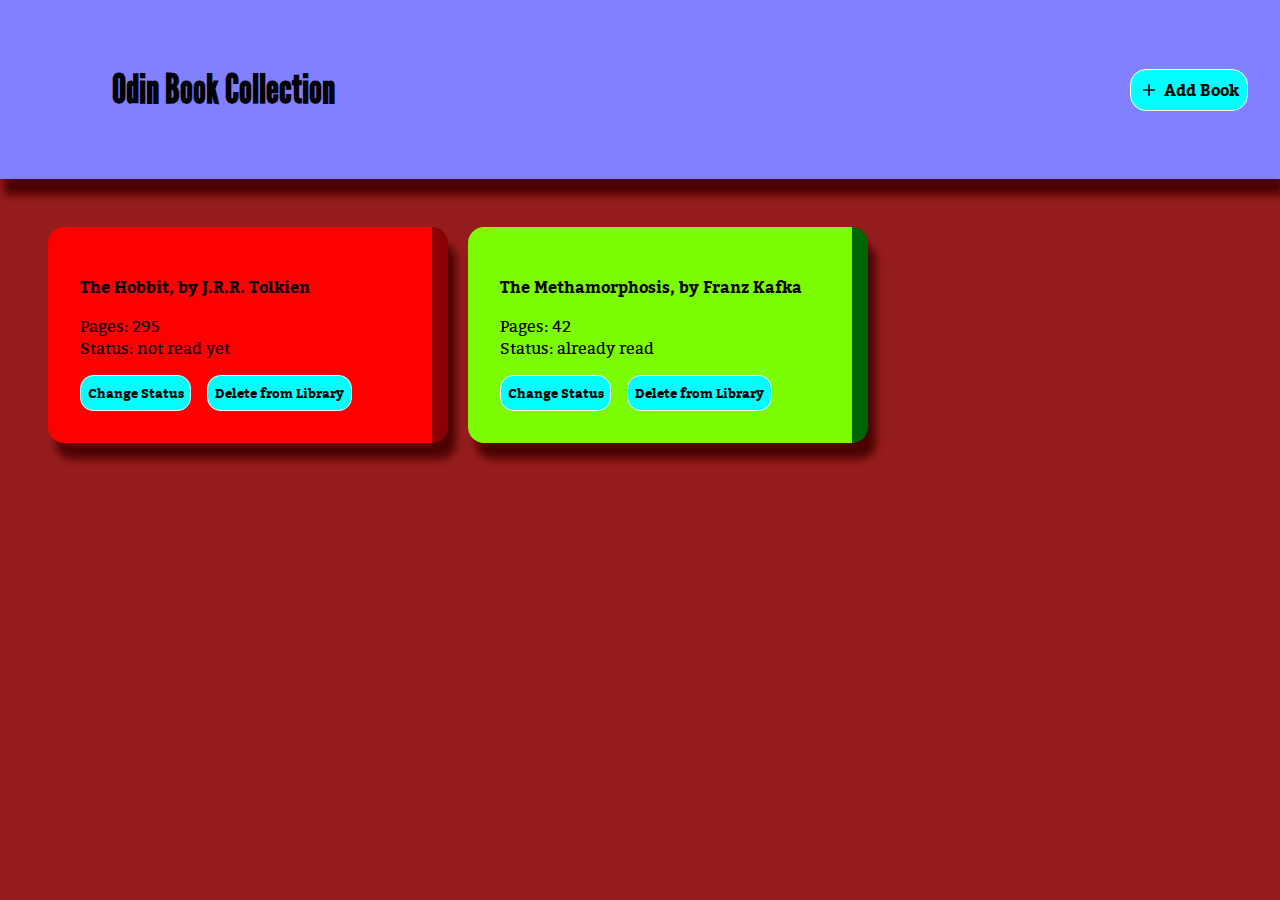
<file: index.html>
<!DOCTYPE html>
<html lang="en">
<head>
    <meta charset="UTF-8">
    <meta name="viewport" content="width=device-width, initial-scale=1.0">
    <title>Book Collection</title>
    <link rel="stylesheet" href="style.css">
</head>
<body>
    <div class="upperShelf">
        <h2>Odin Book Collection</h2>
        <div id="newBook">
            <div class="icon">
            </div>
            <div class="text">Add Book</div>
        </div>
    </div>
    <div class="shelf">
        
    </div>
    <dialog id="adding" closedby="any">
        <form>
            <label for="bookName">
                <h3>Name</h3>
                <input id="bookName" type="text" placeholder="Moby Dick" maxlength="28">
            </label>
            <label for="authorName">
                <h3>Author</h3>
                <input id="authorName"type="text" placeholder="Herman Melville" maxlength="28">
            </label>
            <label for="pageNumber">
                <h3>Pages</h3>
                <input id="pageNumber"type="number" placeholder="880" max="2000" min="1">
            </label>
            <label for="state">
                <h3>Already Read</h3>
                <input type="checkbox" id="state">
            </label>
            <p>
                <button id="add">Add</button>
                <button id="quit" formmethod="dialog">Cancel</button>
            </p>
        </form>
    </dialog>
    <script src="main.js"></script>
</body>
</html>
</file>
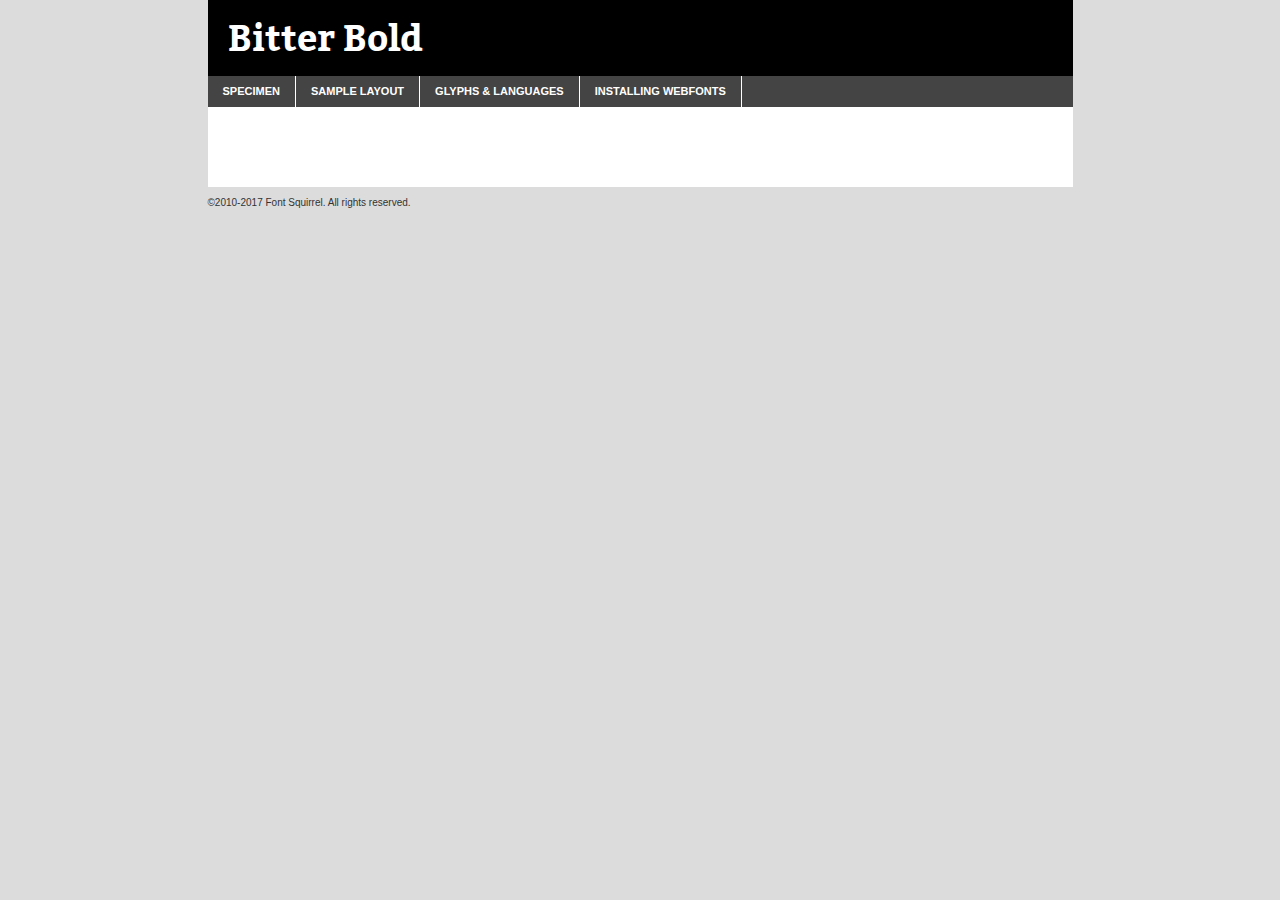
<file: fonts/webfontkit-20250907-193848/bitter-bold-demo.html>
<!DOCTYPE html PUBLIC "-//W3C//DTD XHTML 1.0 Transitional//EN"
        "http://www.w3.org/TR/xhtml1/DTD/xhtml1-transitional.dtd">

<html xmlns="http://www.w3.org/1999/xhtml" xml:lang="en" lang="en">
<head>
    <meta http-equiv="Content-Type" content="text/html; charset=utf-8"/>
    <script src="http://ajax.googleapis.com/ajax/libs/jquery/1.7.2/jquery.min.js" type="text/javascript" charset="utf-8"></script>
    <script type="text/javascript">
		(function($) {
			$.fn.easyTabs = function(option) {
				var param = jQuery.extend({ fadeSpeed: 'fast', defaultContent: 1, activeClass: 'active' }, option);
				$(this).each(function() {
					var thisId = '#' + this.id;
					if ( param.defaultContent == '' )
					{
						param.defaultContent = 1;
					}
					if ( typeof param.defaultContent == 'number' )
					{
						var defaultTab = $(thisId + ' .tabs li:eq(' + (param.defaultContent - 1) + ') a').attr('href').substr(1);
					}
					else
					{
						var defaultTab = param.defaultContent;
					}
					$(thisId + ' .tabs li a').each(function() {
						var tabToHide = $(this).attr('href').substr(1);
						$('#' + tabToHide).addClass('easytabs-tab-content');
					});
					hideAll();
					changeContent(defaultTab);

					function hideAll() {$(thisId + ' .easytabs-tab-content').hide();}

					function changeContent(tabId)
					{
						hideAll();
						$(thisId + ' .tabs li').removeClass(param.activeClass);
						$(thisId + ' .tabs li a[href=#' + tabId + ']').closest('li').addClass(param.activeClass);
						if ( param.fadeSpeed != 'none' )
						{
							$(thisId + ' #' + tabId).fadeIn(param.fadeSpeed);
						}
						else
						{
							$(thisId + ' #' + tabId).show();
						}
					}

					$(thisId + ' .tabs li').click(function() {
						var tabId = $(this).find('a').attr('href').substr(1);
						changeContent(tabId);
						return false;
					});
				});
			}
		})(jQuery);
    </script>
    <link rel="stylesheet" href="specimen_files/specimen_stylesheet.css" type="text/css" charset="utf-8"/>
    <link rel="stylesheet" href="stylesheet.css" type="text/css" charset="utf-8"/>

    <style type="text/css">
        		body {
			font-family: 'bitterbold';
        		}

            </style>

    <title>Bitter Bold Specimen</title>


    <script type="text/javascript" charset="utf-8">
		$(document).ready(function() {
			$('#container').easyTabs({ defaultContent: 1 });
		});
    </script>
</head>

<body>
<div id="container">
    <div id="header">
		Bitter Bold    </div>
    <ul class="tabs">
        <li><a href="#specimen">Specimen</a></li>
        <li><a href="#layout">Sample Layout</a></li>
                <li><a href="#glyphs">Glyphs &amp; Languages</a></li>
        <li><a href="#installing">Installing Webfonts</a></li>

    </ul>

    <div id="main_content">


        <div id="specimen">

            <div class="section">
                <div class="grid12 firstcol">
                    <div class="huge">AaBb</div>
                </div>
            </div>

            <div class="section">
                <div class="glyph_range">A&#x200B;B&#x200b;C&#x200b;D&#x200b;E&#x200b;F&#x200b;G&#x200b;H&#x200b;I&#x200b;J&#x200b;K&#x200b;L&#x200b;M&#x200b;N&#x200b;O&#x200b;P&#x200b;Q&#x200b;R&#x200b;S&#x200b;T&#x200b;U&#x200b;V&#x200b;W&#x200b;X&#x200b;Y&#x200b;Z&#x200b;a&#x200b;b&#x200b;c&#x200b;d&#x200b;e&#x200b;f&#x200b;g&#x200b;h&#x200b;i&#x200b;j&#x200b;k&#x200b;l&#x200b;m&#x200b;n&#x200b;o&#x200b;p&#x200b;q&#x200b;r&#x200b;s&#x200b;t&#x200b;u&#x200b;v&#x200b;w&#x200b;x&#x200b;y&#x200b;z&#x200b;1&#x200b;2&#x200b;3&#x200b;4&#x200b;5&#x200b;6&#x200b;7&#x200b;8&#x200b;9&#x200b;0&#x200b;&amp;&#x200b;.&#x200b;,&#x200b;?&#x200b;!&#x200b;&#64;&#x200b;(&#x200b;)&#x200b;#&#x200b;$&#x200b;%&#x200b;*&#x200b;+&#x200b;-&#x200b;=&#x200b;:&#x200b;;</div>
            </div>
            <div class="section">
                <div class="grid12 firstcol">
                    <table class="sample_table">
                        <tr>
                            <td>10</td>
                            <td class="size10">abcdefghijklmnopqrstuvwxyzABCDEFGHIJKLMNOPQRSTUVWXYZ0123456789abcdefghijklmnopqrstuvwxyzABCDEFGHIJKLMNOPQRSTUVWXYZ0123456789abcdefghijklmnopqrstuvwxyzABCDEFGHIJKLMNOPQRSTUVWXYZ</td>
                        </tr>
                        <tr>
                            <td>11</td>
                            <td class="size11">abcdefghijklmnopqrstuvwxyzABCDEFGHIJKLMNOPQRSTUVWXYZ0123456789abcdefghijklmnopqrstuvwxyzABCDEFGHIJKLMNOPQRSTUVWXYZ0123456789abcdefghijklmnopqrstuvwxyzABCDEFGHIJKLMNOPQRSTUVWXYZ</td>
                        </tr>
                        <tr>
                            <td>12</td>
                            <td class="size12">abcdefghijklmnopqrstuvwxyzABCDEFGHIJKLMNOPQRSTUVWXYZ0123456789abcdefghijklmnopqrstuvwxyzABCDEFGHIJKLMNOPQRSTUVWXYZ0123456789abcdefghijklmnopqrstuvwxyzABCDEFGHIJKLMNOPQRSTUVWXYZ</td>
                        </tr>
                        <tr>
                            <td>13</td>
                            <td class="size13">abcdefghijklmnopqrstuvwxyzABCDEFGHIJKLMNOPQRSTUVWXYZ0123456789abcdefghijklmnopqrstuvwxyzABCDEFGHIJKLMNOPQRSTUVWXYZ0123456789abcdefghijklmnopqrstuvwxyzABCDEFGHIJKLMNOPQRSTUVWXYZ</td>
                        </tr>
                        <tr>
                            <td>14</td>
                            <td class="size14">abcdefghijklmnopqrstuvwxyzABCDEFGHIJKLMNOPQRSTUVWXYZ0123456789abcdefghijklmnopqrstuvwxyzABCDEFGHIJKLMNOPQRSTUVWXYZ0123456789abcdefghijklmnopqrstuvwxyzABCDEFGHIJKLMNOPQRSTUVWXYZ</td>
                        </tr>
                        <tr>
                            <td>16</td>
                            <td class="size16">abcdefghijklmnopqrstuvwxyzABCDEFGHIJKLMNOPQRSTUVWXYZ0123456789abcdefghijklmnopqrstuvwxyzABCDEFGHIJKLMNOPQRSTUVWXYZ</td>
                        </tr>
                        <tr>
                            <td>18</td>
                            <td class="size18">abcdefghijklmnopqrstuvwxyzABCDEFGHIJKLMNOPQRSTUVWXYZ0123456789abcdefghijklmnopqrstuvwxyzABCDEFGHIJKLMNOPQRSTUVWXYZ</td>
                        </tr>
                        <tr>
                            <td>20</td>
                            <td class="size20">abcdefghijklmnopqrstuvwxyzABCDEFGHIJKLMNOPQRSTUVWXYZ0123456789abcdefghijklmnopqrstuvwxyzABCDEFGHIJKLMNOPQRSTUVWXYZ</td>
                        </tr>
                        <tr>
                            <td>24</td>
                            <td class="size24">abcdefghijklmnopqrstuvwxyzABCDEFGHIJKLMNOPQRSTUVWXYZ0123456789abcdefghijklmnopqrstuvwxyzABCDEFGHIJKLMNOPQRSTUVWXYZ</td>
                        </tr>
                        <tr>
                            <td>30</td>
                            <td class="size30">abcdefghijklmnopqrstuvwxyzABCDEFGHIJKLMNOPQRSTUVWXYZ0123456789abcdefghijklmnopqrstuvwxyzABCDEFGHIJKLMNOPQRSTUVWXYZ</td>
                        </tr>
                        <tr>
                            <td>36</td>
                            <td class="size36">abcdefghijklmnopqrstuvwxyzABCDEFGHIJKLMNOPQRSTUVWXYZ0123456789abcdefghijklmnopqrstuvwxyzABCDEFGHIJKLMNOPQRSTUVWXYZ</td>
                        </tr>
                        <tr>
                            <td>48</td>
                            <td class="size48">abcdefghijklmnopqrstuvwxyzABCDEFGHIJKLMNOPQRSTUVWXYZ0123456789abcdefghijklmnopqrstuvwxyzABCDEFGHIJKLMNOPQRSTUVWXYZ</td>
                        </tr>
                        <tr>
                            <td>60</td>
                            <td class="size60">abcdefghijklmnopqrstuvwxyzABCDEFGHIJKLMNOPQRSTUVWXYZ0123456789abcdefghijklmnopqrstuvwxyzABCDEFGHIJKLMNOPQRSTUVWXYZ</td>
                        </tr>
                        <tr>
                            <td>72</td>
                            <td class="size72">abcdefghijklmnopqrstuvwxyzABCDEFGHIJKLMNOPQRSTUVWXYZ0123456789abcdefghijklmnopqrstuvwxyzABCDEFGHIJKLMNOPQRSTUVWXYZ</td>
                        </tr>
                        <tr>
                            <td>90</td>
                            <td class="size90">abcdefghijklmnopqrstuvwxyzABCDEFGHIJKLMNOPQRSTUVWXYZ0123456789abcdefghijklmnopqrstuvwxyzABCDEFGHIJKLMNOPQRSTUVWXYZ</td>
                        </tr>
                    </table>

                </div>

            </div>


            <div class="section" id="bodycomparison">


                <div id="xheight">
                    <div class="fontbody">&#x25FC;&#x25FC;&#x25FC;&#x25FC;&#x25FC;&#x25FC;&#x25FC;&#x25FC;&#x25FC;&#x25FC;&#x25FC;&#x25FC;&#x25FC;&#x25FC;&#x25FC;&#x25FC;&#x25FC;&#x25FC;&#x25FC;&#x25FC;&#x25FC;&#x25FC;&#x25FC;&#x25FC;&#x25FC;&#x25FC;&#x25FC;&#x25FC;&#x25FC;&#x25FC;&#x25FC;&#x25FC;&#x25FC;&#x25FC;&#x25FC;&#x25FC;&#x25FC;&#x25FC;&#x25FC;&#x25FC;&#x25FC;&#x25FC;&#x25FC;&#x25FC;&#x25FC;&#x25FC;&#x25FC;&#x25FC;&#x25FC;&#x25FC;&#x25FC;&#x25FC;&#x25FC;&#x25FC;&#x25FC;&#x25FC;&#x25FC;&#x25FC;&#x25FC;&#x25FC;&#x25FC;&#x25FC;&#x25FC;&#x25FC;&#x25FC;&#x25FC;&#x25FC;&#x25FC;&#x25FC;&#x25FC;&#x25FC;&#x25FC;&#x25FC;&#x25FC;&#x25FC;&#x25FC;&#x25FC;&#x25FC;&#x25FC;&#x25FC;&#x25FC;&#x25FC;&#x25FC;&#x25FC;&#x25FC;&#x25FC;&#x25FC;&#x25FC;&#x25FC;&#x25FC;&#x25FC;&#x25FC;&#x25FC;&#x25FC;&#x25FC;&#x25FC;&#x25FC;&#x25FC;&#x25FC;body</div>
                    <div class="arialbody">body</div>
                    <div class="verdanabody">body</div>
                    <div class="georgiabody">body</div>
                </div>
                <div class="fontbody" style="z-index:1">
                    body<span>Bitter Bold</span>
                </div>
                <div class="arialbody" style="z-index:1">
                    body<span>Arial</span>
                </div>
                <div class="verdanabody" style="z-index:1">
                    body<span>Verdana</span>
                </div>
                <div class="georgiabody" style="z-index:1">
                    body<span>Georgia</span>
                </div>


            </div>


            <div class="section psample psample_row1" id="">

                <div class="grid2 firstcol">
                    <p class="size10"><span>10.</span>Aenean lacinia bibendum nulla sed consectetur. Fusce dapibus, tellus ac cursus commodo, tortor mauris condimentum nibh, ut fermentum massa justo sit amet risus. Nullam id dolor id nibh ultricies vehicula ut id elit. Cum sociis natoque penatibus et magnis dis parturient montes, nascetur ridiculus mus. Nulla vitae elit libero, a pharetra augue.</p>

                </div>
                <div class="grid3">
                    <p class="size11"><span>11.</span>Aenean lacinia bibendum nulla sed consectetur. Fusce dapibus, tellus ac cursus commodo, tortor mauris condimentum nibh, ut fermentum massa justo sit amet risus. Nullam id dolor id nibh ultricies vehicula ut id elit. Cum sociis natoque penatibus et magnis dis parturient montes, nascetur ridiculus mus. Nulla vitae elit libero, a pharetra augue.</p>

                </div>
                <div class="grid3">
                    <p class="size12"><span>12.</span>Aenean lacinia bibendum nulla sed consectetur. Fusce dapibus, tellus ac cursus commodo, tortor mauris condimentum nibh, ut fermentum massa justo sit amet risus. Nullam id dolor id nibh ultricies vehicula ut id elit. Cum sociis natoque penatibus et magnis dis parturient montes, nascetur ridiculus mus. Nulla vitae elit libero, a pharetra augue.</p>

                </div>
                <div class="grid4">
                    <p class="size13"><span>13.</span>Aenean lacinia bibendum nulla sed consectetur. Fusce dapibus, tellus ac cursus commodo, tortor mauris condimentum nibh, ut fermentum massa justo sit amet risus. Nullam id dolor id nibh ultricies vehicula ut id elit. Cum sociis natoque penatibus et magnis dis parturient montes, nascetur ridiculus mus. Nulla vitae elit libero, a pharetra augue.</p>

                </div>
                <div class="white_blend"></div>

            </div>
            <div class="section psample psample_row2" id="">
                <div class="grid3 firstcol">
                    <p class="size14"><span>14.</span>Aenean lacinia bibendum nulla sed consectetur. Fusce dapibus, tellus ac cursus commodo, tortor mauris condimentum nibh, ut fermentum massa justo sit amet risus. Nullam id dolor id nibh ultricies vehicula ut id elit. Cum sociis natoque penatibus et magnis dis parturient montes, nascetur ridiculus mus. Nulla vitae elit libero, a pharetra augue.</p>

                </div>
                <div class="grid4">
                    <p class="size16"><span>16.</span>Aenean lacinia bibendum nulla sed consectetur. Fusce dapibus, tellus ac cursus commodo, tortor mauris condimentum nibh, ut fermentum massa justo sit amet risus. Nullam id dolor id nibh ultricies vehicula ut id elit. Cum sociis natoque penatibus et magnis dis parturient montes, nascetur ridiculus mus. Nulla vitae elit libero, a pharetra augue.</p>

                </div>
                <div class="grid5">
                    <p class="size18"><span>18.</span>Aenean lacinia bibendum nulla sed consectetur. Fusce dapibus, tellus ac cursus commodo, tortor mauris condimentum nibh, ut fermentum massa justo sit amet risus. Nullam id dolor id nibh ultricies vehicula ut id elit. Cum sociis natoque penatibus et magnis dis parturient montes, nascetur ridiculus mus. Nulla vitae elit libero, a pharetra augue.</p>

                </div>

                <div class="white_blend"></div>

            </div>

            <div class="section psample psample_row3" id="">
                <div class="grid5 firstcol">
                    <p class="size20"><span>20.</span>Aenean lacinia bibendum nulla sed consectetur. Fusce dapibus, tellus ac cursus commodo, tortor mauris condimentum nibh, ut fermentum massa justo sit amet risus. Nullam id dolor id nibh ultricies vehicula ut id elit. Cum sociis natoque penatibus et magnis dis parturient montes, nascetur ridiculus mus. Nulla vitae elit libero, a pharetra augue.</p>
                </div>
                <div class="grid7">
                    <p class="size24"><span>24.</span>Aenean lacinia bibendum nulla sed consectetur. Fusce dapibus, tellus ac cursus commodo, tortor mauris condimentum nibh, ut fermentum massa justo sit amet risus. Nullam id dolor id nibh ultricies vehicula ut id elit. Cum sociis natoque penatibus et magnis dis parturient montes, nascetur ridiculus mus. Nulla vitae elit libero, a pharetra augue.</p>
                </div>

                <div class="white_blend"></div>

            </div>

            <div class="section psample psample_row4" id="">
                <div class="grid12 firstcol">
                    <p class="size30"><span>30.</span>Aenean lacinia bibendum nulla sed consectetur. Fusce dapibus, tellus ac cursus commodo, tortor mauris condimentum nibh, ut fermentum massa justo sit amet risus. Nullam id dolor id nibh ultricies vehicula ut id elit. Cum sociis natoque penatibus et magnis dis parturient montes, nascetur ridiculus mus. Nulla vitae elit libero, a pharetra augue.</p>
                </div>
                <div class="white_blend"></div>

            </div>


            <div class="section psample psample_row1 fullreverse">
                <div class="grid2 firstcol">
                    <p class="size10"><span>10.</span>Aenean lacinia bibendum nulla sed consectetur. Fusce dapibus, tellus ac cursus commodo, tortor mauris condimentum nibh, ut fermentum massa justo sit amet risus. Nullam id dolor id nibh ultricies vehicula ut id elit. Cum sociis natoque penatibus et magnis dis parturient montes, nascetur ridiculus mus. Nulla vitae elit libero, a pharetra augue.</p>

                </div>
                <div class="grid3">
                    <p class="size11"><span>11.</span>Aenean lacinia bibendum nulla sed consectetur. Fusce dapibus, tellus ac cursus commodo, tortor mauris condimentum nibh, ut fermentum massa justo sit amet risus. Nullam id dolor id nibh ultricies vehicula ut id elit. Cum sociis natoque penatibus et magnis dis parturient montes, nascetur ridiculus mus. Nulla vitae elit libero, a pharetra augue.</p>

                </div>
                <div class="grid3">
                    <p class="size12"><span>12.</span>Aenean lacinia bibendum nulla sed consectetur. Fusce dapibus, tellus ac cursus commodo, tortor mauris condimentum nibh, ut fermentum massa justo sit amet risus. Nullam id dolor id nibh ultricies vehicula ut id elit. Cum sociis natoque penatibus et magnis dis parturient montes, nascetur ridiculus mus. Nulla vitae elit libero, a pharetra augue.</p>

                </div>
                <div class="grid4">
                    <p class="size13"><span>13.</span>Aenean lacinia bibendum nulla sed consectetur. Fusce dapibus, tellus ac cursus commodo, tortor mauris condimentum nibh, ut fermentum massa justo sit amet risus. Nullam id dolor id nibh ultricies vehicula ut id elit. Cum sociis natoque penatibus et magnis dis parturient montes, nascetur ridiculus mus. Nulla vitae elit libero, a pharetra augue.</p>

                </div>
                <div class="black_blend"></div>

            </div>

            <div class="section psample psample_row2 fullreverse">
                <div class="grid3 firstcol">
                    <p class="size14"><span>14.</span>Aenean lacinia bibendum nulla sed consectetur. Fusce dapibus, tellus ac cursus commodo, tortor mauris condimentum nibh, ut fermentum massa justo sit amet risus. Nullam id dolor id nibh ultricies vehicula ut id elit. Cum sociis natoque penatibus et magnis dis parturient montes, nascetur ridiculus mus. Nulla vitae elit libero, a pharetra augue.</p>

                </div>
                <div class="grid4">
                    <p class="size16"><span>16.</span>Aenean lacinia bibendum nulla sed consectetur. Fusce dapibus, tellus ac cursus commodo, tortor mauris condimentum nibh, ut fermentum massa justo sit amet risus. Nullam id dolor id nibh ultricies vehicula ut id elit. Cum sociis natoque penatibus et magnis dis parturient montes, nascetur ridiculus mus. Nulla vitae elit libero, a pharetra augue.</p>

                </div>
                <div class="grid5">
                    <p class="size18"><span>18.</span>Aenean lacinia bibendum nulla sed consectetur. Fusce dapibus, tellus ac cursus commodo, tortor mauris condimentum nibh, ut fermentum massa justo sit amet risus. Nullam id dolor id nibh ultricies vehicula ut id elit. Cum sociis natoque penatibus et magnis dis parturient montes, nascetur ridiculus mus. Nulla vitae elit libero, a pharetra augue.</p>

                </div>
                <div class="black_blend"></div>

            </div>

            <div class="section psample fullreverse psample_row3" id="">
                <div class="grid5 firstcol">
                    <p class="size20"><span>20.</span>Aenean lacinia bibendum nulla sed consectetur. Fusce dapibus, tellus ac cursus commodo, tortor mauris condimentum nibh, ut fermentum massa justo sit amet risus. Nullam id dolor id nibh ultricies vehicula ut id elit. Cum sociis natoque penatibus et magnis dis parturient montes, nascetur ridiculus mus. Nulla vitae elit libero, a pharetra augue.</p>
                </div>
                <div class="grid7">
                    <p class="size24"><span>24.</span>Aenean lacinia bibendum nulla sed consectetur. Fusce dapibus, tellus ac cursus commodo, tortor mauris condimentum nibh, ut fermentum massa justo sit amet risus. Nullam id dolor id nibh ultricies vehicula ut id elit. Cum sociis natoque penatibus et magnis dis parturient montes, nascetur ridiculus mus. Nulla vitae elit libero, a pharetra augue.</p>
                </div>

                <div class="black_blend"></div>

            </div>

            <div class="section psample fullreverse psample_row4" id="" style="border-bottom: 20px #000 solid;">
                <div class="grid12 firstcol">
                    <p class="size30"><span>30.</span>Aenean lacinia bibendum nulla sed consectetur. Fusce dapibus, tellus ac cursus commodo, tortor mauris condimentum nibh, ut fermentum massa justo sit amet risus. Nullam id dolor id nibh ultricies vehicula ut id elit. Cum sociis natoque penatibus et magnis dis parturient montes, nascetur ridiculus mus. Nulla vitae elit libero, a pharetra augue.</p>
                </div>
                <div class="black_blend"></div>

            </div>


        </div>

        <div id="layout">

            <div class="section">

                <div class="grid12 firstcol">
                    <h1>Lorem Ipsum Dolor</h1>
                    <h2>Etiam porta sem malesuada magna mollis euismod</h2>

                    <p class="byline">By <a href="#link">Aenean Lacinia</a></p>
                </div>
            </div>
            <div class="section">
                <div class="grid8 firstcol">
                    <p class="large">Donec sed odio dui. Morbi leo risus, porta ac consectetur ac, vestibulum at eros. Fusce dapibus, tellus ac cursus commodo, tortor mauris condimentum nibh, ut fermentum massa justo sit amet risus. </p>


                    <h3>Pellentesque ornare sem</h3>

                    <p>Maecenas sed diam eget risus varius blandit sit amet non magna. Maecenas faucibus mollis interdum. Donec ullamcorper nulla non metus auctor fringilla. Nullam id dolor id nibh ultricies vehicula ut id elit. Nullam id dolor id nibh ultricies vehicula ut id elit. </p>

                    <p>Aenean eu leo quam. Pellentesque ornare sem lacinia quam venenatis vestibulum. Lorem ipsum dolor sit amet, consectetur adipiscing elit. Cum sociis natoque penatibus et magnis dis parturient montes, nascetur ridiculus mus. </p>

                    <p>Nulla vitae elit libero, a pharetra augue. Praesent commodo cursus magna, vel scelerisque nisl consectetur et. Aenean lacinia bibendum nulla sed consectetur. </p>

                    <p>Nullam quis risus eget urna mollis ornare vel eu leo. Nullam quis risus eget urna mollis ornare vel eu leo. Maecenas sed diam eget risus varius blandit sit amet non magna. Donec ullamcorper nulla non metus auctor fringilla. </p>

                    <h3>Cras mattis consectetur</h3>

                    <p>Aenean eu leo quam. Pellentesque ornare sem lacinia quam venenatis vestibulum. Aenean lacinia bibendum nulla sed consectetur. Integer posuere erat a ante venenatis dapibus posuere velit aliquet. Cras mattis consectetur purus sit amet fermentum. </p>

                    <p>Nullam id dolor id nibh ultricies vehicula ut id elit. Nullam quis risus eget urna mollis ornare vel eu leo. Cras mattis consectetur purus sit amet fermentum.</p>
                </div>

                <div class="grid4 sidebar">

                    <div class="box reverse">
                        <p class="last">Nullam quis risus eget urna mollis ornare vel eu leo. Donec ullamcorper nulla non metus auctor fringilla. Cras mattis consectetur purus sit amet fermentum. Sed posuere consectetur est at lobortis. Lorem ipsum dolor sit amet, consectetur adipiscing elit. </p>
                    </div>

                    <p class="caption">Maecenas sed diam eget risus varius.</p>

                    <p>Vestibulum id ligula porta felis euismod semper. Integer posuere erat a ante venenatis dapibus posuere velit aliquet. Vestibulum id ligula porta felis euismod semper. Sed posuere consectetur est at lobortis. Maecenas sed diam eget risus varius blandit sit amet non magna. Fusce dapibus, tellus ac cursus commodo, tortor mauris condimentum nibh, ut fermentum massa justo sit amet risus. </p>


                    <p>Duis mollis, est non commodo luctus, nisi erat porttitor ligula, eget lacinia odio sem nec elit. Aenean lacinia bibendum nulla sed consectetur. Vivamus sagittis lacus vel augue laoreet rutrum faucibus dolor auctor. Aenean lacinia bibendum nulla sed consectetur. Nullam quis risus eget urna mollis ornare vel eu leo. </p>

                    <p>Praesent commodo cursus magna, vel scelerisque nisl consectetur et. Donec ullamcorper nulla non metus auctor fringilla. Maecenas faucibus mollis interdum. Fusce dapibus, tellus ac cursus commodo, tortor mauris condimentum nibh, ut fermentum massa justo sit amet risus. </p>

                </div>
            </div>

        </div>


		

        <div id="glyphs">
            <div class="section">
                <div class="grid12 firstcol">

                    <h1>Language Support</h1>
                    <p>The subset of Bitter Bold in this kit supports the following languages:<br/>

						Albanian, Basque, Breton, Chamorro, Danish, Dutch, English, Faroese, Finnish, French, Frisian, Galician, German, Icelandic, Italian, Malagasy, Norwegian, Portuguese, Spanish, Alsatian, Aragonese, Arapaho, Arrernte, Asturian, Aymara, Bislama, Cebuano, Corsican, Fijian, French_creole, Genoese, Gilbertese, Greenlandic, Haitian_creole, Hiligaynon, Hmong, Hopi, Ibanag, Iloko_ilokano, Indonesian, Interglossa_glosa, Interlingua, Irish_gaelic, Jerriais, Lojban, Lombard, Luxembourgeois, Manx, Mohawk, Norfolk_pitcairnese, Occitan, Oromo, Pangasinan, Papiamento, Piedmontese, Potawatomi, Rhaeto-romance, Romansh, Rotokas, Sami_lule, Samoan, Sardinian, Scots_gaelic, Seychelles_creole, Shona, Sicilian, Somali, Southern_ndebele, Swahili, Swati_swazi, Tagalog_filipino_pilipino, Tetum, Tok_pisin, Uyghur_latinized, Volapuk, Walloon, Warlpiri, Xhosa, Yapese, Zulu, Latinbasic, Ubasic, Demo                    </p>
                    <h1>Glyph Chart</h1>
                    <p>The subset of Bitter Bold in this kit includes all the glyphs listed below. Unicode entities are included above each glyph to help you insert individual characters into your layout.</p>
                    <div id="glyph_chart">

						                            							                                <div><p>&amp;#13;</p>&#13;</div>
																				                                <div><p>&amp;#32;</p>&#32;</div>
																				                                <div><p>&amp;#33;</p>&#33;</div>
																				                                <div><p>&amp;#34;</p>&#34;</div>
																				                                <div><p>&amp;#35;</p>&#35;</div>
																				                                <div><p>&amp;#36;</p>&#36;</div>
																				                                <div><p>&amp;#37;</p>&#37;</div>
																				                                <div><p>&amp;#38;</p>&#38;</div>
																				                                <div><p>&amp;#39;</p>&#39;</div>
																				                                <div><p>&amp;#40;</p>&#40;</div>
																				                                <div><p>&amp;#41;</p>&#41;</div>
																				                                <div><p>&amp;#42;</p>&#42;</div>
																				                                <div><p>&amp;#43;</p>&#43;</div>
																				                                <div><p>&amp;#44;</p>&#44;</div>
																				                                <div><p>&amp;#45;</p>&#45;</div>
																				                                <div><p>&amp;#46;</p>&#46;</div>
																				                                <div><p>&amp;#47;</p>&#47;</div>
																				                                <div><p>&amp;#48;</p>&#48;</div>
																				                                <div><p>&amp;#49;</p>&#49;</div>
																				                                <div><p>&amp;#50;</p>&#50;</div>
																				                                <div><p>&amp;#51;</p>&#51;</div>
																				                                <div><p>&amp;#52;</p>&#52;</div>
																				                                <div><p>&amp;#53;</p>&#53;</div>
																				                                <div><p>&amp;#54;</p>&#54;</div>
																				                                <div><p>&amp;#55;</p>&#55;</div>
																				                                <div><p>&amp;#56;</p>&#56;</div>
																				                                <div><p>&amp;#57;</p>&#57;</div>
																				                                <div><p>&amp;#58;</p>&#58;</div>
																				                                <div><p>&amp;#59;</p>&#59;</div>
																				                                <div><p>&amp;#60;</p>&#60;</div>
																				                                <div><p>&amp;#61;</p>&#61;</div>
																				                                <div><p>&amp;#62;</p>&#62;</div>
																				                                <div><p>&amp;#63;</p>&#63;</div>
																				                                <div><p>&amp;#64;</p>&#64;</div>
																				                                <div><p>&amp;#65;</p>&#65;</div>
																				                                <div><p>&amp;#66;</p>&#66;</div>
																				                                <div><p>&amp;#67;</p>&#67;</div>
																				                                <div><p>&amp;#68;</p>&#68;</div>
																				                                <div><p>&amp;#69;</p>&#69;</div>
																				                                <div><p>&amp;#70;</p>&#70;</div>
																				                                <div><p>&amp;#71;</p>&#71;</div>
																				                                <div><p>&amp;#72;</p>&#72;</div>
																				                                <div><p>&amp;#73;</p>&#73;</div>
																				                                <div><p>&amp;#74;</p>&#74;</div>
																				                                <div><p>&amp;#75;</p>&#75;</div>
																				                                <div><p>&amp;#76;</p>&#76;</div>
																				                                <div><p>&amp;#77;</p>&#77;</div>
																				                                <div><p>&amp;#78;</p>&#78;</div>
																				                                <div><p>&amp;#79;</p>&#79;</div>
																				                                <div><p>&amp;#80;</p>&#80;</div>
																				                                <div><p>&amp;#81;</p>&#81;</div>
																				                                <div><p>&amp;#82;</p>&#82;</div>
																				                                <div><p>&amp;#83;</p>&#83;</div>
																				                                <div><p>&amp;#84;</p>&#84;</div>
																				                                <div><p>&amp;#85;</p>&#85;</div>
																				                                <div><p>&amp;#86;</p>&#86;</div>
																				                                <div><p>&amp;#87;</p>&#87;</div>
																				                                <div><p>&amp;#88;</p>&#88;</div>
																				                                <div><p>&amp;#89;</p>&#89;</div>
																				                                <div><p>&amp;#90;</p>&#90;</div>
																				                                <div><p>&amp;#91;</p>&#91;</div>
																				                                <div><p>&amp;#92;</p>&#92;</div>
																				                                <div><p>&amp;#93;</p>&#93;</div>
																				                                <div><p>&amp;#94;</p>&#94;</div>
																				                                <div><p>&amp;#95;</p>&#95;</div>
																				                                <div><p>&amp;#96;</p>&#96;</div>
																				                                <div><p>&amp;#97;</p>&#97;</div>
																				                                <div><p>&amp;#98;</p>&#98;</div>
																				                                <div><p>&amp;#99;</p>&#99;</div>
																				                                <div><p>&amp;#100;</p>&#100;</div>
																				                                <div><p>&amp;#101;</p>&#101;</div>
																				                                <div><p>&amp;#102;</p>&#102;</div>
																				                                <div><p>&amp;#103;</p>&#103;</div>
																				                                <div><p>&amp;#104;</p>&#104;</div>
																				                                <div><p>&amp;#105;</p>&#105;</div>
																				                                <div><p>&amp;#106;</p>&#106;</div>
																				                                <div><p>&amp;#107;</p>&#107;</div>
																				                                <div><p>&amp;#108;</p>&#108;</div>
																				                                <div><p>&amp;#109;</p>&#109;</div>
																				                                <div><p>&amp;#110;</p>&#110;</div>
																				                                <div><p>&amp;#111;</p>&#111;</div>
																				                                <div><p>&amp;#112;</p>&#112;</div>
																				                                <div><p>&amp;#113;</p>&#113;</div>
																				                                <div><p>&amp;#114;</p>&#114;</div>
																				                                <div><p>&amp;#115;</p>&#115;</div>
																				                                <div><p>&amp;#116;</p>&#116;</div>
																				                                <div><p>&amp;#117;</p>&#117;</div>
																				                                <div><p>&amp;#118;</p>&#118;</div>
																				                                <div><p>&amp;#119;</p>&#119;</div>
																				                                <div><p>&amp;#120;</p>&#120;</div>
																				                                <div><p>&amp;#121;</p>&#121;</div>
																				                                <div><p>&amp;#122;</p>&#122;</div>
																				                                <div><p>&amp;#123;</p>&#123;</div>
																				                                <div><p>&amp;#124;</p>&#124;</div>
																				                                <div><p>&amp;#125;</p>&#125;</div>
																				                                <div><p>&amp;#126;</p>&#126;</div>
																				                                <div><p>&amp;#160;</p>&#160;</div>
																				                                <div><p>&amp;#161;</p>&#161;</div>
																				                                <div><p>&amp;#162;</p>&#162;</div>
																				                                <div><p>&amp;#163;</p>&#163;</div>
																				                                <div><p>&amp;#164;</p>&#164;</div>
																				                                <div><p>&amp;#165;</p>&#165;</div>
																				                                <div><p>&amp;#166;</p>&#166;</div>
																				                                <div><p>&amp;#167;</p>&#167;</div>
																				                                <div><p>&amp;#168;</p>&#168;</div>
																				                                <div><p>&amp;#169;</p>&#169;</div>
																				                                <div><p>&amp;#170;</p>&#170;</div>
																				                                <div><p>&amp;#171;</p>&#171;</div>
																				                                <div><p>&amp;#172;</p>&#172;</div>
																				                                <div><p>&amp;#173;</p>&#173;</div>
																				                                <div><p>&amp;#174;</p>&#174;</div>
																				                                <div><p>&amp;#175;</p>&#175;</div>
																				                                <div><p>&amp;#176;</p>&#176;</div>
																				                                <div><p>&amp;#177;</p>&#177;</div>
																				                                <div><p>&amp;#178;</p>&#178;</div>
																				                                <div><p>&amp;#179;</p>&#179;</div>
																				                                <div><p>&amp;#180;</p>&#180;</div>
																				                                <div><p>&amp;#181;</p>&#181;</div>
																				                                <div><p>&amp;#182;</p>&#182;</div>
																				                                <div><p>&amp;#183;</p>&#183;</div>
																				                                <div><p>&amp;#184;</p>&#184;</div>
																				                                <div><p>&amp;#185;</p>&#185;</div>
																				                                <div><p>&amp;#186;</p>&#186;</div>
																				                                <div><p>&amp;#187;</p>&#187;</div>
																				                                <div><p>&amp;#188;</p>&#188;</div>
																				                                <div><p>&amp;#189;</p>&#189;</div>
																				                                <div><p>&amp;#190;</p>&#190;</div>
																				                                <div><p>&amp;#191;</p>&#191;</div>
																				                                <div><p>&amp;#192;</p>&#192;</div>
																				                                <div><p>&amp;#193;</p>&#193;</div>
																				                                <div><p>&amp;#194;</p>&#194;</div>
																				                                <div><p>&amp;#195;</p>&#195;</div>
																				                                <div><p>&amp;#196;</p>&#196;</div>
																				                                <div><p>&amp;#197;</p>&#197;</div>
																				                                <div><p>&amp;#198;</p>&#198;</div>
																				                                <div><p>&amp;#199;</p>&#199;</div>
																				                                <div><p>&amp;#200;</p>&#200;</div>
																				                                <div><p>&amp;#201;</p>&#201;</div>
																				                                <div><p>&amp;#202;</p>&#202;</div>
																				                                <div><p>&amp;#203;</p>&#203;</div>
																				                                <div><p>&amp;#204;</p>&#204;</div>
																				                                <div><p>&amp;#205;</p>&#205;</div>
																				                                <div><p>&amp;#206;</p>&#206;</div>
																				                                <div><p>&amp;#207;</p>&#207;</div>
																				                                <div><p>&amp;#208;</p>&#208;</div>
																				                                <div><p>&amp;#209;</p>&#209;</div>
																				                                <div><p>&amp;#210;</p>&#210;</div>
																				                                <div><p>&amp;#211;</p>&#211;</div>
																				                                <div><p>&amp;#212;</p>&#212;</div>
																				                                <div><p>&amp;#213;</p>&#213;</div>
																				                                <div><p>&amp;#214;</p>&#214;</div>
																				                                <div><p>&amp;#215;</p>&#215;</div>
																				                                <div><p>&amp;#216;</p>&#216;</div>
																				                                <div><p>&amp;#217;</p>&#217;</div>
																				                                <div><p>&amp;#218;</p>&#218;</div>
																				                                <div><p>&amp;#219;</p>&#219;</div>
																				                                <div><p>&amp;#220;</p>&#220;</div>
																				                                <div><p>&amp;#221;</p>&#221;</div>
																				                                <div><p>&amp;#222;</p>&#222;</div>
																				                                <div><p>&amp;#223;</p>&#223;</div>
																				                                <div><p>&amp;#224;</p>&#224;</div>
																				                                <div><p>&amp;#225;</p>&#225;</div>
																				                                <div><p>&amp;#226;</p>&#226;</div>
																				                                <div><p>&amp;#227;</p>&#227;</div>
																				                                <div><p>&amp;#228;</p>&#228;</div>
																				                                <div><p>&amp;#229;</p>&#229;</div>
																				                                <div><p>&amp;#230;</p>&#230;</div>
																				                                <div><p>&amp;#231;</p>&#231;</div>
																				                                <div><p>&amp;#232;</p>&#232;</div>
																				                                <div><p>&amp;#233;</p>&#233;</div>
																				                                <div><p>&amp;#234;</p>&#234;</div>
																				                                <div><p>&amp;#235;</p>&#235;</div>
																				                                <div><p>&amp;#236;</p>&#236;</div>
																				                                <div><p>&amp;#237;</p>&#237;</div>
																				                                <div><p>&amp;#238;</p>&#238;</div>
																				                                <div><p>&amp;#239;</p>&#239;</div>
																				                                <div><p>&amp;#240;</p>&#240;</div>
																				                                <div><p>&amp;#241;</p>&#241;</div>
																				                                <div><p>&amp;#242;</p>&#242;</div>
																				                                <div><p>&amp;#243;</p>&#243;</div>
																				                                <div><p>&amp;#244;</p>&#244;</div>
																				                                <div><p>&amp;#245;</p>&#245;</div>
																				                                <div><p>&amp;#246;</p>&#246;</div>
																				                                <div><p>&amp;#247;</p>&#247;</div>
																				                                <div><p>&amp;#248;</p>&#248;</div>
																				                                <div><p>&amp;#249;</p>&#249;</div>
																				                                <div><p>&amp;#250;</p>&#250;</div>
																				                                <div><p>&amp;#251;</p>&#251;</div>
																				                                <div><p>&amp;#252;</p>&#252;</div>
																				                                <div><p>&amp;#253;</p>&#253;</div>
																				                                <div><p>&amp;#254;</p>&#254;</div>
																				                                <div><p>&amp;#255;</p>&#255;</div>
																				                                <div><p>&amp;#338;</p>&#338;</div>
																				                                <div><p>&amp;#339;</p>&#339;</div>
																				                                <div><p>&amp;#376;</p>&#376;</div>
																				                                <div><p>&amp;#710;</p>&#710;</div>
																				                                <div><p>&amp;#732;</p>&#732;</div>
																				                                <div><p>&amp;#8192;</p>&#8192;</div>
																				                                <div><p>&amp;#8193;</p>&#8193;</div>
																				                                <div><p>&amp;#8194;</p>&#8194;</div>
																				                                <div><p>&amp;#8195;</p>&#8195;</div>
																				                                <div><p>&amp;#8196;</p>&#8196;</div>
																				                                <div><p>&amp;#8197;</p>&#8197;</div>
																				                                <div><p>&amp;#8198;</p>&#8198;</div>
																				                                <div><p>&amp;#8199;</p>&#8199;</div>
																				                                <div><p>&amp;#8200;</p>&#8200;</div>
																				                                <div><p>&amp;#8201;</p>&#8201;</div>
																				                                <div><p>&amp;#8202;</p>&#8202;</div>
																				                                <div><p>&amp;#8208;</p>&#8208;</div>
																				                                <div><p>&amp;#8209;</p>&#8209;</div>
																				                                <div><p>&amp;#8210;</p>&#8210;</div>
																				                                <div><p>&amp;#8211;</p>&#8211;</div>
																				                                <div><p>&amp;#8212;</p>&#8212;</div>
																				                                <div><p>&amp;#8216;</p>&#8216;</div>
																				                                <div><p>&amp;#8217;</p>&#8217;</div>
																				                                <div><p>&amp;#8218;</p>&#8218;</div>
																				                                <div><p>&amp;#8220;</p>&#8220;</div>
																				                                <div><p>&amp;#8221;</p>&#8221;</div>
																				                                <div><p>&amp;#8222;</p>&#8222;</div>
																				                                <div><p>&amp;#8226;</p>&#8226;</div>
																				                                <div><p>&amp;#8230;</p>&#8230;</div>
																				                                <div><p>&amp;#8239;</p>&#8239;</div>
																				                                <div><p>&amp;#8249;</p>&#8249;</div>
																				                                <div><p>&amp;#8250;</p>&#8250;</div>
																				                                <div><p>&amp;#8287;</p>&#8287;</div>
																				                                <div><p>&amp;#8364;</p>&#8364;</div>
																				                                <div><p>&amp;#8482;</p>&#8482;</div>
																				                                <div><p>&amp;#9724;</p>&#9724;</div>
																				                                <div><p>&amp;#64257;</p>&#64257;</div>
																				                                <div><p>&amp;#64258;</p>&#64258;</div>
																																																										                    </div>
                </div>


            </div>
        </div>


        <div id="specs">

        </div>

        <div id="installing">
            <div class="section">
                <div class="grid7 firstcol">
                    <h1>Installing Webfonts</h1>

                    <p>Webfonts are supported by all major browser platforms but not all in the same way. There are currently four different font formats that must be included in order to target all browsers. This includes TTF, WOFF, EOT and SVG.</p>

                    <h2>1. Upload your webfonts</h2>
                    <p>You must upload your webfont kit to your website. They should be in or near the same directory as your CSS files.</p>

                    <h2>2. Include the webfont stylesheet</h2>
                    <p>A special CSS @font-face declaration helps the various browsers select the appropriate font it needs without causing you a bunch of headaches. Learn more about this syntax by reading the <a href="https://www.fontspring.com/blog/further-hardening-of-the-bulletproof-syntax">Fontspring blog post</a> about it. The code for it is as follows:</p>


                    <code>
                        @font-face{
                        font-family: 'MyWebFont';
                        src: url('WebFont.eot');
                        src: url('WebFont.eot?#iefix') format('embedded-opentype'),
                        url('WebFont.woff') format('woff'),
                        url('WebFont.ttf') format('truetype'),
                        url('WebFont.svg#webfont') format('svg');
                        }
                    </code>

                    <p>We've already gone ahead and generated the code for you. All you have to do is link to the stylesheet in your HTML, like this:</p>
                    <code>&lt;link rel=&quot;stylesheet&quot; href=&quot;stylesheet.css&quot; type=&quot;text/css&quot; charset=&quot;utf-8&quot; /&gt;</code>

                    <h2>3. Modify your own stylesheet</h2>
                    <p>To take advantage of your new fonts, you must tell your stylesheet to use them. Look at the original @font-face declaration above and find the property called "font-family." The name linked there will be what you use to reference the font. Prepend that webfont name to the font stack in the "font-family" property, inside the selector you want to change. For example:</p>
                    <code>p { font-family: 'WebFont', Arial, sans-serif; }</code>

                    <h2>4. Test</h2>
                    <p>Getting webfonts to work cross-browser <em>can</em> be tricky. Use the information in the sidebar to help you if you find that fonts aren't loading in a particular browser.</p>
                </div>

                <div class="grid5 sidebar">
                    <div class="box">
                        <h2>Troubleshooting<br/>Font-Face Problems</h2>
                        <p>Having trouble getting your webfonts to load in your new website? Here are some tips to sort out what might be the problem.</p>

                        <h3>Fonts not showing in any browser</h3>

                        <p>This sounds like you need to work on the plumbing. You either did not upload the fonts to the correct directory, or you did not link the fonts properly in the CSS. If you've confirmed that all this is correct and you still have a problem, take a look at your .htaccess file and see if requests are getting intercepted.</p>

                        <h3>Fonts not loading in iPhone or iPad</h3>

                        <p>The most common problem here is that you are serving the fonts from an IIS server. IIS refuses to serve files that have unknown MIME types. If that is the case, you must set the MIME type for SVG to "image/svg+xml" in the server settings. Follow these instructions from Microsoft if you need help.</p>

                        <h3>Fonts not loading in Firefox</h3>

                        <p>The primary reason for this failure? You are still using a version Firefox older than 3.5. So upgrade already! If that isn't it, then you are very likely serving fonts from a different domain. Firefox requires that all font assets be served from the same domain. Lastly it is possible that you need to add WOFF to your list of MIME types (if you are serving via IIS.)</p>

                        <h3>Fonts not loading in IE</h3>

                        <p>Are you looking at Internet Explorer on an actual Windows machine or are you cheating by using a service like Adobe BrowserLab? Many of these screenshot services do not render @font-face for IE. Best to test it on a real machine.</p>

                        <h3>Fonts not loading in IE9</h3>

                        <p>IE9, like Firefox, requires that fonts be served from the same domain as the website. Make sure that is the case.</p>
                    </div>
                </div>
            </div>

        </div>

    </div>
    <div id="footer">
        <p>&copy;2010-2017 Font Squirrel. All rights reserved.</p>
    </div>
</div>
</body>
</html>
</file>
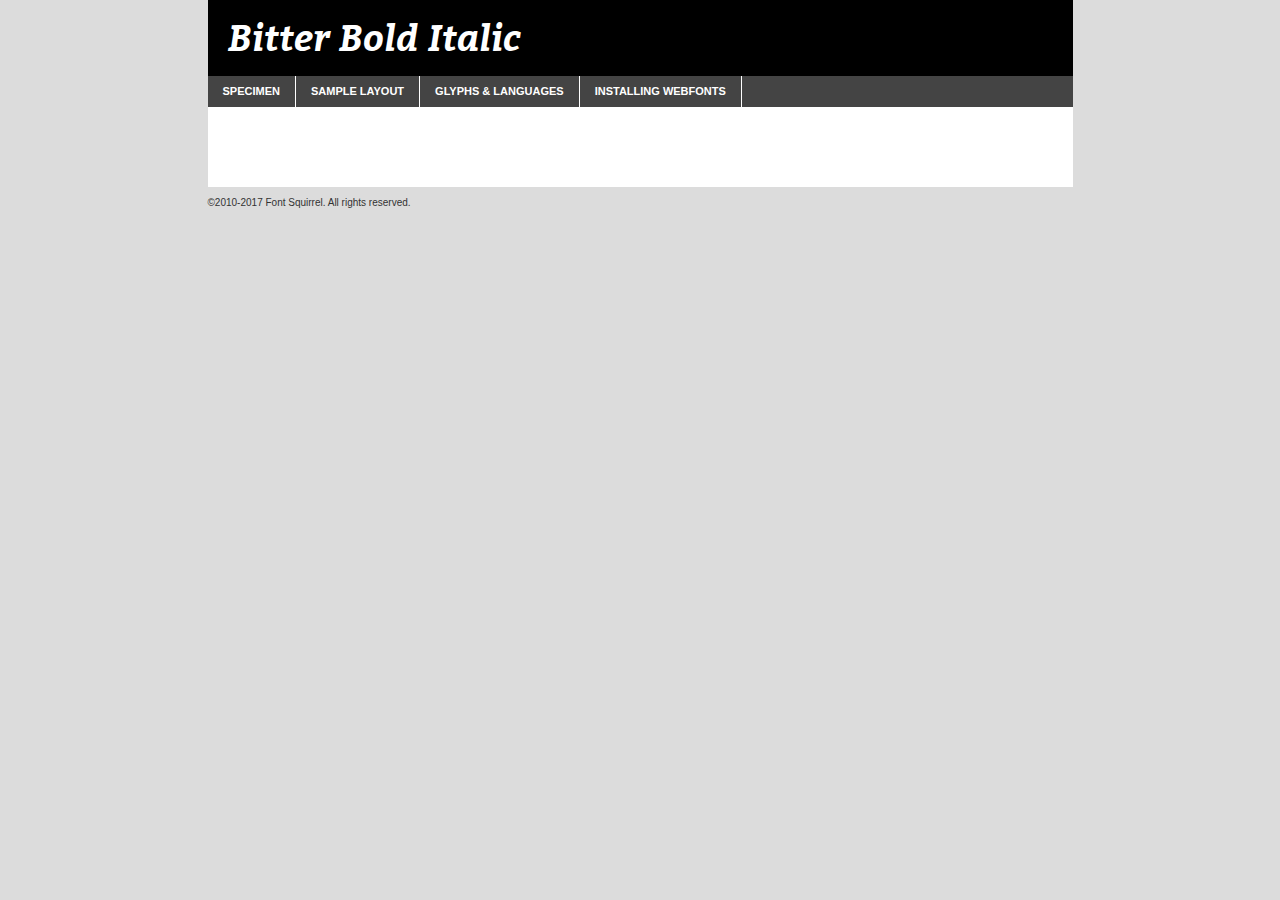
<file: fonts/webfontkit-20250907-193848/bitter-bolditalic-demo.html>
<!DOCTYPE html PUBLIC "-//W3C//DTD XHTML 1.0 Transitional//EN"
        "http://www.w3.org/TR/xhtml1/DTD/xhtml1-transitional.dtd">

<html xmlns="http://www.w3.org/1999/xhtml" xml:lang="en" lang="en">
<head>
    <meta http-equiv="Content-Type" content="text/html; charset=utf-8"/>
    <script src="http://ajax.googleapis.com/ajax/libs/jquery/1.7.2/jquery.min.js" type="text/javascript" charset="utf-8"></script>
    <script type="text/javascript">
		(function($) {
			$.fn.easyTabs = function(option) {
				var param = jQuery.extend({ fadeSpeed: 'fast', defaultContent: 1, activeClass: 'active' }, option);
				$(this).each(function() {
					var thisId = '#' + this.id;
					if ( param.defaultContent == '' )
					{
						param.defaultContent = 1;
					}
					if ( typeof param.defaultContent == 'number' )
					{
						var defaultTab = $(thisId + ' .tabs li:eq(' + (param.defaultContent - 1) + ') a').attr('href').substr(1);
					}
					else
					{
						var defaultTab = param.defaultContent;
					}
					$(thisId + ' .tabs li a').each(function() {
						var tabToHide = $(this).attr('href').substr(1);
						$('#' + tabToHide).addClass('easytabs-tab-content');
					});
					hideAll();
					changeContent(defaultTab);

					function hideAll() {$(thisId + ' .easytabs-tab-content').hide();}

					function changeContent(tabId)
					{
						hideAll();
						$(thisId + ' .tabs li').removeClass(param.activeClass);
						$(thisId + ' .tabs li a[href=#' + tabId + ']').closest('li').addClass(param.activeClass);
						if ( param.fadeSpeed != 'none' )
						{
							$(thisId + ' #' + tabId).fadeIn(param.fadeSpeed);
						}
						else
						{
							$(thisId + ' #' + tabId).show();
						}
					}

					$(thisId + ' .tabs li').click(function() {
						var tabId = $(this).find('a').attr('href').substr(1);
						changeContent(tabId);
						return false;
					});
				});
			}
		})(jQuery);
    </script>
    <link rel="stylesheet" href="specimen_files/specimen_stylesheet.css" type="text/css" charset="utf-8"/>
    <link rel="stylesheet" href="stylesheet.css" type="text/css" charset="utf-8"/>

    <style type="text/css">
        		body {
			font-family: 'bitterbold_italic';
        		}

            </style>

    <title>Bitter Bold Italic Specimen</title>


    <script type="text/javascript" charset="utf-8">
		$(document).ready(function() {
			$('#container').easyTabs({ defaultContent: 1 });
		});
    </script>
</head>

<body>
<div id="container">
    <div id="header">
		Bitter Bold Italic    </div>
    <ul class="tabs">
        <li><a href="#specimen">Specimen</a></li>
        <li><a href="#layout">Sample Layout</a></li>
                <li><a href="#glyphs">Glyphs &amp; Languages</a></li>
        <li><a href="#installing">Installing Webfonts</a></li>

    </ul>

    <div id="main_content">


        <div id="specimen">

            <div class="section">
                <div class="grid12 firstcol">
                    <div class="huge">AaBb</div>
                </div>
            </div>

            <div class="section">
                <div class="glyph_range">A&#x200B;B&#x200b;C&#x200b;D&#x200b;E&#x200b;F&#x200b;G&#x200b;H&#x200b;I&#x200b;J&#x200b;K&#x200b;L&#x200b;M&#x200b;N&#x200b;O&#x200b;P&#x200b;Q&#x200b;R&#x200b;S&#x200b;T&#x200b;U&#x200b;V&#x200b;W&#x200b;X&#x200b;Y&#x200b;Z&#x200b;a&#x200b;b&#x200b;c&#x200b;d&#x200b;e&#x200b;f&#x200b;g&#x200b;h&#x200b;i&#x200b;j&#x200b;k&#x200b;l&#x200b;m&#x200b;n&#x200b;o&#x200b;p&#x200b;q&#x200b;r&#x200b;s&#x200b;t&#x200b;u&#x200b;v&#x200b;w&#x200b;x&#x200b;y&#x200b;z&#x200b;1&#x200b;2&#x200b;3&#x200b;4&#x200b;5&#x200b;6&#x200b;7&#x200b;8&#x200b;9&#x200b;0&#x200b;&amp;&#x200b;.&#x200b;,&#x200b;?&#x200b;!&#x200b;&#64;&#x200b;(&#x200b;)&#x200b;#&#x200b;$&#x200b;%&#x200b;*&#x200b;+&#x200b;-&#x200b;=&#x200b;:&#x200b;;</div>
            </div>
            <div class="section">
                <div class="grid12 firstcol">
                    <table class="sample_table">
                        <tr>
                            <td>10</td>
                            <td class="size10">abcdefghijklmnopqrstuvwxyzABCDEFGHIJKLMNOPQRSTUVWXYZ0123456789abcdefghijklmnopqrstuvwxyzABCDEFGHIJKLMNOPQRSTUVWXYZ0123456789abcdefghijklmnopqrstuvwxyzABCDEFGHIJKLMNOPQRSTUVWXYZ</td>
                        </tr>
                        <tr>
                            <td>11</td>
                            <td class="size11">abcdefghijklmnopqrstuvwxyzABCDEFGHIJKLMNOPQRSTUVWXYZ0123456789abcdefghijklmnopqrstuvwxyzABCDEFGHIJKLMNOPQRSTUVWXYZ0123456789abcdefghijklmnopqrstuvwxyzABCDEFGHIJKLMNOPQRSTUVWXYZ</td>
                        </tr>
                        <tr>
                            <td>12</td>
                            <td class="size12">abcdefghijklmnopqrstuvwxyzABCDEFGHIJKLMNOPQRSTUVWXYZ0123456789abcdefghijklmnopqrstuvwxyzABCDEFGHIJKLMNOPQRSTUVWXYZ0123456789abcdefghijklmnopqrstuvwxyzABCDEFGHIJKLMNOPQRSTUVWXYZ</td>
                        </tr>
                        <tr>
                            <td>13</td>
                            <td class="size13">abcdefghijklmnopqrstuvwxyzABCDEFGHIJKLMNOPQRSTUVWXYZ0123456789abcdefghijklmnopqrstuvwxyzABCDEFGHIJKLMNOPQRSTUVWXYZ0123456789abcdefghijklmnopqrstuvwxyzABCDEFGHIJKLMNOPQRSTUVWXYZ</td>
                        </tr>
                        <tr>
                            <td>14</td>
                            <td class="size14">abcdefghijklmnopqrstuvwxyzABCDEFGHIJKLMNOPQRSTUVWXYZ0123456789abcdefghijklmnopqrstuvwxyzABCDEFGHIJKLMNOPQRSTUVWXYZ0123456789abcdefghijklmnopqrstuvwxyzABCDEFGHIJKLMNOPQRSTUVWXYZ</td>
                        </tr>
                        <tr>
                            <td>16</td>
                            <td class="size16">abcdefghijklmnopqrstuvwxyzABCDEFGHIJKLMNOPQRSTUVWXYZ0123456789abcdefghijklmnopqrstuvwxyzABCDEFGHIJKLMNOPQRSTUVWXYZ</td>
                        </tr>
                        <tr>
                            <td>18</td>
                            <td class="size18">abcdefghijklmnopqrstuvwxyzABCDEFGHIJKLMNOPQRSTUVWXYZ0123456789abcdefghijklmnopqrstuvwxyzABCDEFGHIJKLMNOPQRSTUVWXYZ</td>
                        </tr>
                        <tr>
                            <td>20</td>
                            <td class="size20">abcdefghijklmnopqrstuvwxyzABCDEFGHIJKLMNOPQRSTUVWXYZ0123456789abcdefghijklmnopqrstuvwxyzABCDEFGHIJKLMNOPQRSTUVWXYZ</td>
                        </tr>
                        <tr>
                            <td>24</td>
                            <td class="size24">abcdefghijklmnopqrstuvwxyzABCDEFGHIJKLMNOPQRSTUVWXYZ0123456789abcdefghijklmnopqrstuvwxyzABCDEFGHIJKLMNOPQRSTUVWXYZ</td>
                        </tr>
                        <tr>
                            <td>30</td>
                            <td class="size30">abcdefghijklmnopqrstuvwxyzABCDEFGHIJKLMNOPQRSTUVWXYZ0123456789abcdefghijklmnopqrstuvwxyzABCDEFGHIJKLMNOPQRSTUVWXYZ</td>
                        </tr>
                        <tr>
                            <td>36</td>
                            <td class="size36">abcdefghijklmnopqrstuvwxyzABCDEFGHIJKLMNOPQRSTUVWXYZ0123456789abcdefghijklmnopqrstuvwxyzABCDEFGHIJKLMNOPQRSTUVWXYZ</td>
                        </tr>
                        <tr>
                            <td>48</td>
                            <td class="size48">abcdefghijklmnopqrstuvwxyzABCDEFGHIJKLMNOPQRSTUVWXYZ0123456789abcdefghijklmnopqrstuvwxyzABCDEFGHIJKLMNOPQRSTUVWXYZ</td>
                        </tr>
                        <tr>
                            <td>60</td>
                            <td class="size60">abcdefghijklmnopqrstuvwxyzABCDEFGHIJKLMNOPQRSTUVWXYZ0123456789abcdefghijklmnopqrstuvwxyzABCDEFGHIJKLMNOPQRSTUVWXYZ</td>
                        </tr>
                        <tr>
                            <td>72</td>
                            <td class="size72">abcdefghijklmnopqrstuvwxyzABCDEFGHIJKLMNOPQRSTUVWXYZ0123456789abcdefghijklmnopqrstuvwxyzABCDEFGHIJKLMNOPQRSTUVWXYZ</td>
                        </tr>
                        <tr>
                            <td>90</td>
                            <td class="size90">abcdefghijklmnopqrstuvwxyzABCDEFGHIJKLMNOPQRSTUVWXYZ0123456789abcdefghijklmnopqrstuvwxyzABCDEFGHIJKLMNOPQRSTUVWXYZ</td>
                        </tr>
                    </table>

                </div>

            </div>


            <div class="section" id="bodycomparison">


                <div id="xheight">
                    <div class="fontbody">&#x25FC;&#x25FC;&#x25FC;&#x25FC;&#x25FC;&#x25FC;&#x25FC;&#x25FC;&#x25FC;&#x25FC;&#x25FC;&#x25FC;&#x25FC;&#x25FC;&#x25FC;&#x25FC;&#x25FC;&#x25FC;&#x25FC;&#x25FC;&#x25FC;&#x25FC;&#x25FC;&#x25FC;&#x25FC;&#x25FC;&#x25FC;&#x25FC;&#x25FC;&#x25FC;&#x25FC;&#x25FC;&#x25FC;&#x25FC;&#x25FC;&#x25FC;&#x25FC;&#x25FC;&#x25FC;&#x25FC;&#x25FC;&#x25FC;&#x25FC;&#x25FC;&#x25FC;&#x25FC;&#x25FC;&#x25FC;&#x25FC;&#x25FC;&#x25FC;&#x25FC;&#x25FC;&#x25FC;&#x25FC;&#x25FC;&#x25FC;&#x25FC;&#x25FC;&#x25FC;&#x25FC;&#x25FC;&#x25FC;&#x25FC;&#x25FC;&#x25FC;&#x25FC;&#x25FC;&#x25FC;&#x25FC;&#x25FC;&#x25FC;&#x25FC;&#x25FC;&#x25FC;&#x25FC;&#x25FC;&#x25FC;&#x25FC;&#x25FC;&#x25FC;&#x25FC;&#x25FC;&#x25FC;&#x25FC;&#x25FC;&#x25FC;&#x25FC;&#x25FC;&#x25FC;&#x25FC;&#x25FC;&#x25FC;&#x25FC;&#x25FC;&#x25FC;&#x25FC;&#x25FC;&#x25FC;body</div>
                    <div class="arialbody">body</div>
                    <div class="verdanabody">body</div>
                    <div class="georgiabody">body</div>
                </div>
                <div class="fontbody" style="z-index:1">
                    body<span>Bitter Bold Italic</span>
                </div>
                <div class="arialbody" style="z-index:1">
                    body<span>Arial</span>
                </div>
                <div class="verdanabody" style="z-index:1">
                    body<span>Verdana</span>
                </div>
                <div class="georgiabody" style="z-index:1">
                    body<span>Georgia</span>
                </div>


            </div>


            <div class="section psample psample_row1" id="">

                <div class="grid2 firstcol">
                    <p class="size10"><span>10.</span>Aenean lacinia bibendum nulla sed consectetur. Fusce dapibus, tellus ac cursus commodo, tortor mauris condimentum nibh, ut fermentum massa justo sit amet risus. Nullam id dolor id nibh ultricies vehicula ut id elit. Cum sociis natoque penatibus et magnis dis parturient montes, nascetur ridiculus mus. Nulla vitae elit libero, a pharetra augue.</p>

                </div>
                <div class="grid3">
                    <p class="size11"><span>11.</span>Aenean lacinia bibendum nulla sed consectetur. Fusce dapibus, tellus ac cursus commodo, tortor mauris condimentum nibh, ut fermentum massa justo sit amet risus. Nullam id dolor id nibh ultricies vehicula ut id elit. Cum sociis natoque penatibus et magnis dis parturient montes, nascetur ridiculus mus. Nulla vitae elit libero, a pharetra augue.</p>

                </div>
                <div class="grid3">
                    <p class="size12"><span>12.</span>Aenean lacinia bibendum nulla sed consectetur. Fusce dapibus, tellus ac cursus commodo, tortor mauris condimentum nibh, ut fermentum massa justo sit amet risus. Nullam id dolor id nibh ultricies vehicula ut id elit. Cum sociis natoque penatibus et magnis dis parturient montes, nascetur ridiculus mus. Nulla vitae elit libero, a pharetra augue.</p>

                </div>
                <div class="grid4">
                    <p class="size13"><span>13.</span>Aenean lacinia bibendum nulla sed consectetur. Fusce dapibus, tellus ac cursus commodo, tortor mauris condimentum nibh, ut fermentum massa justo sit amet risus. Nullam id dolor id nibh ultricies vehicula ut id elit. Cum sociis natoque penatibus et magnis dis parturient montes, nascetur ridiculus mus. Nulla vitae elit libero, a pharetra augue.</p>

                </div>
                <div class="white_blend"></div>

            </div>
            <div class="section psample psample_row2" id="">
                <div class="grid3 firstcol">
                    <p class="size14"><span>14.</span>Aenean lacinia bibendum nulla sed consectetur. Fusce dapibus, tellus ac cursus commodo, tortor mauris condimentum nibh, ut fermentum massa justo sit amet risus. Nullam id dolor id nibh ultricies vehicula ut id elit. Cum sociis natoque penatibus et magnis dis parturient montes, nascetur ridiculus mus. Nulla vitae elit libero, a pharetra augue.</p>

                </div>
                <div class="grid4">
                    <p class="size16"><span>16.</span>Aenean lacinia bibendum nulla sed consectetur. Fusce dapibus, tellus ac cursus commodo, tortor mauris condimentum nibh, ut fermentum massa justo sit amet risus. Nullam id dolor id nibh ultricies vehicula ut id elit. Cum sociis natoque penatibus et magnis dis parturient montes, nascetur ridiculus mus. Nulla vitae elit libero, a pharetra augue.</p>

                </div>
                <div class="grid5">
                    <p class="size18"><span>18.</span>Aenean lacinia bibendum nulla sed consectetur. Fusce dapibus, tellus ac cursus commodo, tortor mauris condimentum nibh, ut fermentum massa justo sit amet risus. Nullam id dolor id nibh ultricies vehicula ut id elit. Cum sociis natoque penatibus et magnis dis parturient montes, nascetur ridiculus mus. Nulla vitae elit libero, a pharetra augue.</p>

                </div>

                <div class="white_blend"></div>

            </div>

            <div class="section psample psample_row3" id="">
                <div class="grid5 firstcol">
                    <p class="size20"><span>20.</span>Aenean lacinia bibendum nulla sed consectetur. Fusce dapibus, tellus ac cursus commodo, tortor mauris condimentum nibh, ut fermentum massa justo sit amet risus. Nullam id dolor id nibh ultricies vehicula ut id elit. Cum sociis natoque penatibus et magnis dis parturient montes, nascetur ridiculus mus. Nulla vitae elit libero, a pharetra augue.</p>
                </div>
                <div class="grid7">
                    <p class="size24"><span>24.</span>Aenean lacinia bibendum nulla sed consectetur. Fusce dapibus, tellus ac cursus commodo, tortor mauris condimentum nibh, ut fermentum massa justo sit amet risus. Nullam id dolor id nibh ultricies vehicula ut id elit. Cum sociis natoque penatibus et magnis dis parturient montes, nascetur ridiculus mus. Nulla vitae elit libero, a pharetra augue.</p>
                </div>

                <div class="white_blend"></div>

            </div>

            <div class="section psample psample_row4" id="">
                <div class="grid12 firstcol">
                    <p class="size30"><span>30.</span>Aenean lacinia bibendum nulla sed consectetur. Fusce dapibus, tellus ac cursus commodo, tortor mauris condimentum nibh, ut fermentum massa justo sit amet risus. Nullam id dolor id nibh ultricies vehicula ut id elit. Cum sociis natoque penatibus et magnis dis parturient montes, nascetur ridiculus mus. Nulla vitae elit libero, a pharetra augue.</p>
                </div>
                <div class="white_blend"></div>

            </div>


            <div class="section psample psample_row1 fullreverse">
                <div class="grid2 firstcol">
                    <p class="size10"><span>10.</span>Aenean lacinia bibendum nulla sed consectetur. Fusce dapibus, tellus ac cursus commodo, tortor mauris condimentum nibh, ut fermentum massa justo sit amet risus. Nullam id dolor id nibh ultricies vehicula ut id elit. Cum sociis natoque penatibus et magnis dis parturient montes, nascetur ridiculus mus. Nulla vitae elit libero, a pharetra augue.</p>

                </div>
                <div class="grid3">
                    <p class="size11"><span>11.</span>Aenean lacinia bibendum nulla sed consectetur. Fusce dapibus, tellus ac cursus commodo, tortor mauris condimentum nibh, ut fermentum massa justo sit amet risus. Nullam id dolor id nibh ultricies vehicula ut id elit. Cum sociis natoque penatibus et magnis dis parturient montes, nascetur ridiculus mus. Nulla vitae elit libero, a pharetra augue.</p>

                </div>
                <div class="grid3">
                    <p class="size12"><span>12.</span>Aenean lacinia bibendum nulla sed consectetur. Fusce dapibus, tellus ac cursus commodo, tortor mauris condimentum nibh, ut fermentum massa justo sit amet risus. Nullam id dolor id nibh ultricies vehicula ut id elit. Cum sociis natoque penatibus et magnis dis parturient montes, nascetur ridiculus mus. Nulla vitae elit libero, a pharetra augue.</p>

                </div>
                <div class="grid4">
                    <p class="size13"><span>13.</span>Aenean lacinia bibendum nulla sed consectetur. Fusce dapibus, tellus ac cursus commodo, tortor mauris condimentum nibh, ut fermentum massa justo sit amet risus. Nullam id dolor id nibh ultricies vehicula ut id elit. Cum sociis natoque penatibus et magnis dis parturient montes, nascetur ridiculus mus. Nulla vitae elit libero, a pharetra augue.</p>

                </div>
                <div class="black_blend"></div>

            </div>

            <div class="section psample psample_row2 fullreverse">
                <div class="grid3 firstcol">
                    <p class="size14"><span>14.</span>Aenean lacinia bibendum nulla sed consectetur. Fusce dapibus, tellus ac cursus commodo, tortor mauris condimentum nibh, ut fermentum massa justo sit amet risus. Nullam id dolor id nibh ultricies vehicula ut id elit. Cum sociis natoque penatibus et magnis dis parturient montes, nascetur ridiculus mus. Nulla vitae elit libero, a pharetra augue.</p>

                </div>
                <div class="grid4">
                    <p class="size16"><span>16.</span>Aenean lacinia bibendum nulla sed consectetur. Fusce dapibus, tellus ac cursus commodo, tortor mauris condimentum nibh, ut fermentum massa justo sit amet risus. Nullam id dolor id nibh ultricies vehicula ut id elit. Cum sociis natoque penatibus et magnis dis parturient montes, nascetur ridiculus mus. Nulla vitae elit libero, a pharetra augue.</p>

                </div>
                <div class="grid5">
                    <p class="size18"><span>18.</span>Aenean lacinia bibendum nulla sed consectetur. Fusce dapibus, tellus ac cursus commodo, tortor mauris condimentum nibh, ut fermentum massa justo sit amet risus. Nullam id dolor id nibh ultricies vehicula ut id elit. Cum sociis natoque penatibus et magnis dis parturient montes, nascetur ridiculus mus. Nulla vitae elit libero, a pharetra augue.</p>

                </div>
                <div class="black_blend"></div>

            </div>

            <div class="section psample fullreverse psample_row3" id="">
                <div class="grid5 firstcol">
                    <p class="size20"><span>20.</span>Aenean lacinia bibendum nulla sed consectetur. Fusce dapibus, tellus ac cursus commodo, tortor mauris condimentum nibh, ut fermentum massa justo sit amet risus. Nullam id dolor id nibh ultricies vehicula ut id elit. Cum sociis natoque penatibus et magnis dis parturient montes, nascetur ridiculus mus. Nulla vitae elit libero, a pharetra augue.</p>
                </div>
                <div class="grid7">
                    <p class="size24"><span>24.</span>Aenean lacinia bibendum nulla sed consectetur. Fusce dapibus, tellus ac cursus commodo, tortor mauris condimentum nibh, ut fermentum massa justo sit amet risus. Nullam id dolor id nibh ultricies vehicula ut id elit. Cum sociis natoque penatibus et magnis dis parturient montes, nascetur ridiculus mus. Nulla vitae elit libero, a pharetra augue.</p>
                </div>

                <div class="black_blend"></div>

            </div>

            <div class="section psample fullreverse psample_row4" id="" style="border-bottom: 20px #000 solid;">
                <div class="grid12 firstcol">
                    <p class="size30"><span>30.</span>Aenean lacinia bibendum nulla sed consectetur. Fusce dapibus, tellus ac cursus commodo, tortor mauris condimentum nibh, ut fermentum massa justo sit amet risus. Nullam id dolor id nibh ultricies vehicula ut id elit. Cum sociis natoque penatibus et magnis dis parturient montes, nascetur ridiculus mus. Nulla vitae elit libero, a pharetra augue.</p>
                </div>
                <div class="black_blend"></div>

            </div>


        </div>

        <div id="layout">

            <div class="section">

                <div class="grid12 firstcol">
                    <h1>Lorem Ipsum Dolor</h1>
                    <h2>Etiam porta sem malesuada magna mollis euismod</h2>

                    <p class="byline">By <a href="#link">Aenean Lacinia</a></p>
                </div>
            </div>
            <div class="section">
                <div class="grid8 firstcol">
                    <p class="large">Donec sed odio dui. Morbi leo risus, porta ac consectetur ac, vestibulum at eros. Fusce dapibus, tellus ac cursus commodo, tortor mauris condimentum nibh, ut fermentum massa justo sit amet risus. </p>


                    <h3>Pellentesque ornare sem</h3>

                    <p>Maecenas sed diam eget risus varius blandit sit amet non magna. Maecenas faucibus mollis interdum. Donec ullamcorper nulla non metus auctor fringilla. Nullam id dolor id nibh ultricies vehicula ut id elit. Nullam id dolor id nibh ultricies vehicula ut id elit. </p>

                    <p>Aenean eu leo quam. Pellentesque ornare sem lacinia quam venenatis vestibulum. Lorem ipsum dolor sit amet, consectetur adipiscing elit. Cum sociis natoque penatibus et magnis dis parturient montes, nascetur ridiculus mus. </p>

                    <p>Nulla vitae elit libero, a pharetra augue. Praesent commodo cursus magna, vel scelerisque nisl consectetur et. Aenean lacinia bibendum nulla sed consectetur. </p>

                    <p>Nullam quis risus eget urna mollis ornare vel eu leo. Nullam quis risus eget urna mollis ornare vel eu leo. Maecenas sed diam eget risus varius blandit sit amet non magna. Donec ullamcorper nulla non metus auctor fringilla. </p>

                    <h3>Cras mattis consectetur</h3>

                    <p>Aenean eu leo quam. Pellentesque ornare sem lacinia quam venenatis vestibulum. Aenean lacinia bibendum nulla sed consectetur. Integer posuere erat a ante venenatis dapibus posuere velit aliquet. Cras mattis consectetur purus sit amet fermentum. </p>

                    <p>Nullam id dolor id nibh ultricies vehicula ut id elit. Nullam quis risus eget urna mollis ornare vel eu leo. Cras mattis consectetur purus sit amet fermentum.</p>
                </div>

                <div class="grid4 sidebar">

                    <div class="box reverse">
                        <p class="last">Nullam quis risus eget urna mollis ornare vel eu leo. Donec ullamcorper nulla non metus auctor fringilla. Cras mattis consectetur purus sit amet fermentum. Sed posuere consectetur est at lobortis. Lorem ipsum dolor sit amet, consectetur adipiscing elit. </p>
                    </div>

                    <p class="caption">Maecenas sed diam eget risus varius.</p>

                    <p>Vestibulum id ligula porta felis euismod semper. Integer posuere erat a ante venenatis dapibus posuere velit aliquet. Vestibulum id ligula porta felis euismod semper. Sed posuere consectetur est at lobortis. Maecenas sed diam eget risus varius blandit sit amet non magna. Fusce dapibus, tellus ac cursus commodo, tortor mauris condimentum nibh, ut fermentum massa justo sit amet risus. </p>


                    <p>Duis mollis, est non commodo luctus, nisi erat porttitor ligula, eget lacinia odio sem nec elit. Aenean lacinia bibendum nulla sed consectetur. Vivamus sagittis lacus vel augue laoreet rutrum faucibus dolor auctor. Aenean lacinia bibendum nulla sed consectetur. Nullam quis risus eget urna mollis ornare vel eu leo. </p>

                    <p>Praesent commodo cursus magna, vel scelerisque nisl consectetur et. Donec ullamcorper nulla non metus auctor fringilla. Maecenas faucibus mollis interdum. Fusce dapibus, tellus ac cursus commodo, tortor mauris condimentum nibh, ut fermentum massa justo sit amet risus. </p>

                </div>
            </div>

        </div>


		

        <div id="glyphs">
            <div class="section">
                <div class="grid12 firstcol">

                    <h1>Language Support</h1>
                    <p>The subset of Bitter Bold Italic in this kit supports the following languages:<br/>

						Albanian, Basque, Breton, Chamorro, Danish, Dutch, English, Faroese, Finnish, French, Frisian, Galician, German, Icelandic, Italian, Malagasy, Norwegian, Portuguese, Spanish, Alsatian, Aragonese, Arapaho, Arrernte, Asturian, Aymara, Bislama, Cebuano, Corsican, Fijian, French_creole, Genoese, Gilbertese, Greenlandic, Haitian_creole, Hiligaynon, Hmong, Hopi, Ibanag, Iloko_ilokano, Indonesian, Interglossa_glosa, Interlingua, Irish_gaelic, Jerriais, Lojban, Lombard, Luxembourgeois, Manx, Mohawk, Norfolk_pitcairnese, Occitan, Oromo, Pangasinan, Papiamento, Piedmontese, Potawatomi, Rhaeto-romance, Romansh, Rotokas, Sami_lule, Samoan, Sardinian, Scots_gaelic, Seychelles_creole, Shona, Sicilian, Somali, Southern_ndebele, Swahili, Swati_swazi, Tagalog_filipino_pilipino, Tetum, Tok_pisin, Uyghur_latinized, Volapuk, Walloon, Warlpiri, Xhosa, Yapese, Zulu, Latinbasic, Ubasic, Demo                    </p>
                    <h1>Glyph Chart</h1>
                    <p>The subset of Bitter Bold Italic in this kit includes all the glyphs listed below. Unicode entities are included above each glyph to help you insert individual characters into your layout.</p>
                    <div id="glyph_chart">

						                            							                                <div><p>&amp;#13;</p>&#13;</div>
																				                                <div><p>&amp;#32;</p>&#32;</div>
																				                                <div><p>&amp;#33;</p>&#33;</div>
																				                                <div><p>&amp;#34;</p>&#34;</div>
																				                                <div><p>&amp;#35;</p>&#35;</div>
																				                                <div><p>&amp;#36;</p>&#36;</div>
																				                                <div><p>&amp;#37;</p>&#37;</div>
																				                                <div><p>&amp;#38;</p>&#38;</div>
																				                                <div><p>&amp;#39;</p>&#39;</div>
																				                                <div><p>&amp;#40;</p>&#40;</div>
																				                                <div><p>&amp;#41;</p>&#41;</div>
																				                                <div><p>&amp;#42;</p>&#42;</div>
																				                                <div><p>&amp;#43;</p>&#43;</div>
																				                                <div><p>&amp;#44;</p>&#44;</div>
																				                                <div><p>&amp;#45;</p>&#45;</div>
																				                                <div><p>&amp;#46;</p>&#46;</div>
																				                                <div><p>&amp;#47;</p>&#47;</div>
																				                                <div><p>&amp;#48;</p>&#48;</div>
																				                                <div><p>&amp;#49;</p>&#49;</div>
																				                                <div><p>&amp;#50;</p>&#50;</div>
																				                                <div><p>&amp;#51;</p>&#51;</div>
																				                                <div><p>&amp;#52;</p>&#52;</div>
																				                                <div><p>&amp;#53;</p>&#53;</div>
																				                                <div><p>&amp;#54;</p>&#54;</div>
																				                                <div><p>&amp;#55;</p>&#55;</div>
																				                                <div><p>&amp;#56;</p>&#56;</div>
																				                                <div><p>&amp;#57;</p>&#57;</div>
																				                                <div><p>&amp;#58;</p>&#58;</div>
																				                                <div><p>&amp;#59;</p>&#59;</div>
																				                                <div><p>&amp;#60;</p>&#60;</div>
																				                                <div><p>&amp;#61;</p>&#61;</div>
																				                                <div><p>&amp;#62;</p>&#62;</div>
																				                                <div><p>&amp;#63;</p>&#63;</div>
																				                                <div><p>&amp;#64;</p>&#64;</div>
																				                                <div><p>&amp;#65;</p>&#65;</div>
																				                                <div><p>&amp;#66;</p>&#66;</div>
																				                                <div><p>&amp;#67;</p>&#67;</div>
																				                                <div><p>&amp;#68;</p>&#68;</div>
																				                                <div><p>&amp;#69;</p>&#69;</div>
																				                                <div><p>&amp;#70;</p>&#70;</div>
																				                                <div><p>&amp;#71;</p>&#71;</div>
																				                                <div><p>&amp;#72;</p>&#72;</div>
																				                                <div><p>&amp;#73;</p>&#73;</div>
																				                                <div><p>&amp;#74;</p>&#74;</div>
																				                                <div><p>&amp;#75;</p>&#75;</div>
																				                                <div><p>&amp;#76;</p>&#76;</div>
																				                                <div><p>&amp;#77;</p>&#77;</div>
																				                                <div><p>&amp;#78;</p>&#78;</div>
																				                                <div><p>&amp;#79;</p>&#79;</div>
																				                                <div><p>&amp;#80;</p>&#80;</div>
																				                                <div><p>&amp;#81;</p>&#81;</div>
																				                                <div><p>&amp;#82;</p>&#82;</div>
																				                                <div><p>&amp;#83;</p>&#83;</div>
																				                                <div><p>&amp;#84;</p>&#84;</div>
																				                                <div><p>&amp;#85;</p>&#85;</div>
																				                                <div><p>&amp;#86;</p>&#86;</div>
																				                                <div><p>&amp;#87;</p>&#87;</div>
																				                                <div><p>&amp;#88;</p>&#88;</div>
																				                                <div><p>&amp;#89;</p>&#89;</div>
																				                                <div><p>&amp;#90;</p>&#90;</div>
																				                                <div><p>&amp;#91;</p>&#91;</div>
																				                                <div><p>&amp;#92;</p>&#92;</div>
																				                                <div><p>&amp;#93;</p>&#93;</div>
																				                                <div><p>&amp;#94;</p>&#94;</div>
																				                                <div><p>&amp;#95;</p>&#95;</div>
																				                                <div><p>&amp;#96;</p>&#96;</div>
																				                                <div><p>&amp;#97;</p>&#97;</div>
																				                                <div><p>&amp;#98;</p>&#98;</div>
																				                                <div><p>&amp;#99;</p>&#99;</div>
																				                                <div><p>&amp;#100;</p>&#100;</div>
																				                                <div><p>&amp;#101;</p>&#101;</div>
																				                                <div><p>&amp;#102;</p>&#102;</div>
																				                                <div><p>&amp;#103;</p>&#103;</div>
																				                                <div><p>&amp;#104;</p>&#104;</div>
																				                                <div><p>&amp;#105;</p>&#105;</div>
																				                                <div><p>&amp;#106;</p>&#106;</div>
																				                                <div><p>&amp;#107;</p>&#107;</div>
																				                                <div><p>&amp;#108;</p>&#108;</div>
																				                                <div><p>&amp;#109;</p>&#109;</div>
																				                                <div><p>&amp;#110;</p>&#110;</div>
																				                                <div><p>&amp;#111;</p>&#111;</div>
																				                                <div><p>&amp;#112;</p>&#112;</div>
																				                                <div><p>&amp;#113;</p>&#113;</div>
																				                                <div><p>&amp;#114;</p>&#114;</div>
																				                                <div><p>&amp;#115;</p>&#115;</div>
																				                                <div><p>&amp;#116;</p>&#116;</div>
																				                                <div><p>&amp;#117;</p>&#117;</div>
																				                                <div><p>&amp;#118;</p>&#118;</div>
																				                                <div><p>&amp;#119;</p>&#119;</div>
																				                                <div><p>&amp;#120;</p>&#120;</div>
																				                                <div><p>&amp;#121;</p>&#121;</div>
																				                                <div><p>&amp;#122;</p>&#122;</div>
																				                                <div><p>&amp;#123;</p>&#123;</div>
																				                                <div><p>&amp;#124;</p>&#124;</div>
																				                                <div><p>&amp;#125;</p>&#125;</div>
																				                                <div><p>&amp;#126;</p>&#126;</div>
																				                                <div><p>&amp;#160;</p>&#160;</div>
																				                                <div><p>&amp;#161;</p>&#161;</div>
																				                                <div><p>&amp;#162;</p>&#162;</div>
																				                                <div><p>&amp;#163;</p>&#163;</div>
																				                                <div><p>&amp;#164;</p>&#164;</div>
																				                                <div><p>&amp;#165;</p>&#165;</div>
																				                                <div><p>&amp;#166;</p>&#166;</div>
																				                                <div><p>&amp;#167;</p>&#167;</div>
																				                                <div><p>&amp;#168;</p>&#168;</div>
																				                                <div><p>&amp;#169;</p>&#169;</div>
																				                                <div><p>&amp;#170;</p>&#170;</div>
																				                                <div><p>&amp;#171;</p>&#171;</div>
																				                                <div><p>&amp;#172;</p>&#172;</div>
																				                                <div><p>&amp;#173;</p>&#173;</div>
																				                                <div><p>&amp;#174;</p>&#174;</div>
																				                                <div><p>&amp;#175;</p>&#175;</div>
																				                                <div><p>&amp;#176;</p>&#176;</div>
																				                                <div><p>&amp;#177;</p>&#177;</div>
																				                                <div><p>&amp;#178;</p>&#178;</div>
																				                                <div><p>&amp;#179;</p>&#179;</div>
																				                                <div><p>&amp;#180;</p>&#180;</div>
																				                                <div><p>&amp;#181;</p>&#181;</div>
																				                                <div><p>&amp;#182;</p>&#182;</div>
																				                                <div><p>&amp;#183;</p>&#183;</div>
																				                                <div><p>&amp;#184;</p>&#184;</div>
																				                                <div><p>&amp;#185;</p>&#185;</div>
																				                                <div><p>&amp;#186;</p>&#186;</div>
																				                                <div><p>&amp;#187;</p>&#187;</div>
																				                                <div><p>&amp;#188;</p>&#188;</div>
																				                                <div><p>&amp;#189;</p>&#189;</div>
																				                                <div><p>&amp;#190;</p>&#190;</div>
																				                                <div><p>&amp;#191;</p>&#191;</div>
																				                                <div><p>&amp;#192;</p>&#192;</div>
																				                                <div><p>&amp;#193;</p>&#193;</div>
																				                                <div><p>&amp;#194;</p>&#194;</div>
																				                                <div><p>&amp;#195;</p>&#195;</div>
																				                                <div><p>&amp;#196;</p>&#196;</div>
																				                                <div><p>&amp;#197;</p>&#197;</div>
																				                                <div><p>&amp;#198;</p>&#198;</div>
																				                                <div><p>&amp;#199;</p>&#199;</div>
																				                                <div><p>&amp;#200;</p>&#200;</div>
																				                                <div><p>&amp;#201;</p>&#201;</div>
																				                                <div><p>&amp;#202;</p>&#202;</div>
																				                                <div><p>&amp;#203;</p>&#203;</div>
																				                                <div><p>&amp;#204;</p>&#204;</div>
																				                                <div><p>&amp;#205;</p>&#205;</div>
																				                                <div><p>&amp;#206;</p>&#206;</div>
																				                                <div><p>&amp;#207;</p>&#207;</div>
																				                                <div><p>&amp;#208;</p>&#208;</div>
																				                                <div><p>&amp;#209;</p>&#209;</div>
																				                                <div><p>&amp;#210;</p>&#210;</div>
																				                                <div><p>&amp;#211;</p>&#211;</div>
																				                                <div><p>&amp;#212;</p>&#212;</div>
																				                                <div><p>&amp;#213;</p>&#213;</div>
																				                                <div><p>&amp;#214;</p>&#214;</div>
																				                                <div><p>&amp;#215;</p>&#215;</div>
																				                                <div><p>&amp;#216;</p>&#216;</div>
																				                                <div><p>&amp;#217;</p>&#217;</div>
																				                                <div><p>&amp;#218;</p>&#218;</div>
																				                                <div><p>&amp;#219;</p>&#219;</div>
																				                                <div><p>&amp;#220;</p>&#220;</div>
																				                                <div><p>&amp;#221;</p>&#221;</div>
																				                                <div><p>&amp;#222;</p>&#222;</div>
																				                                <div><p>&amp;#223;</p>&#223;</div>
																				                                <div><p>&amp;#224;</p>&#224;</div>
																				                                <div><p>&amp;#225;</p>&#225;</div>
																				                                <div><p>&amp;#226;</p>&#226;</div>
																				                                <div><p>&amp;#227;</p>&#227;</div>
																				                                <div><p>&amp;#228;</p>&#228;</div>
																				                                <div><p>&amp;#229;</p>&#229;</div>
																				                                <div><p>&amp;#230;</p>&#230;</div>
																				                                <div><p>&amp;#231;</p>&#231;</div>
																				                                <div><p>&amp;#232;</p>&#232;</div>
																				                                <div><p>&amp;#233;</p>&#233;</div>
																				                                <div><p>&amp;#234;</p>&#234;</div>
																				                                <div><p>&amp;#235;</p>&#235;</div>
																				                                <div><p>&amp;#236;</p>&#236;</div>
																				                                <div><p>&amp;#237;</p>&#237;</div>
																				                                <div><p>&amp;#238;</p>&#238;</div>
																				                                <div><p>&amp;#239;</p>&#239;</div>
																				                                <div><p>&amp;#240;</p>&#240;</div>
																				                                <div><p>&amp;#241;</p>&#241;</div>
																				                                <div><p>&amp;#242;</p>&#242;</div>
																				                                <div><p>&amp;#243;</p>&#243;</div>
																				                                <div><p>&amp;#244;</p>&#244;</div>
																				                                <div><p>&amp;#245;</p>&#245;</div>
																				                                <div><p>&amp;#246;</p>&#246;</div>
																				                                <div><p>&amp;#247;</p>&#247;</div>
																				                                <div><p>&amp;#248;</p>&#248;</div>
																				                                <div><p>&amp;#249;</p>&#249;</div>
																				                                <div><p>&amp;#250;</p>&#250;</div>
																				                                <div><p>&amp;#251;</p>&#251;</div>
																				                                <div><p>&amp;#252;</p>&#252;</div>
																				                                <div><p>&amp;#253;</p>&#253;</div>
																				                                <div><p>&amp;#254;</p>&#254;</div>
																				                                <div><p>&amp;#255;</p>&#255;</div>
																				                                <div><p>&amp;#338;</p>&#338;</div>
																				                                <div><p>&amp;#339;</p>&#339;</div>
																				                                <div><p>&amp;#376;</p>&#376;</div>
																				                                <div><p>&amp;#710;</p>&#710;</div>
																				                                <div><p>&amp;#732;</p>&#732;</div>
																				                                <div><p>&amp;#8192;</p>&#8192;</div>
																				                                <div><p>&amp;#8193;</p>&#8193;</div>
																				                                <div><p>&amp;#8194;</p>&#8194;</div>
																				                                <div><p>&amp;#8195;</p>&#8195;</div>
																				                                <div><p>&amp;#8196;</p>&#8196;</div>
																				                                <div><p>&amp;#8197;</p>&#8197;</div>
																				                                <div><p>&amp;#8198;</p>&#8198;</div>
																				                                <div><p>&amp;#8199;</p>&#8199;</div>
																				                                <div><p>&amp;#8200;</p>&#8200;</div>
																				                                <div><p>&amp;#8201;</p>&#8201;</div>
																				                                <div><p>&amp;#8202;</p>&#8202;</div>
																				                                <div><p>&amp;#8208;</p>&#8208;</div>
																				                                <div><p>&amp;#8209;</p>&#8209;</div>
																				                                <div><p>&amp;#8210;</p>&#8210;</div>
																				                                <div><p>&amp;#8211;</p>&#8211;</div>
																				                                <div><p>&amp;#8212;</p>&#8212;</div>
																				                                <div><p>&amp;#8216;</p>&#8216;</div>
																				                                <div><p>&amp;#8217;</p>&#8217;</div>
																				                                <div><p>&amp;#8218;</p>&#8218;</div>
																				                                <div><p>&amp;#8220;</p>&#8220;</div>
																				                                <div><p>&amp;#8221;</p>&#8221;</div>
																				                                <div><p>&amp;#8222;</p>&#8222;</div>
																				                                <div><p>&amp;#8226;</p>&#8226;</div>
																				                                <div><p>&amp;#8230;</p>&#8230;</div>
																				                                <div><p>&amp;#8239;</p>&#8239;</div>
																				                                <div><p>&amp;#8249;</p>&#8249;</div>
																				                                <div><p>&amp;#8250;</p>&#8250;</div>
																				                                <div><p>&amp;#8287;</p>&#8287;</div>
																				                                <div><p>&amp;#8364;</p>&#8364;</div>
																				                                <div><p>&amp;#8482;</p>&#8482;</div>
																				                                <div><p>&amp;#9724;</p>&#9724;</div>
																				                                <div><p>&amp;#64257;</p>&#64257;</div>
																				                                <div><p>&amp;#64258;</p>&#64258;</div>
																																																										                    </div>
                </div>


            </div>
        </div>


        <div id="specs">

        </div>

        <div id="installing">
            <div class="section">
                <div class="grid7 firstcol">
                    <h1>Installing Webfonts</h1>

                    <p>Webfonts are supported by all major browser platforms but not all in the same way. There are currently four different font formats that must be included in order to target all browsers. This includes TTF, WOFF, EOT and SVG.</p>

                    <h2>1. Upload your webfonts</h2>
                    <p>You must upload your webfont kit to your website. They should be in or near the same directory as your CSS files.</p>

                    <h2>2. Include the webfont stylesheet</h2>
                    <p>A special CSS @font-face declaration helps the various browsers select the appropriate font it needs without causing you a bunch of headaches. Learn more about this syntax by reading the <a href="https://www.fontspring.com/blog/further-hardening-of-the-bulletproof-syntax">Fontspring blog post</a> about it. The code for it is as follows:</p>


                    <code>
                        @font-face{
                        font-family: 'MyWebFont';
                        src: url('WebFont.eot');
                        src: url('WebFont.eot?#iefix') format('embedded-opentype'),
                        url('WebFont.woff') format('woff'),
                        url('WebFont.ttf') format('truetype'),
                        url('WebFont.svg#webfont') format('svg');
                        }
                    </code>

                    <p>We've already gone ahead and generated the code for you. All you have to do is link to the stylesheet in your HTML, like this:</p>
                    <code>&lt;link rel=&quot;stylesheet&quot; href=&quot;stylesheet.css&quot; type=&quot;text/css&quot; charset=&quot;utf-8&quot; /&gt;</code>

                    <h2>3. Modify your own stylesheet</h2>
                    <p>To take advantage of your new fonts, you must tell your stylesheet to use them. Look at the original @font-face declaration above and find the property called "font-family." The name linked there will be what you use to reference the font. Prepend that webfont name to the font stack in the "font-family" property, inside the selector you want to change. For example:</p>
                    <code>p { font-family: 'WebFont', Arial, sans-serif; }</code>

                    <h2>4. Test</h2>
                    <p>Getting webfonts to work cross-browser <em>can</em> be tricky. Use the information in the sidebar to help you if you find that fonts aren't loading in a particular browser.</p>
                </div>

                <div class="grid5 sidebar">
                    <div class="box">
                        <h2>Troubleshooting<br/>Font-Face Problems</h2>
                        <p>Having trouble getting your webfonts to load in your new website? Here are some tips to sort out what might be the problem.</p>

                        <h3>Fonts not showing in any browser</h3>

                        <p>This sounds like you need to work on the plumbing. You either did not upload the fonts to the correct directory, or you did not link the fonts properly in the CSS. If you've confirmed that all this is correct and you still have a problem, take a look at your .htaccess file and see if requests are getting intercepted.</p>

                        <h3>Fonts not loading in iPhone or iPad</h3>

                        <p>The most common problem here is that you are serving the fonts from an IIS server. IIS refuses to serve files that have unknown MIME types. If that is the case, you must set the MIME type for SVG to "image/svg+xml" in the server settings. Follow these instructions from Microsoft if you need help.</p>

                        <h3>Fonts not loading in Firefox</h3>

                        <p>The primary reason for this failure? You are still using a version Firefox older than 3.5. So upgrade already! If that isn't it, then you are very likely serving fonts from a different domain. Firefox requires that all font assets be served from the same domain. Lastly it is possible that you need to add WOFF to your list of MIME types (if you are serving via IIS.)</p>

                        <h3>Fonts not loading in IE</h3>

                        <p>Are you looking at Internet Explorer on an actual Windows machine or are you cheating by using a service like Adobe BrowserLab? Many of these screenshot services do not render @font-face for IE. Best to test it on a real machine.</p>

                        <h3>Fonts not loading in IE9</h3>

                        <p>IE9, like Firefox, requires that fonts be served from the same domain as the website. Make sure that is the case.</p>
                    </div>
                </div>
            </div>

        </div>

    </div>
    <div id="footer">
        <p>&copy;2010-2017 Font Squirrel. All rights reserved.</p>
    </div>
</div>
</body>
</html>
</file>
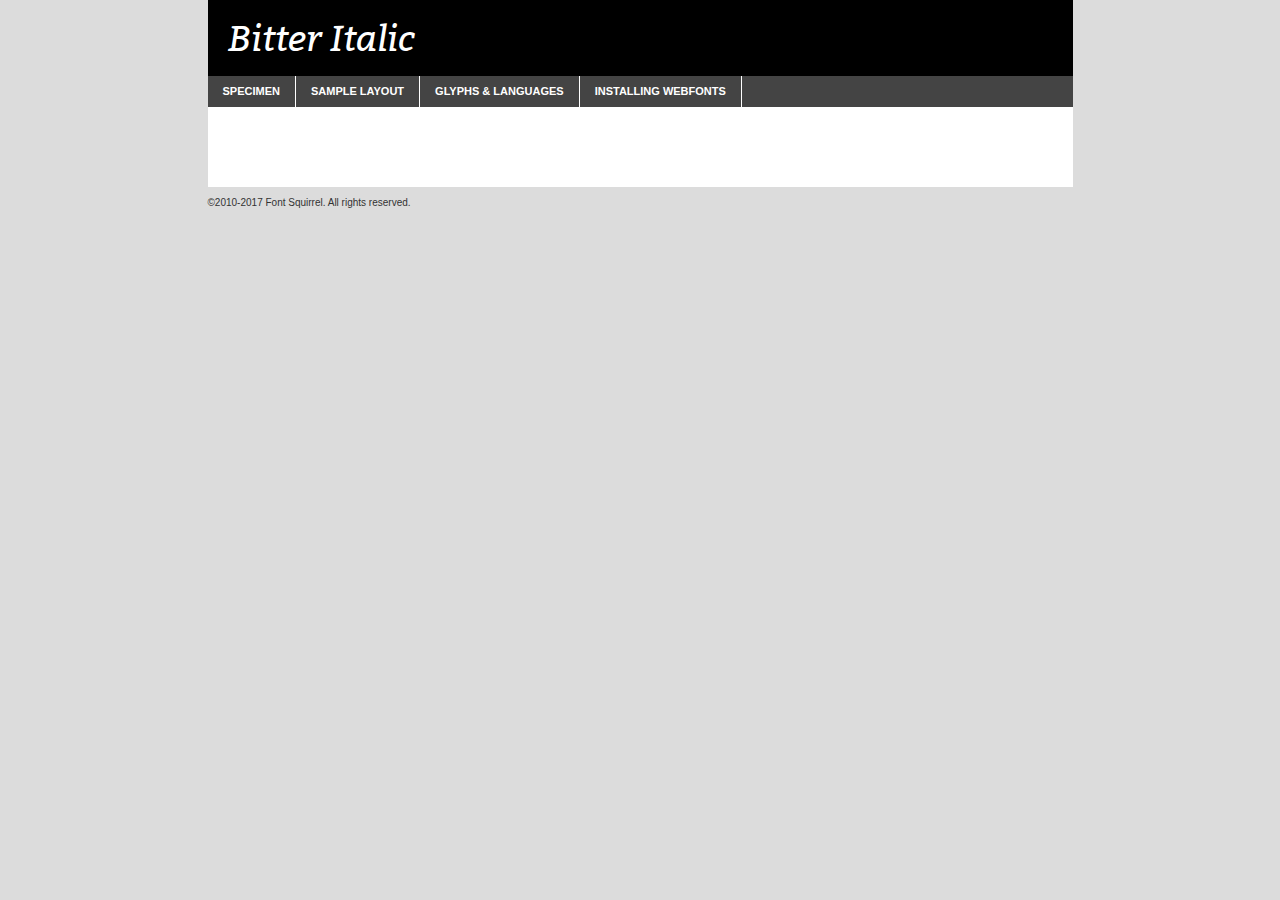
<file: fonts/webfontkit-20250907-193848/bitter-italic-demo.html>
<!DOCTYPE html PUBLIC "-//W3C//DTD XHTML 1.0 Transitional//EN"
        "http://www.w3.org/TR/xhtml1/DTD/xhtml1-transitional.dtd">

<html xmlns="http://www.w3.org/1999/xhtml" xml:lang="en" lang="en">
<head>
    <meta http-equiv="Content-Type" content="text/html; charset=utf-8"/>
    <script src="http://ajax.googleapis.com/ajax/libs/jquery/1.7.2/jquery.min.js" type="text/javascript" charset="utf-8"></script>
    <script type="text/javascript">
		(function($) {
			$.fn.easyTabs = function(option) {
				var param = jQuery.extend({ fadeSpeed: 'fast', defaultContent: 1, activeClass: 'active' }, option);
				$(this).each(function() {
					var thisId = '#' + this.id;
					if ( param.defaultContent == '' )
					{
						param.defaultContent = 1;
					}
					if ( typeof param.defaultContent == 'number' )
					{
						var defaultTab = $(thisId + ' .tabs li:eq(' + (param.defaultContent - 1) + ') a').attr('href').substr(1);
					}
					else
					{
						var defaultTab = param.defaultContent;
					}
					$(thisId + ' .tabs li a').each(function() {
						var tabToHide = $(this).attr('href').substr(1);
						$('#' + tabToHide).addClass('easytabs-tab-content');
					});
					hideAll();
					changeContent(defaultTab);

					function hideAll() {$(thisId + ' .easytabs-tab-content').hide();}

					function changeContent(tabId)
					{
						hideAll();
						$(thisId + ' .tabs li').removeClass(param.activeClass);
						$(thisId + ' .tabs li a[href=#' + tabId + ']').closest('li').addClass(param.activeClass);
						if ( param.fadeSpeed != 'none' )
						{
							$(thisId + ' #' + tabId).fadeIn(param.fadeSpeed);
						}
						else
						{
							$(thisId + ' #' + tabId).show();
						}
					}

					$(thisId + ' .tabs li').click(function() {
						var tabId = $(this).find('a').attr('href').substr(1);
						changeContent(tabId);
						return false;
					});
				});
			}
		})(jQuery);
    </script>
    <link rel="stylesheet" href="specimen_files/specimen_stylesheet.css" type="text/css" charset="utf-8"/>
    <link rel="stylesheet" href="stylesheet.css" type="text/css" charset="utf-8"/>

    <style type="text/css">
        		body {
			font-family: 'bitteritalic';
        		}

            </style>

    <title>Bitter Italic Specimen</title>


    <script type="text/javascript" charset="utf-8">
		$(document).ready(function() {
			$('#container').easyTabs({ defaultContent: 1 });
		});
    </script>
</head>

<body>
<div id="container">
    <div id="header">
		Bitter Italic    </div>
    <ul class="tabs">
        <li><a href="#specimen">Specimen</a></li>
        <li><a href="#layout">Sample Layout</a></li>
                <li><a href="#glyphs">Glyphs &amp; Languages</a></li>
        <li><a href="#installing">Installing Webfonts</a></li>

    </ul>

    <div id="main_content">


        <div id="specimen">

            <div class="section">
                <div class="grid12 firstcol">
                    <div class="huge">AaBb</div>
                </div>
            </div>

            <div class="section">
                <div class="glyph_range">A&#x200B;B&#x200b;C&#x200b;D&#x200b;E&#x200b;F&#x200b;G&#x200b;H&#x200b;I&#x200b;J&#x200b;K&#x200b;L&#x200b;M&#x200b;N&#x200b;O&#x200b;P&#x200b;Q&#x200b;R&#x200b;S&#x200b;T&#x200b;U&#x200b;V&#x200b;W&#x200b;X&#x200b;Y&#x200b;Z&#x200b;a&#x200b;b&#x200b;c&#x200b;d&#x200b;e&#x200b;f&#x200b;g&#x200b;h&#x200b;i&#x200b;j&#x200b;k&#x200b;l&#x200b;m&#x200b;n&#x200b;o&#x200b;p&#x200b;q&#x200b;r&#x200b;s&#x200b;t&#x200b;u&#x200b;v&#x200b;w&#x200b;x&#x200b;y&#x200b;z&#x200b;1&#x200b;2&#x200b;3&#x200b;4&#x200b;5&#x200b;6&#x200b;7&#x200b;8&#x200b;9&#x200b;0&#x200b;&amp;&#x200b;.&#x200b;,&#x200b;?&#x200b;!&#x200b;&#64;&#x200b;(&#x200b;)&#x200b;#&#x200b;$&#x200b;%&#x200b;*&#x200b;+&#x200b;-&#x200b;=&#x200b;:&#x200b;;</div>
            </div>
            <div class="section">
                <div class="grid12 firstcol">
                    <table class="sample_table">
                        <tr>
                            <td>10</td>
                            <td class="size10">abcdefghijklmnopqrstuvwxyzABCDEFGHIJKLMNOPQRSTUVWXYZ0123456789abcdefghijklmnopqrstuvwxyzABCDEFGHIJKLMNOPQRSTUVWXYZ0123456789abcdefghijklmnopqrstuvwxyzABCDEFGHIJKLMNOPQRSTUVWXYZ</td>
                        </tr>
                        <tr>
                            <td>11</td>
                            <td class="size11">abcdefghijklmnopqrstuvwxyzABCDEFGHIJKLMNOPQRSTUVWXYZ0123456789abcdefghijklmnopqrstuvwxyzABCDEFGHIJKLMNOPQRSTUVWXYZ0123456789abcdefghijklmnopqrstuvwxyzABCDEFGHIJKLMNOPQRSTUVWXYZ</td>
                        </tr>
                        <tr>
                            <td>12</td>
                            <td class="size12">abcdefghijklmnopqrstuvwxyzABCDEFGHIJKLMNOPQRSTUVWXYZ0123456789abcdefghijklmnopqrstuvwxyzABCDEFGHIJKLMNOPQRSTUVWXYZ0123456789abcdefghijklmnopqrstuvwxyzABCDEFGHIJKLMNOPQRSTUVWXYZ</td>
                        </tr>
                        <tr>
                            <td>13</td>
                            <td class="size13">abcdefghijklmnopqrstuvwxyzABCDEFGHIJKLMNOPQRSTUVWXYZ0123456789abcdefghijklmnopqrstuvwxyzABCDEFGHIJKLMNOPQRSTUVWXYZ0123456789abcdefghijklmnopqrstuvwxyzABCDEFGHIJKLMNOPQRSTUVWXYZ</td>
                        </tr>
                        <tr>
                            <td>14</td>
                            <td class="size14">abcdefghijklmnopqrstuvwxyzABCDEFGHIJKLMNOPQRSTUVWXYZ0123456789abcdefghijklmnopqrstuvwxyzABCDEFGHIJKLMNOPQRSTUVWXYZ0123456789abcdefghijklmnopqrstuvwxyzABCDEFGHIJKLMNOPQRSTUVWXYZ</td>
                        </tr>
                        <tr>
                            <td>16</td>
                            <td class="size16">abcdefghijklmnopqrstuvwxyzABCDEFGHIJKLMNOPQRSTUVWXYZ0123456789abcdefghijklmnopqrstuvwxyzABCDEFGHIJKLMNOPQRSTUVWXYZ</td>
                        </tr>
                        <tr>
                            <td>18</td>
                            <td class="size18">abcdefghijklmnopqrstuvwxyzABCDEFGHIJKLMNOPQRSTUVWXYZ0123456789abcdefghijklmnopqrstuvwxyzABCDEFGHIJKLMNOPQRSTUVWXYZ</td>
                        </tr>
                        <tr>
                            <td>20</td>
                            <td class="size20">abcdefghijklmnopqrstuvwxyzABCDEFGHIJKLMNOPQRSTUVWXYZ0123456789abcdefghijklmnopqrstuvwxyzABCDEFGHIJKLMNOPQRSTUVWXYZ</td>
                        </tr>
                        <tr>
                            <td>24</td>
                            <td class="size24">abcdefghijklmnopqrstuvwxyzABCDEFGHIJKLMNOPQRSTUVWXYZ0123456789abcdefghijklmnopqrstuvwxyzABCDEFGHIJKLMNOPQRSTUVWXYZ</td>
                        </tr>
                        <tr>
                            <td>30</td>
                            <td class="size30">abcdefghijklmnopqrstuvwxyzABCDEFGHIJKLMNOPQRSTUVWXYZ0123456789abcdefghijklmnopqrstuvwxyzABCDEFGHIJKLMNOPQRSTUVWXYZ</td>
                        </tr>
                        <tr>
                            <td>36</td>
                            <td class="size36">abcdefghijklmnopqrstuvwxyzABCDEFGHIJKLMNOPQRSTUVWXYZ0123456789abcdefghijklmnopqrstuvwxyzABCDEFGHIJKLMNOPQRSTUVWXYZ</td>
                        </tr>
                        <tr>
                            <td>48</td>
                            <td class="size48">abcdefghijklmnopqrstuvwxyzABCDEFGHIJKLMNOPQRSTUVWXYZ0123456789abcdefghijklmnopqrstuvwxyzABCDEFGHIJKLMNOPQRSTUVWXYZ</td>
                        </tr>
                        <tr>
                            <td>60</td>
                            <td class="size60">abcdefghijklmnopqrstuvwxyzABCDEFGHIJKLMNOPQRSTUVWXYZ0123456789abcdefghijklmnopqrstuvwxyzABCDEFGHIJKLMNOPQRSTUVWXYZ</td>
                        </tr>
                        <tr>
                            <td>72</td>
                            <td class="size72">abcdefghijklmnopqrstuvwxyzABCDEFGHIJKLMNOPQRSTUVWXYZ0123456789abcdefghijklmnopqrstuvwxyzABCDEFGHIJKLMNOPQRSTUVWXYZ</td>
                        </tr>
                        <tr>
                            <td>90</td>
                            <td class="size90">abcdefghijklmnopqrstuvwxyzABCDEFGHIJKLMNOPQRSTUVWXYZ0123456789abcdefghijklmnopqrstuvwxyzABCDEFGHIJKLMNOPQRSTUVWXYZ</td>
                        </tr>
                    </table>

                </div>

            </div>


            <div class="section" id="bodycomparison">


                <div id="xheight">
                    <div class="fontbody">&#x25FC;&#x25FC;&#x25FC;&#x25FC;&#x25FC;&#x25FC;&#x25FC;&#x25FC;&#x25FC;&#x25FC;&#x25FC;&#x25FC;&#x25FC;&#x25FC;&#x25FC;&#x25FC;&#x25FC;&#x25FC;&#x25FC;&#x25FC;&#x25FC;&#x25FC;&#x25FC;&#x25FC;&#x25FC;&#x25FC;&#x25FC;&#x25FC;&#x25FC;&#x25FC;&#x25FC;&#x25FC;&#x25FC;&#x25FC;&#x25FC;&#x25FC;&#x25FC;&#x25FC;&#x25FC;&#x25FC;&#x25FC;&#x25FC;&#x25FC;&#x25FC;&#x25FC;&#x25FC;&#x25FC;&#x25FC;&#x25FC;&#x25FC;&#x25FC;&#x25FC;&#x25FC;&#x25FC;&#x25FC;&#x25FC;&#x25FC;&#x25FC;&#x25FC;&#x25FC;&#x25FC;&#x25FC;&#x25FC;&#x25FC;&#x25FC;&#x25FC;&#x25FC;&#x25FC;&#x25FC;&#x25FC;&#x25FC;&#x25FC;&#x25FC;&#x25FC;&#x25FC;&#x25FC;&#x25FC;&#x25FC;&#x25FC;&#x25FC;&#x25FC;&#x25FC;&#x25FC;&#x25FC;&#x25FC;&#x25FC;&#x25FC;&#x25FC;&#x25FC;&#x25FC;&#x25FC;&#x25FC;&#x25FC;&#x25FC;&#x25FC;&#x25FC;&#x25FC;&#x25FC;&#x25FC;body</div>
                    <div class="arialbody">body</div>
                    <div class="verdanabody">body</div>
                    <div class="georgiabody">body</div>
                </div>
                <div class="fontbody" style="z-index:1">
                    body<span>Bitter Italic</span>
                </div>
                <div class="arialbody" style="z-index:1">
                    body<span>Arial</span>
                </div>
                <div class="verdanabody" style="z-index:1">
                    body<span>Verdana</span>
                </div>
                <div class="georgiabody" style="z-index:1">
                    body<span>Georgia</span>
                </div>


            </div>


            <div class="section psample psample_row1" id="">

                <div class="grid2 firstcol">
                    <p class="size10"><span>10.</span>Aenean lacinia bibendum nulla sed consectetur. Fusce dapibus, tellus ac cursus commodo, tortor mauris condimentum nibh, ut fermentum massa justo sit amet risus. Nullam id dolor id nibh ultricies vehicula ut id elit. Cum sociis natoque penatibus et magnis dis parturient montes, nascetur ridiculus mus. Nulla vitae elit libero, a pharetra augue.</p>

                </div>
                <div class="grid3">
                    <p class="size11"><span>11.</span>Aenean lacinia bibendum nulla sed consectetur. Fusce dapibus, tellus ac cursus commodo, tortor mauris condimentum nibh, ut fermentum massa justo sit amet risus. Nullam id dolor id nibh ultricies vehicula ut id elit. Cum sociis natoque penatibus et magnis dis parturient montes, nascetur ridiculus mus. Nulla vitae elit libero, a pharetra augue.</p>

                </div>
                <div class="grid3">
                    <p class="size12"><span>12.</span>Aenean lacinia bibendum nulla sed consectetur. Fusce dapibus, tellus ac cursus commodo, tortor mauris condimentum nibh, ut fermentum massa justo sit amet risus. Nullam id dolor id nibh ultricies vehicula ut id elit. Cum sociis natoque penatibus et magnis dis parturient montes, nascetur ridiculus mus. Nulla vitae elit libero, a pharetra augue.</p>

                </div>
                <div class="grid4">
                    <p class="size13"><span>13.</span>Aenean lacinia bibendum nulla sed consectetur. Fusce dapibus, tellus ac cursus commodo, tortor mauris condimentum nibh, ut fermentum massa justo sit amet risus. Nullam id dolor id nibh ultricies vehicula ut id elit. Cum sociis natoque penatibus et magnis dis parturient montes, nascetur ridiculus mus. Nulla vitae elit libero, a pharetra augue.</p>

                </div>
                <div class="white_blend"></div>

            </div>
            <div class="section psample psample_row2" id="">
                <div class="grid3 firstcol">
                    <p class="size14"><span>14.</span>Aenean lacinia bibendum nulla sed consectetur. Fusce dapibus, tellus ac cursus commodo, tortor mauris condimentum nibh, ut fermentum massa justo sit amet risus. Nullam id dolor id nibh ultricies vehicula ut id elit. Cum sociis natoque penatibus et magnis dis parturient montes, nascetur ridiculus mus. Nulla vitae elit libero, a pharetra augue.</p>

                </div>
                <div class="grid4">
                    <p class="size16"><span>16.</span>Aenean lacinia bibendum nulla sed consectetur. Fusce dapibus, tellus ac cursus commodo, tortor mauris condimentum nibh, ut fermentum massa justo sit amet risus. Nullam id dolor id nibh ultricies vehicula ut id elit. Cum sociis natoque penatibus et magnis dis parturient montes, nascetur ridiculus mus. Nulla vitae elit libero, a pharetra augue.</p>

                </div>
                <div class="grid5">
                    <p class="size18"><span>18.</span>Aenean lacinia bibendum nulla sed consectetur. Fusce dapibus, tellus ac cursus commodo, tortor mauris condimentum nibh, ut fermentum massa justo sit amet risus. Nullam id dolor id nibh ultricies vehicula ut id elit. Cum sociis natoque penatibus et magnis dis parturient montes, nascetur ridiculus mus. Nulla vitae elit libero, a pharetra augue.</p>

                </div>

                <div class="white_blend"></div>

            </div>

            <div class="section psample psample_row3" id="">
                <div class="grid5 firstcol">
                    <p class="size20"><span>20.</span>Aenean lacinia bibendum nulla sed consectetur. Fusce dapibus, tellus ac cursus commodo, tortor mauris condimentum nibh, ut fermentum massa justo sit amet risus. Nullam id dolor id nibh ultricies vehicula ut id elit. Cum sociis natoque penatibus et magnis dis parturient montes, nascetur ridiculus mus. Nulla vitae elit libero, a pharetra augue.</p>
                </div>
                <div class="grid7">
                    <p class="size24"><span>24.</span>Aenean lacinia bibendum nulla sed consectetur. Fusce dapibus, tellus ac cursus commodo, tortor mauris condimentum nibh, ut fermentum massa justo sit amet risus. Nullam id dolor id nibh ultricies vehicula ut id elit. Cum sociis natoque penatibus et magnis dis parturient montes, nascetur ridiculus mus. Nulla vitae elit libero, a pharetra augue.</p>
                </div>

                <div class="white_blend"></div>

            </div>

            <div class="section psample psample_row4" id="">
                <div class="grid12 firstcol">
                    <p class="size30"><span>30.</span>Aenean lacinia bibendum nulla sed consectetur. Fusce dapibus, tellus ac cursus commodo, tortor mauris condimentum nibh, ut fermentum massa justo sit amet risus. Nullam id dolor id nibh ultricies vehicula ut id elit. Cum sociis natoque penatibus et magnis dis parturient montes, nascetur ridiculus mus. Nulla vitae elit libero, a pharetra augue.</p>
                </div>
                <div class="white_blend"></div>

            </div>


            <div class="section psample psample_row1 fullreverse">
                <div class="grid2 firstcol">
                    <p class="size10"><span>10.</span>Aenean lacinia bibendum nulla sed consectetur. Fusce dapibus, tellus ac cursus commodo, tortor mauris condimentum nibh, ut fermentum massa justo sit amet risus. Nullam id dolor id nibh ultricies vehicula ut id elit. Cum sociis natoque penatibus et magnis dis parturient montes, nascetur ridiculus mus. Nulla vitae elit libero, a pharetra augue.</p>

                </div>
                <div class="grid3">
                    <p class="size11"><span>11.</span>Aenean lacinia bibendum nulla sed consectetur. Fusce dapibus, tellus ac cursus commodo, tortor mauris condimentum nibh, ut fermentum massa justo sit amet risus. Nullam id dolor id nibh ultricies vehicula ut id elit. Cum sociis natoque penatibus et magnis dis parturient montes, nascetur ridiculus mus. Nulla vitae elit libero, a pharetra augue.</p>

                </div>
                <div class="grid3">
                    <p class="size12"><span>12.</span>Aenean lacinia bibendum nulla sed consectetur. Fusce dapibus, tellus ac cursus commodo, tortor mauris condimentum nibh, ut fermentum massa justo sit amet risus. Nullam id dolor id nibh ultricies vehicula ut id elit. Cum sociis natoque penatibus et magnis dis parturient montes, nascetur ridiculus mus. Nulla vitae elit libero, a pharetra augue.</p>

                </div>
                <div class="grid4">
                    <p class="size13"><span>13.</span>Aenean lacinia bibendum nulla sed consectetur. Fusce dapibus, tellus ac cursus commodo, tortor mauris condimentum nibh, ut fermentum massa justo sit amet risus. Nullam id dolor id nibh ultricies vehicula ut id elit. Cum sociis natoque penatibus et magnis dis parturient montes, nascetur ridiculus mus. Nulla vitae elit libero, a pharetra augue.</p>

                </div>
                <div class="black_blend"></div>

            </div>

            <div class="section psample psample_row2 fullreverse">
                <div class="grid3 firstcol">
                    <p class="size14"><span>14.</span>Aenean lacinia bibendum nulla sed consectetur. Fusce dapibus, tellus ac cursus commodo, tortor mauris condimentum nibh, ut fermentum massa justo sit amet risus. Nullam id dolor id nibh ultricies vehicula ut id elit. Cum sociis natoque penatibus et magnis dis parturient montes, nascetur ridiculus mus. Nulla vitae elit libero, a pharetra augue.</p>

                </div>
                <div class="grid4">
                    <p class="size16"><span>16.</span>Aenean lacinia bibendum nulla sed consectetur. Fusce dapibus, tellus ac cursus commodo, tortor mauris condimentum nibh, ut fermentum massa justo sit amet risus. Nullam id dolor id nibh ultricies vehicula ut id elit. Cum sociis natoque penatibus et magnis dis parturient montes, nascetur ridiculus mus. Nulla vitae elit libero, a pharetra augue.</p>

                </div>
                <div class="grid5">
                    <p class="size18"><span>18.</span>Aenean lacinia bibendum nulla sed consectetur. Fusce dapibus, tellus ac cursus commodo, tortor mauris condimentum nibh, ut fermentum massa justo sit amet risus. Nullam id dolor id nibh ultricies vehicula ut id elit. Cum sociis natoque penatibus et magnis dis parturient montes, nascetur ridiculus mus. Nulla vitae elit libero, a pharetra augue.</p>

                </div>
                <div class="black_blend"></div>

            </div>

            <div class="section psample fullreverse psample_row3" id="">
                <div class="grid5 firstcol">
                    <p class="size20"><span>20.</span>Aenean lacinia bibendum nulla sed consectetur. Fusce dapibus, tellus ac cursus commodo, tortor mauris condimentum nibh, ut fermentum massa justo sit amet risus. Nullam id dolor id nibh ultricies vehicula ut id elit. Cum sociis natoque penatibus et magnis dis parturient montes, nascetur ridiculus mus. Nulla vitae elit libero, a pharetra augue.</p>
                </div>
                <div class="grid7">
                    <p class="size24"><span>24.</span>Aenean lacinia bibendum nulla sed consectetur. Fusce dapibus, tellus ac cursus commodo, tortor mauris condimentum nibh, ut fermentum massa justo sit amet risus. Nullam id dolor id nibh ultricies vehicula ut id elit. Cum sociis natoque penatibus et magnis dis parturient montes, nascetur ridiculus mus. Nulla vitae elit libero, a pharetra augue.</p>
                </div>

                <div class="black_blend"></div>

            </div>

            <div class="section psample fullreverse psample_row4" id="" style="border-bottom: 20px #000 solid;">
                <div class="grid12 firstcol">
                    <p class="size30"><span>30.</span>Aenean lacinia bibendum nulla sed consectetur. Fusce dapibus, tellus ac cursus commodo, tortor mauris condimentum nibh, ut fermentum massa justo sit amet risus. Nullam id dolor id nibh ultricies vehicula ut id elit. Cum sociis natoque penatibus et magnis dis parturient montes, nascetur ridiculus mus. Nulla vitae elit libero, a pharetra augue.</p>
                </div>
                <div class="black_blend"></div>

            </div>


        </div>

        <div id="layout">

            <div class="section">

                <div class="grid12 firstcol">
                    <h1>Lorem Ipsum Dolor</h1>
                    <h2>Etiam porta sem malesuada magna mollis euismod</h2>

                    <p class="byline">By <a href="#link">Aenean Lacinia</a></p>
                </div>
            </div>
            <div class="section">
                <div class="grid8 firstcol">
                    <p class="large">Donec sed odio dui. Morbi leo risus, porta ac consectetur ac, vestibulum at eros. Fusce dapibus, tellus ac cursus commodo, tortor mauris condimentum nibh, ut fermentum massa justo sit amet risus. </p>


                    <h3>Pellentesque ornare sem</h3>

                    <p>Maecenas sed diam eget risus varius blandit sit amet non magna. Maecenas faucibus mollis interdum. Donec ullamcorper nulla non metus auctor fringilla. Nullam id dolor id nibh ultricies vehicula ut id elit. Nullam id dolor id nibh ultricies vehicula ut id elit. </p>

                    <p>Aenean eu leo quam. Pellentesque ornare sem lacinia quam venenatis vestibulum. Lorem ipsum dolor sit amet, consectetur adipiscing elit. Cum sociis natoque penatibus et magnis dis parturient montes, nascetur ridiculus mus. </p>

                    <p>Nulla vitae elit libero, a pharetra augue. Praesent commodo cursus magna, vel scelerisque nisl consectetur et. Aenean lacinia bibendum nulla sed consectetur. </p>

                    <p>Nullam quis risus eget urna mollis ornare vel eu leo. Nullam quis risus eget urna mollis ornare vel eu leo. Maecenas sed diam eget risus varius blandit sit amet non magna. Donec ullamcorper nulla non metus auctor fringilla. </p>

                    <h3>Cras mattis consectetur</h3>

                    <p>Aenean eu leo quam. Pellentesque ornare sem lacinia quam venenatis vestibulum. Aenean lacinia bibendum nulla sed consectetur. Integer posuere erat a ante venenatis dapibus posuere velit aliquet. Cras mattis consectetur purus sit amet fermentum. </p>

                    <p>Nullam id dolor id nibh ultricies vehicula ut id elit. Nullam quis risus eget urna mollis ornare vel eu leo. Cras mattis consectetur purus sit amet fermentum.</p>
                </div>

                <div class="grid4 sidebar">

                    <div class="box reverse">
                        <p class="last">Nullam quis risus eget urna mollis ornare vel eu leo. Donec ullamcorper nulla non metus auctor fringilla. Cras mattis consectetur purus sit amet fermentum. Sed posuere consectetur est at lobortis. Lorem ipsum dolor sit amet, consectetur adipiscing elit. </p>
                    </div>

                    <p class="caption">Maecenas sed diam eget risus varius.</p>

                    <p>Vestibulum id ligula porta felis euismod semper. Integer posuere erat a ante venenatis dapibus posuere velit aliquet. Vestibulum id ligula porta felis euismod semper. Sed posuere consectetur est at lobortis. Maecenas sed diam eget risus varius blandit sit amet non magna. Fusce dapibus, tellus ac cursus commodo, tortor mauris condimentum nibh, ut fermentum massa justo sit amet risus. </p>


                    <p>Duis mollis, est non commodo luctus, nisi erat porttitor ligula, eget lacinia odio sem nec elit. Aenean lacinia bibendum nulla sed consectetur. Vivamus sagittis lacus vel augue laoreet rutrum faucibus dolor auctor. Aenean lacinia bibendum nulla sed consectetur. Nullam quis risus eget urna mollis ornare vel eu leo. </p>

                    <p>Praesent commodo cursus magna, vel scelerisque nisl consectetur et. Donec ullamcorper nulla non metus auctor fringilla. Maecenas faucibus mollis interdum. Fusce dapibus, tellus ac cursus commodo, tortor mauris condimentum nibh, ut fermentum massa justo sit amet risus. </p>

                </div>
            </div>

        </div>


		

        <div id="glyphs">
            <div class="section">
                <div class="grid12 firstcol">

                    <h1>Language Support</h1>
                    <p>The subset of Bitter Italic in this kit supports the following languages:<br/>

						Albanian, Basque, Breton, Chamorro, Danish, Dutch, English, Faroese, Finnish, French, Frisian, Galician, German, Icelandic, Italian, Malagasy, Norwegian, Portuguese, Spanish, Alsatian, Aragonese, Arapaho, Arrernte, Asturian, Aymara, Bislama, Cebuano, Corsican, Fijian, French_creole, Genoese, Gilbertese, Greenlandic, Haitian_creole, Hiligaynon, Hmong, Hopi, Ibanag, Iloko_ilokano, Indonesian, Interglossa_glosa, Interlingua, Irish_gaelic, Jerriais, Lojban, Lombard, Luxembourgeois, Manx, Mohawk, Norfolk_pitcairnese, Occitan, Oromo, Pangasinan, Papiamento, Piedmontese, Potawatomi, Rhaeto-romance, Romansh, Rotokas, Sami_lule, Samoan, Sardinian, Scots_gaelic, Seychelles_creole, Shona, Sicilian, Somali, Southern_ndebele, Swahili, Swati_swazi, Tagalog_filipino_pilipino, Tetum, Tok_pisin, Uyghur_latinized, Volapuk, Walloon, Warlpiri, Xhosa, Yapese, Zulu, Latinbasic, Ubasic, Demo                    </p>
                    <h1>Glyph Chart</h1>
                    <p>The subset of Bitter Italic in this kit includes all the glyphs listed below. Unicode entities are included above each glyph to help you insert individual characters into your layout.</p>
                    <div id="glyph_chart">

						                            							                                <div><p>&amp;#13;</p>&#13;</div>
																				                                <div><p>&amp;#32;</p>&#32;</div>
																				                                <div><p>&amp;#33;</p>&#33;</div>
																				                                <div><p>&amp;#34;</p>&#34;</div>
																				                                <div><p>&amp;#35;</p>&#35;</div>
																				                                <div><p>&amp;#36;</p>&#36;</div>
																				                                <div><p>&amp;#37;</p>&#37;</div>
																				                                <div><p>&amp;#38;</p>&#38;</div>
																				                                <div><p>&amp;#39;</p>&#39;</div>
																				                                <div><p>&amp;#40;</p>&#40;</div>
																				                                <div><p>&amp;#41;</p>&#41;</div>
																				                                <div><p>&amp;#42;</p>&#42;</div>
																				                                <div><p>&amp;#43;</p>&#43;</div>
																				                                <div><p>&amp;#44;</p>&#44;</div>
																				                                <div><p>&amp;#45;</p>&#45;</div>
																				                                <div><p>&amp;#46;</p>&#46;</div>
																				                                <div><p>&amp;#47;</p>&#47;</div>
																				                                <div><p>&amp;#48;</p>&#48;</div>
																				                                <div><p>&amp;#49;</p>&#49;</div>
																				                                <div><p>&amp;#50;</p>&#50;</div>
																				                                <div><p>&amp;#51;</p>&#51;</div>
																				                                <div><p>&amp;#52;</p>&#52;</div>
																				                                <div><p>&amp;#53;</p>&#53;</div>
																				                                <div><p>&amp;#54;</p>&#54;</div>
																				                                <div><p>&amp;#55;</p>&#55;</div>
																				                                <div><p>&amp;#56;</p>&#56;</div>
																				                                <div><p>&amp;#57;</p>&#57;</div>
																				                                <div><p>&amp;#58;</p>&#58;</div>
																				                                <div><p>&amp;#59;</p>&#59;</div>
																				                                <div><p>&amp;#60;</p>&#60;</div>
																				                                <div><p>&amp;#61;</p>&#61;</div>
																				                                <div><p>&amp;#62;</p>&#62;</div>
																				                                <div><p>&amp;#63;</p>&#63;</div>
																				                                <div><p>&amp;#64;</p>&#64;</div>
																				                                <div><p>&amp;#65;</p>&#65;</div>
																				                                <div><p>&amp;#66;</p>&#66;</div>
																				                                <div><p>&amp;#67;</p>&#67;</div>
																				                                <div><p>&amp;#68;</p>&#68;</div>
																				                                <div><p>&amp;#69;</p>&#69;</div>
																				                                <div><p>&amp;#70;</p>&#70;</div>
																				                                <div><p>&amp;#71;</p>&#71;</div>
																				                                <div><p>&amp;#72;</p>&#72;</div>
																				                                <div><p>&amp;#73;</p>&#73;</div>
																				                                <div><p>&amp;#74;</p>&#74;</div>
																				                                <div><p>&amp;#75;</p>&#75;</div>
																				                                <div><p>&amp;#76;</p>&#76;</div>
																				                                <div><p>&amp;#77;</p>&#77;</div>
																				                                <div><p>&amp;#78;</p>&#78;</div>
																				                                <div><p>&amp;#79;</p>&#79;</div>
																				                                <div><p>&amp;#80;</p>&#80;</div>
																				                                <div><p>&amp;#81;</p>&#81;</div>
																				                                <div><p>&amp;#82;</p>&#82;</div>
																				                                <div><p>&amp;#83;</p>&#83;</div>
																				                                <div><p>&amp;#84;</p>&#84;</div>
																				                                <div><p>&amp;#85;</p>&#85;</div>
																				                                <div><p>&amp;#86;</p>&#86;</div>
																				                                <div><p>&amp;#87;</p>&#87;</div>
																				                                <div><p>&amp;#88;</p>&#88;</div>
																				                                <div><p>&amp;#89;</p>&#89;</div>
																				                                <div><p>&amp;#90;</p>&#90;</div>
																				                                <div><p>&amp;#91;</p>&#91;</div>
																				                                <div><p>&amp;#92;</p>&#92;</div>
																				                                <div><p>&amp;#93;</p>&#93;</div>
																				                                <div><p>&amp;#94;</p>&#94;</div>
																				                                <div><p>&amp;#95;</p>&#95;</div>
																				                                <div><p>&amp;#96;</p>&#96;</div>
																				                                <div><p>&amp;#97;</p>&#97;</div>
																				                                <div><p>&amp;#98;</p>&#98;</div>
																				                                <div><p>&amp;#99;</p>&#99;</div>
																				                                <div><p>&amp;#100;</p>&#100;</div>
																				                                <div><p>&amp;#101;</p>&#101;</div>
																				                                <div><p>&amp;#102;</p>&#102;</div>
																				                                <div><p>&amp;#103;</p>&#103;</div>
																				                                <div><p>&amp;#104;</p>&#104;</div>
																				                                <div><p>&amp;#105;</p>&#105;</div>
																				                                <div><p>&amp;#106;</p>&#106;</div>
																				                                <div><p>&amp;#107;</p>&#107;</div>
																				                                <div><p>&amp;#108;</p>&#108;</div>
																				                                <div><p>&amp;#109;</p>&#109;</div>
																				                                <div><p>&amp;#110;</p>&#110;</div>
																				                                <div><p>&amp;#111;</p>&#111;</div>
																				                                <div><p>&amp;#112;</p>&#112;</div>
																				                                <div><p>&amp;#113;</p>&#113;</div>
																				                                <div><p>&amp;#114;</p>&#114;</div>
																				                                <div><p>&amp;#115;</p>&#115;</div>
																				                                <div><p>&amp;#116;</p>&#116;</div>
																				                                <div><p>&amp;#117;</p>&#117;</div>
																				                                <div><p>&amp;#118;</p>&#118;</div>
																				                                <div><p>&amp;#119;</p>&#119;</div>
																				                                <div><p>&amp;#120;</p>&#120;</div>
																				                                <div><p>&amp;#121;</p>&#121;</div>
																				                                <div><p>&amp;#122;</p>&#122;</div>
																				                                <div><p>&amp;#123;</p>&#123;</div>
																				                                <div><p>&amp;#124;</p>&#124;</div>
																				                                <div><p>&amp;#125;</p>&#125;</div>
																				                                <div><p>&amp;#126;</p>&#126;</div>
																				                                <div><p>&amp;#160;</p>&#160;</div>
																				                                <div><p>&amp;#161;</p>&#161;</div>
																				                                <div><p>&amp;#162;</p>&#162;</div>
																				                                <div><p>&amp;#163;</p>&#163;</div>
																				                                <div><p>&amp;#164;</p>&#164;</div>
																				                                <div><p>&amp;#165;</p>&#165;</div>
																				                                <div><p>&amp;#166;</p>&#166;</div>
																				                                <div><p>&amp;#167;</p>&#167;</div>
																				                                <div><p>&amp;#168;</p>&#168;</div>
																				                                <div><p>&amp;#169;</p>&#169;</div>
																				                                <div><p>&amp;#170;</p>&#170;</div>
																				                                <div><p>&amp;#171;</p>&#171;</div>
																				                                <div><p>&amp;#172;</p>&#172;</div>
																				                                <div><p>&amp;#173;</p>&#173;</div>
																				                                <div><p>&amp;#174;</p>&#174;</div>
																				                                <div><p>&amp;#175;</p>&#175;</div>
																				                                <div><p>&amp;#176;</p>&#176;</div>
																				                                <div><p>&amp;#177;</p>&#177;</div>
																				                                <div><p>&amp;#178;</p>&#178;</div>
																				                                <div><p>&amp;#179;</p>&#179;</div>
																				                                <div><p>&amp;#180;</p>&#180;</div>
																				                                <div><p>&amp;#181;</p>&#181;</div>
																				                                <div><p>&amp;#182;</p>&#182;</div>
																				                                <div><p>&amp;#183;</p>&#183;</div>
																				                                <div><p>&amp;#184;</p>&#184;</div>
																				                                <div><p>&amp;#185;</p>&#185;</div>
																				                                <div><p>&amp;#186;</p>&#186;</div>
																				                                <div><p>&amp;#187;</p>&#187;</div>
																				                                <div><p>&amp;#188;</p>&#188;</div>
																				                                <div><p>&amp;#189;</p>&#189;</div>
																				                                <div><p>&amp;#190;</p>&#190;</div>
																				                                <div><p>&amp;#191;</p>&#191;</div>
																				                                <div><p>&amp;#192;</p>&#192;</div>
																				                                <div><p>&amp;#193;</p>&#193;</div>
																				                                <div><p>&amp;#194;</p>&#194;</div>
																				                                <div><p>&amp;#195;</p>&#195;</div>
																				                                <div><p>&amp;#196;</p>&#196;</div>
																				                                <div><p>&amp;#197;</p>&#197;</div>
																				                                <div><p>&amp;#198;</p>&#198;</div>
																				                                <div><p>&amp;#199;</p>&#199;</div>
																				                                <div><p>&amp;#200;</p>&#200;</div>
																				                                <div><p>&amp;#201;</p>&#201;</div>
																				                                <div><p>&amp;#202;</p>&#202;</div>
																				                                <div><p>&amp;#203;</p>&#203;</div>
																				                                <div><p>&amp;#204;</p>&#204;</div>
																				                                <div><p>&amp;#205;</p>&#205;</div>
																				                                <div><p>&amp;#206;</p>&#206;</div>
																				                                <div><p>&amp;#207;</p>&#207;</div>
																				                                <div><p>&amp;#208;</p>&#208;</div>
																				                                <div><p>&amp;#209;</p>&#209;</div>
																				                                <div><p>&amp;#210;</p>&#210;</div>
																				                                <div><p>&amp;#211;</p>&#211;</div>
																				                                <div><p>&amp;#212;</p>&#212;</div>
																				                                <div><p>&amp;#213;</p>&#213;</div>
																				                                <div><p>&amp;#214;</p>&#214;</div>
																				                                <div><p>&amp;#215;</p>&#215;</div>
																				                                <div><p>&amp;#216;</p>&#216;</div>
																				                                <div><p>&amp;#217;</p>&#217;</div>
																				                                <div><p>&amp;#218;</p>&#218;</div>
																				                                <div><p>&amp;#219;</p>&#219;</div>
																				                                <div><p>&amp;#220;</p>&#220;</div>
																				                                <div><p>&amp;#221;</p>&#221;</div>
																				                                <div><p>&amp;#222;</p>&#222;</div>
																				                                <div><p>&amp;#223;</p>&#223;</div>
																				                                <div><p>&amp;#224;</p>&#224;</div>
																				                                <div><p>&amp;#225;</p>&#225;</div>
																				                                <div><p>&amp;#226;</p>&#226;</div>
																				                                <div><p>&amp;#227;</p>&#227;</div>
																				                                <div><p>&amp;#228;</p>&#228;</div>
																				                                <div><p>&amp;#229;</p>&#229;</div>
																				                                <div><p>&amp;#230;</p>&#230;</div>
																				                                <div><p>&amp;#231;</p>&#231;</div>
																				                                <div><p>&amp;#232;</p>&#232;</div>
																				                                <div><p>&amp;#233;</p>&#233;</div>
																				                                <div><p>&amp;#234;</p>&#234;</div>
																				                                <div><p>&amp;#235;</p>&#235;</div>
																				                                <div><p>&amp;#236;</p>&#236;</div>
																				                                <div><p>&amp;#237;</p>&#237;</div>
																				                                <div><p>&amp;#238;</p>&#238;</div>
																				                                <div><p>&amp;#239;</p>&#239;</div>
																				                                <div><p>&amp;#240;</p>&#240;</div>
																				                                <div><p>&amp;#241;</p>&#241;</div>
																				                                <div><p>&amp;#242;</p>&#242;</div>
																				                                <div><p>&amp;#243;</p>&#243;</div>
																				                                <div><p>&amp;#244;</p>&#244;</div>
																				                                <div><p>&amp;#245;</p>&#245;</div>
																				                                <div><p>&amp;#246;</p>&#246;</div>
																				                                <div><p>&amp;#247;</p>&#247;</div>
																				                                <div><p>&amp;#248;</p>&#248;</div>
																				                                <div><p>&amp;#249;</p>&#249;</div>
																				                                <div><p>&amp;#250;</p>&#250;</div>
																				                                <div><p>&amp;#251;</p>&#251;</div>
																				                                <div><p>&amp;#252;</p>&#252;</div>
																				                                <div><p>&amp;#253;</p>&#253;</div>
																				                                <div><p>&amp;#254;</p>&#254;</div>
																				                                <div><p>&amp;#255;</p>&#255;</div>
																				                                <div><p>&amp;#338;</p>&#338;</div>
																				                                <div><p>&amp;#339;</p>&#339;</div>
																				                                <div><p>&amp;#376;</p>&#376;</div>
																				                                <div><p>&amp;#710;</p>&#710;</div>
																				                                <div><p>&amp;#732;</p>&#732;</div>
																				                                <div><p>&amp;#8192;</p>&#8192;</div>
																				                                <div><p>&amp;#8193;</p>&#8193;</div>
																				                                <div><p>&amp;#8194;</p>&#8194;</div>
																				                                <div><p>&amp;#8195;</p>&#8195;</div>
																				                                <div><p>&amp;#8196;</p>&#8196;</div>
																				                                <div><p>&amp;#8197;</p>&#8197;</div>
																				                                <div><p>&amp;#8198;</p>&#8198;</div>
																				                                <div><p>&amp;#8199;</p>&#8199;</div>
																				                                <div><p>&amp;#8200;</p>&#8200;</div>
																				                                <div><p>&amp;#8201;</p>&#8201;</div>
																				                                <div><p>&amp;#8202;</p>&#8202;</div>
																				                                <div><p>&amp;#8208;</p>&#8208;</div>
																				                                <div><p>&amp;#8209;</p>&#8209;</div>
																				                                <div><p>&amp;#8210;</p>&#8210;</div>
																				                                <div><p>&amp;#8211;</p>&#8211;</div>
																				                                <div><p>&amp;#8212;</p>&#8212;</div>
																				                                <div><p>&amp;#8216;</p>&#8216;</div>
																				                                <div><p>&amp;#8217;</p>&#8217;</div>
																				                                <div><p>&amp;#8218;</p>&#8218;</div>
																				                                <div><p>&amp;#8220;</p>&#8220;</div>
																				                                <div><p>&amp;#8221;</p>&#8221;</div>
																				                                <div><p>&amp;#8222;</p>&#8222;</div>
																				                                <div><p>&amp;#8226;</p>&#8226;</div>
																				                                <div><p>&amp;#8230;</p>&#8230;</div>
																				                                <div><p>&amp;#8239;</p>&#8239;</div>
																				                                <div><p>&amp;#8249;</p>&#8249;</div>
																				                                <div><p>&amp;#8250;</p>&#8250;</div>
																				                                <div><p>&amp;#8287;</p>&#8287;</div>
																				                                <div><p>&amp;#8364;</p>&#8364;</div>
																				                                <div><p>&amp;#8482;</p>&#8482;</div>
																				                                <div><p>&amp;#9724;</p>&#9724;</div>
																				                                <div><p>&amp;#64257;</p>&#64257;</div>
																				                                <div><p>&amp;#64258;</p>&#64258;</div>
																																																										                    </div>
                </div>


            </div>
        </div>


        <div id="specs">

        </div>

        <div id="installing">
            <div class="section">
                <div class="grid7 firstcol">
                    <h1>Installing Webfonts</h1>

                    <p>Webfonts are supported by all major browser platforms but not all in the same way. There are currently four different font formats that must be included in order to target all browsers. This includes TTF, WOFF, EOT and SVG.</p>

                    <h2>1. Upload your webfonts</h2>
                    <p>You must upload your webfont kit to your website. They should be in or near the same directory as your CSS files.</p>

                    <h2>2. Include the webfont stylesheet</h2>
                    <p>A special CSS @font-face declaration helps the various browsers select the appropriate font it needs without causing you a bunch of headaches. Learn more about this syntax by reading the <a href="https://www.fontspring.com/blog/further-hardening-of-the-bulletproof-syntax">Fontspring blog post</a> about it. The code for it is as follows:</p>


                    <code>
                        @font-face{
                        font-family: 'MyWebFont';
                        src: url('WebFont.eot');
                        src: url('WebFont.eot?#iefix') format('embedded-opentype'),
                        url('WebFont.woff') format('woff'),
                        url('WebFont.ttf') format('truetype'),
                        url('WebFont.svg#webfont') format('svg');
                        }
                    </code>

                    <p>We've already gone ahead and generated the code for you. All you have to do is link to the stylesheet in your HTML, like this:</p>
                    <code>&lt;link rel=&quot;stylesheet&quot; href=&quot;stylesheet.css&quot; type=&quot;text/css&quot; charset=&quot;utf-8&quot; /&gt;</code>

                    <h2>3. Modify your own stylesheet</h2>
                    <p>To take advantage of your new fonts, you must tell your stylesheet to use them. Look at the original @font-face declaration above and find the property called "font-family." The name linked there will be what you use to reference the font. Prepend that webfont name to the font stack in the "font-family" property, inside the selector you want to change. For example:</p>
                    <code>p { font-family: 'WebFont', Arial, sans-serif; }</code>

                    <h2>4. Test</h2>
                    <p>Getting webfonts to work cross-browser <em>can</em> be tricky. Use the information in the sidebar to help you if you find that fonts aren't loading in a particular browser.</p>
                </div>

                <div class="grid5 sidebar">
                    <div class="box">
                        <h2>Troubleshooting<br/>Font-Face Problems</h2>
                        <p>Having trouble getting your webfonts to load in your new website? Here are some tips to sort out what might be the problem.</p>

                        <h3>Fonts not showing in any browser</h3>

                        <p>This sounds like you need to work on the plumbing. You either did not upload the fonts to the correct directory, or you did not link the fonts properly in the CSS. If you've confirmed that all this is correct and you still have a problem, take a look at your .htaccess file and see if requests are getting intercepted.</p>

                        <h3>Fonts not loading in iPhone or iPad</h3>

                        <p>The most common problem here is that you are serving the fonts from an IIS server. IIS refuses to serve files that have unknown MIME types. If that is the case, you must set the MIME type for SVG to "image/svg+xml" in the server settings. Follow these instructions from Microsoft if you need help.</p>

                        <h3>Fonts not loading in Firefox</h3>

                        <p>The primary reason for this failure? You are still using a version Firefox older than 3.5. So upgrade already! If that isn't it, then you are very likely serving fonts from a different domain. Firefox requires that all font assets be served from the same domain. Lastly it is possible that you need to add WOFF to your list of MIME types (if you are serving via IIS.)</p>

                        <h3>Fonts not loading in IE</h3>

                        <p>Are you looking at Internet Explorer on an actual Windows machine or are you cheating by using a service like Adobe BrowserLab? Many of these screenshot services do not render @font-face for IE. Best to test it on a real machine.</p>

                        <h3>Fonts not loading in IE9</h3>

                        <p>IE9, like Firefox, requires that fonts be served from the same domain as the website. Make sure that is the case.</p>
                    </div>
                </div>
            </div>

        </div>

    </div>
    <div id="footer">
        <p>&copy;2010-2017 Font Squirrel. All rights reserved.</p>
    </div>
</div>
</body>
</html>
</file>
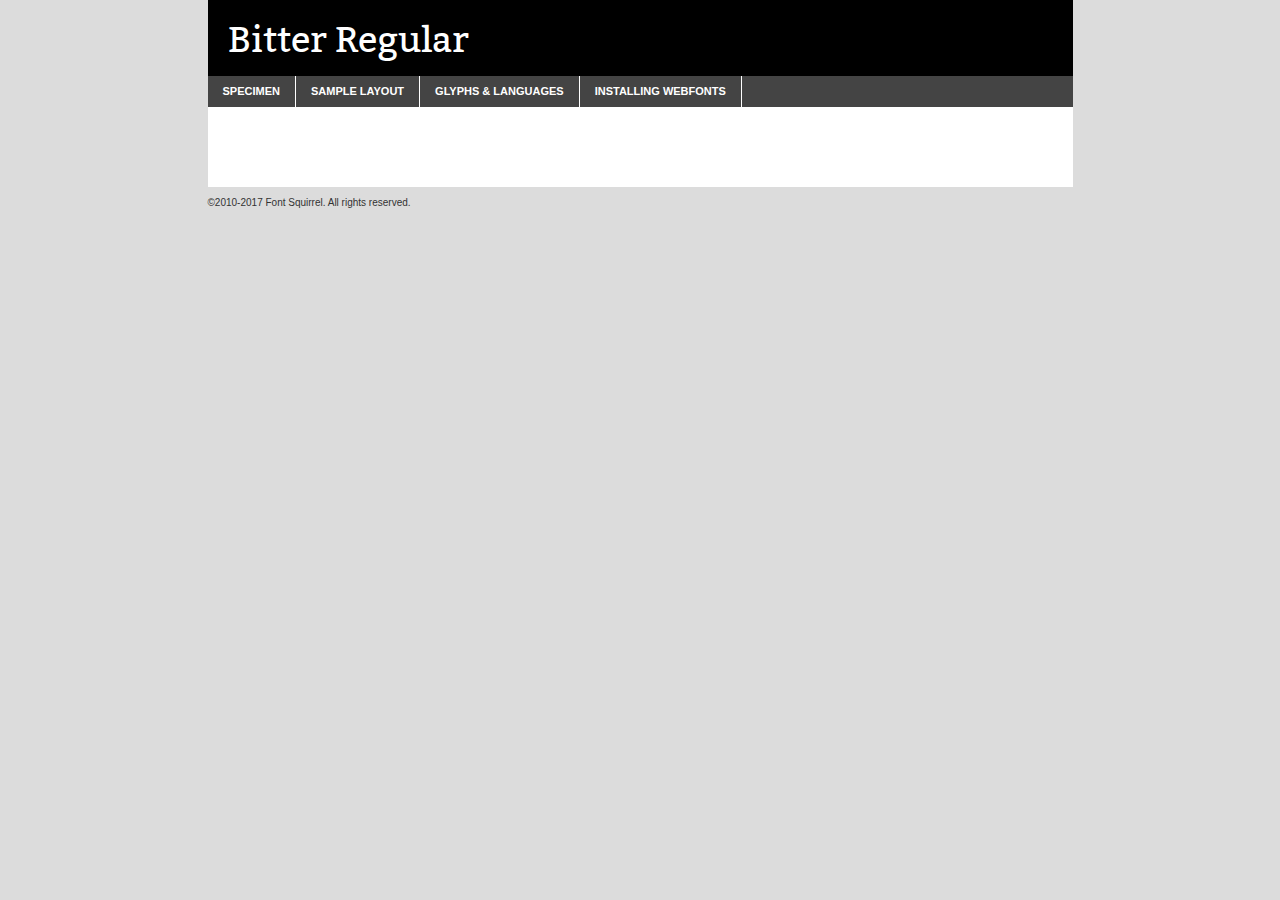
<file: fonts/webfontkit-20250907-193848/bitter-regular-demo.html>
<!DOCTYPE html PUBLIC "-//W3C//DTD XHTML 1.0 Transitional//EN"
        "http://www.w3.org/TR/xhtml1/DTD/xhtml1-transitional.dtd">

<html xmlns="http://www.w3.org/1999/xhtml" xml:lang="en" lang="en">
<head>
    <meta http-equiv="Content-Type" content="text/html; charset=utf-8"/>
    <script src="http://ajax.googleapis.com/ajax/libs/jquery/1.7.2/jquery.min.js" type="text/javascript" charset="utf-8"></script>
    <script type="text/javascript">
		(function($) {
			$.fn.easyTabs = function(option) {
				var param = jQuery.extend({ fadeSpeed: 'fast', defaultContent: 1, activeClass: 'active' }, option);
				$(this).each(function() {
					var thisId = '#' + this.id;
					if ( param.defaultContent == '' )
					{
						param.defaultContent = 1;
					}
					if ( typeof param.defaultContent == 'number' )
					{
						var defaultTab = $(thisId + ' .tabs li:eq(' + (param.defaultContent - 1) + ') a').attr('href').substr(1);
					}
					else
					{
						var defaultTab = param.defaultContent;
					}
					$(thisId + ' .tabs li a').each(function() {
						var tabToHide = $(this).attr('href').substr(1);
						$('#' + tabToHide).addClass('easytabs-tab-content');
					});
					hideAll();
					changeContent(defaultTab);

					function hideAll() {$(thisId + ' .easytabs-tab-content').hide();}

					function changeContent(tabId)
					{
						hideAll();
						$(thisId + ' .tabs li').removeClass(param.activeClass);
						$(thisId + ' .tabs li a[href=#' + tabId + ']').closest('li').addClass(param.activeClass);
						if ( param.fadeSpeed != 'none' )
						{
							$(thisId + ' #' + tabId).fadeIn(param.fadeSpeed);
						}
						else
						{
							$(thisId + ' #' + tabId).show();
						}
					}

					$(thisId + ' .tabs li').click(function() {
						var tabId = $(this).find('a').attr('href').substr(1);
						changeContent(tabId);
						return false;
					});
				});
			}
		})(jQuery);
    </script>
    <link rel="stylesheet" href="specimen_files/specimen_stylesheet.css" type="text/css" charset="utf-8"/>
    <link rel="stylesheet" href="stylesheet.css" type="text/css" charset="utf-8"/>

    <style type="text/css">
        		body {
			font-family: 'bitterregular';
        		}

            </style>

    <title>Bitter Regular Specimen</title>


    <script type="text/javascript" charset="utf-8">
		$(document).ready(function() {
			$('#container').easyTabs({ defaultContent: 1 });
		});
    </script>
</head>

<body>
<div id="container">
    <div id="header">
		Bitter Regular    </div>
    <ul class="tabs">
        <li><a href="#specimen">Specimen</a></li>
        <li><a href="#layout">Sample Layout</a></li>
                <li><a href="#glyphs">Glyphs &amp; Languages</a></li>
        <li><a href="#installing">Installing Webfonts</a></li>

    </ul>

    <div id="main_content">


        <div id="specimen">

            <div class="section">
                <div class="grid12 firstcol">
                    <div class="huge">AaBb</div>
                </div>
            </div>

            <div class="section">
                <div class="glyph_range">A&#x200B;B&#x200b;C&#x200b;D&#x200b;E&#x200b;F&#x200b;G&#x200b;H&#x200b;I&#x200b;J&#x200b;K&#x200b;L&#x200b;M&#x200b;N&#x200b;O&#x200b;P&#x200b;Q&#x200b;R&#x200b;S&#x200b;T&#x200b;U&#x200b;V&#x200b;W&#x200b;X&#x200b;Y&#x200b;Z&#x200b;a&#x200b;b&#x200b;c&#x200b;d&#x200b;e&#x200b;f&#x200b;g&#x200b;h&#x200b;i&#x200b;j&#x200b;k&#x200b;l&#x200b;m&#x200b;n&#x200b;o&#x200b;p&#x200b;q&#x200b;r&#x200b;s&#x200b;t&#x200b;u&#x200b;v&#x200b;w&#x200b;x&#x200b;y&#x200b;z&#x200b;1&#x200b;2&#x200b;3&#x200b;4&#x200b;5&#x200b;6&#x200b;7&#x200b;8&#x200b;9&#x200b;0&#x200b;&amp;&#x200b;.&#x200b;,&#x200b;?&#x200b;!&#x200b;&#64;&#x200b;(&#x200b;)&#x200b;#&#x200b;$&#x200b;%&#x200b;*&#x200b;+&#x200b;-&#x200b;=&#x200b;:&#x200b;;</div>
            </div>
            <div class="section">
                <div class="grid12 firstcol">
                    <table class="sample_table">
                        <tr>
                            <td>10</td>
                            <td class="size10">abcdefghijklmnopqrstuvwxyzABCDEFGHIJKLMNOPQRSTUVWXYZ0123456789abcdefghijklmnopqrstuvwxyzABCDEFGHIJKLMNOPQRSTUVWXYZ0123456789abcdefghijklmnopqrstuvwxyzABCDEFGHIJKLMNOPQRSTUVWXYZ</td>
                        </tr>
                        <tr>
                            <td>11</td>
                            <td class="size11">abcdefghijklmnopqrstuvwxyzABCDEFGHIJKLMNOPQRSTUVWXYZ0123456789abcdefghijklmnopqrstuvwxyzABCDEFGHIJKLMNOPQRSTUVWXYZ0123456789abcdefghijklmnopqrstuvwxyzABCDEFGHIJKLMNOPQRSTUVWXYZ</td>
                        </tr>
                        <tr>
                            <td>12</td>
                            <td class="size12">abcdefghijklmnopqrstuvwxyzABCDEFGHIJKLMNOPQRSTUVWXYZ0123456789abcdefghijklmnopqrstuvwxyzABCDEFGHIJKLMNOPQRSTUVWXYZ0123456789abcdefghijklmnopqrstuvwxyzABCDEFGHIJKLMNOPQRSTUVWXYZ</td>
                        </tr>
                        <tr>
                            <td>13</td>
                            <td class="size13">abcdefghijklmnopqrstuvwxyzABCDEFGHIJKLMNOPQRSTUVWXYZ0123456789abcdefghijklmnopqrstuvwxyzABCDEFGHIJKLMNOPQRSTUVWXYZ0123456789abcdefghijklmnopqrstuvwxyzABCDEFGHIJKLMNOPQRSTUVWXYZ</td>
                        </tr>
                        <tr>
                            <td>14</td>
                            <td class="size14">abcdefghijklmnopqrstuvwxyzABCDEFGHIJKLMNOPQRSTUVWXYZ0123456789abcdefghijklmnopqrstuvwxyzABCDEFGHIJKLMNOPQRSTUVWXYZ0123456789abcdefghijklmnopqrstuvwxyzABCDEFGHIJKLMNOPQRSTUVWXYZ</td>
                        </tr>
                        <tr>
                            <td>16</td>
                            <td class="size16">abcdefghijklmnopqrstuvwxyzABCDEFGHIJKLMNOPQRSTUVWXYZ0123456789abcdefghijklmnopqrstuvwxyzABCDEFGHIJKLMNOPQRSTUVWXYZ</td>
                        </tr>
                        <tr>
                            <td>18</td>
                            <td class="size18">abcdefghijklmnopqrstuvwxyzABCDEFGHIJKLMNOPQRSTUVWXYZ0123456789abcdefghijklmnopqrstuvwxyzABCDEFGHIJKLMNOPQRSTUVWXYZ</td>
                        </tr>
                        <tr>
                            <td>20</td>
                            <td class="size20">abcdefghijklmnopqrstuvwxyzABCDEFGHIJKLMNOPQRSTUVWXYZ0123456789abcdefghijklmnopqrstuvwxyzABCDEFGHIJKLMNOPQRSTUVWXYZ</td>
                        </tr>
                        <tr>
                            <td>24</td>
                            <td class="size24">abcdefghijklmnopqrstuvwxyzABCDEFGHIJKLMNOPQRSTUVWXYZ0123456789abcdefghijklmnopqrstuvwxyzABCDEFGHIJKLMNOPQRSTUVWXYZ</td>
                        </tr>
                        <tr>
                            <td>30</td>
                            <td class="size30">abcdefghijklmnopqrstuvwxyzABCDEFGHIJKLMNOPQRSTUVWXYZ0123456789abcdefghijklmnopqrstuvwxyzABCDEFGHIJKLMNOPQRSTUVWXYZ</td>
                        </tr>
                        <tr>
                            <td>36</td>
                            <td class="size36">abcdefghijklmnopqrstuvwxyzABCDEFGHIJKLMNOPQRSTUVWXYZ0123456789abcdefghijklmnopqrstuvwxyzABCDEFGHIJKLMNOPQRSTUVWXYZ</td>
                        </tr>
                        <tr>
                            <td>48</td>
                            <td class="size48">abcdefghijklmnopqrstuvwxyzABCDEFGHIJKLMNOPQRSTUVWXYZ0123456789abcdefghijklmnopqrstuvwxyzABCDEFGHIJKLMNOPQRSTUVWXYZ</td>
                        </tr>
                        <tr>
                            <td>60</td>
                            <td class="size60">abcdefghijklmnopqrstuvwxyzABCDEFGHIJKLMNOPQRSTUVWXYZ0123456789abcdefghijklmnopqrstuvwxyzABCDEFGHIJKLMNOPQRSTUVWXYZ</td>
                        </tr>
                        <tr>
                            <td>72</td>
                            <td class="size72">abcdefghijklmnopqrstuvwxyzABCDEFGHIJKLMNOPQRSTUVWXYZ0123456789abcdefghijklmnopqrstuvwxyzABCDEFGHIJKLMNOPQRSTUVWXYZ</td>
                        </tr>
                        <tr>
                            <td>90</td>
                            <td class="size90">abcdefghijklmnopqrstuvwxyzABCDEFGHIJKLMNOPQRSTUVWXYZ0123456789abcdefghijklmnopqrstuvwxyzABCDEFGHIJKLMNOPQRSTUVWXYZ</td>
                        </tr>
                    </table>

                </div>

            </div>


            <div class="section" id="bodycomparison">


                <div id="xheight">
                    <div class="fontbody">&#x25FC;&#x25FC;&#x25FC;&#x25FC;&#x25FC;&#x25FC;&#x25FC;&#x25FC;&#x25FC;&#x25FC;&#x25FC;&#x25FC;&#x25FC;&#x25FC;&#x25FC;&#x25FC;&#x25FC;&#x25FC;&#x25FC;&#x25FC;&#x25FC;&#x25FC;&#x25FC;&#x25FC;&#x25FC;&#x25FC;&#x25FC;&#x25FC;&#x25FC;&#x25FC;&#x25FC;&#x25FC;&#x25FC;&#x25FC;&#x25FC;&#x25FC;&#x25FC;&#x25FC;&#x25FC;&#x25FC;&#x25FC;&#x25FC;&#x25FC;&#x25FC;&#x25FC;&#x25FC;&#x25FC;&#x25FC;&#x25FC;&#x25FC;&#x25FC;&#x25FC;&#x25FC;&#x25FC;&#x25FC;&#x25FC;&#x25FC;&#x25FC;&#x25FC;&#x25FC;&#x25FC;&#x25FC;&#x25FC;&#x25FC;&#x25FC;&#x25FC;&#x25FC;&#x25FC;&#x25FC;&#x25FC;&#x25FC;&#x25FC;&#x25FC;&#x25FC;&#x25FC;&#x25FC;&#x25FC;&#x25FC;&#x25FC;&#x25FC;&#x25FC;&#x25FC;&#x25FC;&#x25FC;&#x25FC;&#x25FC;&#x25FC;&#x25FC;&#x25FC;&#x25FC;&#x25FC;&#x25FC;&#x25FC;&#x25FC;&#x25FC;&#x25FC;&#x25FC;&#x25FC;&#x25FC;body</div>
                    <div class="arialbody">body</div>
                    <div class="verdanabody">body</div>
                    <div class="georgiabody">body</div>
                </div>
                <div class="fontbody" style="z-index:1">
                    body<span>Bitter Regular</span>
                </div>
                <div class="arialbody" style="z-index:1">
                    body<span>Arial</span>
                </div>
                <div class="verdanabody" style="z-index:1">
                    body<span>Verdana</span>
                </div>
                <div class="georgiabody" style="z-index:1">
                    body<span>Georgia</span>
                </div>


            </div>


            <div class="section psample psample_row1" id="">

                <div class="grid2 firstcol">
                    <p class="size10"><span>10.</span>Aenean lacinia bibendum nulla sed consectetur. Fusce dapibus, tellus ac cursus commodo, tortor mauris condimentum nibh, ut fermentum massa justo sit amet risus. Nullam id dolor id nibh ultricies vehicula ut id elit. Cum sociis natoque penatibus et magnis dis parturient montes, nascetur ridiculus mus. Nulla vitae elit libero, a pharetra augue.</p>

                </div>
                <div class="grid3">
                    <p class="size11"><span>11.</span>Aenean lacinia bibendum nulla sed consectetur. Fusce dapibus, tellus ac cursus commodo, tortor mauris condimentum nibh, ut fermentum massa justo sit amet risus. Nullam id dolor id nibh ultricies vehicula ut id elit. Cum sociis natoque penatibus et magnis dis parturient montes, nascetur ridiculus mus. Nulla vitae elit libero, a pharetra augue.</p>

                </div>
                <div class="grid3">
                    <p class="size12"><span>12.</span>Aenean lacinia bibendum nulla sed consectetur. Fusce dapibus, tellus ac cursus commodo, tortor mauris condimentum nibh, ut fermentum massa justo sit amet risus. Nullam id dolor id nibh ultricies vehicula ut id elit. Cum sociis natoque penatibus et magnis dis parturient montes, nascetur ridiculus mus. Nulla vitae elit libero, a pharetra augue.</p>

                </div>
                <div class="grid4">
                    <p class="size13"><span>13.</span>Aenean lacinia bibendum nulla sed consectetur. Fusce dapibus, tellus ac cursus commodo, tortor mauris condimentum nibh, ut fermentum massa justo sit amet risus. Nullam id dolor id nibh ultricies vehicula ut id elit. Cum sociis natoque penatibus et magnis dis parturient montes, nascetur ridiculus mus. Nulla vitae elit libero, a pharetra augue.</p>

                </div>
                <div class="white_blend"></div>

            </div>
            <div class="section psample psample_row2" id="">
                <div class="grid3 firstcol">
                    <p class="size14"><span>14.</span>Aenean lacinia bibendum nulla sed consectetur. Fusce dapibus, tellus ac cursus commodo, tortor mauris condimentum nibh, ut fermentum massa justo sit amet risus. Nullam id dolor id nibh ultricies vehicula ut id elit. Cum sociis natoque penatibus et magnis dis parturient montes, nascetur ridiculus mus. Nulla vitae elit libero, a pharetra augue.</p>

                </div>
                <div class="grid4">
                    <p class="size16"><span>16.</span>Aenean lacinia bibendum nulla sed consectetur. Fusce dapibus, tellus ac cursus commodo, tortor mauris condimentum nibh, ut fermentum massa justo sit amet risus. Nullam id dolor id nibh ultricies vehicula ut id elit. Cum sociis natoque penatibus et magnis dis parturient montes, nascetur ridiculus mus. Nulla vitae elit libero, a pharetra augue.</p>

                </div>
                <div class="grid5">
                    <p class="size18"><span>18.</span>Aenean lacinia bibendum nulla sed consectetur. Fusce dapibus, tellus ac cursus commodo, tortor mauris condimentum nibh, ut fermentum massa justo sit amet risus. Nullam id dolor id nibh ultricies vehicula ut id elit. Cum sociis natoque penatibus et magnis dis parturient montes, nascetur ridiculus mus. Nulla vitae elit libero, a pharetra augue.</p>

                </div>

                <div class="white_blend"></div>

            </div>

            <div class="section psample psample_row3" id="">
                <div class="grid5 firstcol">
                    <p class="size20"><span>20.</span>Aenean lacinia bibendum nulla sed consectetur. Fusce dapibus, tellus ac cursus commodo, tortor mauris condimentum nibh, ut fermentum massa justo sit amet risus. Nullam id dolor id nibh ultricies vehicula ut id elit. Cum sociis natoque penatibus et magnis dis parturient montes, nascetur ridiculus mus. Nulla vitae elit libero, a pharetra augue.</p>
                </div>
                <div class="grid7">
                    <p class="size24"><span>24.</span>Aenean lacinia bibendum nulla sed consectetur. Fusce dapibus, tellus ac cursus commodo, tortor mauris condimentum nibh, ut fermentum massa justo sit amet risus. Nullam id dolor id nibh ultricies vehicula ut id elit. Cum sociis natoque penatibus et magnis dis parturient montes, nascetur ridiculus mus. Nulla vitae elit libero, a pharetra augue.</p>
                </div>

                <div class="white_blend"></div>

            </div>

            <div class="section psample psample_row4" id="">
                <div class="grid12 firstcol">
                    <p class="size30"><span>30.</span>Aenean lacinia bibendum nulla sed consectetur. Fusce dapibus, tellus ac cursus commodo, tortor mauris condimentum nibh, ut fermentum massa justo sit amet risus. Nullam id dolor id nibh ultricies vehicula ut id elit. Cum sociis natoque penatibus et magnis dis parturient montes, nascetur ridiculus mus. Nulla vitae elit libero, a pharetra augue.</p>
                </div>
                <div class="white_blend"></div>

            </div>


            <div class="section psample psample_row1 fullreverse">
                <div class="grid2 firstcol">
                    <p class="size10"><span>10.</span>Aenean lacinia bibendum nulla sed consectetur. Fusce dapibus, tellus ac cursus commodo, tortor mauris condimentum nibh, ut fermentum massa justo sit amet risus. Nullam id dolor id nibh ultricies vehicula ut id elit. Cum sociis natoque penatibus et magnis dis parturient montes, nascetur ridiculus mus. Nulla vitae elit libero, a pharetra augue.</p>

                </div>
                <div class="grid3">
                    <p class="size11"><span>11.</span>Aenean lacinia bibendum nulla sed consectetur. Fusce dapibus, tellus ac cursus commodo, tortor mauris condimentum nibh, ut fermentum massa justo sit amet risus. Nullam id dolor id nibh ultricies vehicula ut id elit. Cum sociis natoque penatibus et magnis dis parturient montes, nascetur ridiculus mus. Nulla vitae elit libero, a pharetra augue.</p>

                </div>
                <div class="grid3">
                    <p class="size12"><span>12.</span>Aenean lacinia bibendum nulla sed consectetur. Fusce dapibus, tellus ac cursus commodo, tortor mauris condimentum nibh, ut fermentum massa justo sit amet risus. Nullam id dolor id nibh ultricies vehicula ut id elit. Cum sociis natoque penatibus et magnis dis parturient montes, nascetur ridiculus mus. Nulla vitae elit libero, a pharetra augue.</p>

                </div>
                <div class="grid4">
                    <p class="size13"><span>13.</span>Aenean lacinia bibendum nulla sed consectetur. Fusce dapibus, tellus ac cursus commodo, tortor mauris condimentum nibh, ut fermentum massa justo sit amet risus. Nullam id dolor id nibh ultricies vehicula ut id elit. Cum sociis natoque penatibus et magnis dis parturient montes, nascetur ridiculus mus. Nulla vitae elit libero, a pharetra augue.</p>

                </div>
                <div class="black_blend"></div>

            </div>

            <div class="section psample psample_row2 fullreverse">
                <div class="grid3 firstcol">
                    <p class="size14"><span>14.</span>Aenean lacinia bibendum nulla sed consectetur. Fusce dapibus, tellus ac cursus commodo, tortor mauris condimentum nibh, ut fermentum massa justo sit amet risus. Nullam id dolor id nibh ultricies vehicula ut id elit. Cum sociis natoque penatibus et magnis dis parturient montes, nascetur ridiculus mus. Nulla vitae elit libero, a pharetra augue.</p>

                </div>
                <div class="grid4">
                    <p class="size16"><span>16.</span>Aenean lacinia bibendum nulla sed consectetur. Fusce dapibus, tellus ac cursus commodo, tortor mauris condimentum nibh, ut fermentum massa justo sit amet risus. Nullam id dolor id nibh ultricies vehicula ut id elit. Cum sociis natoque penatibus et magnis dis parturient montes, nascetur ridiculus mus. Nulla vitae elit libero, a pharetra augue.</p>

                </div>
                <div class="grid5">
                    <p class="size18"><span>18.</span>Aenean lacinia bibendum nulla sed consectetur. Fusce dapibus, tellus ac cursus commodo, tortor mauris condimentum nibh, ut fermentum massa justo sit amet risus. Nullam id dolor id nibh ultricies vehicula ut id elit. Cum sociis natoque penatibus et magnis dis parturient montes, nascetur ridiculus mus. Nulla vitae elit libero, a pharetra augue.</p>

                </div>
                <div class="black_blend"></div>

            </div>

            <div class="section psample fullreverse psample_row3" id="">
                <div class="grid5 firstcol">
                    <p class="size20"><span>20.</span>Aenean lacinia bibendum nulla sed consectetur. Fusce dapibus, tellus ac cursus commodo, tortor mauris condimentum nibh, ut fermentum massa justo sit amet risus. Nullam id dolor id nibh ultricies vehicula ut id elit. Cum sociis natoque penatibus et magnis dis parturient montes, nascetur ridiculus mus. Nulla vitae elit libero, a pharetra augue.</p>
                </div>
                <div class="grid7">
                    <p class="size24"><span>24.</span>Aenean lacinia bibendum nulla sed consectetur. Fusce dapibus, tellus ac cursus commodo, tortor mauris condimentum nibh, ut fermentum massa justo sit amet risus. Nullam id dolor id nibh ultricies vehicula ut id elit. Cum sociis natoque penatibus et magnis dis parturient montes, nascetur ridiculus mus. Nulla vitae elit libero, a pharetra augue.</p>
                </div>

                <div class="black_blend"></div>

            </div>

            <div class="section psample fullreverse psample_row4" id="" style="border-bottom: 20px #000 solid;">
                <div class="grid12 firstcol">
                    <p class="size30"><span>30.</span>Aenean lacinia bibendum nulla sed consectetur. Fusce dapibus, tellus ac cursus commodo, tortor mauris condimentum nibh, ut fermentum massa justo sit amet risus. Nullam id dolor id nibh ultricies vehicula ut id elit. Cum sociis natoque penatibus et magnis dis parturient montes, nascetur ridiculus mus. Nulla vitae elit libero, a pharetra augue.</p>
                </div>
                <div class="black_blend"></div>

            </div>


        </div>

        <div id="layout">

            <div class="section">

                <div class="grid12 firstcol">
                    <h1>Lorem Ipsum Dolor</h1>
                    <h2>Etiam porta sem malesuada magna mollis euismod</h2>

                    <p class="byline">By <a href="#link">Aenean Lacinia</a></p>
                </div>
            </div>
            <div class="section">
                <div class="grid8 firstcol">
                    <p class="large">Donec sed odio dui. Morbi leo risus, porta ac consectetur ac, vestibulum at eros. Fusce dapibus, tellus ac cursus commodo, tortor mauris condimentum nibh, ut fermentum massa justo sit amet risus. </p>


                    <h3>Pellentesque ornare sem</h3>

                    <p>Maecenas sed diam eget risus varius blandit sit amet non magna. Maecenas faucibus mollis interdum. Donec ullamcorper nulla non metus auctor fringilla. Nullam id dolor id nibh ultricies vehicula ut id elit. Nullam id dolor id nibh ultricies vehicula ut id elit. </p>

                    <p>Aenean eu leo quam. Pellentesque ornare sem lacinia quam venenatis vestibulum. Lorem ipsum dolor sit amet, consectetur adipiscing elit. Cum sociis natoque penatibus et magnis dis parturient montes, nascetur ridiculus mus. </p>

                    <p>Nulla vitae elit libero, a pharetra augue. Praesent commodo cursus magna, vel scelerisque nisl consectetur et. Aenean lacinia bibendum nulla sed consectetur. </p>

                    <p>Nullam quis risus eget urna mollis ornare vel eu leo. Nullam quis risus eget urna mollis ornare vel eu leo. Maecenas sed diam eget risus varius blandit sit amet non magna. Donec ullamcorper nulla non metus auctor fringilla. </p>

                    <h3>Cras mattis consectetur</h3>

                    <p>Aenean eu leo quam. Pellentesque ornare sem lacinia quam venenatis vestibulum. Aenean lacinia bibendum nulla sed consectetur. Integer posuere erat a ante venenatis dapibus posuere velit aliquet. Cras mattis consectetur purus sit amet fermentum. </p>

                    <p>Nullam id dolor id nibh ultricies vehicula ut id elit. Nullam quis risus eget urna mollis ornare vel eu leo. Cras mattis consectetur purus sit amet fermentum.</p>
                </div>

                <div class="grid4 sidebar">

                    <div class="box reverse">
                        <p class="last">Nullam quis risus eget urna mollis ornare vel eu leo. Donec ullamcorper nulla non metus auctor fringilla. Cras mattis consectetur purus sit amet fermentum. Sed posuere consectetur est at lobortis. Lorem ipsum dolor sit amet, consectetur adipiscing elit. </p>
                    </div>

                    <p class="caption">Maecenas sed diam eget risus varius.</p>

                    <p>Vestibulum id ligula porta felis euismod semper. Integer posuere erat a ante venenatis dapibus posuere velit aliquet. Vestibulum id ligula porta felis euismod semper. Sed posuere consectetur est at lobortis. Maecenas sed diam eget risus varius blandit sit amet non magna. Fusce dapibus, tellus ac cursus commodo, tortor mauris condimentum nibh, ut fermentum massa justo sit amet risus. </p>


                    <p>Duis mollis, est non commodo luctus, nisi erat porttitor ligula, eget lacinia odio sem nec elit. Aenean lacinia bibendum nulla sed consectetur. Vivamus sagittis lacus vel augue laoreet rutrum faucibus dolor auctor. Aenean lacinia bibendum nulla sed consectetur. Nullam quis risus eget urna mollis ornare vel eu leo. </p>

                    <p>Praesent commodo cursus magna, vel scelerisque nisl consectetur et. Donec ullamcorper nulla non metus auctor fringilla. Maecenas faucibus mollis interdum. Fusce dapibus, tellus ac cursus commodo, tortor mauris condimentum nibh, ut fermentum massa justo sit amet risus. </p>

                </div>
            </div>

        </div>


		

        <div id="glyphs">
            <div class="section">
                <div class="grid12 firstcol">

                    <h1>Language Support</h1>
                    <p>The subset of Bitter Regular in this kit supports the following languages:<br/>

						Albanian, Basque, Breton, Chamorro, Danish, Dutch, English, Faroese, Finnish, French, Frisian, Galician, German, Icelandic, Italian, Malagasy, Norwegian, Portuguese, Spanish, Alsatian, Aragonese, Arapaho, Arrernte, Asturian, Aymara, Bislama, Cebuano, Corsican, Fijian, French_creole, Genoese, Gilbertese, Greenlandic, Haitian_creole, Hiligaynon, Hmong, Hopi, Ibanag, Iloko_ilokano, Indonesian, Interglossa_glosa, Interlingua, Irish_gaelic, Jerriais, Lojban, Lombard, Luxembourgeois, Manx, Mohawk, Norfolk_pitcairnese, Occitan, Oromo, Pangasinan, Papiamento, Piedmontese, Potawatomi, Rhaeto-romance, Romansh, Rotokas, Sami_lule, Samoan, Sardinian, Scots_gaelic, Seychelles_creole, Shona, Sicilian, Somali, Southern_ndebele, Swahili, Swati_swazi, Tagalog_filipino_pilipino, Tetum, Tok_pisin, Uyghur_latinized, Volapuk, Walloon, Warlpiri, Xhosa, Yapese, Zulu, Latinbasic, Ubasic, Demo                    </p>
                    <h1>Glyph Chart</h1>
                    <p>The subset of Bitter Regular in this kit includes all the glyphs listed below. Unicode entities are included above each glyph to help you insert individual characters into your layout.</p>
                    <div id="glyph_chart">

						                            							                                <div><p>&amp;#13;</p>&#13;</div>
																				                                <div><p>&amp;#32;</p>&#32;</div>
																				                                <div><p>&amp;#33;</p>&#33;</div>
																				                                <div><p>&amp;#34;</p>&#34;</div>
																				                                <div><p>&amp;#35;</p>&#35;</div>
																				                                <div><p>&amp;#36;</p>&#36;</div>
																				                                <div><p>&amp;#37;</p>&#37;</div>
																				                                <div><p>&amp;#38;</p>&#38;</div>
																				                                <div><p>&amp;#39;</p>&#39;</div>
																				                                <div><p>&amp;#40;</p>&#40;</div>
																				                                <div><p>&amp;#41;</p>&#41;</div>
																				                                <div><p>&amp;#42;</p>&#42;</div>
																				                                <div><p>&amp;#43;</p>&#43;</div>
																				                                <div><p>&amp;#44;</p>&#44;</div>
																				                                <div><p>&amp;#45;</p>&#45;</div>
																				                                <div><p>&amp;#46;</p>&#46;</div>
																				                                <div><p>&amp;#47;</p>&#47;</div>
																				                                <div><p>&amp;#48;</p>&#48;</div>
																				                                <div><p>&amp;#49;</p>&#49;</div>
																				                                <div><p>&amp;#50;</p>&#50;</div>
																				                                <div><p>&amp;#51;</p>&#51;</div>
																				                                <div><p>&amp;#52;</p>&#52;</div>
																				                                <div><p>&amp;#53;</p>&#53;</div>
																				                                <div><p>&amp;#54;</p>&#54;</div>
																				                                <div><p>&amp;#55;</p>&#55;</div>
																				                                <div><p>&amp;#56;</p>&#56;</div>
																				                                <div><p>&amp;#57;</p>&#57;</div>
																				                                <div><p>&amp;#58;</p>&#58;</div>
																				                                <div><p>&amp;#59;</p>&#59;</div>
																				                                <div><p>&amp;#60;</p>&#60;</div>
																				                                <div><p>&amp;#61;</p>&#61;</div>
																				                                <div><p>&amp;#62;</p>&#62;</div>
																				                                <div><p>&amp;#63;</p>&#63;</div>
																				                                <div><p>&amp;#64;</p>&#64;</div>
																				                                <div><p>&amp;#65;</p>&#65;</div>
																				                                <div><p>&amp;#66;</p>&#66;</div>
																				                                <div><p>&amp;#67;</p>&#67;</div>
																				                                <div><p>&amp;#68;</p>&#68;</div>
																				                                <div><p>&amp;#69;</p>&#69;</div>
																				                                <div><p>&amp;#70;</p>&#70;</div>
																				                                <div><p>&amp;#71;</p>&#71;</div>
																				                                <div><p>&amp;#72;</p>&#72;</div>
																				                                <div><p>&amp;#73;</p>&#73;</div>
																				                                <div><p>&amp;#74;</p>&#74;</div>
																				                                <div><p>&amp;#75;</p>&#75;</div>
																				                                <div><p>&amp;#76;</p>&#76;</div>
																				                                <div><p>&amp;#77;</p>&#77;</div>
																				                                <div><p>&amp;#78;</p>&#78;</div>
																				                                <div><p>&amp;#79;</p>&#79;</div>
																				                                <div><p>&amp;#80;</p>&#80;</div>
																				                                <div><p>&amp;#81;</p>&#81;</div>
																				                                <div><p>&amp;#82;</p>&#82;</div>
																				                                <div><p>&amp;#83;</p>&#83;</div>
																				                                <div><p>&amp;#84;</p>&#84;</div>
																				                                <div><p>&amp;#85;</p>&#85;</div>
																				                                <div><p>&amp;#86;</p>&#86;</div>
																				                                <div><p>&amp;#87;</p>&#87;</div>
																				                                <div><p>&amp;#88;</p>&#88;</div>
																				                                <div><p>&amp;#89;</p>&#89;</div>
																				                                <div><p>&amp;#90;</p>&#90;</div>
																				                                <div><p>&amp;#91;</p>&#91;</div>
																				                                <div><p>&amp;#92;</p>&#92;</div>
																				                                <div><p>&amp;#93;</p>&#93;</div>
																				                                <div><p>&amp;#94;</p>&#94;</div>
																				                                <div><p>&amp;#95;</p>&#95;</div>
																				                                <div><p>&amp;#96;</p>&#96;</div>
																				                                <div><p>&amp;#97;</p>&#97;</div>
																				                                <div><p>&amp;#98;</p>&#98;</div>
																				                                <div><p>&amp;#99;</p>&#99;</div>
																				                                <div><p>&amp;#100;</p>&#100;</div>
																				                                <div><p>&amp;#101;</p>&#101;</div>
																				                                <div><p>&amp;#102;</p>&#102;</div>
																				                                <div><p>&amp;#103;</p>&#103;</div>
																				                                <div><p>&amp;#104;</p>&#104;</div>
																				                                <div><p>&amp;#105;</p>&#105;</div>
																				                                <div><p>&amp;#106;</p>&#106;</div>
																				                                <div><p>&amp;#107;</p>&#107;</div>
																				                                <div><p>&amp;#108;</p>&#108;</div>
																				                                <div><p>&amp;#109;</p>&#109;</div>
																				                                <div><p>&amp;#110;</p>&#110;</div>
																				                                <div><p>&amp;#111;</p>&#111;</div>
																				                                <div><p>&amp;#112;</p>&#112;</div>
																				                                <div><p>&amp;#113;</p>&#113;</div>
																				                                <div><p>&amp;#114;</p>&#114;</div>
																				                                <div><p>&amp;#115;</p>&#115;</div>
																				                                <div><p>&amp;#116;</p>&#116;</div>
																				                                <div><p>&amp;#117;</p>&#117;</div>
																				                                <div><p>&amp;#118;</p>&#118;</div>
																				                                <div><p>&amp;#119;</p>&#119;</div>
																				                                <div><p>&amp;#120;</p>&#120;</div>
																				                                <div><p>&amp;#121;</p>&#121;</div>
																				                                <div><p>&amp;#122;</p>&#122;</div>
																				                                <div><p>&amp;#123;</p>&#123;</div>
																				                                <div><p>&amp;#124;</p>&#124;</div>
																				                                <div><p>&amp;#125;</p>&#125;</div>
																				                                <div><p>&amp;#126;</p>&#126;</div>
																				                                <div><p>&amp;#160;</p>&#160;</div>
																				                                <div><p>&amp;#161;</p>&#161;</div>
																				                                <div><p>&amp;#162;</p>&#162;</div>
																				                                <div><p>&amp;#163;</p>&#163;</div>
																				                                <div><p>&amp;#164;</p>&#164;</div>
																				                                <div><p>&amp;#165;</p>&#165;</div>
																				                                <div><p>&amp;#166;</p>&#166;</div>
																				                                <div><p>&amp;#167;</p>&#167;</div>
																				                                <div><p>&amp;#168;</p>&#168;</div>
																				                                <div><p>&amp;#169;</p>&#169;</div>
																				                                <div><p>&amp;#170;</p>&#170;</div>
																				                                <div><p>&amp;#171;</p>&#171;</div>
																				                                <div><p>&amp;#172;</p>&#172;</div>
																				                                <div><p>&amp;#173;</p>&#173;</div>
																				                                <div><p>&amp;#174;</p>&#174;</div>
																				                                <div><p>&amp;#175;</p>&#175;</div>
																				                                <div><p>&amp;#176;</p>&#176;</div>
																				                                <div><p>&amp;#177;</p>&#177;</div>
																				                                <div><p>&amp;#178;</p>&#178;</div>
																				                                <div><p>&amp;#179;</p>&#179;</div>
																				                                <div><p>&amp;#180;</p>&#180;</div>
																				                                <div><p>&amp;#181;</p>&#181;</div>
																				                                <div><p>&amp;#182;</p>&#182;</div>
																				                                <div><p>&amp;#183;</p>&#183;</div>
																				                                <div><p>&amp;#184;</p>&#184;</div>
																				                                <div><p>&amp;#185;</p>&#185;</div>
																				                                <div><p>&amp;#186;</p>&#186;</div>
																				                                <div><p>&amp;#187;</p>&#187;</div>
																				                                <div><p>&amp;#188;</p>&#188;</div>
																				                                <div><p>&amp;#189;</p>&#189;</div>
																				                                <div><p>&amp;#190;</p>&#190;</div>
																				                                <div><p>&amp;#191;</p>&#191;</div>
																				                                <div><p>&amp;#192;</p>&#192;</div>
																				                                <div><p>&amp;#193;</p>&#193;</div>
																				                                <div><p>&amp;#194;</p>&#194;</div>
																				                                <div><p>&amp;#195;</p>&#195;</div>
																				                                <div><p>&amp;#196;</p>&#196;</div>
																				                                <div><p>&amp;#197;</p>&#197;</div>
																				                                <div><p>&amp;#198;</p>&#198;</div>
																				                                <div><p>&amp;#199;</p>&#199;</div>
																				                                <div><p>&amp;#200;</p>&#200;</div>
																				                                <div><p>&amp;#201;</p>&#201;</div>
																				                                <div><p>&amp;#202;</p>&#202;</div>
																				                                <div><p>&amp;#203;</p>&#203;</div>
																				                                <div><p>&amp;#204;</p>&#204;</div>
																				                                <div><p>&amp;#205;</p>&#205;</div>
																				                                <div><p>&amp;#206;</p>&#206;</div>
																				                                <div><p>&amp;#207;</p>&#207;</div>
																				                                <div><p>&amp;#208;</p>&#208;</div>
																				                                <div><p>&amp;#209;</p>&#209;</div>
																				                                <div><p>&amp;#210;</p>&#210;</div>
																				                                <div><p>&amp;#211;</p>&#211;</div>
																				                                <div><p>&amp;#212;</p>&#212;</div>
																				                                <div><p>&amp;#213;</p>&#213;</div>
																				                                <div><p>&amp;#214;</p>&#214;</div>
																				                                <div><p>&amp;#215;</p>&#215;</div>
																				                                <div><p>&amp;#216;</p>&#216;</div>
																				                                <div><p>&amp;#217;</p>&#217;</div>
																				                                <div><p>&amp;#218;</p>&#218;</div>
																				                                <div><p>&amp;#219;</p>&#219;</div>
																				                                <div><p>&amp;#220;</p>&#220;</div>
																				                                <div><p>&amp;#221;</p>&#221;</div>
																				                                <div><p>&amp;#222;</p>&#222;</div>
																				                                <div><p>&amp;#223;</p>&#223;</div>
																				                                <div><p>&amp;#224;</p>&#224;</div>
																				                                <div><p>&amp;#225;</p>&#225;</div>
																				                                <div><p>&amp;#226;</p>&#226;</div>
																				                                <div><p>&amp;#227;</p>&#227;</div>
																				                                <div><p>&amp;#228;</p>&#228;</div>
																				                                <div><p>&amp;#229;</p>&#229;</div>
																				                                <div><p>&amp;#230;</p>&#230;</div>
																				                                <div><p>&amp;#231;</p>&#231;</div>
																				                                <div><p>&amp;#232;</p>&#232;</div>
																				                                <div><p>&amp;#233;</p>&#233;</div>
																				                                <div><p>&amp;#234;</p>&#234;</div>
																				                                <div><p>&amp;#235;</p>&#235;</div>
																				                                <div><p>&amp;#236;</p>&#236;</div>
																				                                <div><p>&amp;#237;</p>&#237;</div>
																				                                <div><p>&amp;#238;</p>&#238;</div>
																				                                <div><p>&amp;#239;</p>&#239;</div>
																				                                <div><p>&amp;#240;</p>&#240;</div>
																				                                <div><p>&amp;#241;</p>&#241;</div>
																				                                <div><p>&amp;#242;</p>&#242;</div>
																				                                <div><p>&amp;#243;</p>&#243;</div>
																				                                <div><p>&amp;#244;</p>&#244;</div>
																				                                <div><p>&amp;#245;</p>&#245;</div>
																				                                <div><p>&amp;#246;</p>&#246;</div>
																				                                <div><p>&amp;#247;</p>&#247;</div>
																				                                <div><p>&amp;#248;</p>&#248;</div>
																				                                <div><p>&amp;#249;</p>&#249;</div>
																				                                <div><p>&amp;#250;</p>&#250;</div>
																				                                <div><p>&amp;#251;</p>&#251;</div>
																				                                <div><p>&amp;#252;</p>&#252;</div>
																				                                <div><p>&amp;#253;</p>&#253;</div>
																				                                <div><p>&amp;#254;</p>&#254;</div>
																				                                <div><p>&amp;#255;</p>&#255;</div>
																				                                <div><p>&amp;#338;</p>&#338;</div>
																				                                <div><p>&amp;#339;</p>&#339;</div>
																				                                <div><p>&amp;#376;</p>&#376;</div>
																				                                <div><p>&amp;#710;</p>&#710;</div>
																				                                <div><p>&amp;#732;</p>&#732;</div>
																				                                <div><p>&amp;#8192;</p>&#8192;</div>
																				                                <div><p>&amp;#8193;</p>&#8193;</div>
																				                                <div><p>&amp;#8194;</p>&#8194;</div>
																				                                <div><p>&amp;#8195;</p>&#8195;</div>
																				                                <div><p>&amp;#8196;</p>&#8196;</div>
																				                                <div><p>&amp;#8197;</p>&#8197;</div>
																				                                <div><p>&amp;#8198;</p>&#8198;</div>
																				                                <div><p>&amp;#8199;</p>&#8199;</div>
																				                                <div><p>&amp;#8200;</p>&#8200;</div>
																				                                <div><p>&amp;#8201;</p>&#8201;</div>
																				                                <div><p>&amp;#8202;</p>&#8202;</div>
																				                                <div><p>&amp;#8208;</p>&#8208;</div>
																				                                <div><p>&amp;#8209;</p>&#8209;</div>
																				                                <div><p>&amp;#8210;</p>&#8210;</div>
																				                                <div><p>&amp;#8211;</p>&#8211;</div>
																				                                <div><p>&amp;#8212;</p>&#8212;</div>
																				                                <div><p>&amp;#8216;</p>&#8216;</div>
																				                                <div><p>&amp;#8217;</p>&#8217;</div>
																				                                <div><p>&amp;#8218;</p>&#8218;</div>
																				                                <div><p>&amp;#8220;</p>&#8220;</div>
																				                                <div><p>&amp;#8221;</p>&#8221;</div>
																				                                <div><p>&amp;#8222;</p>&#8222;</div>
																				                                <div><p>&amp;#8226;</p>&#8226;</div>
																				                                <div><p>&amp;#8230;</p>&#8230;</div>
																				                                <div><p>&amp;#8239;</p>&#8239;</div>
																				                                <div><p>&amp;#8249;</p>&#8249;</div>
																				                                <div><p>&amp;#8250;</p>&#8250;</div>
																				                                <div><p>&amp;#8287;</p>&#8287;</div>
																				                                <div><p>&amp;#8364;</p>&#8364;</div>
																				                                <div><p>&amp;#8482;</p>&#8482;</div>
																				                                <div><p>&amp;#9724;</p>&#9724;</div>
																				                                <div><p>&amp;#64257;</p>&#64257;</div>
																				                                <div><p>&amp;#64258;</p>&#64258;</div>
																																																										                    </div>
                </div>


            </div>
        </div>


        <div id="specs">

        </div>

        <div id="installing">
            <div class="section">
                <div class="grid7 firstcol">
                    <h1>Installing Webfonts</h1>

                    <p>Webfonts are supported by all major browser platforms but not all in the same way. There are currently four different font formats that must be included in order to target all browsers. This includes TTF, WOFF, EOT and SVG.</p>

                    <h2>1. Upload your webfonts</h2>
                    <p>You must upload your webfont kit to your website. They should be in or near the same directory as your CSS files.</p>

                    <h2>2. Include the webfont stylesheet</h2>
                    <p>A special CSS @font-face declaration helps the various browsers select the appropriate font it needs without causing you a bunch of headaches. Learn more about this syntax by reading the <a href="https://www.fontspring.com/blog/further-hardening-of-the-bulletproof-syntax">Fontspring blog post</a> about it. The code for it is as follows:</p>


                    <code>
                        @font-face{
                        font-family: 'MyWebFont';
                        src: url('WebFont.eot');
                        src: url('WebFont.eot?#iefix') format('embedded-opentype'),
                        url('WebFont.woff') format('woff'),
                        url('WebFont.ttf') format('truetype'),
                        url('WebFont.svg#webfont') format('svg');
                        }
                    </code>

                    <p>We've already gone ahead and generated the code for you. All you have to do is link to the stylesheet in your HTML, like this:</p>
                    <code>&lt;link rel=&quot;stylesheet&quot; href=&quot;stylesheet.css&quot; type=&quot;text/css&quot; charset=&quot;utf-8&quot; /&gt;</code>

                    <h2>3. Modify your own stylesheet</h2>
                    <p>To take advantage of your new fonts, you must tell your stylesheet to use them. Look at the original @font-face declaration above and find the property called "font-family." The name linked there will be what you use to reference the font. Prepend that webfont name to the font stack in the "font-family" property, inside the selector you want to change. For example:</p>
                    <code>p { font-family: 'WebFont', Arial, sans-serif; }</code>

                    <h2>4. Test</h2>
                    <p>Getting webfonts to work cross-browser <em>can</em> be tricky. Use the information in the sidebar to help you if you find that fonts aren't loading in a particular browser.</p>
                </div>

                <div class="grid5 sidebar">
                    <div class="box">
                        <h2>Troubleshooting<br/>Font-Face Problems</h2>
                        <p>Having trouble getting your webfonts to load in your new website? Here are some tips to sort out what might be the problem.</p>

                        <h3>Fonts not showing in any browser</h3>

                        <p>This sounds like you need to work on the plumbing. You either did not upload the fonts to the correct directory, or you did not link the fonts properly in the CSS. If you've confirmed that all this is correct and you still have a problem, take a look at your .htaccess file and see if requests are getting intercepted.</p>

                        <h3>Fonts not loading in iPhone or iPad</h3>

                        <p>The most common problem here is that you are serving the fonts from an IIS server. IIS refuses to serve files that have unknown MIME types. If that is the case, you must set the MIME type for SVG to "image/svg+xml" in the server settings. Follow these instructions from Microsoft if you need help.</p>

                        <h3>Fonts not loading in Firefox</h3>

                        <p>The primary reason for this failure? You are still using a version Firefox older than 3.5. So upgrade already! If that isn't it, then you are very likely serving fonts from a different domain. Firefox requires that all font assets be served from the same domain. Lastly it is possible that you need to add WOFF to your list of MIME types (if you are serving via IIS.)</p>

                        <h3>Fonts not loading in IE</h3>

                        <p>Are you looking at Internet Explorer on an actual Windows machine or are you cheating by using a service like Adobe BrowserLab? Many of these screenshot services do not render @font-face for IE. Best to test it on a real machine.</p>

                        <h3>Fonts not loading in IE9</h3>

                        <p>IE9, like Firefox, requires that fonts be served from the same domain as the website. Make sure that is the case.</p>
                    </div>
                </div>
            </div>

        </div>

    </div>
    <div id="footer">
        <p>&copy;2010-2017 Font Squirrel. All rights reserved.</p>
    </div>
</div>
</body>
</html>
</file>
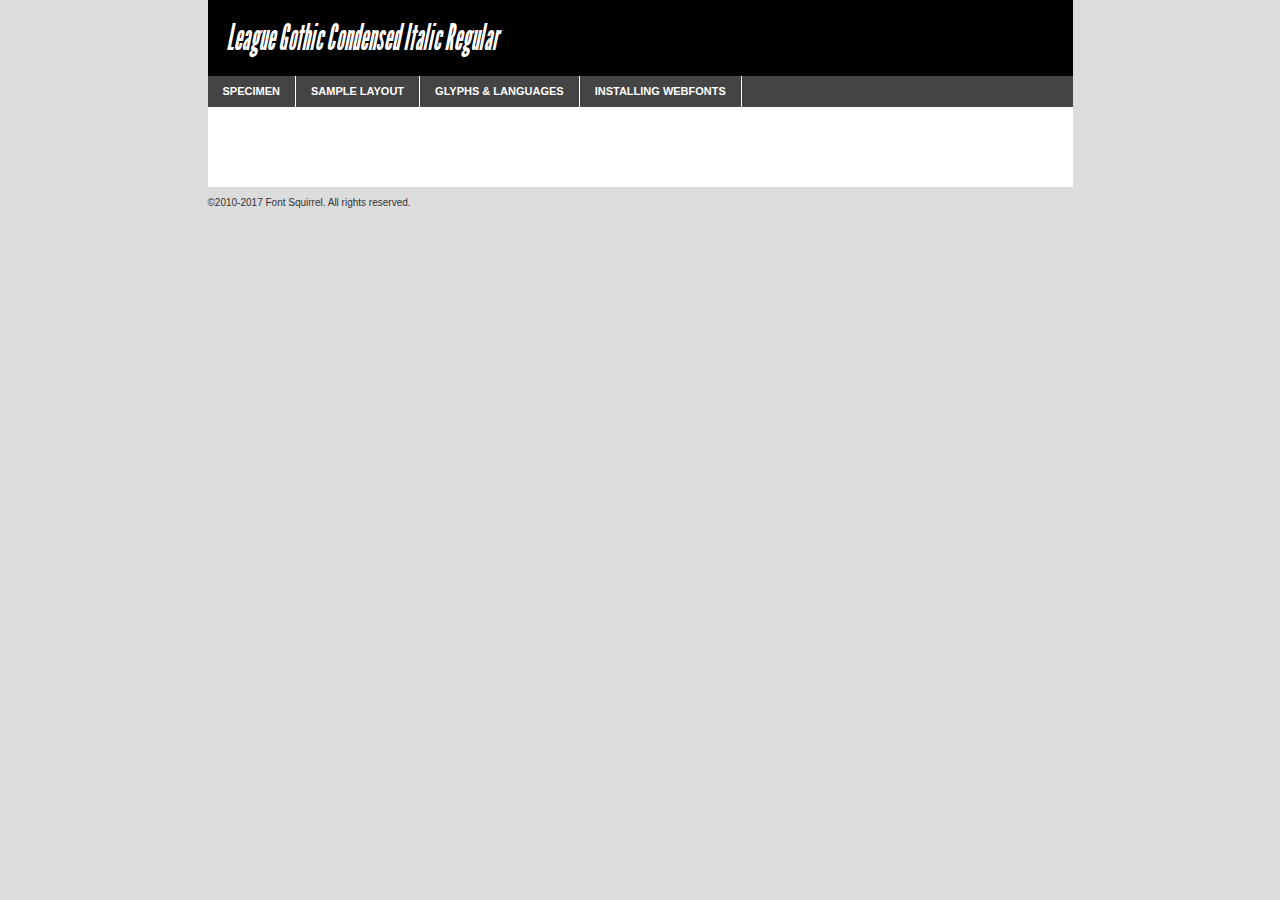
<file: fonts/webfontkit-20250907-194001/leaguegothic-condenseditalic-demo.html>
<!DOCTYPE html PUBLIC "-//W3C//DTD XHTML 1.0 Transitional//EN"
        "http://www.w3.org/TR/xhtml1/DTD/xhtml1-transitional.dtd">

<html xmlns="http://www.w3.org/1999/xhtml" xml:lang="en" lang="en">
<head>
    <meta http-equiv="Content-Type" content="text/html; charset=utf-8"/>
    <script src="http://ajax.googleapis.com/ajax/libs/jquery/1.7.2/jquery.min.js" type="text/javascript" charset="utf-8"></script>
    <script type="text/javascript">
		(function($) {
			$.fn.easyTabs = function(option) {
				var param = jQuery.extend({ fadeSpeed: 'fast', defaultContent: 1, activeClass: 'active' }, option);
				$(this).each(function() {
					var thisId = '#' + this.id;
					if ( param.defaultContent == '' )
					{
						param.defaultContent = 1;
					}
					if ( typeof param.defaultContent == 'number' )
					{
						var defaultTab = $(thisId + ' .tabs li:eq(' + (param.defaultContent - 1) + ') a').attr('href').substr(1);
					}
					else
					{
						var defaultTab = param.defaultContent;
					}
					$(thisId + ' .tabs li a').each(function() {
						var tabToHide = $(this).attr('href').substr(1);
						$('#' + tabToHide).addClass('easytabs-tab-content');
					});
					hideAll();
					changeContent(defaultTab);

					function hideAll() {$(thisId + ' .easytabs-tab-content').hide();}

					function changeContent(tabId)
					{
						hideAll();
						$(thisId + ' .tabs li').removeClass(param.activeClass);
						$(thisId + ' .tabs li a[href=#' + tabId + ']').closest('li').addClass(param.activeClass);
						if ( param.fadeSpeed != 'none' )
						{
							$(thisId + ' #' + tabId).fadeIn(param.fadeSpeed);
						}
						else
						{
							$(thisId + ' #' + tabId).show();
						}
					}

					$(thisId + ' .tabs li').click(function() {
						var tabId = $(this).find('a').attr('href').substr(1);
						changeContent(tabId);
						return false;
					});
				});
			}
		})(jQuery);
    </script>
    <link rel="stylesheet" href="specimen_files/specimen_stylesheet.css" type="text/css" charset="utf-8"/>
    <link rel="stylesheet" href="stylesheet.css" type="text/css" charset="utf-8"/>

    <style type="text/css">
        		body {
			font-family: 'league_gothiccondensed_italic';
        		}

            </style>

    <title>League Gothic Condensed Italic Regular Specimen</title>


    <script type="text/javascript" charset="utf-8">
		$(document).ready(function() {
			$('#container').easyTabs({ defaultContent: 1 });
		});
    </script>
</head>

<body>
<div id="container">
    <div id="header">
		League Gothic Condensed Italic Regular    </div>
    <ul class="tabs">
        <li><a href="#specimen">Specimen</a></li>
        <li><a href="#layout">Sample Layout</a></li>
                <li><a href="#glyphs">Glyphs &amp; Languages</a></li>
        <li><a href="#installing">Installing Webfonts</a></li>

    </ul>

    <div id="main_content">


        <div id="specimen">

            <div class="section">
                <div class="grid12 firstcol">
                    <div class="huge">AaBb</div>
                </div>
            </div>

            <div class="section">
                <div class="glyph_range">A&#x200B;B&#x200b;C&#x200b;D&#x200b;E&#x200b;F&#x200b;G&#x200b;H&#x200b;I&#x200b;J&#x200b;K&#x200b;L&#x200b;M&#x200b;N&#x200b;O&#x200b;P&#x200b;Q&#x200b;R&#x200b;S&#x200b;T&#x200b;U&#x200b;V&#x200b;W&#x200b;X&#x200b;Y&#x200b;Z&#x200b;a&#x200b;b&#x200b;c&#x200b;d&#x200b;e&#x200b;f&#x200b;g&#x200b;h&#x200b;i&#x200b;j&#x200b;k&#x200b;l&#x200b;m&#x200b;n&#x200b;o&#x200b;p&#x200b;q&#x200b;r&#x200b;s&#x200b;t&#x200b;u&#x200b;v&#x200b;w&#x200b;x&#x200b;y&#x200b;z&#x200b;1&#x200b;2&#x200b;3&#x200b;4&#x200b;5&#x200b;6&#x200b;7&#x200b;8&#x200b;9&#x200b;0&#x200b;&amp;&#x200b;.&#x200b;,&#x200b;?&#x200b;!&#x200b;&#64;&#x200b;(&#x200b;)&#x200b;#&#x200b;$&#x200b;%&#x200b;*&#x200b;+&#x200b;-&#x200b;=&#x200b;:&#x200b;;</div>
            </div>
            <div class="section">
                <div class="grid12 firstcol">
                    <table class="sample_table">
                        <tr>
                            <td>10</td>
                            <td class="size10">abcdefghijklmnopqrstuvwxyzABCDEFGHIJKLMNOPQRSTUVWXYZ0123456789abcdefghijklmnopqrstuvwxyzABCDEFGHIJKLMNOPQRSTUVWXYZ0123456789abcdefghijklmnopqrstuvwxyzABCDEFGHIJKLMNOPQRSTUVWXYZ</td>
                        </tr>
                        <tr>
                            <td>11</td>
                            <td class="size11">abcdefghijklmnopqrstuvwxyzABCDEFGHIJKLMNOPQRSTUVWXYZ0123456789abcdefghijklmnopqrstuvwxyzABCDEFGHIJKLMNOPQRSTUVWXYZ0123456789abcdefghijklmnopqrstuvwxyzABCDEFGHIJKLMNOPQRSTUVWXYZ</td>
                        </tr>
                        <tr>
                            <td>12</td>
                            <td class="size12">abcdefghijklmnopqrstuvwxyzABCDEFGHIJKLMNOPQRSTUVWXYZ0123456789abcdefghijklmnopqrstuvwxyzABCDEFGHIJKLMNOPQRSTUVWXYZ0123456789abcdefghijklmnopqrstuvwxyzABCDEFGHIJKLMNOPQRSTUVWXYZ</td>
                        </tr>
                        <tr>
                            <td>13</td>
                            <td class="size13">abcdefghijklmnopqrstuvwxyzABCDEFGHIJKLMNOPQRSTUVWXYZ0123456789abcdefghijklmnopqrstuvwxyzABCDEFGHIJKLMNOPQRSTUVWXYZ0123456789abcdefghijklmnopqrstuvwxyzABCDEFGHIJKLMNOPQRSTUVWXYZ</td>
                        </tr>
                        <tr>
                            <td>14</td>
                            <td class="size14">abcdefghijklmnopqrstuvwxyzABCDEFGHIJKLMNOPQRSTUVWXYZ0123456789abcdefghijklmnopqrstuvwxyzABCDEFGHIJKLMNOPQRSTUVWXYZ0123456789abcdefghijklmnopqrstuvwxyzABCDEFGHIJKLMNOPQRSTUVWXYZ</td>
                        </tr>
                        <tr>
                            <td>16</td>
                            <td class="size16">abcdefghijklmnopqrstuvwxyzABCDEFGHIJKLMNOPQRSTUVWXYZ0123456789abcdefghijklmnopqrstuvwxyzABCDEFGHIJKLMNOPQRSTUVWXYZ</td>
                        </tr>
                        <tr>
                            <td>18</td>
                            <td class="size18">abcdefghijklmnopqrstuvwxyzABCDEFGHIJKLMNOPQRSTUVWXYZ0123456789abcdefghijklmnopqrstuvwxyzABCDEFGHIJKLMNOPQRSTUVWXYZ</td>
                        </tr>
                        <tr>
                            <td>20</td>
                            <td class="size20">abcdefghijklmnopqrstuvwxyzABCDEFGHIJKLMNOPQRSTUVWXYZ0123456789abcdefghijklmnopqrstuvwxyzABCDEFGHIJKLMNOPQRSTUVWXYZ</td>
                        </tr>
                        <tr>
                            <td>24</td>
                            <td class="size24">abcdefghijklmnopqrstuvwxyzABCDEFGHIJKLMNOPQRSTUVWXYZ0123456789abcdefghijklmnopqrstuvwxyzABCDEFGHIJKLMNOPQRSTUVWXYZ</td>
                        </tr>
                        <tr>
                            <td>30</td>
                            <td class="size30">abcdefghijklmnopqrstuvwxyzABCDEFGHIJKLMNOPQRSTUVWXYZ0123456789abcdefghijklmnopqrstuvwxyzABCDEFGHIJKLMNOPQRSTUVWXYZ</td>
                        </tr>
                        <tr>
                            <td>36</td>
                            <td class="size36">abcdefghijklmnopqrstuvwxyzABCDEFGHIJKLMNOPQRSTUVWXYZ0123456789abcdefghijklmnopqrstuvwxyzABCDEFGHIJKLMNOPQRSTUVWXYZ</td>
                        </tr>
                        <tr>
                            <td>48</td>
                            <td class="size48">abcdefghijklmnopqrstuvwxyzABCDEFGHIJKLMNOPQRSTUVWXYZ0123456789abcdefghijklmnopqrstuvwxyzABCDEFGHIJKLMNOPQRSTUVWXYZ</td>
                        </tr>
                        <tr>
                            <td>60</td>
                            <td class="size60">abcdefghijklmnopqrstuvwxyzABCDEFGHIJKLMNOPQRSTUVWXYZ0123456789abcdefghijklmnopqrstuvwxyzABCDEFGHIJKLMNOPQRSTUVWXYZ</td>
                        </tr>
                        <tr>
                            <td>72</td>
                            <td class="size72">abcdefghijklmnopqrstuvwxyzABCDEFGHIJKLMNOPQRSTUVWXYZ0123456789abcdefghijklmnopqrstuvwxyzABCDEFGHIJKLMNOPQRSTUVWXYZ</td>
                        </tr>
                        <tr>
                            <td>90</td>
                            <td class="size90">abcdefghijklmnopqrstuvwxyzABCDEFGHIJKLMNOPQRSTUVWXYZ0123456789abcdefghijklmnopqrstuvwxyzABCDEFGHIJKLMNOPQRSTUVWXYZ</td>
                        </tr>
                    </table>

                </div>

            </div>


            <div class="section" id="bodycomparison">


                <div id="xheight">
                    <div class="fontbody">&#x25FC;&#x25FC;&#x25FC;&#x25FC;&#x25FC;&#x25FC;&#x25FC;&#x25FC;&#x25FC;&#x25FC;&#x25FC;&#x25FC;&#x25FC;&#x25FC;&#x25FC;&#x25FC;&#x25FC;&#x25FC;&#x25FC;&#x25FC;&#x25FC;&#x25FC;&#x25FC;&#x25FC;&#x25FC;&#x25FC;&#x25FC;&#x25FC;&#x25FC;&#x25FC;&#x25FC;&#x25FC;&#x25FC;&#x25FC;&#x25FC;&#x25FC;&#x25FC;&#x25FC;&#x25FC;&#x25FC;&#x25FC;&#x25FC;&#x25FC;&#x25FC;&#x25FC;&#x25FC;&#x25FC;&#x25FC;&#x25FC;&#x25FC;&#x25FC;&#x25FC;&#x25FC;&#x25FC;&#x25FC;&#x25FC;&#x25FC;&#x25FC;&#x25FC;&#x25FC;&#x25FC;&#x25FC;&#x25FC;&#x25FC;&#x25FC;&#x25FC;&#x25FC;&#x25FC;&#x25FC;&#x25FC;&#x25FC;&#x25FC;&#x25FC;&#x25FC;&#x25FC;&#x25FC;&#x25FC;&#x25FC;&#x25FC;&#x25FC;&#x25FC;&#x25FC;&#x25FC;&#x25FC;&#x25FC;&#x25FC;&#x25FC;&#x25FC;&#x25FC;&#x25FC;&#x25FC;&#x25FC;&#x25FC;&#x25FC;&#x25FC;&#x25FC;&#x25FC;&#x25FC;&#x25FC;body</div>
                    <div class="arialbody">body</div>
                    <div class="verdanabody">body</div>
                    <div class="georgiabody">body</div>
                </div>
                <div class="fontbody" style="z-index:1">
                    body<span>League Gothic Condensed Italic Regular</span>
                </div>
                <div class="arialbody" style="z-index:1">
                    body<span>Arial</span>
                </div>
                <div class="verdanabody" style="z-index:1">
                    body<span>Verdana</span>
                </div>
                <div class="georgiabody" style="z-index:1">
                    body<span>Georgia</span>
                </div>


            </div>


            <div class="section psample psample_row1" id="">

                <div class="grid2 firstcol">
                    <p class="size10"><span>10.</span>Aenean lacinia bibendum nulla sed consectetur. Fusce dapibus, tellus ac cursus commodo, tortor mauris condimentum nibh, ut fermentum massa justo sit amet risus. Nullam id dolor id nibh ultricies vehicula ut id elit. Cum sociis natoque penatibus et magnis dis parturient montes, nascetur ridiculus mus. Nulla vitae elit libero, a pharetra augue.</p>

                </div>
                <div class="grid3">
                    <p class="size11"><span>11.</span>Aenean lacinia bibendum nulla sed consectetur. Fusce dapibus, tellus ac cursus commodo, tortor mauris condimentum nibh, ut fermentum massa justo sit amet risus. Nullam id dolor id nibh ultricies vehicula ut id elit. Cum sociis natoque penatibus et magnis dis parturient montes, nascetur ridiculus mus. Nulla vitae elit libero, a pharetra augue.</p>

                </div>
                <div class="grid3">
                    <p class="size12"><span>12.</span>Aenean lacinia bibendum nulla sed consectetur. Fusce dapibus, tellus ac cursus commodo, tortor mauris condimentum nibh, ut fermentum massa justo sit amet risus. Nullam id dolor id nibh ultricies vehicula ut id elit. Cum sociis natoque penatibus et magnis dis parturient montes, nascetur ridiculus mus. Nulla vitae elit libero, a pharetra augue.</p>

                </div>
                <div class="grid4">
                    <p class="size13"><span>13.</span>Aenean lacinia bibendum nulla sed consectetur. Fusce dapibus, tellus ac cursus commodo, tortor mauris condimentum nibh, ut fermentum massa justo sit amet risus. Nullam id dolor id nibh ultricies vehicula ut id elit. Cum sociis natoque penatibus et magnis dis parturient montes, nascetur ridiculus mus. Nulla vitae elit libero, a pharetra augue.</p>

                </div>
                <div class="white_blend"></div>

            </div>
            <div class="section psample psample_row2" id="">
                <div class="grid3 firstcol">
                    <p class="size14"><span>14.</span>Aenean lacinia bibendum nulla sed consectetur. Fusce dapibus, tellus ac cursus commodo, tortor mauris condimentum nibh, ut fermentum massa justo sit amet risus. Nullam id dolor id nibh ultricies vehicula ut id elit. Cum sociis natoque penatibus et magnis dis parturient montes, nascetur ridiculus mus. Nulla vitae elit libero, a pharetra augue.</p>

                </div>
                <div class="grid4">
                    <p class="size16"><span>16.</span>Aenean lacinia bibendum nulla sed consectetur. Fusce dapibus, tellus ac cursus commodo, tortor mauris condimentum nibh, ut fermentum massa justo sit amet risus. Nullam id dolor id nibh ultricies vehicula ut id elit. Cum sociis natoque penatibus et magnis dis parturient montes, nascetur ridiculus mus. Nulla vitae elit libero, a pharetra augue.</p>

                </div>
                <div class="grid5">
                    <p class="size18"><span>18.</span>Aenean lacinia bibendum nulla sed consectetur. Fusce dapibus, tellus ac cursus commodo, tortor mauris condimentum nibh, ut fermentum massa justo sit amet risus. Nullam id dolor id nibh ultricies vehicula ut id elit. Cum sociis natoque penatibus et magnis dis parturient montes, nascetur ridiculus mus. Nulla vitae elit libero, a pharetra augue.</p>

                </div>

                <div class="white_blend"></div>

            </div>

            <div class="section psample psample_row3" id="">
                <div class="grid5 firstcol">
                    <p class="size20"><span>20.</span>Aenean lacinia bibendum nulla sed consectetur. Fusce dapibus, tellus ac cursus commodo, tortor mauris condimentum nibh, ut fermentum massa justo sit amet risus. Nullam id dolor id nibh ultricies vehicula ut id elit. Cum sociis natoque penatibus et magnis dis parturient montes, nascetur ridiculus mus. Nulla vitae elit libero, a pharetra augue.</p>
                </div>
                <div class="grid7">
                    <p class="size24"><span>24.</span>Aenean lacinia bibendum nulla sed consectetur. Fusce dapibus, tellus ac cursus commodo, tortor mauris condimentum nibh, ut fermentum massa justo sit amet risus. Nullam id dolor id nibh ultricies vehicula ut id elit. Cum sociis natoque penatibus et magnis dis parturient montes, nascetur ridiculus mus. Nulla vitae elit libero, a pharetra augue.</p>
                </div>

                <div class="white_blend"></div>

            </div>

            <div class="section psample psample_row4" id="">
                <div class="grid12 firstcol">
                    <p class="size30"><span>30.</span>Aenean lacinia bibendum nulla sed consectetur. Fusce dapibus, tellus ac cursus commodo, tortor mauris condimentum nibh, ut fermentum massa justo sit amet risus. Nullam id dolor id nibh ultricies vehicula ut id elit. Cum sociis natoque penatibus et magnis dis parturient montes, nascetur ridiculus mus. Nulla vitae elit libero, a pharetra augue.</p>
                </div>
                <div class="white_blend"></div>

            </div>


            <div class="section psample psample_row1 fullreverse">
                <div class="grid2 firstcol">
                    <p class="size10"><span>10.</span>Aenean lacinia bibendum nulla sed consectetur. Fusce dapibus, tellus ac cursus commodo, tortor mauris condimentum nibh, ut fermentum massa justo sit amet risus. Nullam id dolor id nibh ultricies vehicula ut id elit. Cum sociis natoque penatibus et magnis dis parturient montes, nascetur ridiculus mus. Nulla vitae elit libero, a pharetra augue.</p>

                </div>
                <div class="grid3">
                    <p class="size11"><span>11.</span>Aenean lacinia bibendum nulla sed consectetur. Fusce dapibus, tellus ac cursus commodo, tortor mauris condimentum nibh, ut fermentum massa justo sit amet risus. Nullam id dolor id nibh ultricies vehicula ut id elit. Cum sociis natoque penatibus et magnis dis parturient montes, nascetur ridiculus mus. Nulla vitae elit libero, a pharetra augue.</p>

                </div>
                <div class="grid3">
                    <p class="size12"><span>12.</span>Aenean lacinia bibendum nulla sed consectetur. Fusce dapibus, tellus ac cursus commodo, tortor mauris condimentum nibh, ut fermentum massa justo sit amet risus. Nullam id dolor id nibh ultricies vehicula ut id elit. Cum sociis natoque penatibus et magnis dis parturient montes, nascetur ridiculus mus. Nulla vitae elit libero, a pharetra augue.</p>

                </div>
                <div class="grid4">
                    <p class="size13"><span>13.</span>Aenean lacinia bibendum nulla sed consectetur. Fusce dapibus, tellus ac cursus commodo, tortor mauris condimentum nibh, ut fermentum massa justo sit amet risus. Nullam id dolor id nibh ultricies vehicula ut id elit. Cum sociis natoque penatibus et magnis dis parturient montes, nascetur ridiculus mus. Nulla vitae elit libero, a pharetra augue.</p>

                </div>
                <div class="black_blend"></div>

            </div>

            <div class="section psample psample_row2 fullreverse">
                <div class="grid3 firstcol">
                    <p class="size14"><span>14.</span>Aenean lacinia bibendum nulla sed consectetur. Fusce dapibus, tellus ac cursus commodo, tortor mauris condimentum nibh, ut fermentum massa justo sit amet risus. Nullam id dolor id nibh ultricies vehicula ut id elit. Cum sociis natoque penatibus et magnis dis parturient montes, nascetur ridiculus mus. Nulla vitae elit libero, a pharetra augue.</p>

                </div>
                <div class="grid4">
                    <p class="size16"><span>16.</span>Aenean lacinia bibendum nulla sed consectetur. Fusce dapibus, tellus ac cursus commodo, tortor mauris condimentum nibh, ut fermentum massa justo sit amet risus. Nullam id dolor id nibh ultricies vehicula ut id elit. Cum sociis natoque penatibus et magnis dis parturient montes, nascetur ridiculus mus. Nulla vitae elit libero, a pharetra augue.</p>

                </div>
                <div class="grid5">
                    <p class="size18"><span>18.</span>Aenean lacinia bibendum nulla sed consectetur. Fusce dapibus, tellus ac cursus commodo, tortor mauris condimentum nibh, ut fermentum massa justo sit amet risus. Nullam id dolor id nibh ultricies vehicula ut id elit. Cum sociis natoque penatibus et magnis dis parturient montes, nascetur ridiculus mus. Nulla vitae elit libero, a pharetra augue.</p>

                </div>
                <div class="black_blend"></div>

            </div>

            <div class="section psample fullreverse psample_row3" id="">
                <div class="grid5 firstcol">
                    <p class="size20"><span>20.</span>Aenean lacinia bibendum nulla sed consectetur. Fusce dapibus, tellus ac cursus commodo, tortor mauris condimentum nibh, ut fermentum massa justo sit amet risus. Nullam id dolor id nibh ultricies vehicula ut id elit. Cum sociis natoque penatibus et magnis dis parturient montes, nascetur ridiculus mus. Nulla vitae elit libero, a pharetra augue.</p>
                </div>
                <div class="grid7">
                    <p class="size24"><span>24.</span>Aenean lacinia bibendum nulla sed consectetur. Fusce dapibus, tellus ac cursus commodo, tortor mauris condimentum nibh, ut fermentum massa justo sit amet risus. Nullam id dolor id nibh ultricies vehicula ut id elit. Cum sociis natoque penatibus et magnis dis parturient montes, nascetur ridiculus mus. Nulla vitae elit libero, a pharetra augue.</p>
                </div>

                <div class="black_blend"></div>

            </div>

            <div class="section psample fullreverse psample_row4" id="" style="border-bottom: 20px #000 solid;">
                <div class="grid12 firstcol">
                    <p class="size30"><span>30.</span>Aenean lacinia bibendum nulla sed consectetur. Fusce dapibus, tellus ac cursus commodo, tortor mauris condimentum nibh, ut fermentum massa justo sit amet risus. Nullam id dolor id nibh ultricies vehicula ut id elit. Cum sociis natoque penatibus et magnis dis parturient montes, nascetur ridiculus mus. Nulla vitae elit libero, a pharetra augue.</p>
                </div>
                <div class="black_blend"></div>

            </div>


        </div>

        <div id="layout">

            <div class="section">

                <div class="grid12 firstcol">
                    <h1>Lorem Ipsum Dolor</h1>
                    <h2>Etiam porta sem malesuada magna mollis euismod</h2>

                    <p class="byline">By <a href="#link">Aenean Lacinia</a></p>
                </div>
            </div>
            <div class="section">
                <div class="grid8 firstcol">
                    <p class="large">Donec sed odio dui. Morbi leo risus, porta ac consectetur ac, vestibulum at eros. Fusce dapibus, tellus ac cursus commodo, tortor mauris condimentum nibh, ut fermentum massa justo sit amet risus. </p>


                    <h3>Pellentesque ornare sem</h3>

                    <p>Maecenas sed diam eget risus varius blandit sit amet non magna. Maecenas faucibus mollis interdum. Donec ullamcorper nulla non metus auctor fringilla. Nullam id dolor id nibh ultricies vehicula ut id elit. Nullam id dolor id nibh ultricies vehicula ut id elit. </p>

                    <p>Aenean eu leo quam. Pellentesque ornare sem lacinia quam venenatis vestibulum. Lorem ipsum dolor sit amet, consectetur adipiscing elit. Cum sociis natoque penatibus et magnis dis parturient montes, nascetur ridiculus mus. </p>

                    <p>Nulla vitae elit libero, a pharetra augue. Praesent commodo cursus magna, vel scelerisque nisl consectetur et. Aenean lacinia bibendum nulla sed consectetur. </p>

                    <p>Nullam quis risus eget urna mollis ornare vel eu leo. Nullam quis risus eget urna mollis ornare vel eu leo. Maecenas sed diam eget risus varius blandit sit amet non magna. Donec ullamcorper nulla non metus auctor fringilla. </p>

                    <h3>Cras mattis consectetur</h3>

                    <p>Aenean eu leo quam. Pellentesque ornare sem lacinia quam venenatis vestibulum. Aenean lacinia bibendum nulla sed consectetur. Integer posuere erat a ante venenatis dapibus posuere velit aliquet. Cras mattis consectetur purus sit amet fermentum. </p>

                    <p>Nullam id dolor id nibh ultricies vehicula ut id elit. Nullam quis risus eget urna mollis ornare vel eu leo. Cras mattis consectetur purus sit amet fermentum.</p>
                </div>

                <div class="grid4 sidebar">

                    <div class="box reverse">
                        <p class="last">Nullam quis risus eget urna mollis ornare vel eu leo. Donec ullamcorper nulla non metus auctor fringilla. Cras mattis consectetur purus sit amet fermentum. Sed posuere consectetur est at lobortis. Lorem ipsum dolor sit amet, consectetur adipiscing elit. </p>
                    </div>

                    <p class="caption">Maecenas sed diam eget risus varius.</p>

                    <p>Vestibulum id ligula porta felis euismod semper. Integer posuere erat a ante venenatis dapibus posuere velit aliquet. Vestibulum id ligula porta felis euismod semper. Sed posuere consectetur est at lobortis. Maecenas sed diam eget risus varius blandit sit amet non magna. Fusce dapibus, tellus ac cursus commodo, tortor mauris condimentum nibh, ut fermentum massa justo sit amet risus. </p>


                    <p>Duis mollis, est non commodo luctus, nisi erat porttitor ligula, eget lacinia odio sem nec elit. Aenean lacinia bibendum nulla sed consectetur. Vivamus sagittis lacus vel augue laoreet rutrum faucibus dolor auctor. Aenean lacinia bibendum nulla sed consectetur. Nullam quis risus eget urna mollis ornare vel eu leo. </p>

                    <p>Praesent commodo cursus magna, vel scelerisque nisl consectetur et. Donec ullamcorper nulla non metus auctor fringilla. Maecenas faucibus mollis interdum. Fusce dapibus, tellus ac cursus commodo, tortor mauris condimentum nibh, ut fermentum massa justo sit amet risus. </p>

                </div>
            </div>

        </div>


		

        <div id="glyphs">
            <div class="section">
                <div class="grid12 firstcol">

                    <h1>Language Support</h1>
                    <p>The subset of League Gothic Condensed Italic Regular in this kit supports the following languages:<br/>

						Albanian, Basque, Breton, Chamorro, Danish, Dutch, English, Faroese, Finnish, French, Frisian, Galician, German, Icelandic, Italian, Malagasy, Norwegian, Portuguese, Spanish, Alsatian, Aragonese, Arapaho, Arrernte, Asturian, Aymara, Bislama, Cebuano, Corsican, Fijian, French_creole, Genoese, Gilbertese, Greenlandic, Haitian_creole, Hiligaynon, Hmong, Hopi, Ibanag, Iloko_ilokano, Indonesian, Interglossa_glosa, Interlingua, Irish_gaelic, Jerriais, Lojban, Lombard, Luxembourgeois, Manx, Mohawk, Norfolk_pitcairnese, Occitan, Oromo, Pangasinan, Papiamento, Piedmontese, Potawatomi, Rhaeto-romance, Romansh, Rotokas, Sami_lule, Samoan, Sardinian, Scots_gaelic, Seychelles_creole, Shona, Sicilian, Somali, Southern_ndebele, Swahili, Swati_swazi, Tagalog_filipino_pilipino, Tetum, Tok_pisin, Uyghur_latinized, Volapuk, Walloon, Warlpiri, Xhosa, Yapese, Zulu, Latinbasic, Ubasic, Demo                    </p>
                    <h1>Glyph Chart</h1>
                    <p>The subset of League Gothic Condensed Italic Regular in this kit includes all the glyphs listed below. Unicode entities are included above each glyph to help you insert individual characters into your layout.</p>
                    <div id="glyph_chart">

						                            							                                <div><p>&amp;#13;</p>&#13;</div>
																				                                <div><p>&amp;#32;</p>&#32;</div>
																				                                <div><p>&amp;#33;</p>&#33;</div>
																				                                <div><p>&amp;#34;</p>&#34;</div>
																				                                <div><p>&amp;#35;</p>&#35;</div>
																				                                <div><p>&amp;#36;</p>&#36;</div>
																				                                <div><p>&amp;#37;</p>&#37;</div>
																				                                <div><p>&amp;#38;</p>&#38;</div>
																				                                <div><p>&amp;#39;</p>&#39;</div>
																				                                <div><p>&amp;#40;</p>&#40;</div>
																				                                <div><p>&amp;#41;</p>&#41;</div>
																				                                <div><p>&amp;#42;</p>&#42;</div>
																				                                <div><p>&amp;#43;</p>&#43;</div>
																				                                <div><p>&amp;#44;</p>&#44;</div>
																				                                <div><p>&amp;#45;</p>&#45;</div>
																				                                <div><p>&amp;#46;</p>&#46;</div>
																				                                <div><p>&amp;#47;</p>&#47;</div>
																				                                <div><p>&amp;#48;</p>&#48;</div>
																				                                <div><p>&amp;#49;</p>&#49;</div>
																				                                <div><p>&amp;#50;</p>&#50;</div>
																				                                <div><p>&amp;#51;</p>&#51;</div>
																				                                <div><p>&amp;#52;</p>&#52;</div>
																				                                <div><p>&amp;#53;</p>&#53;</div>
																				                                <div><p>&amp;#54;</p>&#54;</div>
																				                                <div><p>&amp;#55;</p>&#55;</div>
																				                                <div><p>&amp;#56;</p>&#56;</div>
																				                                <div><p>&amp;#57;</p>&#57;</div>
																				                                <div><p>&amp;#58;</p>&#58;</div>
																				                                <div><p>&amp;#59;</p>&#59;</div>
																				                                <div><p>&amp;#60;</p>&#60;</div>
																				                                <div><p>&amp;#61;</p>&#61;</div>
																				                                <div><p>&amp;#62;</p>&#62;</div>
																				                                <div><p>&amp;#63;</p>&#63;</div>
																				                                <div><p>&amp;#64;</p>&#64;</div>
																				                                <div><p>&amp;#65;</p>&#65;</div>
																				                                <div><p>&amp;#66;</p>&#66;</div>
																				                                <div><p>&amp;#67;</p>&#67;</div>
																				                                <div><p>&amp;#68;</p>&#68;</div>
																				                                <div><p>&amp;#69;</p>&#69;</div>
																				                                <div><p>&amp;#70;</p>&#70;</div>
																				                                <div><p>&amp;#71;</p>&#71;</div>
																				                                <div><p>&amp;#72;</p>&#72;</div>
																				                                <div><p>&amp;#73;</p>&#73;</div>
																				                                <div><p>&amp;#74;</p>&#74;</div>
																				                                <div><p>&amp;#75;</p>&#75;</div>
																				                                <div><p>&amp;#76;</p>&#76;</div>
																				                                <div><p>&amp;#77;</p>&#77;</div>
																				                                <div><p>&amp;#78;</p>&#78;</div>
																				                                <div><p>&amp;#79;</p>&#79;</div>
																				                                <div><p>&amp;#80;</p>&#80;</div>
																				                                <div><p>&amp;#81;</p>&#81;</div>
																				                                <div><p>&amp;#82;</p>&#82;</div>
																				                                <div><p>&amp;#83;</p>&#83;</div>
																				                                <div><p>&amp;#84;</p>&#84;</div>
																				                                <div><p>&amp;#85;</p>&#85;</div>
																				                                <div><p>&amp;#86;</p>&#86;</div>
																				                                <div><p>&amp;#87;</p>&#87;</div>
																				                                <div><p>&amp;#88;</p>&#88;</div>
																				                                <div><p>&amp;#89;</p>&#89;</div>
																				                                <div><p>&amp;#90;</p>&#90;</div>
																				                                <div><p>&amp;#91;</p>&#91;</div>
																				                                <div><p>&amp;#92;</p>&#92;</div>
																				                                <div><p>&amp;#93;</p>&#93;</div>
																				                                <div><p>&amp;#94;</p>&#94;</div>
																				                                <div><p>&amp;#95;</p>&#95;</div>
																				                                <div><p>&amp;#96;</p>&#96;</div>
																				                                <div><p>&amp;#97;</p>&#97;</div>
																				                                <div><p>&amp;#98;</p>&#98;</div>
																				                                <div><p>&amp;#99;</p>&#99;</div>
																				                                <div><p>&amp;#100;</p>&#100;</div>
																				                                <div><p>&amp;#101;</p>&#101;</div>
																				                                <div><p>&amp;#102;</p>&#102;</div>
																				                                <div><p>&amp;#103;</p>&#103;</div>
																				                                <div><p>&amp;#104;</p>&#104;</div>
																				                                <div><p>&amp;#105;</p>&#105;</div>
																				                                <div><p>&amp;#106;</p>&#106;</div>
																				                                <div><p>&amp;#107;</p>&#107;</div>
																				                                <div><p>&amp;#108;</p>&#108;</div>
																				                                <div><p>&amp;#109;</p>&#109;</div>
																				                                <div><p>&amp;#110;</p>&#110;</div>
																				                                <div><p>&amp;#111;</p>&#111;</div>
																				                                <div><p>&amp;#112;</p>&#112;</div>
																				                                <div><p>&amp;#113;</p>&#113;</div>
																				                                <div><p>&amp;#114;</p>&#114;</div>
																				                                <div><p>&amp;#115;</p>&#115;</div>
																				                                <div><p>&amp;#116;</p>&#116;</div>
																				                                <div><p>&amp;#117;</p>&#117;</div>
																				                                <div><p>&amp;#118;</p>&#118;</div>
																				                                <div><p>&amp;#119;</p>&#119;</div>
																				                                <div><p>&amp;#120;</p>&#120;</div>
																				                                <div><p>&amp;#121;</p>&#121;</div>
																				                                <div><p>&amp;#122;</p>&#122;</div>
																				                                <div><p>&amp;#123;</p>&#123;</div>
																				                                <div><p>&amp;#124;</p>&#124;</div>
																				                                <div><p>&amp;#125;</p>&#125;</div>
																				                                <div><p>&amp;#126;</p>&#126;</div>
																				                                <div><p>&amp;#147;</p>&#147;</div>
																				                                <div><p>&amp;#148;</p>&#148;</div>
																				                                <div><p>&amp;#160;</p>&#160;</div>
																				                                <div><p>&amp;#161;</p>&#161;</div>
																				                                <div><p>&amp;#162;</p>&#162;</div>
																				                                <div><p>&amp;#163;</p>&#163;</div>
																				                                <div><p>&amp;#165;</p>&#165;</div>
																				                                <div><p>&amp;#168;</p>&#168;</div>
																				                                <div><p>&amp;#169;</p>&#169;</div>
																				                                <div><p>&amp;#173;</p>&#173;</div>
																				                                <div><p>&amp;#174;</p>&#174;</div>
																				                                <div><p>&amp;#175;</p>&#175;</div>
																				                                <div><p>&amp;#180;</p>&#180;</div>
																				                                <div><p>&amp;#183;</p>&#183;</div>
																				                                <div><p>&amp;#184;</p>&#184;</div>
																				                                <div><p>&amp;#191;</p>&#191;</div>
																				                                <div><p>&amp;#192;</p>&#192;</div>
																				                                <div><p>&amp;#193;</p>&#193;</div>
																				                                <div><p>&amp;#194;</p>&#194;</div>
																				                                <div><p>&amp;#195;</p>&#195;</div>
																				                                <div><p>&amp;#196;</p>&#196;</div>
																				                                <div><p>&amp;#197;</p>&#197;</div>
																				                                <div><p>&amp;#198;</p>&#198;</div>
																				                                <div><p>&amp;#199;</p>&#199;</div>
																				                                <div><p>&amp;#200;</p>&#200;</div>
																				                                <div><p>&amp;#201;</p>&#201;</div>
																				                                <div><p>&amp;#202;</p>&#202;</div>
																				                                <div><p>&amp;#203;</p>&#203;</div>
																				                                <div><p>&amp;#204;</p>&#204;</div>
																				                                <div><p>&amp;#205;</p>&#205;</div>
																				                                <div><p>&amp;#206;</p>&#206;</div>
																				                                <div><p>&amp;#207;</p>&#207;</div>
																				                                <div><p>&amp;#208;</p>&#208;</div>
																				                                <div><p>&amp;#209;</p>&#209;</div>
																				                                <div><p>&amp;#210;</p>&#210;</div>
																				                                <div><p>&amp;#211;</p>&#211;</div>
																				                                <div><p>&amp;#212;</p>&#212;</div>
																				                                <div><p>&amp;#213;</p>&#213;</div>
																				                                <div><p>&amp;#214;</p>&#214;</div>
																				                                <div><p>&amp;#216;</p>&#216;</div>
																				                                <div><p>&amp;#217;</p>&#217;</div>
																				                                <div><p>&amp;#218;</p>&#218;</div>
																				                                <div><p>&amp;#219;</p>&#219;</div>
																				                                <div><p>&amp;#220;</p>&#220;</div>
																				                                <div><p>&amp;#221;</p>&#221;</div>
																				                                <div><p>&amp;#222;</p>&#222;</div>
																				                                <div><p>&amp;#223;</p>&#223;</div>
																				                                <div><p>&amp;#224;</p>&#224;</div>
																				                                <div><p>&amp;#225;</p>&#225;</div>
																				                                <div><p>&amp;#226;</p>&#226;</div>
																				                                <div><p>&amp;#227;</p>&#227;</div>
																				                                <div><p>&amp;#228;</p>&#228;</div>
																				                                <div><p>&amp;#229;</p>&#229;</div>
																				                                <div><p>&amp;#230;</p>&#230;</div>
																				                                <div><p>&amp;#231;</p>&#231;</div>
																				                                <div><p>&amp;#232;</p>&#232;</div>
																				                                <div><p>&amp;#233;</p>&#233;</div>
																				                                <div><p>&amp;#234;</p>&#234;</div>
																				                                <div><p>&amp;#235;</p>&#235;</div>
																				                                <div><p>&amp;#236;</p>&#236;</div>
																				                                <div><p>&amp;#237;</p>&#237;</div>
																				                                <div><p>&amp;#238;</p>&#238;</div>
																				                                <div><p>&amp;#239;</p>&#239;</div>
																				                                <div><p>&amp;#240;</p>&#240;</div>
																				                                <div><p>&amp;#241;</p>&#241;</div>
																				                                <div><p>&amp;#242;</p>&#242;</div>
																				                                <div><p>&amp;#243;</p>&#243;</div>
																				                                <div><p>&amp;#244;</p>&#244;</div>
																				                                <div><p>&amp;#245;</p>&#245;</div>
																				                                <div><p>&amp;#246;</p>&#246;</div>
																				                                <div><p>&amp;#248;</p>&#248;</div>
																				                                <div><p>&amp;#249;</p>&#249;</div>
																				                                <div><p>&amp;#250;</p>&#250;</div>
																				                                <div><p>&amp;#251;</p>&#251;</div>
																				                                <div><p>&amp;#252;</p>&#252;</div>
																				                                <div><p>&amp;#253;</p>&#253;</div>
																				                                <div><p>&amp;#254;</p>&#254;</div>
																				                                <div><p>&amp;#255;</p>&#255;</div>
																				                                <div><p>&amp;#338;</p>&#338;</div>
																				                                <div><p>&amp;#339;</p>&#339;</div>
																				                                <div><p>&amp;#376;</p>&#376;</div>
																				                                <div><p>&amp;#710;</p>&#710;</div>
																				                                <div><p>&amp;#732;</p>&#732;</div>
																				                                <div><p>&amp;#8192;</p>&#8192;</div>
																				                                <div><p>&amp;#8193;</p>&#8193;</div>
																				                                <div><p>&amp;#8194;</p>&#8194;</div>
																				                                <div><p>&amp;#8195;</p>&#8195;</div>
																				                                <div><p>&amp;#8196;</p>&#8196;</div>
																				                                <div><p>&amp;#8197;</p>&#8197;</div>
																				                                <div><p>&amp;#8198;</p>&#8198;</div>
																				                                <div><p>&amp;#8199;</p>&#8199;</div>
																				                                <div><p>&amp;#8200;</p>&#8200;</div>
																				                                <div><p>&amp;#8201;</p>&#8201;</div>
																				                                <div><p>&amp;#8202;</p>&#8202;</div>
																				                                <div><p>&amp;#8208;</p>&#8208;</div>
																				                                <div><p>&amp;#8209;</p>&#8209;</div>
																				                                <div><p>&amp;#8210;</p>&#8210;</div>
																				                                <div><p>&amp;#8211;</p>&#8211;</div>
																				                                <div><p>&amp;#8212;</p>&#8212;</div>
																				                                <div><p>&amp;#8216;</p>&#8216;</div>
																				                                <div><p>&amp;#8217;</p>&#8217;</div>
																				                                <div><p>&amp;#8218;</p>&#8218;</div>
																				                                <div><p>&amp;#8220;</p>&#8220;</div>
																				                                <div><p>&amp;#8221;</p>&#8221;</div>
																				                                <div><p>&amp;#8222;</p>&#8222;</div>
																				                                <div><p>&amp;#8226;</p>&#8226;</div>
																				                                <div><p>&amp;#8230;</p>&#8230;</div>
																				                                <div><p>&amp;#8239;</p>&#8239;</div>
																				                                <div><p>&amp;#8287;</p>&#8287;</div>
																				                                <div><p>&amp;#8364;</p>&#8364;</div>
																				                                <div><p>&amp;#8482;</p>&#8482;</div>
																				                                <div><p>&amp;#9724;</p>&#9724;</div>
																				                                <div><p>&amp;#64257;</p>&#64257;</div>
																				                                <div><p>&amp;#64258;</p>&#64258;</div>
																																																										                    </div>
                </div>


            </div>
        </div>


        <div id="specs">

        </div>

        <div id="installing">
            <div class="section">
                <div class="grid7 firstcol">
                    <h1>Installing Webfonts</h1>

                    <p>Webfonts are supported by all major browser platforms but not all in the same way. There are currently four different font formats that must be included in order to target all browsers. This includes TTF, WOFF, EOT and SVG.</p>

                    <h2>1. Upload your webfonts</h2>
                    <p>You must upload your webfont kit to your website. They should be in or near the same directory as your CSS files.</p>

                    <h2>2. Include the webfont stylesheet</h2>
                    <p>A special CSS @font-face declaration helps the various browsers select the appropriate font it needs without causing you a bunch of headaches. Learn more about this syntax by reading the <a href="https://www.fontspring.com/blog/further-hardening-of-the-bulletproof-syntax">Fontspring blog post</a> about it. The code for it is as follows:</p>


                    <code>
                        @font-face{
                        font-family: 'MyWebFont';
                        src: url('WebFont.eot');
                        src: url('WebFont.eot?#iefix') format('embedded-opentype'),
                        url('WebFont.woff') format('woff'),
                        url('WebFont.ttf') format('truetype'),
                        url('WebFont.svg#webfont') format('svg');
                        }
                    </code>

                    <p>We've already gone ahead and generated the code for you. All you have to do is link to the stylesheet in your HTML, like this:</p>
                    <code>&lt;link rel=&quot;stylesheet&quot; href=&quot;stylesheet.css&quot; type=&quot;text/css&quot; charset=&quot;utf-8&quot; /&gt;</code>

                    <h2>3. Modify your own stylesheet</h2>
                    <p>To take advantage of your new fonts, you must tell your stylesheet to use them. Look at the original @font-face declaration above and find the property called "font-family." The name linked there will be what you use to reference the font. Prepend that webfont name to the font stack in the "font-family" property, inside the selector you want to change. For example:</p>
                    <code>p { font-family: 'WebFont', Arial, sans-serif; }</code>

                    <h2>4. Test</h2>
                    <p>Getting webfonts to work cross-browser <em>can</em> be tricky. Use the information in the sidebar to help you if you find that fonts aren't loading in a particular browser.</p>
                </div>

                <div class="grid5 sidebar">
                    <div class="box">
                        <h2>Troubleshooting<br/>Font-Face Problems</h2>
                        <p>Having trouble getting your webfonts to load in your new website? Here are some tips to sort out what might be the problem.</p>

                        <h3>Fonts not showing in any browser</h3>

                        <p>This sounds like you need to work on the plumbing. You either did not upload the fonts to the correct directory, or you did not link the fonts properly in the CSS. If you've confirmed that all this is correct and you still have a problem, take a look at your .htaccess file and see if requests are getting intercepted.</p>

                        <h3>Fonts not loading in iPhone or iPad</h3>

                        <p>The most common problem here is that you are serving the fonts from an IIS server. IIS refuses to serve files that have unknown MIME types. If that is the case, you must set the MIME type for SVG to "image/svg+xml" in the server settings. Follow these instructions from Microsoft if you need help.</p>

                        <h3>Fonts not loading in Firefox</h3>

                        <p>The primary reason for this failure? You are still using a version Firefox older than 3.5. So upgrade already! If that isn't it, then you are very likely serving fonts from a different domain. Firefox requires that all font assets be served from the same domain. Lastly it is possible that you need to add WOFF to your list of MIME types (if you are serving via IIS.)</p>

                        <h3>Fonts not loading in IE</h3>

                        <p>Are you looking at Internet Explorer on an actual Windows machine or are you cheating by using a service like Adobe BrowserLab? Many of these screenshot services do not render @font-face for IE. Best to test it on a real machine.</p>

                        <h3>Fonts not loading in IE9</h3>

                        <p>IE9, like Firefox, requires that fonts be served from the same domain as the website. Make sure that is the case.</p>
                    </div>
                </div>
            </div>

        </div>

    </div>
    <div id="footer">
        <p>&copy;2010-2017 Font Squirrel. All rights reserved.</p>
    </div>
</div>
</body>
</html>
</file>
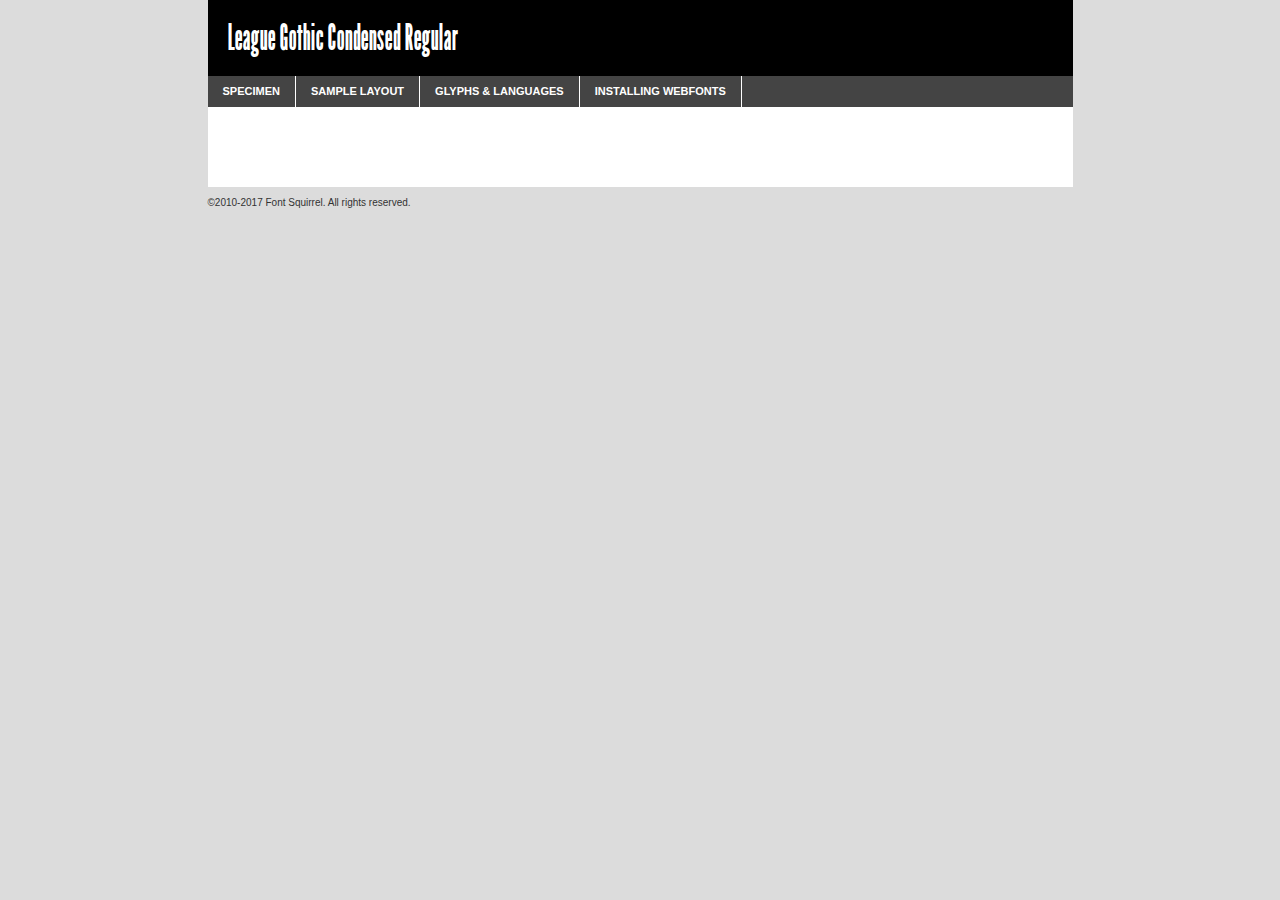
<file: fonts/webfontkit-20250907-194001/leaguegothic-condensedregular-demo.html>
<!DOCTYPE html PUBLIC "-//W3C//DTD XHTML 1.0 Transitional//EN"
        "http://www.w3.org/TR/xhtml1/DTD/xhtml1-transitional.dtd">

<html xmlns="http://www.w3.org/1999/xhtml" xml:lang="en" lang="en">
<head>
    <meta http-equiv="Content-Type" content="text/html; charset=utf-8"/>
    <script src="http://ajax.googleapis.com/ajax/libs/jquery/1.7.2/jquery.min.js" type="text/javascript" charset="utf-8"></script>
    <script type="text/javascript">
		(function($) {
			$.fn.easyTabs = function(option) {
				var param = jQuery.extend({ fadeSpeed: 'fast', defaultContent: 1, activeClass: 'active' }, option);
				$(this).each(function() {
					var thisId = '#' + this.id;
					if ( param.defaultContent == '' )
					{
						param.defaultContent = 1;
					}
					if ( typeof param.defaultContent == 'number' )
					{
						var defaultTab = $(thisId + ' .tabs li:eq(' + (param.defaultContent - 1) + ') a').attr('href').substr(1);
					}
					else
					{
						var defaultTab = param.defaultContent;
					}
					$(thisId + ' .tabs li a').each(function() {
						var tabToHide = $(this).attr('href').substr(1);
						$('#' + tabToHide).addClass('easytabs-tab-content');
					});
					hideAll();
					changeContent(defaultTab);

					function hideAll() {$(thisId + ' .easytabs-tab-content').hide();}

					function changeContent(tabId)
					{
						hideAll();
						$(thisId + ' .tabs li').removeClass(param.activeClass);
						$(thisId + ' .tabs li a[href=#' + tabId + ']').closest('li').addClass(param.activeClass);
						if ( param.fadeSpeed != 'none' )
						{
							$(thisId + ' #' + tabId).fadeIn(param.fadeSpeed);
						}
						else
						{
							$(thisId + ' #' + tabId).show();
						}
					}

					$(thisId + ' .tabs li').click(function() {
						var tabId = $(this).find('a').attr('href').substr(1);
						changeContent(tabId);
						return false;
					});
				});
			}
		})(jQuery);
    </script>
    <link rel="stylesheet" href="specimen_files/specimen_stylesheet.css" type="text/css" charset="utf-8"/>
    <link rel="stylesheet" href="stylesheet.css" type="text/css" charset="utf-8"/>

    <style type="text/css">
        		body {
			font-family: 'league_gothicCnRg';
        		}

            </style>

    <title>League Gothic Condensed Regular Specimen</title>


    <script type="text/javascript" charset="utf-8">
		$(document).ready(function() {
			$('#container').easyTabs({ defaultContent: 1 });
		});
    </script>
</head>

<body>
<div id="container">
    <div id="header">
		League Gothic Condensed Regular    </div>
    <ul class="tabs">
        <li><a href="#specimen">Specimen</a></li>
        <li><a href="#layout">Sample Layout</a></li>
                <li><a href="#glyphs">Glyphs &amp; Languages</a></li>
        <li><a href="#installing">Installing Webfonts</a></li>

    </ul>

    <div id="main_content">


        <div id="specimen">

            <div class="section">
                <div class="grid12 firstcol">
                    <div class="huge">AaBb</div>
                </div>
            </div>

            <div class="section">
                <div class="glyph_range">A&#x200B;B&#x200b;C&#x200b;D&#x200b;E&#x200b;F&#x200b;G&#x200b;H&#x200b;I&#x200b;J&#x200b;K&#x200b;L&#x200b;M&#x200b;N&#x200b;O&#x200b;P&#x200b;Q&#x200b;R&#x200b;S&#x200b;T&#x200b;U&#x200b;V&#x200b;W&#x200b;X&#x200b;Y&#x200b;Z&#x200b;a&#x200b;b&#x200b;c&#x200b;d&#x200b;e&#x200b;f&#x200b;g&#x200b;h&#x200b;i&#x200b;j&#x200b;k&#x200b;l&#x200b;m&#x200b;n&#x200b;o&#x200b;p&#x200b;q&#x200b;r&#x200b;s&#x200b;t&#x200b;u&#x200b;v&#x200b;w&#x200b;x&#x200b;y&#x200b;z&#x200b;1&#x200b;2&#x200b;3&#x200b;4&#x200b;5&#x200b;6&#x200b;7&#x200b;8&#x200b;9&#x200b;0&#x200b;&amp;&#x200b;.&#x200b;,&#x200b;?&#x200b;!&#x200b;&#64;&#x200b;(&#x200b;)&#x200b;#&#x200b;$&#x200b;%&#x200b;*&#x200b;+&#x200b;-&#x200b;=&#x200b;:&#x200b;;</div>
            </div>
            <div class="section">
                <div class="grid12 firstcol">
                    <table class="sample_table">
                        <tr>
                            <td>10</td>
                            <td class="size10">abcdefghijklmnopqrstuvwxyzABCDEFGHIJKLMNOPQRSTUVWXYZ0123456789abcdefghijklmnopqrstuvwxyzABCDEFGHIJKLMNOPQRSTUVWXYZ0123456789abcdefghijklmnopqrstuvwxyzABCDEFGHIJKLMNOPQRSTUVWXYZ</td>
                        </tr>
                        <tr>
                            <td>11</td>
                            <td class="size11">abcdefghijklmnopqrstuvwxyzABCDEFGHIJKLMNOPQRSTUVWXYZ0123456789abcdefghijklmnopqrstuvwxyzABCDEFGHIJKLMNOPQRSTUVWXYZ0123456789abcdefghijklmnopqrstuvwxyzABCDEFGHIJKLMNOPQRSTUVWXYZ</td>
                        </tr>
                        <tr>
                            <td>12</td>
                            <td class="size12">abcdefghijklmnopqrstuvwxyzABCDEFGHIJKLMNOPQRSTUVWXYZ0123456789abcdefghijklmnopqrstuvwxyzABCDEFGHIJKLMNOPQRSTUVWXYZ0123456789abcdefghijklmnopqrstuvwxyzABCDEFGHIJKLMNOPQRSTUVWXYZ</td>
                        </tr>
                        <tr>
                            <td>13</td>
                            <td class="size13">abcdefghijklmnopqrstuvwxyzABCDEFGHIJKLMNOPQRSTUVWXYZ0123456789abcdefghijklmnopqrstuvwxyzABCDEFGHIJKLMNOPQRSTUVWXYZ0123456789abcdefghijklmnopqrstuvwxyzABCDEFGHIJKLMNOPQRSTUVWXYZ</td>
                        </tr>
                        <tr>
                            <td>14</td>
                            <td class="size14">abcdefghijklmnopqrstuvwxyzABCDEFGHIJKLMNOPQRSTUVWXYZ0123456789abcdefghijklmnopqrstuvwxyzABCDEFGHIJKLMNOPQRSTUVWXYZ0123456789abcdefghijklmnopqrstuvwxyzABCDEFGHIJKLMNOPQRSTUVWXYZ</td>
                        </tr>
                        <tr>
                            <td>16</td>
                            <td class="size16">abcdefghijklmnopqrstuvwxyzABCDEFGHIJKLMNOPQRSTUVWXYZ0123456789abcdefghijklmnopqrstuvwxyzABCDEFGHIJKLMNOPQRSTUVWXYZ</td>
                        </tr>
                        <tr>
                            <td>18</td>
                            <td class="size18">abcdefghijklmnopqrstuvwxyzABCDEFGHIJKLMNOPQRSTUVWXYZ0123456789abcdefghijklmnopqrstuvwxyzABCDEFGHIJKLMNOPQRSTUVWXYZ</td>
                        </tr>
                        <tr>
                            <td>20</td>
                            <td class="size20">abcdefghijklmnopqrstuvwxyzABCDEFGHIJKLMNOPQRSTUVWXYZ0123456789abcdefghijklmnopqrstuvwxyzABCDEFGHIJKLMNOPQRSTUVWXYZ</td>
                        </tr>
                        <tr>
                            <td>24</td>
                            <td class="size24">abcdefghijklmnopqrstuvwxyzABCDEFGHIJKLMNOPQRSTUVWXYZ0123456789abcdefghijklmnopqrstuvwxyzABCDEFGHIJKLMNOPQRSTUVWXYZ</td>
                        </tr>
                        <tr>
                            <td>30</td>
                            <td class="size30">abcdefghijklmnopqrstuvwxyzABCDEFGHIJKLMNOPQRSTUVWXYZ0123456789abcdefghijklmnopqrstuvwxyzABCDEFGHIJKLMNOPQRSTUVWXYZ</td>
                        </tr>
                        <tr>
                            <td>36</td>
                            <td class="size36">abcdefghijklmnopqrstuvwxyzABCDEFGHIJKLMNOPQRSTUVWXYZ0123456789abcdefghijklmnopqrstuvwxyzABCDEFGHIJKLMNOPQRSTUVWXYZ</td>
                        </tr>
                        <tr>
                            <td>48</td>
                            <td class="size48">abcdefghijklmnopqrstuvwxyzABCDEFGHIJKLMNOPQRSTUVWXYZ0123456789abcdefghijklmnopqrstuvwxyzABCDEFGHIJKLMNOPQRSTUVWXYZ</td>
                        </tr>
                        <tr>
                            <td>60</td>
                            <td class="size60">abcdefghijklmnopqrstuvwxyzABCDEFGHIJKLMNOPQRSTUVWXYZ0123456789abcdefghijklmnopqrstuvwxyzABCDEFGHIJKLMNOPQRSTUVWXYZ</td>
                        </tr>
                        <tr>
                            <td>72</td>
                            <td class="size72">abcdefghijklmnopqrstuvwxyzABCDEFGHIJKLMNOPQRSTUVWXYZ0123456789abcdefghijklmnopqrstuvwxyzABCDEFGHIJKLMNOPQRSTUVWXYZ</td>
                        </tr>
                        <tr>
                            <td>90</td>
                            <td class="size90">abcdefghijklmnopqrstuvwxyzABCDEFGHIJKLMNOPQRSTUVWXYZ0123456789abcdefghijklmnopqrstuvwxyzABCDEFGHIJKLMNOPQRSTUVWXYZ</td>
                        </tr>
                    </table>

                </div>

            </div>


            <div class="section" id="bodycomparison">


                <div id="xheight">
                    <div class="fontbody">&#x25FC;&#x25FC;&#x25FC;&#x25FC;&#x25FC;&#x25FC;&#x25FC;&#x25FC;&#x25FC;&#x25FC;&#x25FC;&#x25FC;&#x25FC;&#x25FC;&#x25FC;&#x25FC;&#x25FC;&#x25FC;&#x25FC;&#x25FC;&#x25FC;&#x25FC;&#x25FC;&#x25FC;&#x25FC;&#x25FC;&#x25FC;&#x25FC;&#x25FC;&#x25FC;&#x25FC;&#x25FC;&#x25FC;&#x25FC;&#x25FC;&#x25FC;&#x25FC;&#x25FC;&#x25FC;&#x25FC;&#x25FC;&#x25FC;&#x25FC;&#x25FC;&#x25FC;&#x25FC;&#x25FC;&#x25FC;&#x25FC;&#x25FC;&#x25FC;&#x25FC;&#x25FC;&#x25FC;&#x25FC;&#x25FC;&#x25FC;&#x25FC;&#x25FC;&#x25FC;&#x25FC;&#x25FC;&#x25FC;&#x25FC;&#x25FC;&#x25FC;&#x25FC;&#x25FC;&#x25FC;&#x25FC;&#x25FC;&#x25FC;&#x25FC;&#x25FC;&#x25FC;&#x25FC;&#x25FC;&#x25FC;&#x25FC;&#x25FC;&#x25FC;&#x25FC;&#x25FC;&#x25FC;&#x25FC;&#x25FC;&#x25FC;&#x25FC;&#x25FC;&#x25FC;&#x25FC;&#x25FC;&#x25FC;&#x25FC;&#x25FC;&#x25FC;&#x25FC;&#x25FC;&#x25FC;body</div>
                    <div class="arialbody">body</div>
                    <div class="verdanabody">body</div>
                    <div class="georgiabody">body</div>
                </div>
                <div class="fontbody" style="z-index:1">
                    body<span>League Gothic Condensed Regular</span>
                </div>
                <div class="arialbody" style="z-index:1">
                    body<span>Arial</span>
                </div>
                <div class="verdanabody" style="z-index:1">
                    body<span>Verdana</span>
                </div>
                <div class="georgiabody" style="z-index:1">
                    body<span>Georgia</span>
                </div>


            </div>


            <div class="section psample psample_row1" id="">

                <div class="grid2 firstcol">
                    <p class="size10"><span>10.</span>Aenean lacinia bibendum nulla sed consectetur. Fusce dapibus, tellus ac cursus commodo, tortor mauris condimentum nibh, ut fermentum massa justo sit amet risus. Nullam id dolor id nibh ultricies vehicula ut id elit. Cum sociis natoque penatibus et magnis dis parturient montes, nascetur ridiculus mus. Nulla vitae elit libero, a pharetra augue.</p>

                </div>
                <div class="grid3">
                    <p class="size11"><span>11.</span>Aenean lacinia bibendum nulla sed consectetur. Fusce dapibus, tellus ac cursus commodo, tortor mauris condimentum nibh, ut fermentum massa justo sit amet risus. Nullam id dolor id nibh ultricies vehicula ut id elit. Cum sociis natoque penatibus et magnis dis parturient montes, nascetur ridiculus mus. Nulla vitae elit libero, a pharetra augue.</p>

                </div>
                <div class="grid3">
                    <p class="size12"><span>12.</span>Aenean lacinia bibendum nulla sed consectetur. Fusce dapibus, tellus ac cursus commodo, tortor mauris condimentum nibh, ut fermentum massa justo sit amet risus. Nullam id dolor id nibh ultricies vehicula ut id elit. Cum sociis natoque penatibus et magnis dis parturient montes, nascetur ridiculus mus. Nulla vitae elit libero, a pharetra augue.</p>

                </div>
                <div class="grid4">
                    <p class="size13"><span>13.</span>Aenean lacinia bibendum nulla sed consectetur. Fusce dapibus, tellus ac cursus commodo, tortor mauris condimentum nibh, ut fermentum massa justo sit amet risus. Nullam id dolor id nibh ultricies vehicula ut id elit. Cum sociis natoque penatibus et magnis dis parturient montes, nascetur ridiculus mus. Nulla vitae elit libero, a pharetra augue.</p>

                </div>
                <div class="white_blend"></div>

            </div>
            <div class="section psample psample_row2" id="">
                <div class="grid3 firstcol">
                    <p class="size14"><span>14.</span>Aenean lacinia bibendum nulla sed consectetur. Fusce dapibus, tellus ac cursus commodo, tortor mauris condimentum nibh, ut fermentum massa justo sit amet risus. Nullam id dolor id nibh ultricies vehicula ut id elit. Cum sociis natoque penatibus et magnis dis parturient montes, nascetur ridiculus mus. Nulla vitae elit libero, a pharetra augue.</p>

                </div>
                <div class="grid4">
                    <p class="size16"><span>16.</span>Aenean lacinia bibendum nulla sed consectetur. Fusce dapibus, tellus ac cursus commodo, tortor mauris condimentum nibh, ut fermentum massa justo sit amet risus. Nullam id dolor id nibh ultricies vehicula ut id elit. Cum sociis natoque penatibus et magnis dis parturient montes, nascetur ridiculus mus. Nulla vitae elit libero, a pharetra augue.</p>

                </div>
                <div class="grid5">
                    <p class="size18"><span>18.</span>Aenean lacinia bibendum nulla sed consectetur. Fusce dapibus, tellus ac cursus commodo, tortor mauris condimentum nibh, ut fermentum massa justo sit amet risus. Nullam id dolor id nibh ultricies vehicula ut id elit. Cum sociis natoque penatibus et magnis dis parturient montes, nascetur ridiculus mus. Nulla vitae elit libero, a pharetra augue.</p>

                </div>

                <div class="white_blend"></div>

            </div>

            <div class="section psample psample_row3" id="">
                <div class="grid5 firstcol">
                    <p class="size20"><span>20.</span>Aenean lacinia bibendum nulla sed consectetur. Fusce dapibus, tellus ac cursus commodo, tortor mauris condimentum nibh, ut fermentum massa justo sit amet risus. Nullam id dolor id nibh ultricies vehicula ut id elit. Cum sociis natoque penatibus et magnis dis parturient montes, nascetur ridiculus mus. Nulla vitae elit libero, a pharetra augue.</p>
                </div>
                <div class="grid7">
                    <p class="size24"><span>24.</span>Aenean lacinia bibendum nulla sed consectetur. Fusce dapibus, tellus ac cursus commodo, tortor mauris condimentum nibh, ut fermentum massa justo sit amet risus. Nullam id dolor id nibh ultricies vehicula ut id elit. Cum sociis natoque penatibus et magnis dis parturient montes, nascetur ridiculus mus. Nulla vitae elit libero, a pharetra augue.</p>
                </div>

                <div class="white_blend"></div>

            </div>

            <div class="section psample psample_row4" id="">
                <div class="grid12 firstcol">
                    <p class="size30"><span>30.</span>Aenean lacinia bibendum nulla sed consectetur. Fusce dapibus, tellus ac cursus commodo, tortor mauris condimentum nibh, ut fermentum massa justo sit amet risus. Nullam id dolor id nibh ultricies vehicula ut id elit. Cum sociis natoque penatibus et magnis dis parturient montes, nascetur ridiculus mus. Nulla vitae elit libero, a pharetra augue.</p>
                </div>
                <div class="white_blend"></div>

            </div>


            <div class="section psample psample_row1 fullreverse">
                <div class="grid2 firstcol">
                    <p class="size10"><span>10.</span>Aenean lacinia bibendum nulla sed consectetur. Fusce dapibus, tellus ac cursus commodo, tortor mauris condimentum nibh, ut fermentum massa justo sit amet risus. Nullam id dolor id nibh ultricies vehicula ut id elit. Cum sociis natoque penatibus et magnis dis parturient montes, nascetur ridiculus mus. Nulla vitae elit libero, a pharetra augue.</p>

                </div>
                <div class="grid3">
                    <p class="size11"><span>11.</span>Aenean lacinia bibendum nulla sed consectetur. Fusce dapibus, tellus ac cursus commodo, tortor mauris condimentum nibh, ut fermentum massa justo sit amet risus. Nullam id dolor id nibh ultricies vehicula ut id elit. Cum sociis natoque penatibus et magnis dis parturient montes, nascetur ridiculus mus. Nulla vitae elit libero, a pharetra augue.</p>

                </div>
                <div class="grid3">
                    <p class="size12"><span>12.</span>Aenean lacinia bibendum nulla sed consectetur. Fusce dapibus, tellus ac cursus commodo, tortor mauris condimentum nibh, ut fermentum massa justo sit amet risus. Nullam id dolor id nibh ultricies vehicula ut id elit. Cum sociis natoque penatibus et magnis dis parturient montes, nascetur ridiculus mus. Nulla vitae elit libero, a pharetra augue.</p>

                </div>
                <div class="grid4">
                    <p class="size13"><span>13.</span>Aenean lacinia bibendum nulla sed consectetur. Fusce dapibus, tellus ac cursus commodo, tortor mauris condimentum nibh, ut fermentum massa justo sit amet risus. Nullam id dolor id nibh ultricies vehicula ut id elit. Cum sociis natoque penatibus et magnis dis parturient montes, nascetur ridiculus mus. Nulla vitae elit libero, a pharetra augue.</p>

                </div>
                <div class="black_blend"></div>

            </div>

            <div class="section psample psample_row2 fullreverse">
                <div class="grid3 firstcol">
                    <p class="size14"><span>14.</span>Aenean lacinia bibendum nulla sed consectetur. Fusce dapibus, tellus ac cursus commodo, tortor mauris condimentum nibh, ut fermentum massa justo sit amet risus. Nullam id dolor id nibh ultricies vehicula ut id elit. Cum sociis natoque penatibus et magnis dis parturient montes, nascetur ridiculus mus. Nulla vitae elit libero, a pharetra augue.</p>

                </div>
                <div class="grid4">
                    <p class="size16"><span>16.</span>Aenean lacinia bibendum nulla sed consectetur. Fusce dapibus, tellus ac cursus commodo, tortor mauris condimentum nibh, ut fermentum massa justo sit amet risus. Nullam id dolor id nibh ultricies vehicula ut id elit. Cum sociis natoque penatibus et magnis dis parturient montes, nascetur ridiculus mus. Nulla vitae elit libero, a pharetra augue.</p>

                </div>
                <div class="grid5">
                    <p class="size18"><span>18.</span>Aenean lacinia bibendum nulla sed consectetur. Fusce dapibus, tellus ac cursus commodo, tortor mauris condimentum nibh, ut fermentum massa justo sit amet risus. Nullam id dolor id nibh ultricies vehicula ut id elit. Cum sociis natoque penatibus et magnis dis parturient montes, nascetur ridiculus mus. Nulla vitae elit libero, a pharetra augue.</p>

                </div>
                <div class="black_blend"></div>

            </div>

            <div class="section psample fullreverse psample_row3" id="">
                <div class="grid5 firstcol">
                    <p class="size20"><span>20.</span>Aenean lacinia bibendum nulla sed consectetur. Fusce dapibus, tellus ac cursus commodo, tortor mauris condimentum nibh, ut fermentum massa justo sit amet risus. Nullam id dolor id nibh ultricies vehicula ut id elit. Cum sociis natoque penatibus et magnis dis parturient montes, nascetur ridiculus mus. Nulla vitae elit libero, a pharetra augue.</p>
                </div>
                <div class="grid7">
                    <p class="size24"><span>24.</span>Aenean lacinia bibendum nulla sed consectetur. Fusce dapibus, tellus ac cursus commodo, tortor mauris condimentum nibh, ut fermentum massa justo sit amet risus. Nullam id dolor id nibh ultricies vehicula ut id elit. Cum sociis natoque penatibus et magnis dis parturient montes, nascetur ridiculus mus. Nulla vitae elit libero, a pharetra augue.</p>
                </div>

                <div class="black_blend"></div>

            </div>

            <div class="section psample fullreverse psample_row4" id="" style="border-bottom: 20px #000 solid;">
                <div class="grid12 firstcol">
                    <p class="size30"><span>30.</span>Aenean lacinia bibendum nulla sed consectetur. Fusce dapibus, tellus ac cursus commodo, tortor mauris condimentum nibh, ut fermentum massa justo sit amet risus. Nullam id dolor id nibh ultricies vehicula ut id elit. Cum sociis natoque penatibus et magnis dis parturient montes, nascetur ridiculus mus. Nulla vitae elit libero, a pharetra augue.</p>
                </div>
                <div class="black_blend"></div>

            </div>


        </div>

        <div id="layout">

            <div class="section">

                <div class="grid12 firstcol">
                    <h1>Lorem Ipsum Dolor</h1>
                    <h2>Etiam porta sem malesuada magna mollis euismod</h2>

                    <p class="byline">By <a href="#link">Aenean Lacinia</a></p>
                </div>
            </div>
            <div class="section">
                <div class="grid8 firstcol">
                    <p class="large">Donec sed odio dui. Morbi leo risus, porta ac consectetur ac, vestibulum at eros. Fusce dapibus, tellus ac cursus commodo, tortor mauris condimentum nibh, ut fermentum massa justo sit amet risus. </p>


                    <h3>Pellentesque ornare sem</h3>

                    <p>Maecenas sed diam eget risus varius blandit sit amet non magna. Maecenas faucibus mollis interdum. Donec ullamcorper nulla non metus auctor fringilla. Nullam id dolor id nibh ultricies vehicula ut id elit. Nullam id dolor id nibh ultricies vehicula ut id elit. </p>

                    <p>Aenean eu leo quam. Pellentesque ornare sem lacinia quam venenatis vestibulum. Lorem ipsum dolor sit amet, consectetur adipiscing elit. Cum sociis natoque penatibus et magnis dis parturient montes, nascetur ridiculus mus. </p>

                    <p>Nulla vitae elit libero, a pharetra augue. Praesent commodo cursus magna, vel scelerisque nisl consectetur et. Aenean lacinia bibendum nulla sed consectetur. </p>

                    <p>Nullam quis risus eget urna mollis ornare vel eu leo. Nullam quis risus eget urna mollis ornare vel eu leo. Maecenas sed diam eget risus varius blandit sit amet non magna. Donec ullamcorper nulla non metus auctor fringilla. </p>

                    <h3>Cras mattis consectetur</h3>

                    <p>Aenean eu leo quam. Pellentesque ornare sem lacinia quam venenatis vestibulum. Aenean lacinia bibendum nulla sed consectetur. Integer posuere erat a ante venenatis dapibus posuere velit aliquet. Cras mattis consectetur purus sit amet fermentum. </p>

                    <p>Nullam id dolor id nibh ultricies vehicula ut id elit. Nullam quis risus eget urna mollis ornare vel eu leo. Cras mattis consectetur purus sit amet fermentum.</p>
                </div>

                <div class="grid4 sidebar">

                    <div class="box reverse">
                        <p class="last">Nullam quis risus eget urna mollis ornare vel eu leo. Donec ullamcorper nulla non metus auctor fringilla. Cras mattis consectetur purus sit amet fermentum. Sed posuere consectetur est at lobortis. Lorem ipsum dolor sit amet, consectetur adipiscing elit. </p>
                    </div>

                    <p class="caption">Maecenas sed diam eget risus varius.</p>

                    <p>Vestibulum id ligula porta felis euismod semper. Integer posuere erat a ante venenatis dapibus posuere velit aliquet. Vestibulum id ligula porta felis euismod semper. Sed posuere consectetur est at lobortis. Maecenas sed diam eget risus varius blandit sit amet non magna. Fusce dapibus, tellus ac cursus commodo, tortor mauris condimentum nibh, ut fermentum massa justo sit amet risus. </p>


                    <p>Duis mollis, est non commodo luctus, nisi erat porttitor ligula, eget lacinia odio sem nec elit. Aenean lacinia bibendum nulla sed consectetur. Vivamus sagittis lacus vel augue laoreet rutrum faucibus dolor auctor. Aenean lacinia bibendum nulla sed consectetur. Nullam quis risus eget urna mollis ornare vel eu leo. </p>

                    <p>Praesent commodo cursus magna, vel scelerisque nisl consectetur et. Donec ullamcorper nulla non metus auctor fringilla. Maecenas faucibus mollis interdum. Fusce dapibus, tellus ac cursus commodo, tortor mauris condimentum nibh, ut fermentum massa justo sit amet risus. </p>

                </div>
            </div>

        </div>


		

        <div id="glyphs">
            <div class="section">
                <div class="grid12 firstcol">

                    <h1>Language Support</h1>
                    <p>The subset of League Gothic Condensed Regular in this kit supports the following languages:<br/>

						Albanian, Basque, Breton, Chamorro, Danish, Dutch, English, Faroese, Finnish, French, Frisian, Galician, German, Icelandic, Italian, Malagasy, Norwegian, Portuguese, Spanish, Alsatian, Aragonese, Arapaho, Arrernte, Asturian, Aymara, Bislama, Cebuano, Corsican, Fijian, French_creole, Genoese, Gilbertese, Greenlandic, Haitian_creole, Hiligaynon, Hmong, Hopi, Ibanag, Iloko_ilokano, Indonesian, Interglossa_glosa, Interlingua, Irish_gaelic, Jerriais, Lojban, Lombard, Luxembourgeois, Manx, Mohawk, Norfolk_pitcairnese, Occitan, Oromo, Pangasinan, Papiamento, Piedmontese, Potawatomi, Rhaeto-romance, Romansh, Rotokas, Sami_lule, Samoan, Sardinian, Scots_gaelic, Seychelles_creole, Shona, Sicilian, Somali, Southern_ndebele, Swahili, Swati_swazi, Tagalog_filipino_pilipino, Tetum, Tok_pisin, Uyghur_latinized, Volapuk, Walloon, Warlpiri, Xhosa, Yapese, Zulu, Latinbasic, Ubasic, Demo                    </p>
                    <h1>Glyph Chart</h1>
                    <p>The subset of League Gothic Condensed Regular in this kit includes all the glyphs listed below. Unicode entities are included above each glyph to help you insert individual characters into your layout.</p>
                    <div id="glyph_chart">

						                            							                                <div><p>&amp;#13;</p>&#13;</div>
																				                                <div><p>&amp;#32;</p>&#32;</div>
																				                                <div><p>&amp;#33;</p>&#33;</div>
																				                                <div><p>&amp;#34;</p>&#34;</div>
																				                                <div><p>&amp;#35;</p>&#35;</div>
																				                                <div><p>&amp;#36;</p>&#36;</div>
																				                                <div><p>&amp;#37;</p>&#37;</div>
																				                                <div><p>&amp;#38;</p>&#38;</div>
																				                                <div><p>&amp;#39;</p>&#39;</div>
																				                                <div><p>&amp;#40;</p>&#40;</div>
																				                                <div><p>&amp;#41;</p>&#41;</div>
																				                                <div><p>&amp;#42;</p>&#42;</div>
																				                                <div><p>&amp;#43;</p>&#43;</div>
																				                                <div><p>&amp;#44;</p>&#44;</div>
																				                                <div><p>&amp;#45;</p>&#45;</div>
																				                                <div><p>&amp;#46;</p>&#46;</div>
																				                                <div><p>&amp;#47;</p>&#47;</div>
																				                                <div><p>&amp;#48;</p>&#48;</div>
																				                                <div><p>&amp;#49;</p>&#49;</div>
																				                                <div><p>&amp;#50;</p>&#50;</div>
																				                                <div><p>&amp;#51;</p>&#51;</div>
																				                                <div><p>&amp;#52;</p>&#52;</div>
																				                                <div><p>&amp;#53;</p>&#53;</div>
																				                                <div><p>&amp;#54;</p>&#54;</div>
																				                                <div><p>&amp;#55;</p>&#55;</div>
																				                                <div><p>&amp;#56;</p>&#56;</div>
																				                                <div><p>&amp;#57;</p>&#57;</div>
																				                                <div><p>&amp;#58;</p>&#58;</div>
																				                                <div><p>&amp;#59;</p>&#59;</div>
																				                                <div><p>&amp;#60;</p>&#60;</div>
																				                                <div><p>&amp;#61;</p>&#61;</div>
																				                                <div><p>&amp;#62;</p>&#62;</div>
																				                                <div><p>&amp;#63;</p>&#63;</div>
																				                                <div><p>&amp;#64;</p>&#64;</div>
																				                                <div><p>&amp;#65;</p>&#65;</div>
																				                                <div><p>&amp;#66;</p>&#66;</div>
																				                                <div><p>&amp;#67;</p>&#67;</div>
																				                                <div><p>&amp;#68;</p>&#68;</div>
																				                                <div><p>&amp;#69;</p>&#69;</div>
																				                                <div><p>&amp;#70;</p>&#70;</div>
																				                                <div><p>&amp;#71;</p>&#71;</div>
																				                                <div><p>&amp;#72;</p>&#72;</div>
																				                                <div><p>&amp;#73;</p>&#73;</div>
																				                                <div><p>&amp;#74;</p>&#74;</div>
																				                                <div><p>&amp;#75;</p>&#75;</div>
																				                                <div><p>&amp;#76;</p>&#76;</div>
																				                                <div><p>&amp;#77;</p>&#77;</div>
																				                                <div><p>&amp;#78;</p>&#78;</div>
																				                                <div><p>&amp;#79;</p>&#79;</div>
																				                                <div><p>&amp;#80;</p>&#80;</div>
																				                                <div><p>&amp;#81;</p>&#81;</div>
																				                                <div><p>&amp;#82;</p>&#82;</div>
																				                                <div><p>&amp;#83;</p>&#83;</div>
																				                                <div><p>&amp;#84;</p>&#84;</div>
																				                                <div><p>&amp;#85;</p>&#85;</div>
																				                                <div><p>&amp;#86;</p>&#86;</div>
																				                                <div><p>&amp;#87;</p>&#87;</div>
																				                                <div><p>&amp;#88;</p>&#88;</div>
																				                                <div><p>&amp;#89;</p>&#89;</div>
																				                                <div><p>&amp;#90;</p>&#90;</div>
																				                                <div><p>&amp;#91;</p>&#91;</div>
																				                                <div><p>&amp;#92;</p>&#92;</div>
																				                                <div><p>&amp;#93;</p>&#93;</div>
																				                                <div><p>&amp;#94;</p>&#94;</div>
																				                                <div><p>&amp;#95;</p>&#95;</div>
																				                                <div><p>&amp;#96;</p>&#96;</div>
																				                                <div><p>&amp;#97;</p>&#97;</div>
																				                                <div><p>&amp;#98;</p>&#98;</div>
																				                                <div><p>&amp;#99;</p>&#99;</div>
																				                                <div><p>&amp;#100;</p>&#100;</div>
																				                                <div><p>&amp;#101;</p>&#101;</div>
																				                                <div><p>&amp;#102;</p>&#102;</div>
																				                                <div><p>&amp;#103;</p>&#103;</div>
																				                                <div><p>&amp;#104;</p>&#104;</div>
																				                                <div><p>&amp;#105;</p>&#105;</div>
																				                                <div><p>&amp;#106;</p>&#106;</div>
																				                                <div><p>&amp;#107;</p>&#107;</div>
																				                                <div><p>&amp;#108;</p>&#108;</div>
																				                                <div><p>&amp;#109;</p>&#109;</div>
																				                                <div><p>&amp;#110;</p>&#110;</div>
																				                                <div><p>&amp;#111;</p>&#111;</div>
																				                                <div><p>&amp;#112;</p>&#112;</div>
																				                                <div><p>&amp;#113;</p>&#113;</div>
																				                                <div><p>&amp;#114;</p>&#114;</div>
																				                                <div><p>&amp;#115;</p>&#115;</div>
																				                                <div><p>&amp;#116;</p>&#116;</div>
																				                                <div><p>&amp;#117;</p>&#117;</div>
																				                                <div><p>&amp;#118;</p>&#118;</div>
																				                                <div><p>&amp;#119;</p>&#119;</div>
																				                                <div><p>&amp;#120;</p>&#120;</div>
																				                                <div><p>&amp;#121;</p>&#121;</div>
																				                                <div><p>&amp;#122;</p>&#122;</div>
																				                                <div><p>&amp;#123;</p>&#123;</div>
																				                                <div><p>&amp;#124;</p>&#124;</div>
																				                                <div><p>&amp;#125;</p>&#125;</div>
																				                                <div><p>&amp;#126;</p>&#126;</div>
																				                                <div><p>&amp;#147;</p>&#147;</div>
																				                                <div><p>&amp;#148;</p>&#148;</div>
																				                                <div><p>&amp;#160;</p>&#160;</div>
																				                                <div><p>&amp;#161;</p>&#161;</div>
																				                                <div><p>&amp;#162;</p>&#162;</div>
																				                                <div><p>&amp;#163;</p>&#163;</div>
																				                                <div><p>&amp;#165;</p>&#165;</div>
																				                                <div><p>&amp;#168;</p>&#168;</div>
																				                                <div><p>&amp;#169;</p>&#169;</div>
																				                                <div><p>&amp;#173;</p>&#173;</div>
																				                                <div><p>&amp;#174;</p>&#174;</div>
																				                                <div><p>&amp;#175;</p>&#175;</div>
																				                                <div><p>&amp;#180;</p>&#180;</div>
																				                                <div><p>&amp;#183;</p>&#183;</div>
																				                                <div><p>&amp;#184;</p>&#184;</div>
																				                                <div><p>&amp;#191;</p>&#191;</div>
																				                                <div><p>&amp;#192;</p>&#192;</div>
																				                                <div><p>&amp;#193;</p>&#193;</div>
																				                                <div><p>&amp;#194;</p>&#194;</div>
																				                                <div><p>&amp;#195;</p>&#195;</div>
																				                                <div><p>&amp;#196;</p>&#196;</div>
																				                                <div><p>&amp;#197;</p>&#197;</div>
																				                                <div><p>&amp;#198;</p>&#198;</div>
																				                                <div><p>&amp;#199;</p>&#199;</div>
																				                                <div><p>&amp;#200;</p>&#200;</div>
																				                                <div><p>&amp;#201;</p>&#201;</div>
																				                                <div><p>&amp;#202;</p>&#202;</div>
																				                                <div><p>&amp;#203;</p>&#203;</div>
																				                                <div><p>&amp;#204;</p>&#204;</div>
																				                                <div><p>&amp;#205;</p>&#205;</div>
																				                                <div><p>&amp;#206;</p>&#206;</div>
																				                                <div><p>&amp;#207;</p>&#207;</div>
																				                                <div><p>&amp;#208;</p>&#208;</div>
																				                                <div><p>&amp;#209;</p>&#209;</div>
																				                                <div><p>&amp;#210;</p>&#210;</div>
																				                                <div><p>&amp;#211;</p>&#211;</div>
																				                                <div><p>&amp;#212;</p>&#212;</div>
																				                                <div><p>&amp;#213;</p>&#213;</div>
																				                                <div><p>&amp;#214;</p>&#214;</div>
																				                                <div><p>&amp;#216;</p>&#216;</div>
																				                                <div><p>&amp;#217;</p>&#217;</div>
																				                                <div><p>&amp;#218;</p>&#218;</div>
																				                                <div><p>&amp;#219;</p>&#219;</div>
																				                                <div><p>&amp;#220;</p>&#220;</div>
																				                                <div><p>&amp;#221;</p>&#221;</div>
																				                                <div><p>&amp;#222;</p>&#222;</div>
																				                                <div><p>&amp;#223;</p>&#223;</div>
																				                                <div><p>&amp;#224;</p>&#224;</div>
																				                                <div><p>&amp;#225;</p>&#225;</div>
																				                                <div><p>&amp;#226;</p>&#226;</div>
																				                                <div><p>&amp;#227;</p>&#227;</div>
																				                                <div><p>&amp;#228;</p>&#228;</div>
																				                                <div><p>&amp;#229;</p>&#229;</div>
																				                                <div><p>&amp;#230;</p>&#230;</div>
																				                                <div><p>&amp;#231;</p>&#231;</div>
																				                                <div><p>&amp;#232;</p>&#232;</div>
																				                                <div><p>&amp;#233;</p>&#233;</div>
																				                                <div><p>&amp;#234;</p>&#234;</div>
																				                                <div><p>&amp;#235;</p>&#235;</div>
																				                                <div><p>&amp;#236;</p>&#236;</div>
																				                                <div><p>&amp;#237;</p>&#237;</div>
																				                                <div><p>&amp;#238;</p>&#238;</div>
																				                                <div><p>&amp;#239;</p>&#239;</div>
																				                                <div><p>&amp;#240;</p>&#240;</div>
																				                                <div><p>&amp;#241;</p>&#241;</div>
																				                                <div><p>&amp;#242;</p>&#242;</div>
																				                                <div><p>&amp;#243;</p>&#243;</div>
																				                                <div><p>&amp;#244;</p>&#244;</div>
																				                                <div><p>&amp;#245;</p>&#245;</div>
																				                                <div><p>&amp;#246;</p>&#246;</div>
																				                                <div><p>&amp;#248;</p>&#248;</div>
																				                                <div><p>&amp;#249;</p>&#249;</div>
																				                                <div><p>&amp;#250;</p>&#250;</div>
																				                                <div><p>&amp;#251;</p>&#251;</div>
																				                                <div><p>&amp;#252;</p>&#252;</div>
																				                                <div><p>&amp;#253;</p>&#253;</div>
																				                                <div><p>&amp;#254;</p>&#254;</div>
																				                                <div><p>&amp;#255;</p>&#255;</div>
																				                                <div><p>&amp;#338;</p>&#338;</div>
																				                                <div><p>&amp;#339;</p>&#339;</div>
																				                                <div><p>&amp;#376;</p>&#376;</div>
																				                                <div><p>&amp;#710;</p>&#710;</div>
																				                                <div><p>&amp;#732;</p>&#732;</div>
																				                                <div><p>&amp;#8192;</p>&#8192;</div>
																				                                <div><p>&amp;#8193;</p>&#8193;</div>
																				                                <div><p>&amp;#8194;</p>&#8194;</div>
																				                                <div><p>&amp;#8195;</p>&#8195;</div>
																				                                <div><p>&amp;#8196;</p>&#8196;</div>
																				                                <div><p>&amp;#8197;</p>&#8197;</div>
																				                                <div><p>&amp;#8198;</p>&#8198;</div>
																				                                <div><p>&amp;#8199;</p>&#8199;</div>
																				                                <div><p>&amp;#8200;</p>&#8200;</div>
																				                                <div><p>&amp;#8201;</p>&#8201;</div>
																				                                <div><p>&amp;#8202;</p>&#8202;</div>
																				                                <div><p>&amp;#8208;</p>&#8208;</div>
																				                                <div><p>&amp;#8209;</p>&#8209;</div>
																				                                <div><p>&amp;#8210;</p>&#8210;</div>
																				                                <div><p>&amp;#8211;</p>&#8211;</div>
																				                                <div><p>&amp;#8212;</p>&#8212;</div>
																				                                <div><p>&amp;#8216;</p>&#8216;</div>
																				                                <div><p>&amp;#8217;</p>&#8217;</div>
																				                                <div><p>&amp;#8218;</p>&#8218;</div>
																				                                <div><p>&amp;#8220;</p>&#8220;</div>
																				                                <div><p>&amp;#8221;</p>&#8221;</div>
																				                                <div><p>&amp;#8222;</p>&#8222;</div>
																				                                <div><p>&amp;#8226;</p>&#8226;</div>
																				                                <div><p>&amp;#8230;</p>&#8230;</div>
																				                                <div><p>&amp;#8239;</p>&#8239;</div>
																				                                <div><p>&amp;#8287;</p>&#8287;</div>
																				                                <div><p>&amp;#8364;</p>&#8364;</div>
																				                                <div><p>&amp;#8482;</p>&#8482;</div>
																				                                <div><p>&amp;#9724;</p>&#9724;</div>
																				                                <div><p>&amp;#64257;</p>&#64257;</div>
																				                                <div><p>&amp;#64258;</p>&#64258;</div>
																																																										                    </div>
                </div>


            </div>
        </div>


        <div id="specs">

        </div>

        <div id="installing">
            <div class="section">
                <div class="grid7 firstcol">
                    <h1>Installing Webfonts</h1>

                    <p>Webfonts are supported by all major browser platforms but not all in the same way. There are currently four different font formats that must be included in order to target all browsers. This includes TTF, WOFF, EOT and SVG.</p>

                    <h2>1. Upload your webfonts</h2>
                    <p>You must upload your webfont kit to your website. They should be in or near the same directory as your CSS files.</p>

                    <h2>2. Include the webfont stylesheet</h2>
                    <p>A special CSS @font-face declaration helps the various browsers select the appropriate font it needs without causing you a bunch of headaches. Learn more about this syntax by reading the <a href="https://www.fontspring.com/blog/further-hardening-of-the-bulletproof-syntax">Fontspring blog post</a> about it. The code for it is as follows:</p>


                    <code>
                        @font-face{
                        font-family: 'MyWebFont';
                        src: url('WebFont.eot');
                        src: url('WebFont.eot?#iefix') format('embedded-opentype'),
                        url('WebFont.woff') format('woff'),
                        url('WebFont.ttf') format('truetype'),
                        url('WebFont.svg#webfont') format('svg');
                        }
                    </code>

                    <p>We've already gone ahead and generated the code for you. All you have to do is link to the stylesheet in your HTML, like this:</p>
                    <code>&lt;link rel=&quot;stylesheet&quot; href=&quot;stylesheet.css&quot; type=&quot;text/css&quot; charset=&quot;utf-8&quot; /&gt;</code>

                    <h2>3. Modify your own stylesheet</h2>
                    <p>To take advantage of your new fonts, you must tell your stylesheet to use them. Look at the original @font-face declaration above and find the property called "font-family." The name linked there will be what you use to reference the font. Prepend that webfont name to the font stack in the "font-family" property, inside the selector you want to change. For example:</p>
                    <code>p { font-family: 'WebFont', Arial, sans-serif; }</code>

                    <h2>4. Test</h2>
                    <p>Getting webfonts to work cross-browser <em>can</em> be tricky. Use the information in the sidebar to help you if you find that fonts aren't loading in a particular browser.</p>
                </div>

                <div class="grid5 sidebar">
                    <div class="box">
                        <h2>Troubleshooting<br/>Font-Face Problems</h2>
                        <p>Having trouble getting your webfonts to load in your new website? Here are some tips to sort out what might be the problem.</p>

                        <h3>Fonts not showing in any browser</h3>

                        <p>This sounds like you need to work on the plumbing. You either did not upload the fonts to the correct directory, or you did not link the fonts properly in the CSS. If you've confirmed that all this is correct and you still have a problem, take a look at your .htaccess file and see if requests are getting intercepted.</p>

                        <h3>Fonts not loading in iPhone or iPad</h3>

                        <p>The most common problem here is that you are serving the fonts from an IIS server. IIS refuses to serve files that have unknown MIME types. If that is the case, you must set the MIME type for SVG to "image/svg+xml" in the server settings. Follow these instructions from Microsoft if you need help.</p>

                        <h3>Fonts not loading in Firefox</h3>

                        <p>The primary reason for this failure? You are still using a version Firefox older than 3.5. So upgrade already! If that isn't it, then you are very likely serving fonts from a different domain. Firefox requires that all font assets be served from the same domain. Lastly it is possible that you need to add WOFF to your list of MIME types (if you are serving via IIS.)</p>

                        <h3>Fonts not loading in IE</h3>

                        <p>Are you looking at Internet Explorer on an actual Windows machine or are you cheating by using a service like Adobe BrowserLab? Many of these screenshot services do not render @font-face for IE. Best to test it on a real machine.</p>

                        <h3>Fonts not loading in IE9</h3>

                        <p>IE9, like Firefox, requires that fonts be served from the same domain as the website. Make sure that is the case.</p>
                    </div>
                </div>
            </div>

        </div>

    </div>
    <div id="footer">
        <p>&copy;2010-2017 Font Squirrel. All rights reserved.</p>
    </div>
</div>
</body>
</html>
</file>
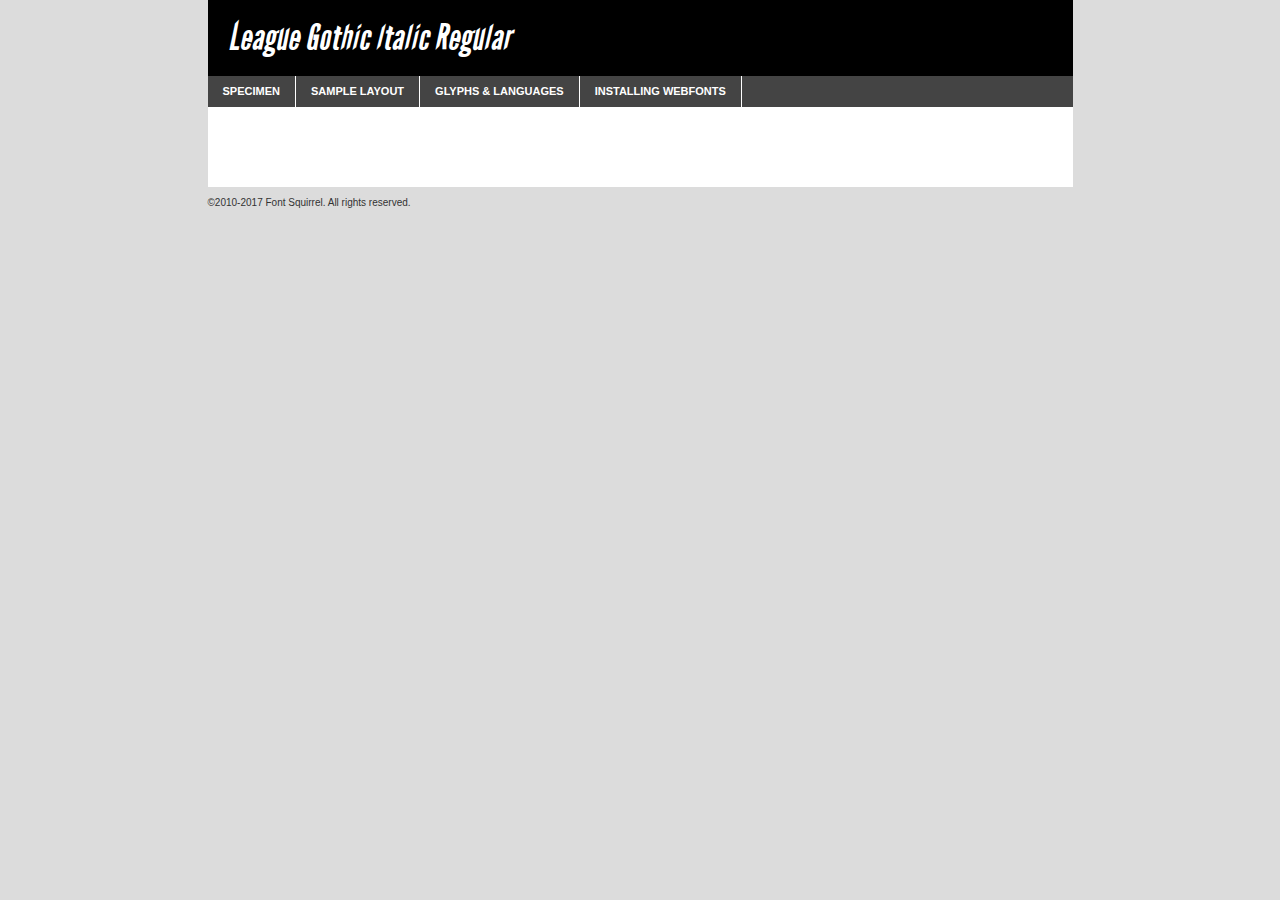
<file: fonts/webfontkit-20250907-194001/leaguegothic-italic-demo.html>
<!DOCTYPE html PUBLIC "-//W3C//DTD XHTML 1.0 Transitional//EN"
        "http://www.w3.org/TR/xhtml1/DTD/xhtml1-transitional.dtd">

<html xmlns="http://www.w3.org/1999/xhtml" xml:lang="en" lang="en">
<head>
    <meta http-equiv="Content-Type" content="text/html; charset=utf-8"/>
    <script src="http://ajax.googleapis.com/ajax/libs/jquery/1.7.2/jquery.min.js" type="text/javascript" charset="utf-8"></script>
    <script type="text/javascript">
		(function($) {
			$.fn.easyTabs = function(option) {
				var param = jQuery.extend({ fadeSpeed: 'fast', defaultContent: 1, activeClass: 'active' }, option);
				$(this).each(function() {
					var thisId = '#' + this.id;
					if ( param.defaultContent == '' )
					{
						param.defaultContent = 1;
					}
					if ( typeof param.defaultContent == 'number' )
					{
						var defaultTab = $(thisId + ' .tabs li:eq(' + (param.defaultContent - 1) + ') a').attr('href').substr(1);
					}
					else
					{
						var defaultTab = param.defaultContent;
					}
					$(thisId + ' .tabs li a').each(function() {
						var tabToHide = $(this).attr('href').substr(1);
						$('#' + tabToHide).addClass('easytabs-tab-content');
					});
					hideAll();
					changeContent(defaultTab);

					function hideAll() {$(thisId + ' .easytabs-tab-content').hide();}

					function changeContent(tabId)
					{
						hideAll();
						$(thisId + ' .tabs li').removeClass(param.activeClass);
						$(thisId + ' .tabs li a[href=#' + tabId + ']').closest('li').addClass(param.activeClass);
						if ( param.fadeSpeed != 'none' )
						{
							$(thisId + ' #' + tabId).fadeIn(param.fadeSpeed);
						}
						else
						{
							$(thisId + ' #' + tabId).show();
						}
					}

					$(thisId + ' .tabs li').click(function() {
						var tabId = $(this).find('a').attr('href').substr(1);
						changeContent(tabId);
						return false;
					});
				});
			}
		})(jQuery);
    </script>
    <link rel="stylesheet" href="specimen_files/specimen_stylesheet.css" type="text/css" charset="utf-8"/>
    <link rel="stylesheet" href="stylesheet.css" type="text/css" charset="utf-8"/>

    <style type="text/css">
        		body {
			font-family: 'league_gothicitalic';
        		}

            </style>

    <title>League Gothic Italic Regular Specimen</title>


    <script type="text/javascript" charset="utf-8">
		$(document).ready(function() {
			$('#container').easyTabs({ defaultContent: 1 });
		});
    </script>
</head>

<body>
<div id="container">
    <div id="header">
		League Gothic Italic Regular    </div>
    <ul class="tabs">
        <li><a href="#specimen">Specimen</a></li>
        <li><a href="#layout">Sample Layout</a></li>
                <li><a href="#glyphs">Glyphs &amp; Languages</a></li>
        <li><a href="#installing">Installing Webfonts</a></li>

    </ul>

    <div id="main_content">


        <div id="specimen">

            <div class="section">
                <div class="grid12 firstcol">
                    <div class="huge">AaBb</div>
                </div>
            </div>

            <div class="section">
                <div class="glyph_range">A&#x200B;B&#x200b;C&#x200b;D&#x200b;E&#x200b;F&#x200b;G&#x200b;H&#x200b;I&#x200b;J&#x200b;K&#x200b;L&#x200b;M&#x200b;N&#x200b;O&#x200b;P&#x200b;Q&#x200b;R&#x200b;S&#x200b;T&#x200b;U&#x200b;V&#x200b;W&#x200b;X&#x200b;Y&#x200b;Z&#x200b;a&#x200b;b&#x200b;c&#x200b;d&#x200b;e&#x200b;f&#x200b;g&#x200b;h&#x200b;i&#x200b;j&#x200b;k&#x200b;l&#x200b;m&#x200b;n&#x200b;o&#x200b;p&#x200b;q&#x200b;r&#x200b;s&#x200b;t&#x200b;u&#x200b;v&#x200b;w&#x200b;x&#x200b;y&#x200b;z&#x200b;1&#x200b;2&#x200b;3&#x200b;4&#x200b;5&#x200b;6&#x200b;7&#x200b;8&#x200b;9&#x200b;0&#x200b;&amp;&#x200b;.&#x200b;,&#x200b;?&#x200b;!&#x200b;&#64;&#x200b;(&#x200b;)&#x200b;#&#x200b;$&#x200b;%&#x200b;*&#x200b;+&#x200b;-&#x200b;=&#x200b;:&#x200b;;</div>
            </div>
            <div class="section">
                <div class="grid12 firstcol">
                    <table class="sample_table">
                        <tr>
                            <td>10</td>
                            <td class="size10">abcdefghijklmnopqrstuvwxyzABCDEFGHIJKLMNOPQRSTUVWXYZ0123456789abcdefghijklmnopqrstuvwxyzABCDEFGHIJKLMNOPQRSTUVWXYZ0123456789abcdefghijklmnopqrstuvwxyzABCDEFGHIJKLMNOPQRSTUVWXYZ</td>
                        </tr>
                        <tr>
                            <td>11</td>
                            <td class="size11">abcdefghijklmnopqrstuvwxyzABCDEFGHIJKLMNOPQRSTUVWXYZ0123456789abcdefghijklmnopqrstuvwxyzABCDEFGHIJKLMNOPQRSTUVWXYZ0123456789abcdefghijklmnopqrstuvwxyzABCDEFGHIJKLMNOPQRSTUVWXYZ</td>
                        </tr>
                        <tr>
                            <td>12</td>
                            <td class="size12">abcdefghijklmnopqrstuvwxyzABCDEFGHIJKLMNOPQRSTUVWXYZ0123456789abcdefghijklmnopqrstuvwxyzABCDEFGHIJKLMNOPQRSTUVWXYZ0123456789abcdefghijklmnopqrstuvwxyzABCDEFGHIJKLMNOPQRSTUVWXYZ</td>
                        </tr>
                        <tr>
                            <td>13</td>
                            <td class="size13">abcdefghijklmnopqrstuvwxyzABCDEFGHIJKLMNOPQRSTUVWXYZ0123456789abcdefghijklmnopqrstuvwxyzABCDEFGHIJKLMNOPQRSTUVWXYZ0123456789abcdefghijklmnopqrstuvwxyzABCDEFGHIJKLMNOPQRSTUVWXYZ</td>
                        </tr>
                        <tr>
                            <td>14</td>
                            <td class="size14">abcdefghijklmnopqrstuvwxyzABCDEFGHIJKLMNOPQRSTUVWXYZ0123456789abcdefghijklmnopqrstuvwxyzABCDEFGHIJKLMNOPQRSTUVWXYZ0123456789abcdefghijklmnopqrstuvwxyzABCDEFGHIJKLMNOPQRSTUVWXYZ</td>
                        </tr>
                        <tr>
                            <td>16</td>
                            <td class="size16">abcdefghijklmnopqrstuvwxyzABCDEFGHIJKLMNOPQRSTUVWXYZ0123456789abcdefghijklmnopqrstuvwxyzABCDEFGHIJKLMNOPQRSTUVWXYZ</td>
                        </tr>
                        <tr>
                            <td>18</td>
                            <td class="size18">abcdefghijklmnopqrstuvwxyzABCDEFGHIJKLMNOPQRSTUVWXYZ0123456789abcdefghijklmnopqrstuvwxyzABCDEFGHIJKLMNOPQRSTUVWXYZ</td>
                        </tr>
                        <tr>
                            <td>20</td>
                            <td class="size20">abcdefghijklmnopqrstuvwxyzABCDEFGHIJKLMNOPQRSTUVWXYZ0123456789abcdefghijklmnopqrstuvwxyzABCDEFGHIJKLMNOPQRSTUVWXYZ</td>
                        </tr>
                        <tr>
                            <td>24</td>
                            <td class="size24">abcdefghijklmnopqrstuvwxyzABCDEFGHIJKLMNOPQRSTUVWXYZ0123456789abcdefghijklmnopqrstuvwxyzABCDEFGHIJKLMNOPQRSTUVWXYZ</td>
                        </tr>
                        <tr>
                            <td>30</td>
                            <td class="size30">abcdefghijklmnopqrstuvwxyzABCDEFGHIJKLMNOPQRSTUVWXYZ0123456789abcdefghijklmnopqrstuvwxyzABCDEFGHIJKLMNOPQRSTUVWXYZ</td>
                        </tr>
                        <tr>
                            <td>36</td>
                            <td class="size36">abcdefghijklmnopqrstuvwxyzABCDEFGHIJKLMNOPQRSTUVWXYZ0123456789abcdefghijklmnopqrstuvwxyzABCDEFGHIJKLMNOPQRSTUVWXYZ</td>
                        </tr>
                        <tr>
                            <td>48</td>
                            <td class="size48">abcdefghijklmnopqrstuvwxyzABCDEFGHIJKLMNOPQRSTUVWXYZ0123456789abcdefghijklmnopqrstuvwxyzABCDEFGHIJKLMNOPQRSTUVWXYZ</td>
                        </tr>
                        <tr>
                            <td>60</td>
                            <td class="size60">abcdefghijklmnopqrstuvwxyzABCDEFGHIJKLMNOPQRSTUVWXYZ0123456789abcdefghijklmnopqrstuvwxyzABCDEFGHIJKLMNOPQRSTUVWXYZ</td>
                        </tr>
                        <tr>
                            <td>72</td>
                            <td class="size72">abcdefghijklmnopqrstuvwxyzABCDEFGHIJKLMNOPQRSTUVWXYZ0123456789abcdefghijklmnopqrstuvwxyzABCDEFGHIJKLMNOPQRSTUVWXYZ</td>
                        </tr>
                        <tr>
                            <td>90</td>
                            <td class="size90">abcdefghijklmnopqrstuvwxyzABCDEFGHIJKLMNOPQRSTUVWXYZ0123456789abcdefghijklmnopqrstuvwxyzABCDEFGHIJKLMNOPQRSTUVWXYZ</td>
                        </tr>
                    </table>

                </div>

            </div>


            <div class="section" id="bodycomparison">


                <div id="xheight">
                    <div class="fontbody">&#x25FC;&#x25FC;&#x25FC;&#x25FC;&#x25FC;&#x25FC;&#x25FC;&#x25FC;&#x25FC;&#x25FC;&#x25FC;&#x25FC;&#x25FC;&#x25FC;&#x25FC;&#x25FC;&#x25FC;&#x25FC;&#x25FC;&#x25FC;&#x25FC;&#x25FC;&#x25FC;&#x25FC;&#x25FC;&#x25FC;&#x25FC;&#x25FC;&#x25FC;&#x25FC;&#x25FC;&#x25FC;&#x25FC;&#x25FC;&#x25FC;&#x25FC;&#x25FC;&#x25FC;&#x25FC;&#x25FC;&#x25FC;&#x25FC;&#x25FC;&#x25FC;&#x25FC;&#x25FC;&#x25FC;&#x25FC;&#x25FC;&#x25FC;&#x25FC;&#x25FC;&#x25FC;&#x25FC;&#x25FC;&#x25FC;&#x25FC;&#x25FC;&#x25FC;&#x25FC;&#x25FC;&#x25FC;&#x25FC;&#x25FC;&#x25FC;&#x25FC;&#x25FC;&#x25FC;&#x25FC;&#x25FC;&#x25FC;&#x25FC;&#x25FC;&#x25FC;&#x25FC;&#x25FC;&#x25FC;&#x25FC;&#x25FC;&#x25FC;&#x25FC;&#x25FC;&#x25FC;&#x25FC;&#x25FC;&#x25FC;&#x25FC;&#x25FC;&#x25FC;&#x25FC;&#x25FC;&#x25FC;&#x25FC;&#x25FC;&#x25FC;&#x25FC;&#x25FC;&#x25FC;&#x25FC;body</div>
                    <div class="arialbody">body</div>
                    <div class="verdanabody">body</div>
                    <div class="georgiabody">body</div>
                </div>
                <div class="fontbody" style="z-index:1">
                    body<span>League Gothic Italic Regular</span>
                </div>
                <div class="arialbody" style="z-index:1">
                    body<span>Arial</span>
                </div>
                <div class="verdanabody" style="z-index:1">
                    body<span>Verdana</span>
                </div>
                <div class="georgiabody" style="z-index:1">
                    body<span>Georgia</span>
                </div>


            </div>


            <div class="section psample psample_row1" id="">

                <div class="grid2 firstcol">
                    <p class="size10"><span>10.</span>Aenean lacinia bibendum nulla sed consectetur. Fusce dapibus, tellus ac cursus commodo, tortor mauris condimentum nibh, ut fermentum massa justo sit amet risus. Nullam id dolor id nibh ultricies vehicula ut id elit. Cum sociis natoque penatibus et magnis dis parturient montes, nascetur ridiculus mus. Nulla vitae elit libero, a pharetra augue.</p>

                </div>
                <div class="grid3">
                    <p class="size11"><span>11.</span>Aenean lacinia bibendum nulla sed consectetur. Fusce dapibus, tellus ac cursus commodo, tortor mauris condimentum nibh, ut fermentum massa justo sit amet risus. Nullam id dolor id nibh ultricies vehicula ut id elit. Cum sociis natoque penatibus et magnis dis parturient montes, nascetur ridiculus mus. Nulla vitae elit libero, a pharetra augue.</p>

                </div>
                <div class="grid3">
                    <p class="size12"><span>12.</span>Aenean lacinia bibendum nulla sed consectetur. Fusce dapibus, tellus ac cursus commodo, tortor mauris condimentum nibh, ut fermentum massa justo sit amet risus. Nullam id dolor id nibh ultricies vehicula ut id elit. Cum sociis natoque penatibus et magnis dis parturient montes, nascetur ridiculus mus. Nulla vitae elit libero, a pharetra augue.</p>

                </div>
                <div class="grid4">
                    <p class="size13"><span>13.</span>Aenean lacinia bibendum nulla sed consectetur. Fusce dapibus, tellus ac cursus commodo, tortor mauris condimentum nibh, ut fermentum massa justo sit amet risus. Nullam id dolor id nibh ultricies vehicula ut id elit. Cum sociis natoque penatibus et magnis dis parturient montes, nascetur ridiculus mus. Nulla vitae elit libero, a pharetra augue.</p>

                </div>
                <div class="white_blend"></div>

            </div>
            <div class="section psample psample_row2" id="">
                <div class="grid3 firstcol">
                    <p class="size14"><span>14.</span>Aenean lacinia bibendum nulla sed consectetur. Fusce dapibus, tellus ac cursus commodo, tortor mauris condimentum nibh, ut fermentum massa justo sit amet risus. Nullam id dolor id nibh ultricies vehicula ut id elit. Cum sociis natoque penatibus et magnis dis parturient montes, nascetur ridiculus mus. Nulla vitae elit libero, a pharetra augue.</p>

                </div>
                <div class="grid4">
                    <p class="size16"><span>16.</span>Aenean lacinia bibendum nulla sed consectetur. Fusce dapibus, tellus ac cursus commodo, tortor mauris condimentum nibh, ut fermentum massa justo sit amet risus. Nullam id dolor id nibh ultricies vehicula ut id elit. Cum sociis natoque penatibus et magnis dis parturient montes, nascetur ridiculus mus. Nulla vitae elit libero, a pharetra augue.</p>

                </div>
                <div class="grid5">
                    <p class="size18"><span>18.</span>Aenean lacinia bibendum nulla sed consectetur. Fusce dapibus, tellus ac cursus commodo, tortor mauris condimentum nibh, ut fermentum massa justo sit amet risus. Nullam id dolor id nibh ultricies vehicula ut id elit. Cum sociis natoque penatibus et magnis dis parturient montes, nascetur ridiculus mus. Nulla vitae elit libero, a pharetra augue.</p>

                </div>

                <div class="white_blend"></div>

            </div>

            <div class="section psample psample_row3" id="">
                <div class="grid5 firstcol">
                    <p class="size20"><span>20.</span>Aenean lacinia bibendum nulla sed consectetur. Fusce dapibus, tellus ac cursus commodo, tortor mauris condimentum nibh, ut fermentum massa justo sit amet risus. Nullam id dolor id nibh ultricies vehicula ut id elit. Cum sociis natoque penatibus et magnis dis parturient montes, nascetur ridiculus mus. Nulla vitae elit libero, a pharetra augue.</p>
                </div>
                <div class="grid7">
                    <p class="size24"><span>24.</span>Aenean lacinia bibendum nulla sed consectetur. Fusce dapibus, tellus ac cursus commodo, tortor mauris condimentum nibh, ut fermentum massa justo sit amet risus. Nullam id dolor id nibh ultricies vehicula ut id elit. Cum sociis natoque penatibus et magnis dis parturient montes, nascetur ridiculus mus. Nulla vitae elit libero, a pharetra augue.</p>
                </div>

                <div class="white_blend"></div>

            </div>

            <div class="section psample psample_row4" id="">
                <div class="grid12 firstcol">
                    <p class="size30"><span>30.</span>Aenean lacinia bibendum nulla sed consectetur. Fusce dapibus, tellus ac cursus commodo, tortor mauris condimentum nibh, ut fermentum massa justo sit amet risus. Nullam id dolor id nibh ultricies vehicula ut id elit. Cum sociis natoque penatibus et magnis dis parturient montes, nascetur ridiculus mus. Nulla vitae elit libero, a pharetra augue.</p>
                </div>
                <div class="white_blend"></div>

            </div>


            <div class="section psample psample_row1 fullreverse">
                <div class="grid2 firstcol">
                    <p class="size10"><span>10.</span>Aenean lacinia bibendum nulla sed consectetur. Fusce dapibus, tellus ac cursus commodo, tortor mauris condimentum nibh, ut fermentum massa justo sit amet risus. Nullam id dolor id nibh ultricies vehicula ut id elit. Cum sociis natoque penatibus et magnis dis parturient montes, nascetur ridiculus mus. Nulla vitae elit libero, a pharetra augue.</p>

                </div>
                <div class="grid3">
                    <p class="size11"><span>11.</span>Aenean lacinia bibendum nulla sed consectetur. Fusce dapibus, tellus ac cursus commodo, tortor mauris condimentum nibh, ut fermentum massa justo sit amet risus. Nullam id dolor id nibh ultricies vehicula ut id elit. Cum sociis natoque penatibus et magnis dis parturient montes, nascetur ridiculus mus. Nulla vitae elit libero, a pharetra augue.</p>

                </div>
                <div class="grid3">
                    <p class="size12"><span>12.</span>Aenean lacinia bibendum nulla sed consectetur. Fusce dapibus, tellus ac cursus commodo, tortor mauris condimentum nibh, ut fermentum massa justo sit amet risus. Nullam id dolor id nibh ultricies vehicula ut id elit. Cum sociis natoque penatibus et magnis dis parturient montes, nascetur ridiculus mus. Nulla vitae elit libero, a pharetra augue.</p>

                </div>
                <div class="grid4">
                    <p class="size13"><span>13.</span>Aenean lacinia bibendum nulla sed consectetur. Fusce dapibus, tellus ac cursus commodo, tortor mauris condimentum nibh, ut fermentum massa justo sit amet risus. Nullam id dolor id nibh ultricies vehicula ut id elit. Cum sociis natoque penatibus et magnis dis parturient montes, nascetur ridiculus mus. Nulla vitae elit libero, a pharetra augue.</p>

                </div>
                <div class="black_blend"></div>

            </div>

            <div class="section psample psample_row2 fullreverse">
                <div class="grid3 firstcol">
                    <p class="size14"><span>14.</span>Aenean lacinia bibendum nulla sed consectetur. Fusce dapibus, tellus ac cursus commodo, tortor mauris condimentum nibh, ut fermentum massa justo sit amet risus. Nullam id dolor id nibh ultricies vehicula ut id elit. Cum sociis natoque penatibus et magnis dis parturient montes, nascetur ridiculus mus. Nulla vitae elit libero, a pharetra augue.</p>

                </div>
                <div class="grid4">
                    <p class="size16"><span>16.</span>Aenean lacinia bibendum nulla sed consectetur. Fusce dapibus, tellus ac cursus commodo, tortor mauris condimentum nibh, ut fermentum massa justo sit amet risus. Nullam id dolor id nibh ultricies vehicula ut id elit. Cum sociis natoque penatibus et magnis dis parturient montes, nascetur ridiculus mus. Nulla vitae elit libero, a pharetra augue.</p>

                </div>
                <div class="grid5">
                    <p class="size18"><span>18.</span>Aenean lacinia bibendum nulla sed consectetur. Fusce dapibus, tellus ac cursus commodo, tortor mauris condimentum nibh, ut fermentum massa justo sit amet risus. Nullam id dolor id nibh ultricies vehicula ut id elit. Cum sociis natoque penatibus et magnis dis parturient montes, nascetur ridiculus mus. Nulla vitae elit libero, a pharetra augue.</p>

                </div>
                <div class="black_blend"></div>

            </div>

            <div class="section psample fullreverse psample_row3" id="">
                <div class="grid5 firstcol">
                    <p class="size20"><span>20.</span>Aenean lacinia bibendum nulla sed consectetur. Fusce dapibus, tellus ac cursus commodo, tortor mauris condimentum nibh, ut fermentum massa justo sit amet risus. Nullam id dolor id nibh ultricies vehicula ut id elit. Cum sociis natoque penatibus et magnis dis parturient montes, nascetur ridiculus mus. Nulla vitae elit libero, a pharetra augue.</p>
                </div>
                <div class="grid7">
                    <p class="size24"><span>24.</span>Aenean lacinia bibendum nulla sed consectetur. Fusce dapibus, tellus ac cursus commodo, tortor mauris condimentum nibh, ut fermentum massa justo sit amet risus. Nullam id dolor id nibh ultricies vehicula ut id elit. Cum sociis natoque penatibus et magnis dis parturient montes, nascetur ridiculus mus. Nulla vitae elit libero, a pharetra augue.</p>
                </div>

                <div class="black_blend"></div>

            </div>

            <div class="section psample fullreverse psample_row4" id="" style="border-bottom: 20px #000 solid;">
                <div class="grid12 firstcol">
                    <p class="size30"><span>30.</span>Aenean lacinia bibendum nulla sed consectetur. Fusce dapibus, tellus ac cursus commodo, tortor mauris condimentum nibh, ut fermentum massa justo sit amet risus. Nullam id dolor id nibh ultricies vehicula ut id elit. Cum sociis natoque penatibus et magnis dis parturient montes, nascetur ridiculus mus. Nulla vitae elit libero, a pharetra augue.</p>
                </div>
                <div class="black_blend"></div>

            </div>


        </div>

        <div id="layout">

            <div class="section">

                <div class="grid12 firstcol">
                    <h1>Lorem Ipsum Dolor</h1>
                    <h2>Etiam porta sem malesuada magna mollis euismod</h2>

                    <p class="byline">By <a href="#link">Aenean Lacinia</a></p>
                </div>
            </div>
            <div class="section">
                <div class="grid8 firstcol">
                    <p class="large">Donec sed odio dui. Morbi leo risus, porta ac consectetur ac, vestibulum at eros. Fusce dapibus, tellus ac cursus commodo, tortor mauris condimentum nibh, ut fermentum massa justo sit amet risus. </p>


                    <h3>Pellentesque ornare sem</h3>

                    <p>Maecenas sed diam eget risus varius blandit sit amet non magna. Maecenas faucibus mollis interdum. Donec ullamcorper nulla non metus auctor fringilla. Nullam id dolor id nibh ultricies vehicula ut id elit. Nullam id dolor id nibh ultricies vehicula ut id elit. </p>

                    <p>Aenean eu leo quam. Pellentesque ornare sem lacinia quam venenatis vestibulum. Lorem ipsum dolor sit amet, consectetur adipiscing elit. Cum sociis natoque penatibus et magnis dis parturient montes, nascetur ridiculus mus. </p>

                    <p>Nulla vitae elit libero, a pharetra augue. Praesent commodo cursus magna, vel scelerisque nisl consectetur et. Aenean lacinia bibendum nulla sed consectetur. </p>

                    <p>Nullam quis risus eget urna mollis ornare vel eu leo. Nullam quis risus eget urna mollis ornare vel eu leo. Maecenas sed diam eget risus varius blandit sit amet non magna. Donec ullamcorper nulla non metus auctor fringilla. </p>

                    <h3>Cras mattis consectetur</h3>

                    <p>Aenean eu leo quam. Pellentesque ornare sem lacinia quam venenatis vestibulum. Aenean lacinia bibendum nulla sed consectetur. Integer posuere erat a ante venenatis dapibus posuere velit aliquet. Cras mattis consectetur purus sit amet fermentum. </p>

                    <p>Nullam id dolor id nibh ultricies vehicula ut id elit. Nullam quis risus eget urna mollis ornare vel eu leo. Cras mattis consectetur purus sit amet fermentum.</p>
                </div>

                <div class="grid4 sidebar">

                    <div class="box reverse">
                        <p class="last">Nullam quis risus eget urna mollis ornare vel eu leo. Donec ullamcorper nulla non metus auctor fringilla. Cras mattis consectetur purus sit amet fermentum. Sed posuere consectetur est at lobortis. Lorem ipsum dolor sit amet, consectetur adipiscing elit. </p>
                    </div>

                    <p class="caption">Maecenas sed diam eget risus varius.</p>

                    <p>Vestibulum id ligula porta felis euismod semper. Integer posuere erat a ante venenatis dapibus posuere velit aliquet. Vestibulum id ligula porta felis euismod semper. Sed posuere consectetur est at lobortis. Maecenas sed diam eget risus varius blandit sit amet non magna. Fusce dapibus, tellus ac cursus commodo, tortor mauris condimentum nibh, ut fermentum massa justo sit amet risus. </p>


                    <p>Duis mollis, est non commodo luctus, nisi erat porttitor ligula, eget lacinia odio sem nec elit. Aenean lacinia bibendum nulla sed consectetur. Vivamus sagittis lacus vel augue laoreet rutrum faucibus dolor auctor. Aenean lacinia bibendum nulla sed consectetur. Nullam quis risus eget urna mollis ornare vel eu leo. </p>

                    <p>Praesent commodo cursus magna, vel scelerisque nisl consectetur et. Donec ullamcorper nulla non metus auctor fringilla. Maecenas faucibus mollis interdum. Fusce dapibus, tellus ac cursus commodo, tortor mauris condimentum nibh, ut fermentum massa justo sit amet risus. </p>

                </div>
            </div>

        </div>


		

        <div id="glyphs">
            <div class="section">
                <div class="grid12 firstcol">

                    <h1>Language Support</h1>
                    <p>The subset of League Gothic Italic Regular in this kit supports the following languages:<br/>

						Albanian, Basque, Breton, Chamorro, Danish, Dutch, English, Faroese, Finnish, French, Frisian, Galician, German, Icelandic, Italian, Malagasy, Norwegian, Portuguese, Spanish, Alsatian, Aragonese, Arapaho, Arrernte, Asturian, Aymara, Bislama, Cebuano, Corsican, Fijian, French_creole, Genoese, Gilbertese, Greenlandic, Haitian_creole, Hiligaynon, Hmong, Hopi, Ibanag, Iloko_ilokano, Indonesian, Interglossa_glosa, Interlingua, Irish_gaelic, Jerriais, Lojban, Lombard, Luxembourgeois, Manx, Mohawk, Norfolk_pitcairnese, Occitan, Oromo, Pangasinan, Papiamento, Piedmontese, Potawatomi, Rhaeto-romance, Romansh, Rotokas, Sami_lule, Samoan, Sardinian, Scots_gaelic, Seychelles_creole, Shona, Sicilian, Somali, Southern_ndebele, Swahili, Swati_swazi, Tagalog_filipino_pilipino, Tetum, Tok_pisin, Uyghur_latinized, Volapuk, Walloon, Warlpiri, Xhosa, Yapese, Zulu, Latinbasic, Ubasic, Demo                    </p>
                    <h1>Glyph Chart</h1>
                    <p>The subset of League Gothic Italic Regular in this kit includes all the glyphs listed below. Unicode entities are included above each glyph to help you insert individual characters into your layout.</p>
                    <div id="glyph_chart">

						                            																				                                <div><p>&amp;#13;</p>&#13;</div>
																				                                <div><p>&amp;#32;</p>&#32;</div>
																				                                <div><p>&amp;#33;</p>&#33;</div>
																				                                <div><p>&amp;#34;</p>&#34;</div>
																				                                <div><p>&amp;#35;</p>&#35;</div>
																				                                <div><p>&amp;#36;</p>&#36;</div>
																				                                <div><p>&amp;#37;</p>&#37;</div>
																				                                <div><p>&amp;#38;</p>&#38;</div>
																				                                <div><p>&amp;#39;</p>&#39;</div>
																				                                <div><p>&amp;#40;</p>&#40;</div>
																				                                <div><p>&amp;#41;</p>&#41;</div>
																				                                <div><p>&amp;#42;</p>&#42;</div>
																				                                <div><p>&amp;#43;</p>&#43;</div>
																				                                <div><p>&amp;#44;</p>&#44;</div>
																				                                <div><p>&amp;#45;</p>&#45;</div>
																				                                <div><p>&amp;#46;</p>&#46;</div>
																				                                <div><p>&amp;#47;</p>&#47;</div>
																				                                <div><p>&amp;#48;</p>&#48;</div>
																				                                <div><p>&amp;#49;</p>&#49;</div>
																				                                <div><p>&amp;#50;</p>&#50;</div>
																				                                <div><p>&amp;#51;</p>&#51;</div>
																				                                <div><p>&amp;#52;</p>&#52;</div>
																				                                <div><p>&amp;#53;</p>&#53;</div>
																				                                <div><p>&amp;#54;</p>&#54;</div>
																				                                <div><p>&amp;#55;</p>&#55;</div>
																				                                <div><p>&amp;#56;</p>&#56;</div>
																				                                <div><p>&amp;#57;</p>&#57;</div>
																				                                <div><p>&amp;#58;</p>&#58;</div>
																				                                <div><p>&amp;#59;</p>&#59;</div>
																				                                <div><p>&amp;#60;</p>&#60;</div>
																				                                <div><p>&amp;#61;</p>&#61;</div>
																				                                <div><p>&amp;#62;</p>&#62;</div>
																				                                <div><p>&amp;#63;</p>&#63;</div>
																				                                <div><p>&amp;#64;</p>&#64;</div>
																				                                <div><p>&amp;#65;</p>&#65;</div>
																				                                <div><p>&amp;#66;</p>&#66;</div>
																				                                <div><p>&amp;#67;</p>&#67;</div>
																				                                <div><p>&amp;#68;</p>&#68;</div>
																				                                <div><p>&amp;#69;</p>&#69;</div>
																				                                <div><p>&amp;#70;</p>&#70;</div>
																				                                <div><p>&amp;#71;</p>&#71;</div>
																				                                <div><p>&amp;#72;</p>&#72;</div>
																				                                <div><p>&amp;#73;</p>&#73;</div>
																				                                <div><p>&amp;#74;</p>&#74;</div>
																				                                <div><p>&amp;#75;</p>&#75;</div>
																				                                <div><p>&amp;#76;</p>&#76;</div>
																				                                <div><p>&amp;#77;</p>&#77;</div>
																				                                <div><p>&amp;#78;</p>&#78;</div>
																				                                <div><p>&amp;#79;</p>&#79;</div>
																				                                <div><p>&amp;#80;</p>&#80;</div>
																				                                <div><p>&amp;#81;</p>&#81;</div>
																				                                <div><p>&amp;#82;</p>&#82;</div>
																				                                <div><p>&amp;#83;</p>&#83;</div>
																				                                <div><p>&amp;#84;</p>&#84;</div>
																				                                <div><p>&amp;#85;</p>&#85;</div>
																				                                <div><p>&amp;#86;</p>&#86;</div>
																				                                <div><p>&amp;#87;</p>&#87;</div>
																				                                <div><p>&amp;#88;</p>&#88;</div>
																				                                <div><p>&amp;#89;</p>&#89;</div>
																				                                <div><p>&amp;#90;</p>&#90;</div>
																				                                <div><p>&amp;#91;</p>&#91;</div>
																				                                <div><p>&amp;#92;</p>&#92;</div>
																				                                <div><p>&amp;#93;</p>&#93;</div>
																				                                <div><p>&amp;#94;</p>&#94;</div>
																				                                <div><p>&amp;#95;</p>&#95;</div>
																				                                <div><p>&amp;#96;</p>&#96;</div>
																				                                <div><p>&amp;#97;</p>&#97;</div>
																				                                <div><p>&amp;#98;</p>&#98;</div>
																				                                <div><p>&amp;#99;</p>&#99;</div>
																				                                <div><p>&amp;#100;</p>&#100;</div>
																				                                <div><p>&amp;#101;</p>&#101;</div>
																				                                <div><p>&amp;#102;</p>&#102;</div>
																				                                <div><p>&amp;#103;</p>&#103;</div>
																				                                <div><p>&amp;#104;</p>&#104;</div>
																				                                <div><p>&amp;#105;</p>&#105;</div>
																				                                <div><p>&amp;#106;</p>&#106;</div>
																				                                <div><p>&amp;#107;</p>&#107;</div>
																				                                <div><p>&amp;#108;</p>&#108;</div>
																				                                <div><p>&amp;#109;</p>&#109;</div>
																				                                <div><p>&amp;#110;</p>&#110;</div>
																				                                <div><p>&amp;#111;</p>&#111;</div>
																				                                <div><p>&amp;#112;</p>&#112;</div>
																				                                <div><p>&amp;#113;</p>&#113;</div>
																				                                <div><p>&amp;#114;</p>&#114;</div>
																				                                <div><p>&amp;#115;</p>&#115;</div>
																				                                <div><p>&amp;#116;</p>&#116;</div>
																				                                <div><p>&amp;#117;</p>&#117;</div>
																				                                <div><p>&amp;#118;</p>&#118;</div>
																				                                <div><p>&amp;#119;</p>&#119;</div>
																				                                <div><p>&amp;#120;</p>&#120;</div>
																				                                <div><p>&amp;#121;</p>&#121;</div>
																				                                <div><p>&amp;#122;</p>&#122;</div>
																				                                <div><p>&amp;#123;</p>&#123;</div>
																				                                <div><p>&amp;#124;</p>&#124;</div>
																				                                <div><p>&amp;#125;</p>&#125;</div>
																				                                <div><p>&amp;#126;</p>&#126;</div>
																				                                <div><p>&amp;#147;</p>&#147;</div>
																				                                <div><p>&amp;#148;</p>&#148;</div>
																				                                <div><p>&amp;#160;</p>&#160;</div>
																				                                <div><p>&amp;#161;</p>&#161;</div>
																				                                <div><p>&amp;#162;</p>&#162;</div>
																				                                <div><p>&amp;#163;</p>&#163;</div>
																				                                <div><p>&amp;#165;</p>&#165;</div>
																				                                <div><p>&amp;#168;</p>&#168;</div>
																				                                <div><p>&amp;#169;</p>&#169;</div>
																				                                <div><p>&amp;#173;</p>&#173;</div>
																				                                <div><p>&amp;#174;</p>&#174;</div>
																				                                <div><p>&amp;#175;</p>&#175;</div>
																				                                <div><p>&amp;#180;</p>&#180;</div>
																				                                <div><p>&amp;#183;</p>&#183;</div>
																				                                <div><p>&amp;#184;</p>&#184;</div>
																				                                <div><p>&amp;#191;</p>&#191;</div>
																				                                <div><p>&amp;#192;</p>&#192;</div>
																				                                <div><p>&amp;#193;</p>&#193;</div>
																				                                <div><p>&amp;#194;</p>&#194;</div>
																				                                <div><p>&amp;#195;</p>&#195;</div>
																				                                <div><p>&amp;#196;</p>&#196;</div>
																				                                <div><p>&amp;#197;</p>&#197;</div>
																				                                <div><p>&amp;#198;</p>&#198;</div>
																				                                <div><p>&amp;#199;</p>&#199;</div>
																				                                <div><p>&amp;#200;</p>&#200;</div>
																				                                <div><p>&amp;#201;</p>&#201;</div>
																				                                <div><p>&amp;#202;</p>&#202;</div>
																				                                <div><p>&amp;#203;</p>&#203;</div>
																				                                <div><p>&amp;#204;</p>&#204;</div>
																				                                <div><p>&amp;#205;</p>&#205;</div>
																				                                <div><p>&amp;#206;</p>&#206;</div>
																				                                <div><p>&amp;#207;</p>&#207;</div>
																				                                <div><p>&amp;#208;</p>&#208;</div>
																				                                <div><p>&amp;#209;</p>&#209;</div>
																				                                <div><p>&amp;#210;</p>&#210;</div>
																				                                <div><p>&amp;#211;</p>&#211;</div>
																				                                <div><p>&amp;#212;</p>&#212;</div>
																				                                <div><p>&amp;#213;</p>&#213;</div>
																				                                <div><p>&amp;#214;</p>&#214;</div>
																				                                <div><p>&amp;#216;</p>&#216;</div>
																				                                <div><p>&amp;#217;</p>&#217;</div>
																				                                <div><p>&amp;#218;</p>&#218;</div>
																				                                <div><p>&amp;#219;</p>&#219;</div>
																				                                <div><p>&amp;#220;</p>&#220;</div>
																				                                <div><p>&amp;#221;</p>&#221;</div>
																				                                <div><p>&amp;#222;</p>&#222;</div>
																				                                <div><p>&amp;#223;</p>&#223;</div>
																				                                <div><p>&amp;#224;</p>&#224;</div>
																				                                <div><p>&amp;#225;</p>&#225;</div>
																				                                <div><p>&amp;#226;</p>&#226;</div>
																				                                <div><p>&amp;#227;</p>&#227;</div>
																				                                <div><p>&amp;#228;</p>&#228;</div>
																				                                <div><p>&amp;#229;</p>&#229;</div>
																				                                <div><p>&amp;#230;</p>&#230;</div>
																				                                <div><p>&amp;#231;</p>&#231;</div>
																				                                <div><p>&amp;#232;</p>&#232;</div>
																				                                <div><p>&amp;#233;</p>&#233;</div>
																				                                <div><p>&amp;#234;</p>&#234;</div>
																				                                <div><p>&amp;#235;</p>&#235;</div>
																				                                <div><p>&amp;#236;</p>&#236;</div>
																				                                <div><p>&amp;#237;</p>&#237;</div>
																				                                <div><p>&amp;#238;</p>&#238;</div>
																				                                <div><p>&amp;#239;</p>&#239;</div>
																				                                <div><p>&amp;#240;</p>&#240;</div>
																				                                <div><p>&amp;#241;</p>&#241;</div>
																				                                <div><p>&amp;#242;</p>&#242;</div>
																				                                <div><p>&amp;#243;</p>&#243;</div>
																				                                <div><p>&amp;#244;</p>&#244;</div>
																				                                <div><p>&amp;#245;</p>&#245;</div>
																				                                <div><p>&amp;#246;</p>&#246;</div>
																				                                <div><p>&amp;#248;</p>&#248;</div>
																				                                <div><p>&amp;#249;</p>&#249;</div>
																				                                <div><p>&amp;#250;</p>&#250;</div>
																				                                <div><p>&amp;#251;</p>&#251;</div>
																				                                <div><p>&amp;#252;</p>&#252;</div>
																				                                <div><p>&amp;#253;</p>&#253;</div>
																				                                <div><p>&amp;#254;</p>&#254;</div>
																				                                <div><p>&amp;#255;</p>&#255;</div>
																				                                <div><p>&amp;#338;</p>&#338;</div>
																				                                <div><p>&amp;#339;</p>&#339;</div>
																				                                <div><p>&amp;#376;</p>&#376;</div>
																				                                <div><p>&amp;#710;</p>&#710;</div>
																				                                <div><p>&amp;#732;</p>&#732;</div>
																				                                <div><p>&amp;#8192;</p>&#8192;</div>
																				                                <div><p>&amp;#8193;</p>&#8193;</div>
																				                                <div><p>&amp;#8194;</p>&#8194;</div>
																				                                <div><p>&amp;#8195;</p>&#8195;</div>
																				                                <div><p>&amp;#8196;</p>&#8196;</div>
																				                                <div><p>&amp;#8197;</p>&#8197;</div>
																				                                <div><p>&amp;#8198;</p>&#8198;</div>
																				                                <div><p>&amp;#8199;</p>&#8199;</div>
																				                                <div><p>&amp;#8200;</p>&#8200;</div>
																				                                <div><p>&amp;#8201;</p>&#8201;</div>
																				                                <div><p>&amp;#8202;</p>&#8202;</div>
																				                                <div><p>&amp;#8208;</p>&#8208;</div>
																				                                <div><p>&amp;#8209;</p>&#8209;</div>
																				                                <div><p>&amp;#8210;</p>&#8210;</div>
																				                                <div><p>&amp;#8211;</p>&#8211;</div>
																				                                <div><p>&amp;#8212;</p>&#8212;</div>
																				                                <div><p>&amp;#8216;</p>&#8216;</div>
																				                                <div><p>&amp;#8217;</p>&#8217;</div>
																				                                <div><p>&amp;#8218;</p>&#8218;</div>
																				                                <div><p>&amp;#8220;</p>&#8220;</div>
																				                                <div><p>&amp;#8221;</p>&#8221;</div>
																				                                <div><p>&amp;#8222;</p>&#8222;</div>
																				                                <div><p>&amp;#8226;</p>&#8226;</div>
																				                                <div><p>&amp;#8230;</p>&#8230;</div>
																				                                <div><p>&amp;#8239;</p>&#8239;</div>
																				                                <div><p>&amp;#8287;</p>&#8287;</div>
																				                                <div><p>&amp;#8364;</p>&#8364;</div>
																				                                <div><p>&amp;#8482;</p>&#8482;</div>
																				                                <div><p>&amp;#9724;</p>&#9724;</div>
																				                                <div><p>&amp;#64257;</p>&#64257;</div>
																				                                <div><p>&amp;#64258;</p>&#64258;</div>
																																													                    </div>
                </div>


            </div>
        </div>


        <div id="specs">

        </div>

        <div id="installing">
            <div class="section">
                <div class="grid7 firstcol">
                    <h1>Installing Webfonts</h1>

                    <p>Webfonts are supported by all major browser platforms but not all in the same way. There are currently four different font formats that must be included in order to target all browsers. This includes TTF, WOFF, EOT and SVG.</p>

                    <h2>1. Upload your webfonts</h2>
                    <p>You must upload your webfont kit to your website. They should be in or near the same directory as your CSS files.</p>

                    <h2>2. Include the webfont stylesheet</h2>
                    <p>A special CSS @font-face declaration helps the various browsers select the appropriate font it needs without causing you a bunch of headaches. Learn more about this syntax by reading the <a href="https://www.fontspring.com/blog/further-hardening-of-the-bulletproof-syntax">Fontspring blog post</a> about it. The code for it is as follows:</p>


                    <code>
                        @font-face{
                        font-family: 'MyWebFont';
                        src: url('WebFont.eot');
                        src: url('WebFont.eot?#iefix') format('embedded-opentype'),
                        url('WebFont.woff') format('woff'),
                        url('WebFont.ttf') format('truetype'),
                        url('WebFont.svg#webfont') format('svg');
                        }
                    </code>

                    <p>We've already gone ahead and generated the code for you. All you have to do is link to the stylesheet in your HTML, like this:</p>
                    <code>&lt;link rel=&quot;stylesheet&quot; href=&quot;stylesheet.css&quot; type=&quot;text/css&quot; charset=&quot;utf-8&quot; /&gt;</code>

                    <h2>3. Modify your own stylesheet</h2>
                    <p>To take advantage of your new fonts, you must tell your stylesheet to use them. Look at the original @font-face declaration above and find the property called "font-family." The name linked there will be what you use to reference the font. Prepend that webfont name to the font stack in the "font-family" property, inside the selector you want to change. For example:</p>
                    <code>p { font-family: 'WebFont', Arial, sans-serif; }</code>

                    <h2>4. Test</h2>
                    <p>Getting webfonts to work cross-browser <em>can</em> be tricky. Use the information in the sidebar to help you if you find that fonts aren't loading in a particular browser.</p>
                </div>

                <div class="grid5 sidebar">
                    <div class="box">
                        <h2>Troubleshooting<br/>Font-Face Problems</h2>
                        <p>Having trouble getting your webfonts to load in your new website? Here are some tips to sort out what might be the problem.</p>

                        <h3>Fonts not showing in any browser</h3>

                        <p>This sounds like you need to work on the plumbing. You either did not upload the fonts to the correct directory, or you did not link the fonts properly in the CSS. If you've confirmed that all this is correct and you still have a problem, take a look at your .htaccess file and see if requests are getting intercepted.</p>

                        <h3>Fonts not loading in iPhone or iPad</h3>

                        <p>The most common problem here is that you are serving the fonts from an IIS server. IIS refuses to serve files that have unknown MIME types. If that is the case, you must set the MIME type for SVG to "image/svg+xml" in the server settings. Follow these instructions from Microsoft if you need help.</p>

                        <h3>Fonts not loading in Firefox</h3>

                        <p>The primary reason for this failure? You are still using a version Firefox older than 3.5. So upgrade already! If that isn't it, then you are very likely serving fonts from a different domain. Firefox requires that all font assets be served from the same domain. Lastly it is possible that you need to add WOFF to your list of MIME types (if you are serving via IIS.)</p>

                        <h3>Fonts not loading in IE</h3>

                        <p>Are you looking at Internet Explorer on an actual Windows machine or are you cheating by using a service like Adobe BrowserLab? Many of these screenshot services do not render @font-face for IE. Best to test it on a real machine.</p>

                        <h3>Fonts not loading in IE9</h3>

                        <p>IE9, like Firefox, requires that fonts be served from the same domain as the website. Make sure that is the case.</p>
                    </div>
                </div>
            </div>

        </div>

    </div>
    <div id="footer">
        <p>&copy;2010-2017 Font Squirrel. All rights reserved.</p>
    </div>
</div>
</body>
</html>
</file>
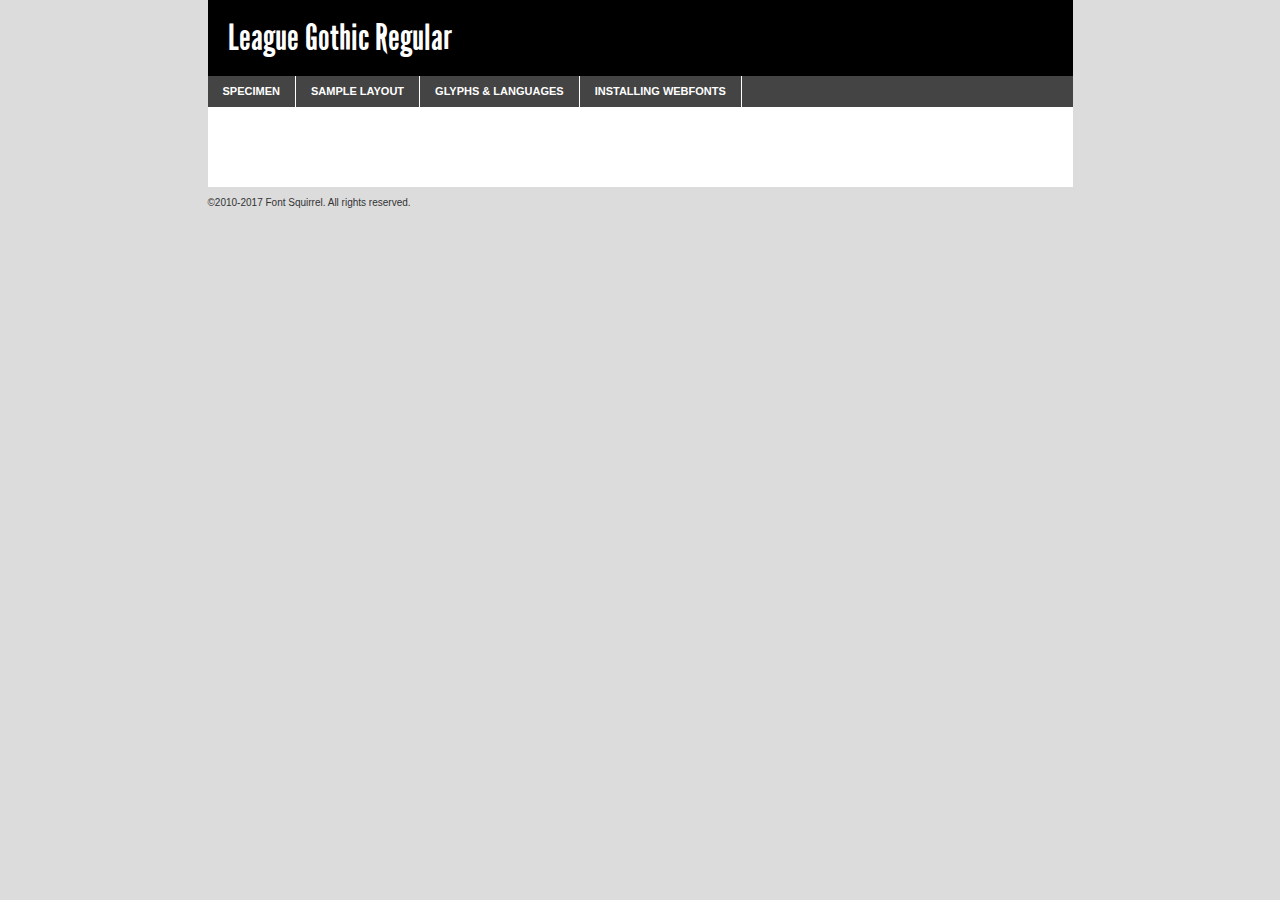
<file: fonts/webfontkit-20250907-194001/leaguegothic-regular-demo.html>
<!DOCTYPE html PUBLIC "-//W3C//DTD XHTML 1.0 Transitional//EN"
        "http://www.w3.org/TR/xhtml1/DTD/xhtml1-transitional.dtd">

<html xmlns="http://www.w3.org/1999/xhtml" xml:lang="en" lang="en">
<head>
    <meta http-equiv="Content-Type" content="text/html; charset=utf-8"/>
    <script src="http://ajax.googleapis.com/ajax/libs/jquery/1.7.2/jquery.min.js" type="text/javascript" charset="utf-8"></script>
    <script type="text/javascript">
		(function($) {
			$.fn.easyTabs = function(option) {
				var param = jQuery.extend({ fadeSpeed: 'fast', defaultContent: 1, activeClass: 'active' }, option);
				$(this).each(function() {
					var thisId = '#' + this.id;
					if ( param.defaultContent == '' )
					{
						param.defaultContent = 1;
					}
					if ( typeof param.defaultContent == 'number' )
					{
						var defaultTab = $(thisId + ' .tabs li:eq(' + (param.defaultContent - 1) + ') a').attr('href').substr(1);
					}
					else
					{
						var defaultTab = param.defaultContent;
					}
					$(thisId + ' .tabs li a').each(function() {
						var tabToHide = $(this).attr('href').substr(1);
						$('#' + tabToHide).addClass('easytabs-tab-content');
					});
					hideAll();
					changeContent(defaultTab);

					function hideAll() {$(thisId + ' .easytabs-tab-content').hide();}

					function changeContent(tabId)
					{
						hideAll();
						$(thisId + ' .tabs li').removeClass(param.activeClass);
						$(thisId + ' .tabs li a[href=#' + tabId + ']').closest('li').addClass(param.activeClass);
						if ( param.fadeSpeed != 'none' )
						{
							$(thisId + ' #' + tabId).fadeIn(param.fadeSpeed);
						}
						else
						{
							$(thisId + ' #' + tabId).show();
						}
					}

					$(thisId + ' .tabs li').click(function() {
						var tabId = $(this).find('a').attr('href').substr(1);
						changeContent(tabId);
						return false;
					});
				});
			}
		})(jQuery);
    </script>
    <link rel="stylesheet" href="specimen_files/specimen_stylesheet.css" type="text/css" charset="utf-8"/>
    <link rel="stylesheet" href="stylesheet.css" type="text/css" charset="utf-8"/>

    <style type="text/css">
        		body {
			font-family: 'league_gothicregular';
        		}

            </style>

    <title>League Gothic Regular Specimen</title>


    <script type="text/javascript" charset="utf-8">
		$(document).ready(function() {
			$('#container').easyTabs({ defaultContent: 1 });
		});
    </script>
</head>

<body>
<div id="container">
    <div id="header">
		League Gothic Regular    </div>
    <ul class="tabs">
        <li><a href="#specimen">Specimen</a></li>
        <li><a href="#layout">Sample Layout</a></li>
                <li><a href="#glyphs">Glyphs &amp; Languages</a></li>
        <li><a href="#installing">Installing Webfonts</a></li>

    </ul>

    <div id="main_content">


        <div id="specimen">

            <div class="section">
                <div class="grid12 firstcol">
                    <div class="huge">AaBb</div>
                </div>
            </div>

            <div class="section">
                <div class="glyph_range">A&#x200B;B&#x200b;C&#x200b;D&#x200b;E&#x200b;F&#x200b;G&#x200b;H&#x200b;I&#x200b;J&#x200b;K&#x200b;L&#x200b;M&#x200b;N&#x200b;O&#x200b;P&#x200b;Q&#x200b;R&#x200b;S&#x200b;T&#x200b;U&#x200b;V&#x200b;W&#x200b;X&#x200b;Y&#x200b;Z&#x200b;a&#x200b;b&#x200b;c&#x200b;d&#x200b;e&#x200b;f&#x200b;g&#x200b;h&#x200b;i&#x200b;j&#x200b;k&#x200b;l&#x200b;m&#x200b;n&#x200b;o&#x200b;p&#x200b;q&#x200b;r&#x200b;s&#x200b;t&#x200b;u&#x200b;v&#x200b;w&#x200b;x&#x200b;y&#x200b;z&#x200b;1&#x200b;2&#x200b;3&#x200b;4&#x200b;5&#x200b;6&#x200b;7&#x200b;8&#x200b;9&#x200b;0&#x200b;&amp;&#x200b;.&#x200b;,&#x200b;?&#x200b;!&#x200b;&#64;&#x200b;(&#x200b;)&#x200b;#&#x200b;$&#x200b;%&#x200b;*&#x200b;+&#x200b;-&#x200b;=&#x200b;:&#x200b;;</div>
            </div>
            <div class="section">
                <div class="grid12 firstcol">
                    <table class="sample_table">
                        <tr>
                            <td>10</td>
                            <td class="size10">abcdefghijklmnopqrstuvwxyzABCDEFGHIJKLMNOPQRSTUVWXYZ0123456789abcdefghijklmnopqrstuvwxyzABCDEFGHIJKLMNOPQRSTUVWXYZ0123456789abcdefghijklmnopqrstuvwxyzABCDEFGHIJKLMNOPQRSTUVWXYZ</td>
                        </tr>
                        <tr>
                            <td>11</td>
                            <td class="size11">abcdefghijklmnopqrstuvwxyzABCDEFGHIJKLMNOPQRSTUVWXYZ0123456789abcdefghijklmnopqrstuvwxyzABCDEFGHIJKLMNOPQRSTUVWXYZ0123456789abcdefghijklmnopqrstuvwxyzABCDEFGHIJKLMNOPQRSTUVWXYZ</td>
                        </tr>
                        <tr>
                            <td>12</td>
                            <td class="size12">abcdefghijklmnopqrstuvwxyzABCDEFGHIJKLMNOPQRSTUVWXYZ0123456789abcdefghijklmnopqrstuvwxyzABCDEFGHIJKLMNOPQRSTUVWXYZ0123456789abcdefghijklmnopqrstuvwxyzABCDEFGHIJKLMNOPQRSTUVWXYZ</td>
                        </tr>
                        <tr>
                            <td>13</td>
                            <td class="size13">abcdefghijklmnopqrstuvwxyzABCDEFGHIJKLMNOPQRSTUVWXYZ0123456789abcdefghijklmnopqrstuvwxyzABCDEFGHIJKLMNOPQRSTUVWXYZ0123456789abcdefghijklmnopqrstuvwxyzABCDEFGHIJKLMNOPQRSTUVWXYZ</td>
                        </tr>
                        <tr>
                            <td>14</td>
                            <td class="size14">abcdefghijklmnopqrstuvwxyzABCDEFGHIJKLMNOPQRSTUVWXYZ0123456789abcdefghijklmnopqrstuvwxyzABCDEFGHIJKLMNOPQRSTUVWXYZ0123456789abcdefghijklmnopqrstuvwxyzABCDEFGHIJKLMNOPQRSTUVWXYZ</td>
                        </tr>
                        <tr>
                            <td>16</td>
                            <td class="size16">abcdefghijklmnopqrstuvwxyzABCDEFGHIJKLMNOPQRSTUVWXYZ0123456789abcdefghijklmnopqrstuvwxyzABCDEFGHIJKLMNOPQRSTUVWXYZ</td>
                        </tr>
                        <tr>
                            <td>18</td>
                            <td class="size18">abcdefghijklmnopqrstuvwxyzABCDEFGHIJKLMNOPQRSTUVWXYZ0123456789abcdefghijklmnopqrstuvwxyzABCDEFGHIJKLMNOPQRSTUVWXYZ</td>
                        </tr>
                        <tr>
                            <td>20</td>
                            <td class="size20">abcdefghijklmnopqrstuvwxyzABCDEFGHIJKLMNOPQRSTUVWXYZ0123456789abcdefghijklmnopqrstuvwxyzABCDEFGHIJKLMNOPQRSTUVWXYZ</td>
                        </tr>
                        <tr>
                            <td>24</td>
                            <td class="size24">abcdefghijklmnopqrstuvwxyzABCDEFGHIJKLMNOPQRSTUVWXYZ0123456789abcdefghijklmnopqrstuvwxyzABCDEFGHIJKLMNOPQRSTUVWXYZ</td>
                        </tr>
                        <tr>
                            <td>30</td>
                            <td class="size30">abcdefghijklmnopqrstuvwxyzABCDEFGHIJKLMNOPQRSTUVWXYZ0123456789abcdefghijklmnopqrstuvwxyzABCDEFGHIJKLMNOPQRSTUVWXYZ</td>
                        </tr>
                        <tr>
                            <td>36</td>
                            <td class="size36">abcdefghijklmnopqrstuvwxyzABCDEFGHIJKLMNOPQRSTUVWXYZ0123456789abcdefghijklmnopqrstuvwxyzABCDEFGHIJKLMNOPQRSTUVWXYZ</td>
                        </tr>
                        <tr>
                            <td>48</td>
                            <td class="size48">abcdefghijklmnopqrstuvwxyzABCDEFGHIJKLMNOPQRSTUVWXYZ0123456789abcdefghijklmnopqrstuvwxyzABCDEFGHIJKLMNOPQRSTUVWXYZ</td>
                        </tr>
                        <tr>
                            <td>60</td>
                            <td class="size60">abcdefghijklmnopqrstuvwxyzABCDEFGHIJKLMNOPQRSTUVWXYZ0123456789abcdefghijklmnopqrstuvwxyzABCDEFGHIJKLMNOPQRSTUVWXYZ</td>
                        </tr>
                        <tr>
                            <td>72</td>
                            <td class="size72">abcdefghijklmnopqrstuvwxyzABCDEFGHIJKLMNOPQRSTUVWXYZ0123456789abcdefghijklmnopqrstuvwxyzABCDEFGHIJKLMNOPQRSTUVWXYZ</td>
                        </tr>
                        <tr>
                            <td>90</td>
                            <td class="size90">abcdefghijklmnopqrstuvwxyzABCDEFGHIJKLMNOPQRSTUVWXYZ0123456789abcdefghijklmnopqrstuvwxyzABCDEFGHIJKLMNOPQRSTUVWXYZ</td>
                        </tr>
                    </table>

                </div>

            </div>


            <div class="section" id="bodycomparison">


                <div id="xheight">
                    <div class="fontbody">&#x25FC;&#x25FC;&#x25FC;&#x25FC;&#x25FC;&#x25FC;&#x25FC;&#x25FC;&#x25FC;&#x25FC;&#x25FC;&#x25FC;&#x25FC;&#x25FC;&#x25FC;&#x25FC;&#x25FC;&#x25FC;&#x25FC;&#x25FC;&#x25FC;&#x25FC;&#x25FC;&#x25FC;&#x25FC;&#x25FC;&#x25FC;&#x25FC;&#x25FC;&#x25FC;&#x25FC;&#x25FC;&#x25FC;&#x25FC;&#x25FC;&#x25FC;&#x25FC;&#x25FC;&#x25FC;&#x25FC;&#x25FC;&#x25FC;&#x25FC;&#x25FC;&#x25FC;&#x25FC;&#x25FC;&#x25FC;&#x25FC;&#x25FC;&#x25FC;&#x25FC;&#x25FC;&#x25FC;&#x25FC;&#x25FC;&#x25FC;&#x25FC;&#x25FC;&#x25FC;&#x25FC;&#x25FC;&#x25FC;&#x25FC;&#x25FC;&#x25FC;&#x25FC;&#x25FC;&#x25FC;&#x25FC;&#x25FC;&#x25FC;&#x25FC;&#x25FC;&#x25FC;&#x25FC;&#x25FC;&#x25FC;&#x25FC;&#x25FC;&#x25FC;&#x25FC;&#x25FC;&#x25FC;&#x25FC;&#x25FC;&#x25FC;&#x25FC;&#x25FC;&#x25FC;&#x25FC;&#x25FC;&#x25FC;&#x25FC;&#x25FC;&#x25FC;&#x25FC;&#x25FC;&#x25FC;body</div>
                    <div class="arialbody">body</div>
                    <div class="verdanabody">body</div>
                    <div class="georgiabody">body</div>
                </div>
                <div class="fontbody" style="z-index:1">
                    body<span>League Gothic Regular</span>
                </div>
                <div class="arialbody" style="z-index:1">
                    body<span>Arial</span>
                </div>
                <div class="verdanabody" style="z-index:1">
                    body<span>Verdana</span>
                </div>
                <div class="georgiabody" style="z-index:1">
                    body<span>Georgia</span>
                </div>


            </div>


            <div class="section psample psample_row1" id="">

                <div class="grid2 firstcol">
                    <p class="size10"><span>10.</span>Aenean lacinia bibendum nulla sed consectetur. Fusce dapibus, tellus ac cursus commodo, tortor mauris condimentum nibh, ut fermentum massa justo sit amet risus. Nullam id dolor id nibh ultricies vehicula ut id elit. Cum sociis natoque penatibus et magnis dis parturient montes, nascetur ridiculus mus. Nulla vitae elit libero, a pharetra augue.</p>

                </div>
                <div class="grid3">
                    <p class="size11"><span>11.</span>Aenean lacinia bibendum nulla sed consectetur. Fusce dapibus, tellus ac cursus commodo, tortor mauris condimentum nibh, ut fermentum massa justo sit amet risus. Nullam id dolor id nibh ultricies vehicula ut id elit. Cum sociis natoque penatibus et magnis dis parturient montes, nascetur ridiculus mus. Nulla vitae elit libero, a pharetra augue.</p>

                </div>
                <div class="grid3">
                    <p class="size12"><span>12.</span>Aenean lacinia bibendum nulla sed consectetur. Fusce dapibus, tellus ac cursus commodo, tortor mauris condimentum nibh, ut fermentum massa justo sit amet risus. Nullam id dolor id nibh ultricies vehicula ut id elit. Cum sociis natoque penatibus et magnis dis parturient montes, nascetur ridiculus mus. Nulla vitae elit libero, a pharetra augue.</p>

                </div>
                <div class="grid4">
                    <p class="size13"><span>13.</span>Aenean lacinia bibendum nulla sed consectetur. Fusce dapibus, tellus ac cursus commodo, tortor mauris condimentum nibh, ut fermentum massa justo sit amet risus. Nullam id dolor id nibh ultricies vehicula ut id elit. Cum sociis natoque penatibus et magnis dis parturient montes, nascetur ridiculus mus. Nulla vitae elit libero, a pharetra augue.</p>

                </div>
                <div class="white_blend"></div>

            </div>
            <div class="section psample psample_row2" id="">
                <div class="grid3 firstcol">
                    <p class="size14"><span>14.</span>Aenean lacinia bibendum nulla sed consectetur. Fusce dapibus, tellus ac cursus commodo, tortor mauris condimentum nibh, ut fermentum massa justo sit amet risus. Nullam id dolor id nibh ultricies vehicula ut id elit. Cum sociis natoque penatibus et magnis dis parturient montes, nascetur ridiculus mus. Nulla vitae elit libero, a pharetra augue.</p>

                </div>
                <div class="grid4">
                    <p class="size16"><span>16.</span>Aenean lacinia bibendum nulla sed consectetur. Fusce dapibus, tellus ac cursus commodo, tortor mauris condimentum nibh, ut fermentum massa justo sit amet risus. Nullam id dolor id nibh ultricies vehicula ut id elit. Cum sociis natoque penatibus et magnis dis parturient montes, nascetur ridiculus mus. Nulla vitae elit libero, a pharetra augue.</p>

                </div>
                <div class="grid5">
                    <p class="size18"><span>18.</span>Aenean lacinia bibendum nulla sed consectetur. Fusce dapibus, tellus ac cursus commodo, tortor mauris condimentum nibh, ut fermentum massa justo sit amet risus. Nullam id dolor id nibh ultricies vehicula ut id elit. Cum sociis natoque penatibus et magnis dis parturient montes, nascetur ridiculus mus. Nulla vitae elit libero, a pharetra augue.</p>

                </div>

                <div class="white_blend"></div>

            </div>

            <div class="section psample psample_row3" id="">
                <div class="grid5 firstcol">
                    <p class="size20"><span>20.</span>Aenean lacinia bibendum nulla sed consectetur. Fusce dapibus, tellus ac cursus commodo, tortor mauris condimentum nibh, ut fermentum massa justo sit amet risus. Nullam id dolor id nibh ultricies vehicula ut id elit. Cum sociis natoque penatibus et magnis dis parturient montes, nascetur ridiculus mus. Nulla vitae elit libero, a pharetra augue.</p>
                </div>
                <div class="grid7">
                    <p class="size24"><span>24.</span>Aenean lacinia bibendum nulla sed consectetur. Fusce dapibus, tellus ac cursus commodo, tortor mauris condimentum nibh, ut fermentum massa justo sit amet risus. Nullam id dolor id nibh ultricies vehicula ut id elit. Cum sociis natoque penatibus et magnis dis parturient montes, nascetur ridiculus mus. Nulla vitae elit libero, a pharetra augue.</p>
                </div>

                <div class="white_blend"></div>

            </div>

            <div class="section psample psample_row4" id="">
                <div class="grid12 firstcol">
                    <p class="size30"><span>30.</span>Aenean lacinia bibendum nulla sed consectetur. Fusce dapibus, tellus ac cursus commodo, tortor mauris condimentum nibh, ut fermentum massa justo sit amet risus. Nullam id dolor id nibh ultricies vehicula ut id elit. Cum sociis natoque penatibus et magnis dis parturient montes, nascetur ridiculus mus. Nulla vitae elit libero, a pharetra augue.</p>
                </div>
                <div class="white_blend"></div>

            </div>


            <div class="section psample psample_row1 fullreverse">
                <div class="grid2 firstcol">
                    <p class="size10"><span>10.</span>Aenean lacinia bibendum nulla sed consectetur. Fusce dapibus, tellus ac cursus commodo, tortor mauris condimentum nibh, ut fermentum massa justo sit amet risus. Nullam id dolor id nibh ultricies vehicula ut id elit. Cum sociis natoque penatibus et magnis dis parturient montes, nascetur ridiculus mus. Nulla vitae elit libero, a pharetra augue.</p>

                </div>
                <div class="grid3">
                    <p class="size11"><span>11.</span>Aenean lacinia bibendum nulla sed consectetur. Fusce dapibus, tellus ac cursus commodo, tortor mauris condimentum nibh, ut fermentum massa justo sit amet risus. Nullam id dolor id nibh ultricies vehicula ut id elit. Cum sociis natoque penatibus et magnis dis parturient montes, nascetur ridiculus mus. Nulla vitae elit libero, a pharetra augue.</p>

                </div>
                <div class="grid3">
                    <p class="size12"><span>12.</span>Aenean lacinia bibendum nulla sed consectetur. Fusce dapibus, tellus ac cursus commodo, tortor mauris condimentum nibh, ut fermentum massa justo sit amet risus. Nullam id dolor id nibh ultricies vehicula ut id elit. Cum sociis natoque penatibus et magnis dis parturient montes, nascetur ridiculus mus. Nulla vitae elit libero, a pharetra augue.</p>

                </div>
                <div class="grid4">
                    <p class="size13"><span>13.</span>Aenean lacinia bibendum nulla sed consectetur. Fusce dapibus, tellus ac cursus commodo, tortor mauris condimentum nibh, ut fermentum massa justo sit amet risus. Nullam id dolor id nibh ultricies vehicula ut id elit. Cum sociis natoque penatibus et magnis dis parturient montes, nascetur ridiculus mus. Nulla vitae elit libero, a pharetra augue.</p>

                </div>
                <div class="black_blend"></div>

            </div>

            <div class="section psample psample_row2 fullreverse">
                <div class="grid3 firstcol">
                    <p class="size14"><span>14.</span>Aenean lacinia bibendum nulla sed consectetur. Fusce dapibus, tellus ac cursus commodo, tortor mauris condimentum nibh, ut fermentum massa justo sit amet risus. Nullam id dolor id nibh ultricies vehicula ut id elit. Cum sociis natoque penatibus et magnis dis parturient montes, nascetur ridiculus mus. Nulla vitae elit libero, a pharetra augue.</p>

                </div>
                <div class="grid4">
                    <p class="size16"><span>16.</span>Aenean lacinia bibendum nulla sed consectetur. Fusce dapibus, tellus ac cursus commodo, tortor mauris condimentum nibh, ut fermentum massa justo sit amet risus. Nullam id dolor id nibh ultricies vehicula ut id elit. Cum sociis natoque penatibus et magnis dis parturient montes, nascetur ridiculus mus. Nulla vitae elit libero, a pharetra augue.</p>

                </div>
                <div class="grid5">
                    <p class="size18"><span>18.</span>Aenean lacinia bibendum nulla sed consectetur. Fusce dapibus, tellus ac cursus commodo, tortor mauris condimentum nibh, ut fermentum massa justo sit amet risus. Nullam id dolor id nibh ultricies vehicula ut id elit. Cum sociis natoque penatibus et magnis dis parturient montes, nascetur ridiculus mus. Nulla vitae elit libero, a pharetra augue.</p>

                </div>
                <div class="black_blend"></div>

            </div>

            <div class="section psample fullreverse psample_row3" id="">
                <div class="grid5 firstcol">
                    <p class="size20"><span>20.</span>Aenean lacinia bibendum nulla sed consectetur. Fusce dapibus, tellus ac cursus commodo, tortor mauris condimentum nibh, ut fermentum massa justo sit amet risus. Nullam id dolor id nibh ultricies vehicula ut id elit. Cum sociis natoque penatibus et magnis dis parturient montes, nascetur ridiculus mus. Nulla vitae elit libero, a pharetra augue.</p>
                </div>
                <div class="grid7">
                    <p class="size24"><span>24.</span>Aenean lacinia bibendum nulla sed consectetur. Fusce dapibus, tellus ac cursus commodo, tortor mauris condimentum nibh, ut fermentum massa justo sit amet risus. Nullam id dolor id nibh ultricies vehicula ut id elit. Cum sociis natoque penatibus et magnis dis parturient montes, nascetur ridiculus mus. Nulla vitae elit libero, a pharetra augue.</p>
                </div>

                <div class="black_blend"></div>

            </div>

            <div class="section psample fullreverse psample_row4" id="" style="border-bottom: 20px #000 solid;">
                <div class="grid12 firstcol">
                    <p class="size30"><span>30.</span>Aenean lacinia bibendum nulla sed consectetur. Fusce dapibus, tellus ac cursus commodo, tortor mauris condimentum nibh, ut fermentum massa justo sit amet risus. Nullam id dolor id nibh ultricies vehicula ut id elit. Cum sociis natoque penatibus et magnis dis parturient montes, nascetur ridiculus mus. Nulla vitae elit libero, a pharetra augue.</p>
                </div>
                <div class="black_blend"></div>

            </div>


        </div>

        <div id="layout">

            <div class="section">

                <div class="grid12 firstcol">
                    <h1>Lorem Ipsum Dolor</h1>
                    <h2>Etiam porta sem malesuada magna mollis euismod</h2>

                    <p class="byline">By <a href="#link">Aenean Lacinia</a></p>
                </div>
            </div>
            <div class="section">
                <div class="grid8 firstcol">
                    <p class="large">Donec sed odio dui. Morbi leo risus, porta ac consectetur ac, vestibulum at eros. Fusce dapibus, tellus ac cursus commodo, tortor mauris condimentum nibh, ut fermentum massa justo sit amet risus. </p>


                    <h3>Pellentesque ornare sem</h3>

                    <p>Maecenas sed diam eget risus varius blandit sit amet non magna. Maecenas faucibus mollis interdum. Donec ullamcorper nulla non metus auctor fringilla. Nullam id dolor id nibh ultricies vehicula ut id elit. Nullam id dolor id nibh ultricies vehicula ut id elit. </p>

                    <p>Aenean eu leo quam. Pellentesque ornare sem lacinia quam venenatis vestibulum. Lorem ipsum dolor sit amet, consectetur adipiscing elit. Cum sociis natoque penatibus et magnis dis parturient montes, nascetur ridiculus mus. </p>

                    <p>Nulla vitae elit libero, a pharetra augue. Praesent commodo cursus magna, vel scelerisque nisl consectetur et. Aenean lacinia bibendum nulla sed consectetur. </p>

                    <p>Nullam quis risus eget urna mollis ornare vel eu leo. Nullam quis risus eget urna mollis ornare vel eu leo. Maecenas sed diam eget risus varius blandit sit amet non magna. Donec ullamcorper nulla non metus auctor fringilla. </p>

                    <h3>Cras mattis consectetur</h3>

                    <p>Aenean eu leo quam. Pellentesque ornare sem lacinia quam venenatis vestibulum. Aenean lacinia bibendum nulla sed consectetur. Integer posuere erat a ante venenatis dapibus posuere velit aliquet. Cras mattis consectetur purus sit amet fermentum. </p>

                    <p>Nullam id dolor id nibh ultricies vehicula ut id elit. Nullam quis risus eget urna mollis ornare vel eu leo. Cras mattis consectetur purus sit amet fermentum.</p>
                </div>

                <div class="grid4 sidebar">

                    <div class="box reverse">
                        <p class="last">Nullam quis risus eget urna mollis ornare vel eu leo. Donec ullamcorper nulla non metus auctor fringilla. Cras mattis consectetur purus sit amet fermentum. Sed posuere consectetur est at lobortis. Lorem ipsum dolor sit amet, consectetur adipiscing elit. </p>
                    </div>

                    <p class="caption">Maecenas sed diam eget risus varius.</p>

                    <p>Vestibulum id ligula porta felis euismod semper. Integer posuere erat a ante venenatis dapibus posuere velit aliquet. Vestibulum id ligula porta felis euismod semper. Sed posuere consectetur est at lobortis. Maecenas sed diam eget risus varius blandit sit amet non magna. Fusce dapibus, tellus ac cursus commodo, tortor mauris condimentum nibh, ut fermentum massa justo sit amet risus. </p>


                    <p>Duis mollis, est non commodo luctus, nisi erat porttitor ligula, eget lacinia odio sem nec elit. Aenean lacinia bibendum nulla sed consectetur. Vivamus sagittis lacus vel augue laoreet rutrum faucibus dolor auctor. Aenean lacinia bibendum nulla sed consectetur. Nullam quis risus eget urna mollis ornare vel eu leo. </p>

                    <p>Praesent commodo cursus magna, vel scelerisque nisl consectetur et. Donec ullamcorper nulla non metus auctor fringilla. Maecenas faucibus mollis interdum. Fusce dapibus, tellus ac cursus commodo, tortor mauris condimentum nibh, ut fermentum massa justo sit amet risus. </p>

                </div>
            </div>

        </div>


		

        <div id="glyphs">
            <div class="section">
                <div class="grid12 firstcol">

                    <h1>Language Support</h1>
                    <p>The subset of League Gothic Regular in this kit supports the following languages:<br/>

						Albanian, Basque, Breton, Chamorro, Danish, Dutch, English, Faroese, Finnish, French, Frisian, Galician, German, Icelandic, Italian, Malagasy, Norwegian, Portuguese, Spanish, Alsatian, Aragonese, Arapaho, Arrernte, Asturian, Aymara, Bislama, Cebuano, Corsican, Fijian, French_creole, Genoese, Gilbertese, Greenlandic, Haitian_creole, Hiligaynon, Hmong, Hopi, Ibanag, Iloko_ilokano, Indonesian, Interglossa_glosa, Interlingua, Irish_gaelic, Jerriais, Lojban, Lombard, Luxembourgeois, Manx, Mohawk, Norfolk_pitcairnese, Occitan, Oromo, Pangasinan, Papiamento, Piedmontese, Potawatomi, Rhaeto-romance, Romansh, Rotokas, Sami_lule, Samoan, Sardinian, Scots_gaelic, Seychelles_creole, Shona, Sicilian, Somali, Southern_ndebele, Swahili, Swati_swazi, Tagalog_filipino_pilipino, Tetum, Tok_pisin, Uyghur_latinized, Volapuk, Walloon, Warlpiri, Xhosa, Yapese, Zulu, Latinbasic, Ubasic, Demo                    </p>
                    <h1>Glyph Chart</h1>
                    <p>The subset of League Gothic Regular in this kit includes all the glyphs listed below. Unicode entities are included above each glyph to help you insert individual characters into your layout.</p>
                    <div id="glyph_chart">

						                            							                                <div><p>&amp;#32;</p>&#32;</div>
																				                                <div><p>&amp;#33;</p>&#33;</div>
																				                                <div><p>&amp;#34;</p>&#34;</div>
																				                                <div><p>&amp;#35;</p>&#35;</div>
																				                                <div><p>&amp;#36;</p>&#36;</div>
																				                                <div><p>&amp;#37;</p>&#37;</div>
																				                                <div><p>&amp;#38;</p>&#38;</div>
																				                                <div><p>&amp;#39;</p>&#39;</div>
																				                                <div><p>&amp;#40;</p>&#40;</div>
																				                                <div><p>&amp;#41;</p>&#41;</div>
																				                                <div><p>&amp;#42;</p>&#42;</div>
																				                                <div><p>&amp;#43;</p>&#43;</div>
																				                                <div><p>&amp;#44;</p>&#44;</div>
																				                                <div><p>&amp;#45;</p>&#45;</div>
																				                                <div><p>&amp;#46;</p>&#46;</div>
																				                                <div><p>&amp;#47;</p>&#47;</div>
																				                                <div><p>&amp;#48;</p>&#48;</div>
																				                                <div><p>&amp;#49;</p>&#49;</div>
																				                                <div><p>&amp;#50;</p>&#50;</div>
																				                                <div><p>&amp;#51;</p>&#51;</div>
																				                                <div><p>&amp;#52;</p>&#52;</div>
																				                                <div><p>&amp;#53;</p>&#53;</div>
																				                                <div><p>&amp;#54;</p>&#54;</div>
																				                                <div><p>&amp;#55;</p>&#55;</div>
																				                                <div><p>&amp;#56;</p>&#56;</div>
																				                                <div><p>&amp;#57;</p>&#57;</div>
																				                                <div><p>&amp;#58;</p>&#58;</div>
																				                                <div><p>&amp;#59;</p>&#59;</div>
																				                                <div><p>&amp;#60;</p>&#60;</div>
																				                                <div><p>&amp;#61;</p>&#61;</div>
																				                                <div><p>&amp;#62;</p>&#62;</div>
																				                                <div><p>&amp;#63;</p>&#63;</div>
																				                                <div><p>&amp;#64;</p>&#64;</div>
																				                                <div><p>&amp;#65;</p>&#65;</div>
																				                                <div><p>&amp;#66;</p>&#66;</div>
																				                                <div><p>&amp;#67;</p>&#67;</div>
																				                                <div><p>&amp;#68;</p>&#68;</div>
																				                                <div><p>&amp;#69;</p>&#69;</div>
																				                                <div><p>&amp;#70;</p>&#70;</div>
																				                                <div><p>&amp;#71;</p>&#71;</div>
																				                                <div><p>&amp;#72;</p>&#72;</div>
																				                                <div><p>&amp;#73;</p>&#73;</div>
																				                                <div><p>&amp;#74;</p>&#74;</div>
																				                                <div><p>&amp;#75;</p>&#75;</div>
																				                                <div><p>&amp;#76;</p>&#76;</div>
																				                                <div><p>&amp;#77;</p>&#77;</div>
																				                                <div><p>&amp;#78;</p>&#78;</div>
																				                                <div><p>&amp;#79;</p>&#79;</div>
																				                                <div><p>&amp;#80;</p>&#80;</div>
																				                                <div><p>&amp;#81;</p>&#81;</div>
																				                                <div><p>&amp;#82;</p>&#82;</div>
																				                                <div><p>&amp;#83;</p>&#83;</div>
																				                                <div><p>&amp;#84;</p>&#84;</div>
																				                                <div><p>&amp;#85;</p>&#85;</div>
																				                                <div><p>&amp;#86;</p>&#86;</div>
																				                                <div><p>&amp;#87;</p>&#87;</div>
																				                                <div><p>&amp;#88;</p>&#88;</div>
																				                                <div><p>&amp;#89;</p>&#89;</div>
																				                                <div><p>&amp;#90;</p>&#90;</div>
																				                                <div><p>&amp;#91;</p>&#91;</div>
																				                                <div><p>&amp;#92;</p>&#92;</div>
																				                                <div><p>&amp;#93;</p>&#93;</div>
																				                                <div><p>&amp;#94;</p>&#94;</div>
																				                                <div><p>&amp;#95;</p>&#95;</div>
																				                                <div><p>&amp;#96;</p>&#96;</div>
																				                                <div><p>&amp;#97;</p>&#97;</div>
																				                                <div><p>&amp;#98;</p>&#98;</div>
																				                                <div><p>&amp;#99;</p>&#99;</div>
																				                                <div><p>&amp;#100;</p>&#100;</div>
																				                                <div><p>&amp;#101;</p>&#101;</div>
																				                                <div><p>&amp;#102;</p>&#102;</div>
																				                                <div><p>&amp;#103;</p>&#103;</div>
																				                                <div><p>&amp;#104;</p>&#104;</div>
																				                                <div><p>&amp;#105;</p>&#105;</div>
																				                                <div><p>&amp;#106;</p>&#106;</div>
																				                                <div><p>&amp;#107;</p>&#107;</div>
																				                                <div><p>&amp;#108;</p>&#108;</div>
																				                                <div><p>&amp;#109;</p>&#109;</div>
																				                                <div><p>&amp;#110;</p>&#110;</div>
																				                                <div><p>&amp;#111;</p>&#111;</div>
																				                                <div><p>&amp;#112;</p>&#112;</div>
																				                                <div><p>&amp;#113;</p>&#113;</div>
																				                                <div><p>&amp;#114;</p>&#114;</div>
																				                                <div><p>&amp;#115;</p>&#115;</div>
																				                                <div><p>&amp;#116;</p>&#116;</div>
																				                                <div><p>&amp;#117;</p>&#117;</div>
																				                                <div><p>&amp;#118;</p>&#118;</div>
																				                                <div><p>&amp;#119;</p>&#119;</div>
																				                                <div><p>&amp;#120;</p>&#120;</div>
																				                                <div><p>&amp;#121;</p>&#121;</div>
																				                                <div><p>&amp;#122;</p>&#122;</div>
																				                                <div><p>&amp;#123;</p>&#123;</div>
																				                                <div><p>&amp;#124;</p>&#124;</div>
																				                                <div><p>&amp;#125;</p>&#125;</div>
																				                                <div><p>&amp;#126;</p>&#126;</div>
																				                                <div><p>&amp;#147;</p>&#147;</div>
																				                                <div><p>&amp;#148;</p>&#148;</div>
																				                                <div><p>&amp;#160;</p>&#160;</div>
																				                                <div><p>&amp;#161;</p>&#161;</div>
																				                                <div><p>&amp;#162;</p>&#162;</div>
																				                                <div><p>&amp;#163;</p>&#163;</div>
																				                                <div><p>&amp;#165;</p>&#165;</div>
																				                                <div><p>&amp;#168;</p>&#168;</div>
																				                                <div><p>&amp;#169;</p>&#169;</div>
																				                                <div><p>&amp;#173;</p>&#173;</div>
																				                                <div><p>&amp;#174;</p>&#174;</div>
																				                                <div><p>&amp;#175;</p>&#175;</div>
																				                                <div><p>&amp;#180;</p>&#180;</div>
																				                                <div><p>&amp;#183;</p>&#183;</div>
																				                                <div><p>&amp;#184;</p>&#184;</div>
																				                                <div><p>&amp;#191;</p>&#191;</div>
																				                                <div><p>&amp;#192;</p>&#192;</div>
																				                                <div><p>&amp;#193;</p>&#193;</div>
																				                                <div><p>&amp;#194;</p>&#194;</div>
																				                                <div><p>&amp;#195;</p>&#195;</div>
																				                                <div><p>&amp;#196;</p>&#196;</div>
																				                                <div><p>&amp;#197;</p>&#197;</div>
																				                                <div><p>&amp;#198;</p>&#198;</div>
																				                                <div><p>&amp;#199;</p>&#199;</div>
																				                                <div><p>&amp;#200;</p>&#200;</div>
																				                                <div><p>&amp;#201;</p>&#201;</div>
																				                                <div><p>&amp;#202;</p>&#202;</div>
																				                                <div><p>&amp;#203;</p>&#203;</div>
																				                                <div><p>&amp;#204;</p>&#204;</div>
																				                                <div><p>&amp;#205;</p>&#205;</div>
																				                                <div><p>&amp;#206;</p>&#206;</div>
																				                                <div><p>&amp;#207;</p>&#207;</div>
																				                                <div><p>&amp;#208;</p>&#208;</div>
																				                                <div><p>&amp;#209;</p>&#209;</div>
																				                                <div><p>&amp;#210;</p>&#210;</div>
																				                                <div><p>&amp;#211;</p>&#211;</div>
																				                                <div><p>&amp;#212;</p>&#212;</div>
																				                                <div><p>&amp;#213;</p>&#213;</div>
																				                                <div><p>&amp;#214;</p>&#214;</div>
																				                                <div><p>&amp;#216;</p>&#216;</div>
																				                                <div><p>&amp;#217;</p>&#217;</div>
																				                                <div><p>&amp;#218;</p>&#218;</div>
																				                                <div><p>&amp;#219;</p>&#219;</div>
																				                                <div><p>&amp;#220;</p>&#220;</div>
																				                                <div><p>&amp;#221;</p>&#221;</div>
																				                                <div><p>&amp;#222;</p>&#222;</div>
																				                                <div><p>&amp;#223;</p>&#223;</div>
																				                                <div><p>&amp;#224;</p>&#224;</div>
																				                                <div><p>&amp;#225;</p>&#225;</div>
																				                                <div><p>&amp;#226;</p>&#226;</div>
																				                                <div><p>&amp;#227;</p>&#227;</div>
																				                                <div><p>&amp;#228;</p>&#228;</div>
																				                                <div><p>&amp;#229;</p>&#229;</div>
																				                                <div><p>&amp;#230;</p>&#230;</div>
																				                                <div><p>&amp;#231;</p>&#231;</div>
																				                                <div><p>&amp;#232;</p>&#232;</div>
																				                                <div><p>&amp;#233;</p>&#233;</div>
																				                                <div><p>&amp;#234;</p>&#234;</div>
																				                                <div><p>&amp;#235;</p>&#235;</div>
																				                                <div><p>&amp;#236;</p>&#236;</div>
																				                                <div><p>&amp;#237;</p>&#237;</div>
																				                                <div><p>&amp;#238;</p>&#238;</div>
																				                                <div><p>&amp;#239;</p>&#239;</div>
																				                                <div><p>&amp;#240;</p>&#240;</div>
																				                                <div><p>&amp;#241;</p>&#241;</div>
																				                                <div><p>&amp;#242;</p>&#242;</div>
																				                                <div><p>&amp;#243;</p>&#243;</div>
																				                                <div><p>&amp;#244;</p>&#244;</div>
																				                                <div><p>&amp;#245;</p>&#245;</div>
																				                                <div><p>&amp;#246;</p>&#246;</div>
																				                                <div><p>&amp;#248;</p>&#248;</div>
																				                                <div><p>&amp;#249;</p>&#249;</div>
																				                                <div><p>&amp;#250;</p>&#250;</div>
																				                                <div><p>&amp;#251;</p>&#251;</div>
																				                                <div><p>&amp;#252;</p>&#252;</div>
																				                                <div><p>&amp;#253;</p>&#253;</div>
																				                                <div><p>&amp;#254;</p>&#254;</div>
																				                                <div><p>&amp;#255;</p>&#255;</div>
																				                                <div><p>&amp;#338;</p>&#338;</div>
																				                                <div><p>&amp;#339;</p>&#339;</div>
																				                                <div><p>&amp;#376;</p>&#376;</div>
																				                                <div><p>&amp;#710;</p>&#710;</div>
																				                                <div><p>&amp;#732;</p>&#732;</div>
																				                                <div><p>&amp;#8192;</p>&#8192;</div>
																				                                <div><p>&amp;#8193;</p>&#8193;</div>
																				                                <div><p>&amp;#8194;</p>&#8194;</div>
																				                                <div><p>&amp;#8195;</p>&#8195;</div>
																				                                <div><p>&amp;#8196;</p>&#8196;</div>
																				                                <div><p>&amp;#8197;</p>&#8197;</div>
																				                                <div><p>&amp;#8198;</p>&#8198;</div>
																				                                <div><p>&amp;#8199;</p>&#8199;</div>
																				                                <div><p>&amp;#8200;</p>&#8200;</div>
																				                                <div><p>&amp;#8201;</p>&#8201;</div>
																				                                <div><p>&amp;#8202;</p>&#8202;</div>
																				                                <div><p>&amp;#8208;</p>&#8208;</div>
																				                                <div><p>&amp;#8209;</p>&#8209;</div>
																				                                <div><p>&amp;#8210;</p>&#8210;</div>
																				                                <div><p>&amp;#8211;</p>&#8211;</div>
																				                                <div><p>&amp;#8212;</p>&#8212;</div>
																				                                <div><p>&amp;#8216;</p>&#8216;</div>
																				                                <div><p>&amp;#8217;</p>&#8217;</div>
																				                                <div><p>&amp;#8218;</p>&#8218;</div>
																				                                <div><p>&amp;#8220;</p>&#8220;</div>
																				                                <div><p>&amp;#8221;</p>&#8221;</div>
																				                                <div><p>&amp;#8222;</p>&#8222;</div>
																				                                <div><p>&amp;#8226;</p>&#8226;</div>
																				                                <div><p>&amp;#8230;</p>&#8230;</div>
																				                                <div><p>&amp;#8239;</p>&#8239;</div>
																				                                <div><p>&amp;#8287;</p>&#8287;</div>
																				                                <div><p>&amp;#8364;</p>&#8364;</div>
																				                                <div><p>&amp;#8482;</p>&#8482;</div>
																				                                <div><p>&amp;#9724;</p>&#9724;</div>
																				                                <div><p>&amp;#64257;</p>&#64257;</div>
																				                                <div><p>&amp;#64258;</p>&#64258;</div>
																																																										                    </div>
                </div>


            </div>
        </div>


        <div id="specs">

        </div>

        <div id="installing">
            <div class="section">
                <div class="grid7 firstcol">
                    <h1>Installing Webfonts</h1>

                    <p>Webfonts are supported by all major browser platforms but not all in the same way. There are currently four different font formats that must be included in order to target all browsers. This includes TTF, WOFF, EOT and SVG.</p>

                    <h2>1. Upload your webfonts</h2>
                    <p>You must upload your webfont kit to your website. They should be in or near the same directory as your CSS files.</p>

                    <h2>2. Include the webfont stylesheet</h2>
                    <p>A special CSS @font-face declaration helps the various browsers select the appropriate font it needs without causing you a bunch of headaches. Learn more about this syntax by reading the <a href="https://www.fontspring.com/blog/further-hardening-of-the-bulletproof-syntax">Fontspring blog post</a> about it. The code for it is as follows:</p>


                    <code>
                        @font-face{
                        font-family: 'MyWebFont';
                        src: url('WebFont.eot');
                        src: url('WebFont.eot?#iefix') format('embedded-opentype'),
                        url('WebFont.woff') format('woff'),
                        url('WebFont.ttf') format('truetype'),
                        url('WebFont.svg#webfont') format('svg');
                        }
                    </code>

                    <p>We've already gone ahead and generated the code for you. All you have to do is link to the stylesheet in your HTML, like this:</p>
                    <code>&lt;link rel=&quot;stylesheet&quot; href=&quot;stylesheet.css&quot; type=&quot;text/css&quot; charset=&quot;utf-8&quot; /&gt;</code>

                    <h2>3. Modify your own stylesheet</h2>
                    <p>To take advantage of your new fonts, you must tell your stylesheet to use them. Look at the original @font-face declaration above and find the property called "font-family." The name linked there will be what you use to reference the font. Prepend that webfont name to the font stack in the "font-family" property, inside the selector you want to change. For example:</p>
                    <code>p { font-family: 'WebFont', Arial, sans-serif; }</code>

                    <h2>4. Test</h2>
                    <p>Getting webfonts to work cross-browser <em>can</em> be tricky. Use the information in the sidebar to help you if you find that fonts aren't loading in a particular browser.</p>
                </div>

                <div class="grid5 sidebar">
                    <div class="box">
                        <h2>Troubleshooting<br/>Font-Face Problems</h2>
                        <p>Having trouble getting your webfonts to load in your new website? Here are some tips to sort out what might be the problem.</p>

                        <h3>Fonts not showing in any browser</h3>

                        <p>This sounds like you need to work on the plumbing. You either did not upload the fonts to the correct directory, or you did not link the fonts properly in the CSS. If you've confirmed that all this is correct and you still have a problem, take a look at your .htaccess file and see if requests are getting intercepted.</p>

                        <h3>Fonts not loading in iPhone or iPad</h3>

                        <p>The most common problem here is that you are serving the fonts from an IIS server. IIS refuses to serve files that have unknown MIME types. If that is the case, you must set the MIME type for SVG to "image/svg+xml" in the server settings. Follow these instructions from Microsoft if you need help.</p>

                        <h3>Fonts not loading in Firefox</h3>

                        <p>The primary reason for this failure? You are still using a version Firefox older than 3.5. So upgrade already! If that isn't it, then you are very likely serving fonts from a different domain. Firefox requires that all font assets be served from the same domain. Lastly it is possible that you need to add WOFF to your list of MIME types (if you are serving via IIS.)</p>

                        <h3>Fonts not loading in IE</h3>

                        <p>Are you looking at Internet Explorer on an actual Windows machine or are you cheating by using a service like Adobe BrowserLab? Many of these screenshot services do not render @font-face for IE. Best to test it on a real machine.</p>

                        <h3>Fonts not loading in IE9</h3>

                        <p>IE9, like Firefox, requires that fonts be served from the same domain as the website. Make sure that is the case.</p>
                    </div>
                </div>
            </div>

        </div>

    </div>
    <div id="footer">
        <p>&copy;2010-2017 Font Squirrel. All rights reserved.</p>
    </div>
</div>
</body>
</html>
</file>
<file: style.css>
@font-face {
    font-family: 'bitterbold';
    src: url('fonts/webfontkit-20250907-193848/bitter-bold-webfont.woff2') format('woff2'),
         url('fonts/webfontkit-20250907-193848/bitter-bold-webfont.woff') format('woff');
    font-weight: normal;
    font-style: normal;

}

@font-face {
    font-family: 'bitterregular';
    src: url('fonts/webfontkit-20250907-193848/bitter-regular-webfont.woff2') format('woff2'),
         url('fonts/webfontkit-20250907-193848/bitter-regular-webfont.woff') format('woff');
    font-weight: normal;
    font-style: normal;

}

@font-face {
    font-family: 'league_gothicregular';
    src: url('fonts/webfontkit-20250907-194001/leaguegothic-regular-webfont.woff2') format('woff2'),
         url('fonts/webfontkit-20250907-194001/leaguegothic-regular-webfont.woff') format('woff');
    font-weight: normal;
    font-style: normal;

}


body {
    margin: 0;
    padding: 0;
    background-color: rgb(150, 29, 29);
    font-family: 'bitterregular';
}

.upperShelf {
    position: sticky;
    top: -3em;
    margin: 0;
    padding: 2em;
    background-color: rgb(129, 129, 255);
    display: flex;
    justify-content: space-between;
    align-items: center;
    box-shadow: 0.25em 1em 0.5em rgba(77, 3, 3);
}

.upperShelf > button {
    font-size: 1.5em;
}

.upperShelf > h2 {
    font-family: 'league_gothicregular';
    font-size: 2.5em;
    padding-left: 2em
}

.shelf {
    margin: 0;
    padding: 3em;
    display: flex;
    flex-wrap: wrap;
    gap: 1em;
}

.book {
    width: 20em;
    padding: 2em;
    margin-right: 0.25em;
    height: auto;
    border-radius: 1em;
    box-shadow: 0.5em 1em 0.5em rgb(77, 3, 3);
}

.book:last-of-type {
    margin-right: 0;
}

.book:hover {
    transition: 0.5s;
    box-shadow: 0em 0em 1em gold;
}

.infoContainer > p:first-child {
    font-family: 'bitterbold';
}

button {
    font-family: 'bitterbold';
    background-color: aqua;
    border: solid 1px white;
    border-radius: 1em;
    padding: 0.5em;
}

button:hover {
    cursor: pointer;
    background-color: darkblue;
    border: solid 1px black;
    color: white;
    transition: 0.5s;
}

#newBook {
    font-family: 'bitterbold';
    background-color: aqua;
    border: solid 1px white;
    border-radius: 1em;
    padding: 0.5em;
    display: flex;
    align-items: center;
    gap: 5px
}

#newBook:hover {
    cursor: pointer;
    background-color: darkblue;
    border: solid 1px black;
    color: white;
    transition: 0.5s;
}

#newBook:hover > .icon {
    background-image: url("icons/plus-outline.png");
    width: 1.5em;
    height: 1.5em;
}

.icon {
    width: 1.25em;
    height: 1.25em;
    background-image: url("icons/plus.svg");
    background-size: cover;
    transition: background-image 0.5s;
}

.buttonContainer {
    display: flex;
    gap: 1em;
}

dialog {
    background-color:rgb(129, 129, 255);
    border: solid 1px blue;
    opacity: 0;
    transform: scaleY(0);
    transition: 
        opacity 0.7s ease-out,
        transform 0.7s ease-out,
        overlay 0.7s ease-out allow-discrete,
        display 0.7s ease-out allow-discrete;
}

dialog:open {
    opacity: 1;
    transform: scaleY(1);
}

@starting-style {
    dialog:open {
        opacity: 0;
        transform: scaleY(0);
    }
}

dialog::backdrop {
    background-color: transparent;
    transition: 
        display 0.7s allow-discrete,
        overlay 0.7s allow-discrete,
        background-color 0.7s;
}

dialog:open::backdrop {
    background-color: rgba(121, 248, 62, 0.6);
}

@starting-style {
    dialog:open::backdrop {
        background-color: transparent;
    }
}

input:focus {
    border: solid 2px black;
    transition: 0.5s;
}
/*
input:invalid {
    border: solid 5px red;
}*/
</file>
<file: fonts/webfontkit-20250907-193848/stylesheet.css>
/*! Generated by Font Squirrel (https://www.fontsquirrel.com) on September 7, 2025 */



@font-face {
    font-family: 'bitterbold';
    src: url('bitter-bold-webfont.woff2') format('woff2'),
         url('bitter-bold-webfont.woff') format('woff');
    font-weight: normal;
    font-style: normal;

}




@font-face {
    font-family: 'bitterbold_italic';
    src: url('bitter-bolditalic-webfont.woff2') format('woff2'),
         url('bitter-bolditalic-webfont.woff') format('woff');
    font-weight: normal;
    font-style: normal;

}




@font-face {
    font-family: 'bitteritalic';
    src: url('bitter-italic-webfont.woff2') format('woff2'),
         url('bitter-italic-webfont.woff') format('woff');
    font-weight: normal;
    font-style: normal;

}




@font-face {
    font-family: 'bitterregular';
    src: url('bitter-regular-webfont.woff2') format('woff2'),
         url('bitter-regular-webfont.woff') format('woff');
    font-weight: normal;
    font-style: normal;

}
</file>
<file: fonts/webfontkit-20250907-194001/stylesheet.css>
/*! Generated by Font Squirrel (https://www.fontsquirrel.com) on September 7, 2025 */



@font-face {
    font-family: 'league_gothiccondensed_italic';
    src: url('leaguegothic-condenseditalic-webfont.woff2') format('woff2'),
         url('leaguegothic-condenseditalic-webfont.woff') format('woff');
    font-weight: normal;
    font-style: normal;

}




@font-face {
    font-family: 'league_gothicCnRg';
    src: url('leaguegothic-condensedregular-webfont.woff2') format('woff2'),
         url('leaguegothic-condensedregular-webfont.woff') format('woff');
    font-weight: normal;
    font-style: normal;

}




@font-face {
    font-family: 'league_gothicitalic';
    src: url('leaguegothic-italic-webfont.woff2') format('woff2'),
         url('leaguegothic-italic-webfont.woff') format('woff');
    font-weight: normal;
    font-style: normal;

}




@font-face {
    font-family: 'league_gothicregular';
    src: url('leaguegothic-regular-webfont.woff2') format('woff2'),
         url('leaguegothic-regular-webfont.woff') format('woff');
    font-weight: normal;
    font-style: normal;

}
</file>
<file: fonts/webfontkit-20250907-193848/specimen_files/specimen_stylesheet.css>
@import url('grid_12-825-55-15.css');

/*  
	CSS Reset by Eric Meyer - Released under Public Domain
    http://meyerweb.com/eric/tools/css/reset/
*/
html, body, div, span, applet, object, iframe,
h1, h2, h3, h4, h5, h6, p, blockquote, pre,
a, abbr, acronym, address, big, cite, code,
del, dfn, em, font, img, ins, kbd, q, s, samp,
small, strike, strong, sub, sup, tt, var,
b, u, i, center, dl, dt, dd, ol, ul, li,
fieldset, form, label, legend, table,
caption, tbody, tfoot, thead, tr, th, td {
	margin:         0;
	padding:        0;
	border:         0;
	outline:        0;
	font-size:      100%;
	vertical-align: baseline;
	background:     transparent;
}

body {
	line-height: 1;
}

ol, ul {
	list-style: none;
}

blockquote, q {
	quotes: none;
}

blockquote:before, blockquote:after,
q:before, q:after {
	content: '';
	content: none;
}

:focus {
	outline: 0;
}

ins {
	text-decoration: none;
}

del {
	text-decoration: line-through;
}

table {
	border-collapse: collapse;
	border-spacing:  0;
}


body {
	color:            #000;
	background-color: #dcdcdc;
}

a {
	text-decoration: none;
	color:           #1883ba;
}

h1 {
	font-size:     32px;
	font-weight:   normal;
	font-style:    normal;
	margin-bottom: 18px;
}

h2 {
	font-size: 18px;
}

#container {
	width:  865px;
	margin: 0px auto;
}


#header {
	padding:          20px;
	font-size:        36px;
	background-color: #000;
	color:            #fff;
}

#header span {
	color: #666;
}

#main_content {
	background-color: #fff;
	padding:          60px 20px 20px;
}


#footer p {
	margin:         0;
	padding-top:    10px;
	padding-bottom: 50px;
	color:          #333;
	font:           10px Arial, sans-serif;
}

.tabs {
	width:            100%;
	height:           31px;
	background-color: #444;
}

.tabs li {
	float:            left;
	margin:           0;
	overflow:         hidden;
	background-color: #444;
}

.tabs li a {
	display:         block;
	color:           #fff;
	text-decoration: none;
	font:            bold 11px/11px 'Arial';
	text-transform:  uppercase;
	padding:         10px 15px;
	border-right:    1px solid #fff;
}

.tabs li a:hover {
	background-color: #00b3ff;

}

.tabs li.active a {
	color:            #000;
	background-color: #fff;
}


div.huge {

	font-size:      300px;
	line-height:    1em;
	padding:        0;
	letter-spacing: -.02em;
	overflow:       hidden;
}

div.glyph_range {
	font-size:   72px;
	line-height: 1.1em;
}

.size10 {
	font-size: 10px;
}

.size11 {
	font-size: 11px;
}

.size12 {
	font-size: 12px;
}

.size13 {
	font-size: 13px;
}

.size14 {
	font-size: 14px;
}

.size16 {
	font-size: 16px;
}

.size18 {
	font-size: 18px;
}

.size20 {
	font-size: 20px;
}

.size24 {
	font-size: 24px;
}

.size30 {
	font-size: 30px;
}

.size36 {
	font-size: 36px;
}

.size48 {
	font-size: 48px;
}

.size60 {
	font-size: 60px;
}

.size72 {
	font-size: 72px;
}

.size90 {
	font-size: 90px;
}


.psample_row1 {
	height: 120px;
}

.psample_row1 {
	height: 120px;
}

.psample_row2 {
	height: 160px;
}

.psample_row3 {
	height: 160px;
}

.psample_row4 {
	height: 160px;
}

.psample {
	overflow: hidden;
	position: relative;
}

.psample p {
	line-height: 1.3em;
	display:     block;
	overflow:    hidden;
	margin:      0;
}

.psample span {
	margin-right: .5em;
}

.white_blend {
	width:            100%;
	height:           61px;
	background-image: url([data-uri]);
	position:         absolute;
	bottom:           0;
}

.black_blend {
	width:            100%;
	height:           61px;
	background-image: url([data-uri]);
	position:         absolute;
	bottom:           0;
}

.fullreverse {
	background:    #000 !important;
	color:         #fff !important;
	margin-left:   -20px;
	padding-left:  20px;
	margin-right:  -20px;
	padding-right: 20px;
	padding:       20px;
	margin-bottom: 0;
}


.sample_table td {
	padding-top:    3px;
	padding-bottom: 5px;
	padding-left:   5px;
	vertical-align: middle;
	line-height:    1.2em;
}

.sample_table td:first-child {
	background-color: #eee;
	text-align:       right;
	padding-right:    5px;
	padding-left:     0;
	padding:          5px;
	font:             11px/12px 'Courier New', Courier, mono;
}

code {
	white-space:      pre;
	background-color: #eee;
	display:          block;
	padding:          10px;
	margin-bottom:    18px;
	overflow:         auto;
}


.bottom, .last {
	margin-bottom:  0 !important;
	padding-bottom: 0 !important;
}

.box {
	padding:       18px;
	margin-bottom: 18px;
	background:    #eee;
}

.reverse, .reversed {
	background: #000 !important;
	color:      #fff !important;
	border:     none !important;
}

#bodycomparison {
	position:    relative;
	overflow:    hidden;
	font-size:   72px;
	height:      90px;
	white-space: nowrap;
}

#bodycomparison div {
	font-size:   72px;
	line-height: 90px;
	display:     inline;
	margin:      0 15px 0 0;
	padding:     0;
}

#bodycomparison div span {
	font:     10px Arial;
	position: absolute;
	left:     0;
}

#xheight {
	float:       none;
	position:    absolute;
	color:       #d9f3ff;
	font-size:   72px;
	line-height: 90px;
}

.fontbody {
	position: relative;
}

.arialbody {
	font-family: Arial;
	position:    relative;
}

.verdanabody {
	font-family: Verdana;
	position:    relative;
}

.georgiabody {
	font-family: Georgia;
	position:    relative;
}

/* @group Layout page
 */

#layout h1 {
	font-size:   36px;
	line-height: 42px;
	font-weight: normal;
	font-style:  normal;
}

#layout h2 {
	font-size:   24px;
	line-height: 23px;
	font-weight: normal;
	font-style:  normal;
}

#layout h3 {
	font-size:   22px;
	line-height: 1.4em;
	margin-top:  1em;
	font-weight: normal;
	font-style:  normal;
}


#layout p.byline {
	font-size:     12px;
	margin-top:    18px;
	line-height:   12px;
	margin-bottom: 0;
}

#layout p {
	font-size:     14px;
	line-height:   21px;
	margin-bottom: .5em;
}

#layout p.large {
	font-size:   18px;
	line-height: 26px;
}

#layout .sidebar p {
	font-size:   12px;
	line-height: 1.4em;
}

#layout p.caption {
	font-size:     10px;
	margin-top:    -16px;
	margin-bottom: 18px;
}

/* @end */

/* @group Glyphs */

#glyph_chart div {
	background-color: #d9f3ff;
	color:            black;
	float:            left;
	font-size:        36px;
	height:           1.2em;
	line-height:      1.2em;
	margin-bottom:    1px;
	margin-right:     1px;
	text-align:       center;
	width:            1.2em;
	position:         relative;
	padding:          .6em .2em .2em;
}

#glyph_chart div p {
	position:         absolute;
	left:             0;
	top:              0;
	display:          block;
	text-align:       center;
	font:             bold 9px Arial, sans-serif;
	background-color: #3a768f;
	width:            100%;
	color:            #fff;
	padding:          2px 0;
}


#glyphs h1 {
	font-family: Arial, sans-serif;
}

/* @end */

/* @group Installing */

#installing {
	font: 13px Arial, sans-serif;
}

#installing p,
#glyphs p {
	line-height:   1.2em;
	margin-bottom: 18px;
	font:          13px Arial, sans-serif;
}


#installing h3 {
	font-size:  15px;
	margin-top: 18px;
}

/* @end */

#rendering h1 {
	font-family: Arial, sans-serif;
}

.render_table td {
	font:           11px 'Courier New', Courier, mono;
	vertical-align: middle;
}
</file>
<file: fonts/webfontkit-20250907-194001/specimen_files/specimen_stylesheet.css>
@import url('grid_12-825-55-15.css');

/*  
	CSS Reset by Eric Meyer - Released under Public Domain
    http://meyerweb.com/eric/tools/css/reset/
*/
html, body, div, span, applet, object, iframe,
h1, h2, h3, h4, h5, h6, p, blockquote, pre,
a, abbr, acronym, address, big, cite, code,
del, dfn, em, font, img, ins, kbd, q, s, samp,
small, strike, strong, sub, sup, tt, var,
b, u, i, center, dl, dt, dd, ol, ul, li,
fieldset, form, label, legend, table,
caption, tbody, tfoot, thead, tr, th, td {
	margin:         0;
	padding:        0;
	border:         0;
	outline:        0;
	font-size:      100%;
	vertical-align: baseline;
	background:     transparent;
}

body {
	line-height: 1;
}

ol, ul {
	list-style: none;
}

blockquote, q {
	quotes: none;
}

blockquote:before, blockquote:after,
q:before, q:after {
	content: '';
	content: none;
}

:focus {
	outline: 0;
}

ins {
	text-decoration: none;
}

del {
	text-decoration: line-through;
}

table {
	border-collapse: collapse;
	border-spacing:  0;
}


body {
	color:            #000;
	background-color: #dcdcdc;
}

a {
	text-decoration: none;
	color:           #1883ba;
}

h1 {
	font-size:     32px;
	font-weight:   normal;
	font-style:    normal;
	margin-bottom: 18px;
}

h2 {
	font-size: 18px;
}

#container {
	width:  865px;
	margin: 0px auto;
}


#header {
	padding:          20px;
	font-size:        36px;
	background-color: #000;
	color:            #fff;
}

#header span {
	color: #666;
}

#main_content {
	background-color: #fff;
	padding:          60px 20px 20px;
}


#footer p {
	margin:         0;
	padding-top:    10px;
	padding-bottom: 50px;
	color:          #333;
	font:           10px Arial, sans-serif;
}

.tabs {
	width:            100%;
	height:           31px;
	background-color: #444;
}

.tabs li {
	float:            left;
	margin:           0;
	overflow:         hidden;
	background-color: #444;
}

.tabs li a {
	display:         block;
	color:           #fff;
	text-decoration: none;
	font:            bold 11px/11px 'Arial';
	text-transform:  uppercase;
	padding:         10px 15px;
	border-right:    1px solid #fff;
}

.tabs li a:hover {
	background-color: #00b3ff;

}

.tabs li.active a {
	color:            #000;
	background-color: #fff;
}


div.huge {

	font-size:      300px;
	line-height:    1em;
	padding:        0;
	letter-spacing: -.02em;
	overflow:       hidden;
}

div.glyph_range {
	font-size:   72px;
	line-height: 1.1em;
}

.size10 {
	font-size: 10px;
}

.size11 {
	font-size: 11px;
}

.size12 {
	font-size: 12px;
}

.size13 {
	font-size: 13px;
}

.size14 {
	font-size: 14px;
}

.size16 {
	font-size: 16px;
}

.size18 {
	font-size: 18px;
}

.size20 {
	font-size: 20px;
}

.size24 {
	font-size: 24px;
}

.size30 {
	font-size: 30px;
}

.size36 {
	font-size: 36px;
}

.size48 {
	font-size: 48px;
}

.size60 {
	font-size: 60px;
}

.size72 {
	font-size: 72px;
}

.size90 {
	font-size: 90px;
}


.psample_row1 {
	height: 120px;
}

.psample_row1 {
	height: 120px;
}

.psample_row2 {
	height: 160px;
}

.psample_row3 {
	height: 160px;
}

.psample_row4 {
	height: 160px;
}

.psample {
	overflow: hidden;
	position: relative;
}

.psample p {
	line-height: 1.3em;
	display:     block;
	overflow:    hidden;
	margin:      0;
}

.psample span {
	margin-right: .5em;
}

.white_blend {
	width:            100%;
	height:           61px;
	background-image: url([data-uri]);
	position:         absolute;
	bottom:           0;
}

.black_blend {
	width:            100%;
	height:           61px;
	background-image: url([data-uri]);
	position:         absolute;
	bottom:           0;
}

.fullreverse {
	background:    #000 !important;
	color:         #fff !important;
	margin-left:   -20px;
	padding-left:  20px;
	margin-right:  -20px;
	padding-right: 20px;
	padding:       20px;
	margin-bottom: 0;
}


.sample_table td {
	padding-top:    3px;
	padding-bottom: 5px;
	padding-left:   5px;
	vertical-align: middle;
	line-height:    1.2em;
}

.sample_table td:first-child {
	background-color: #eee;
	text-align:       right;
	padding-right:    5px;
	padding-left:     0;
	padding:          5px;
	font:             11px/12px 'Courier New', Courier, mono;
}

code {
	white-space:      pre;
	background-color: #eee;
	display:          block;
	padding:          10px;
	margin-bottom:    18px;
	overflow:         auto;
}


.bottom, .last {
	margin-bottom:  0 !important;
	padding-bottom: 0 !important;
}

.box {
	padding:       18px;
	margin-bottom: 18px;
	background:    #eee;
}

.reverse, .reversed {
	background: #000 !important;
	color:      #fff !important;
	border:     none !important;
}

#bodycomparison {
	position:    relative;
	overflow:    hidden;
	font-size:   72px;
	height:      90px;
	white-space: nowrap;
}

#bodycomparison div {
	font-size:   72px;
	line-height: 90px;
	display:     inline;
	margin:      0 15px 0 0;
	padding:     0;
}

#bodycomparison div span {
	font:     10px Arial;
	position: absolute;
	left:     0;
}

#xheight {
	float:       none;
	position:    absolute;
	color:       #d9f3ff;
	font-size:   72px;
	line-height: 90px;
}

.fontbody {
	position: relative;
}

.arialbody {
	font-family: Arial;
	position:    relative;
}

.verdanabody {
	font-family: Verdana;
	position:    relative;
}

.georgiabody {
	font-family: Georgia;
	position:    relative;
}

/* @group Layout page
 */

#layout h1 {
	font-size:   36px;
	line-height: 42px;
	font-weight: normal;
	font-style:  normal;
}

#layout h2 {
	font-size:   24px;
	line-height: 23px;
	font-weight: normal;
	font-style:  normal;
}

#layout h3 {
	font-size:   22px;
	line-height: 1.4em;
	margin-top:  1em;
	font-weight: normal;
	font-style:  normal;
}


#layout p.byline {
	font-size:     12px;
	margin-top:    18px;
	line-height:   12px;
	margin-bottom: 0;
}

#layout p {
	font-size:     14px;
	line-height:   21px;
	margin-bottom: .5em;
}

#layout p.large {
	font-size:   18px;
	line-height: 26px;
}

#layout .sidebar p {
	font-size:   12px;
	line-height: 1.4em;
}

#layout p.caption {
	font-size:     10px;
	margin-top:    -16px;
	margin-bottom: 18px;
}

/* @end */

/* @group Glyphs */

#glyph_chart div {
	background-color: #d9f3ff;
	color:            black;
	float:            left;
	font-size:        36px;
	height:           1.2em;
	line-height:      1.2em;
	margin-bottom:    1px;
	margin-right:     1px;
	text-align:       center;
	width:            1.2em;
	position:         relative;
	padding:          .6em .2em .2em;
}

#glyph_chart div p {
	position:         absolute;
	left:             0;
	top:              0;
	display:          block;
	text-align:       center;
	font:             bold 9px Arial, sans-serif;
	background-color: #3a768f;
	width:            100%;
	color:            #fff;
	padding:          2px 0;
}


#glyphs h1 {
	font-family: Arial, sans-serif;
}

/* @end */

/* @group Installing */

#installing {
	font: 13px Arial, sans-serif;
}

#installing p,
#glyphs p {
	line-height:   1.2em;
	margin-bottom: 18px;
	font:          13px Arial, sans-serif;
}


#installing h3 {
	font-size:  15px;
	margin-top: 18px;
}

/* @end */

#rendering h1 {
	font-family: Arial, sans-serif;
}

.render_table td {
	font:           11px 'Courier New', Courier, mono;
	vertical-align: middle;
}
</file>
